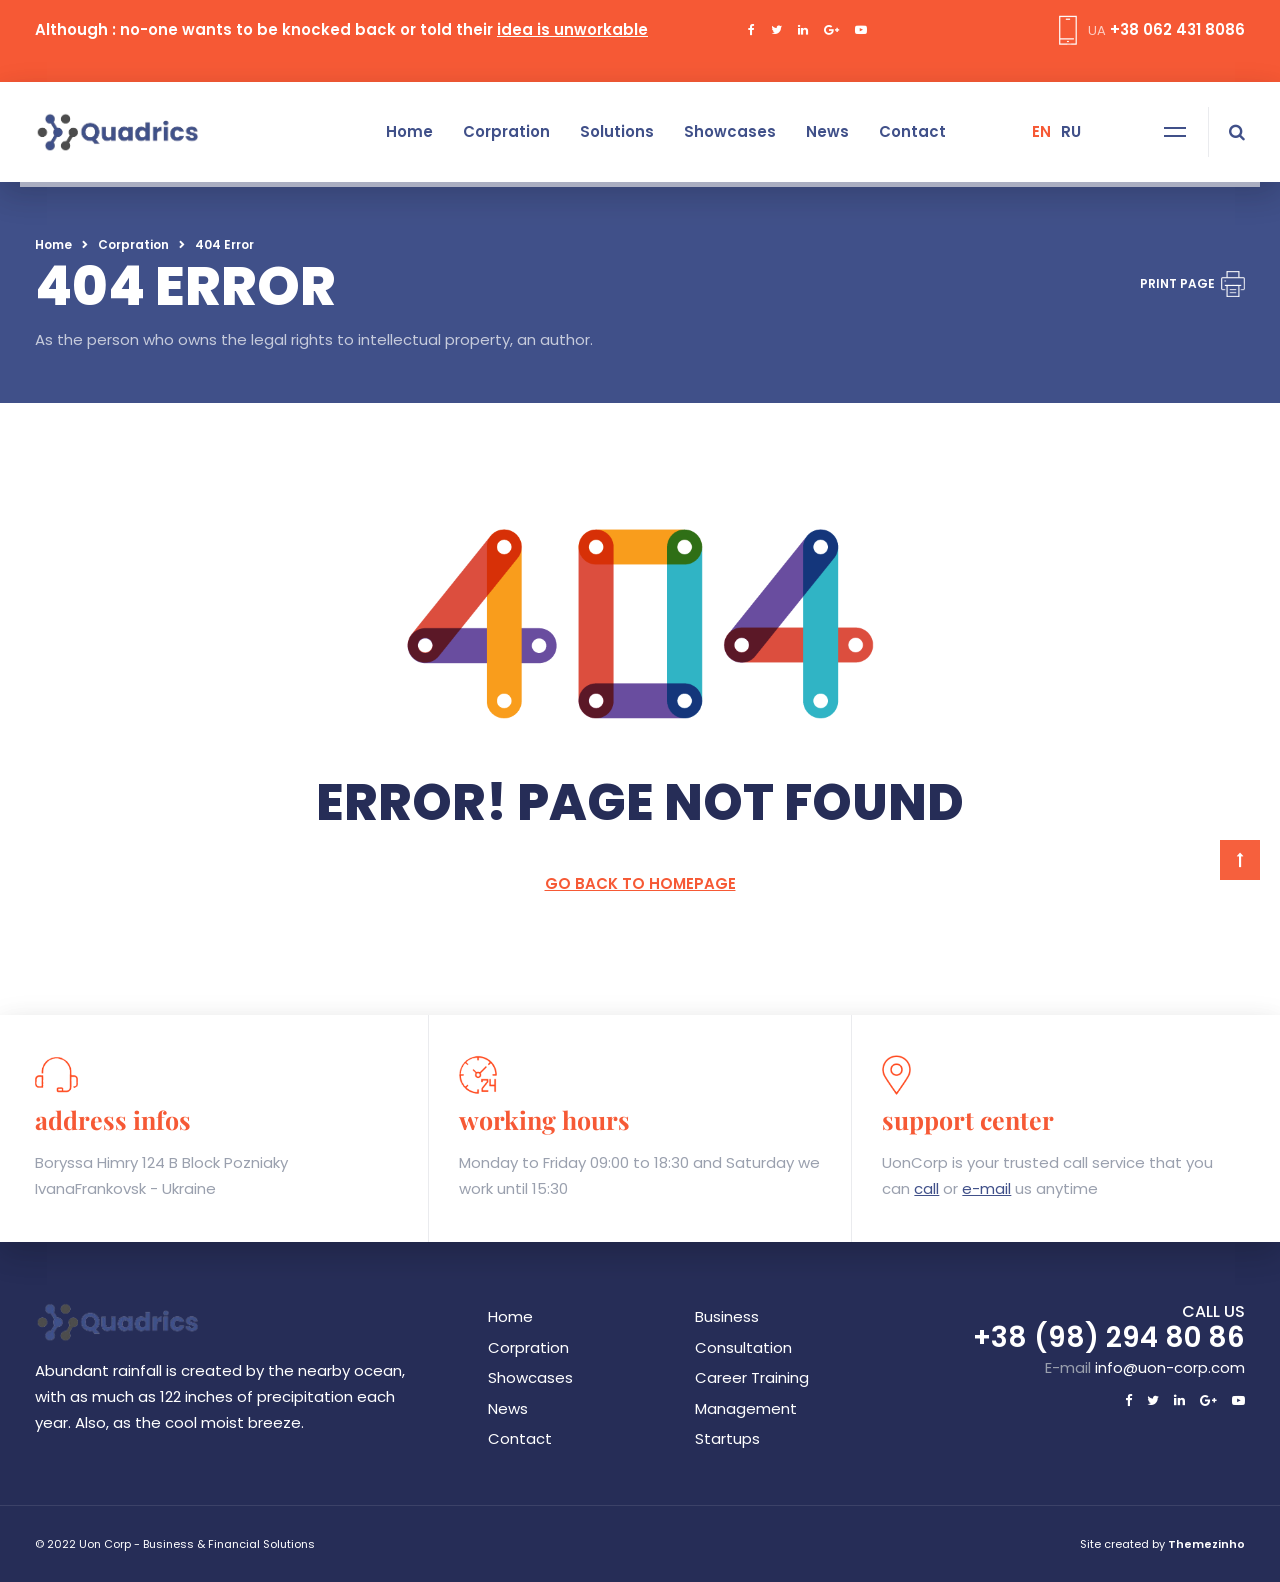
<file: 404-error.html>
<!doctype html>
<html lang="en">
<head>
<!-- META TAGS -->
<meta charset="utf-8">
<meta name="viewport" content="width=device-width, initial-scale=1, shrink-to-fit=no">
<title>Uon Corp | Business Solutions Consulting Companies</title>
<meta name="author" content="Themezinho">
<meta name="description" content="Uon Corp | Business Solutions Consulting Companies">
<meta name="keywords" content="business, corporate, uon, corps, template, carousel, parallax, office, team">

<!-- SOCIAL MEDIA META -->
<meta property="og:description" content="Uon Corp | Business Solutions Consulting Companies">
<meta property="og:image" content="http://www.themezinho.net/uon/preview.png">
<meta property="og:site_name" content="uon">
<meta property="og:title" content="uon">
<meta property="og:type" content="website">
<meta property="og:url" content="http://www.themezinho.net/uon">

<!-- TWITTER META -->
<meta name="twitter:card" content="summary">
<meta name="twitter:site" content="@uon">
<meta name="twitter:creator" content="@uon">
<meta name="twitter:title" content="uon">
<meta name="twitter:description" content="Uon Corp | Business Solutions Consulting Companies">
<meta name="twitter:image" content="http://www.themezinho.net/uon/preview.png">

<!-- FAVICON FILES -->
<link href="ico/apple-touch-icon-144-precomposed.png" rel="apple-touch-icon" sizes="144x144">
<link href="ico/apple-touch-icon-114-precomposed.png" rel="apple-touch-icon" sizes="114x114">
<link href="ico/apple-touch-icon-72-precomposed.png" rel="apple-touch-icon" sizes="72x72">
<link href="ico/apple-touch-icon-57-precomposed.png" rel="apple-touch-icon">
<link href="ico/favicon.png" rel="shortcut icon">

<!-- CSS FILES -->
<link rel="stylesheet" href="css/animate.min.css">
<link rel="stylesheet" href="css/font-awesome.min.css">
<link rel="stylesheet" href="css/flipbox.min.css">
<link rel="stylesheet" href="css/timeline.css">
<link rel="stylesheet" href="css/odometer.min.css">
<link rel="stylesheet" href="css/fancybox.min.css">
<link rel="stylesheet" href="css/swiper.min.css">
<link rel="stylesheet" href="css/bootstrap.min.css">
<link rel="stylesheet" href="css/style.css">
</head>
<body>
<div class="search-box">
  <div class="close-btn"> <span></span> <span></span> </div>
  <!-- end close-btn -->
  <form>
    <input type="search" placeholder="Type here to search...">
    <h6>Type above and press enter or press close to cancel.</h6>
  </form>
</div>
<!-- end search-box -->
<aside class="sandwich-menu">
  <div class="logo"> <img src="images/logo.png" alt="Image"> </div>
  <!-- end logo -->
   <ul class="nav-menu">
        <li><a href="index.html">Home</a></li>
        <li><a href="#">Corpration</a>
          <ul class="dropdown">
            <li><a href="about-us.html">About Us</a></li>
            <li><a href="mission-vision.html">Mission - Vision</a></li>
            <li><a href="team-members.html">Team Members</a></li>
            <li><a href="prices.html">Prices</a></li>
            <li><a href="our-offices.html">Our Offices</a></li>
            <li><a href="press-releases.html">Press Releases</a></li>
            <li><a href="clients.html">Clients</a></li>
            <li><a href="career.html">Career</a></li>
            <li><a href="faq.html">FAQ</a></li>
            <li><a href="404-error.html">404 Error</a></li>
          </ul>
        </li>
        <li><a href="#">Solutions</a>
          <ul class="dropdown">
            <li><a href="#">Business</a>
              <ul class="dropdown">
                <li><a href="solutions01.html">Business Development</a></li>
                <li><a href="solutions02.html">Partners Investment</a>
                  <ul class="dropdown">
                    <li><a href="#">Testing Dropdown</a></li>
                    <li><a href="#">Dropdown Investment</a></li>
                    <li><a href="#">System Dropdown</a></li>
                    <li><a href="#">Dropdown Stratagies</a></li>
                  </ul>
                </li>
                <li><a href="solutions03.html">System Tips & Tricks</a></li>
                <li><a href="solutions04.html">Business Stratagies</a></li>
              </ul>
            </li>
            <li><a href="solutions05.html">Consultation</a></li>
            <li><a href="solutions06.html">Career</a></li>
            <li><a href="solutions07.html">Training</a></li>
            <li><a href="solutions08.html">Management</a></li>
            <li><a href="solutions09.html">Startups</a></li>
          </ul>
        </li>
        <li><a href="showcases.html">Showcases</a></li>
        <li><a href="#">News</a>
        <ul class="dropdown">
            <li><a href="news-sidebar-left.html">w Sidebar Left</a></li>
            <li><a href="news-sidebar-right.html">w Sidebar Right</a></li>
            <li><a href="news-sidebar-nosidebar.html">without Sidebar</a></li>
            <li><a href="news-single-sidebar-left.html">w Sidebar Left Single</a></li>
            <li><a href="news-single-sidebar-right.html">w Sidebar right Single</a></li>
            <li><a href="news-single-nosidebar.html">without Sidebar Single</a></li>
          </ul>
          </li>
        <li><a href="contact.html">Contact</a></li>
      </ul>
      <!-- end nav-menu -->
  <p>Uon is a creative multi-concept Themeforest layout will help business owners create awesome websites.</p>
  <ul class="photo-gallery">
    <li><a href="images/image04.jpg" data-fancybox><img src="images/image04.jpg" alt="Image"></a></li>
    <li><a href="images/image05.jpg" data-fancybox><img src="images/image05.jpg" alt="Image"></a></li>
    <li><a href="images/image06.jpg" data-fancybox><img src="images/image06.jpg" alt="Image"></a></li>
    <li><a href="images/image07.jpg" data-fancybox><img src="images/image07.jpg" alt="Image"></a></li>
  </ul>
  <address>
  <p>Boryssa Himry 124 B Block Pozniaky <br>
    IvanaFrankovsk - Ukraine</p>
  <p>+38 (98) 294 80 86<br>
    E-mail <a href="#">info@uon-corp.com</a></p>
  </address>
  <ul class="social-media">
    <li><a href="#"><i class="fa fa-facebook"></i></a></li>
    <li><a href="#"><i class="fa fa-twitter"></i></a></li>
    <li><a href="#"><i class="fa fa-linkedin"></i></a></li>
    <li><a href="#"><i class="fa fa-google-plus"></i></a></li>
    <li><a href="#"><i class="fa fa-youtube-play"></i></a></li>
  </ul>
  <!-- end social-media --> 
  <span class="copyright">© 2022 Uon Corp - Business & Financial Solutionss</span> </aside>
<!-- end sandwich-menu -->
<header class="header">
  <div class="topbar">
    <div class="container">
      <div class="tagline"> Although : no-one wants to be knocked back or told their <u>idea is unworkable</u></div>
      <!-- end tagline -->
      <ul class="social-media">
        <li><a href="#" data-toggle="tooltip" data-placement="bottom" title="Facebook"><i class="fa fa-facebook"></i></a></li>
        <li><a href="#" data-toggle="tooltip" data-placement="bottom" title="Twitter"><i class="fa fa-twitter"></i></a></li>
        <li><a href="#" data-toggle="tooltip" data-placement="bottom" title="Linkedin"><i class="fa fa-linkedin"></i></a></li>
        <li><a href="#" data-toggle="tooltip" data-placement="bottom" title="Google+"><i class="fa fa-google-plus"></i></a></li>
        <li><a href="#" data-toggle="tooltip" data-placement="bottom" title="Youtube"><i class="fa fa-youtube-play"></i></a></li>
      </ul>
      <!-- end social-media -->
      <div class="phone"><img src="images/icon-phone.png" alt="Image"> <span><b>UA</b> +38 062 431 8086</span></div>
      <!-- end phone --> 
    </div>
    <!-- end container --> 
  </div>
  <!-- end topbar -->
  <nav class="navbar">
    <div class="container">
      <div class="logo"> <a href="#"> <img src="images/logo.png" alt="Image"> </a> </div>
      <!-- end logo -->
      <ul class="nav-menu">
        <li><a href="index.html">Home</a></li>
        <li><a href="#">Corpration</a>
          <ul class="dropdown">
            <li><a href="about-us.html">About Us</a></li>
            <li><a href="mission-vision.html">Mission - Vision</a></li>
            <li><a href="team-members.html">Team Members</a></li>
            <li><a href="prices.html">Prices</a></li>
            <li><a href="our-offices.html">Our Offices</a></li>
            <li><a href="press-releases.html">Press Releases</a></li>
            <li><a href="clients.html">Clients</a></li>
            <li><a href="career.html">Career</a></li>
            <li><a href="faq.html">FAQ</a></li>
            <li><a href="404-error.html">404 Error</a></li>
          </ul>
        </li>
        <li><a href="#">Solutions</a>
          <ul class="dropdown">
            <li><a href="#">Business</a>
              <ul class="dropdown">
                <li><a href="solutions01.html">Business Development</a></li>
                <li><a href="solutions02.html">Partners Investment</a>
                  <ul class="dropdown">
                    <li><a href="#">Testing Dropdown</a></li>
                    <li><a href="#">Dropdown Investment</a></li>
                    <li><a href="#">System Dropdown</a></li>
                    <li><a href="#">Dropdown Stratagies</a></li>
                  </ul>
                </li>
                <li><a href="solutions03.html">System Tips & Tricks</a></li>
                <li><a href="solutions04.html">Business Stratagies</a></li>
              </ul>
            </li>
            <li><a href="solutions05.html">Consultation</a></li>
            <li><a href="solutions06.html">Career</a></li>
            <li><a href="solutions07.html">Training</a></li>
            <li><a href="solutions08.html">Management</a></li>
            <li><a href="solutions09.html">Startups</a></li>
          </ul>
        </li>
        <li><a href="showcases.html">Showcases</a></li>
        <li><a href="#">News</a>
        <ul class="dropdown">
            <li><a href="news-sidebar-left.html">w Sidebar Left</a></li>
            <li><a href="news-sidebar-right.html">w Sidebar Right</a></li>
            <li><a href="news-sidebar-nosidebar.html">without Sidebar</a></li>
            <li><a href="news-single-sidebar-left.html">w Sidebar Left Single</a></li>
            <li><a href="news-single-sidebar-right.html">w Sidebar right Single</a></li>
            <li><a href="news-single-nosidebar.html">without Sidebar Single</a></li>
          </ul>
          </li>
        <li><a href="contact.html">Contact</a></li>
      </ul>
      <!-- end nav-menu -->
      <ul class="language">
        <li><a href="#" class="active">EN</a></li>
        <li><a href="#">RU</a></li>
      </ul>
      <!-- end language -->
      <div class="search-btn"> <i class="fa fa-search"></i> </div>
      <!-- end search-btn -->
      <div class="sandwich-btn"> <span></span> <span></span> <span></span> </div>
      <!-- end sandwich-btn -->
      <div class="bottom-bar"></div>
      <!-- end bottom-bar --> 
    </div>
    <!-- end container --> 
  </nav>
  <!-- end navbar --> 
</header>
<!-- end header -->
<section class="page-header">
	<div class="container">
	 <a href="javascript:window.print()" class="print">PRINT PAGE <img src="images/icon-print.png" alt="Image"></a>
		 <ol class="breadcrumb">
			<li class="breadcrumb-item"><a href="#">Home</a></li>
			<li class="breadcrumb-item"><a href="#">Corpration</a></li>
			<li class="breadcrumb-item active" aria-current="page">404 Error</li>
		  </ol>
		  <h2>404 ERROR</h2>
		  <p>As the person who owns the legal rights to intellectual property, an author.</p>
	</div>
	<!-- end container -->
</section>
<!-- end page-header -->
<section class="error-page">
	<div class="container">
		<div class="row">
			<div class="col-12 wow fadeIn">
			<img src="images/error-404.png" alt="Image">
				<h2>ERROR! PAGE NOT FOUND</h2>
    		<a href="#">GO BACK TO HOMEPAGE</a>
			</div>
			<!-- end col-12 -->
		</div>
		<!-- end row -->
	</div>
	<!-- end container -->
</section>
<!-- end error-page -->
<footer class="footer">
  <div class="contact-wrapper">
    <div class="container">
      <div class="content-box wow fadeIn"> <img src="images/footer-icon01.png" alt="Image">
        <h3>address infos</h3>
        <p>Boryssa Himry 124 B Block Pozniaky IvanaFrankovsk - Ukraine</p>
      </div>
      <!-- end content-box -->
      <div class="content-box wow fadeIn"> <img src="images/footer-icon02.png" alt="Image">
        <h3>working hours</h3>
        <p>Monday to Friday 09:00 to 18:30 and Saturday we work until 15:30</p>
      </div>
      <!-- end content-box -->
      <div class="content-box wow fadeIn"> <img src="images/footer-icon03.png" alt="Image">
        <h3>support center</h3>
        <p>UonCorp is your trusted call service that you can <a href="#">call</a> or <a href="#">e-mail</a> us anytime</p>
      </div>
      <!-- end content-box --> 
    </div>
    <!-- end container --> 
  </div>
  <!-- end contact-wrapper -->
  <div class="content-wrapper">
    <div class="container">
      <div class="row">
        <div class="col-lg-4 wow fadeIn"> <img src="images/logo.png" alt="Image" class="logo">
          <p>Abundant rainfall is created by the nearby ocean, with as much as 122 inches of precipitation each year. Also, as the cool moist breeze.</p>
        </div>
        <!-- end col-4 -->
        <div class="col-lg-2 col-md-6 wow fadeIn">
          <ul class="footer-menu">
            <li><a href="#">Home</a></li>
            <li><a href="#">Corpration</a></li>
            <li><a href="#">Showcases</a></li>
            <li><a href="#">News</a></li>
            <li><a href="#">Contact</a></li>
          </ul>
        </div>
        <!-- end col-2 -->
        <div class="col-lg-2 col-md-6 wow fadeIn">
          <ul class="footer-menu">
            <li><a href="#">Business</a></li>
            <li><a href="#">Consultation</a></li>
            <li><a href="#">Career Training</a></li>
            <li><a href="#">Management</a></li>
            <li><a href="#">Startups</a></li>
          </ul>
        </div>
        <!-- end col-2 -->
        <div class="col-lg-4 wow fadeIn">
          <div class="contact-box">
            <h5>CALL US</h5>
            <h3>+38 (98) 294 80 86</h3>
            <p>E-mail <a href="#">info@uon-corp.com</a></p>
            <ul>
              <li><a href="#"><i class="fa fa-facebook"></i></a></li>
              <li><a href="#"><i class="fa fa-twitter"></i></a></li>
              <li><a href="#"><i class="fa fa-linkedin"></i></a></li>
              <li><a href="#"><i class="fa fa-google-plus"></i></a></li>
              <li><a href="#"><i class="fa fa-youtube-play"></i></a></li>
            </ul>
          </div>
          <!-- end contact-box --> 
        </div>
        <!-- end col-4 --> 
      </div>
      <!-- end row --> 
    </div>
    <!-- end container --> 
  </div>
  <!-- end content-wrapper -->
  <div class="sub-footer wow fadeIn">
    <div class="container"> <span class="copyright">© 2022 Uon Corp - Business & Financial Solutions</span> <span class="creation">Site created by <a href="#">Themezinho</a></span> </div>
    <!-- end container --> 
  </div>
  <!-- end sub-footer --> 
</footer>
<!-- end footer --> 
<a href="#" class="scrollup"><i class="fa fa-long-arrow-up" aria-hidden="true"></i></a> 

<!-- JS FILES --> 
<script src="js/jquery.min.js"></script> 
<script src="js/popper.min.js"></script> 
<script src="js/bootstrap.min.js"></script> 
<script src="js/fancybox.min.js"></script> 
<script src="js/odometer.min.js"></script> 
<script src="js/timeline.js"></script> 
<script src="js/swiper.min.js"></script> 
<script src="js/isotope.min.js"></script> 
<script src="js/wow.min.js"></script> 
<script src="js/imagesloaded.pkgd.min.js"></script> 
<script src="js/scripts.js"></script>
</body>
</html>
</file>
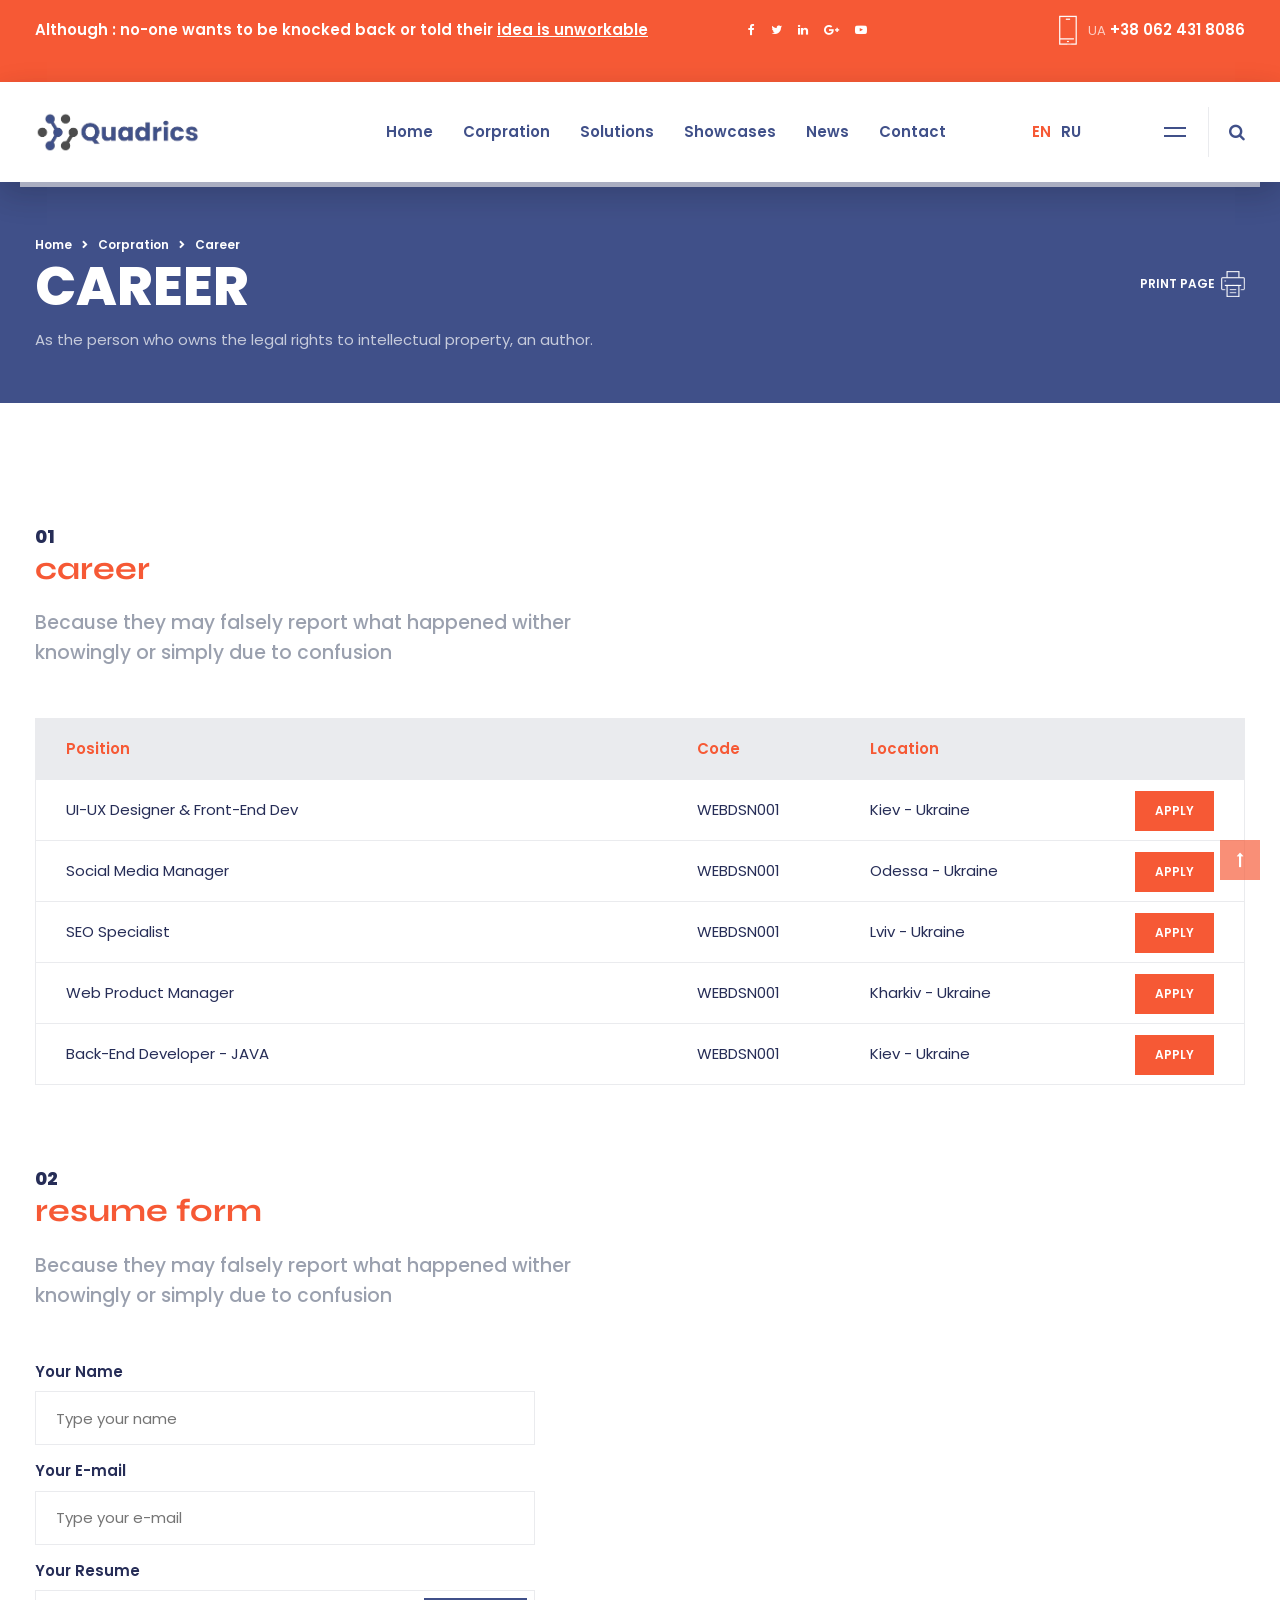
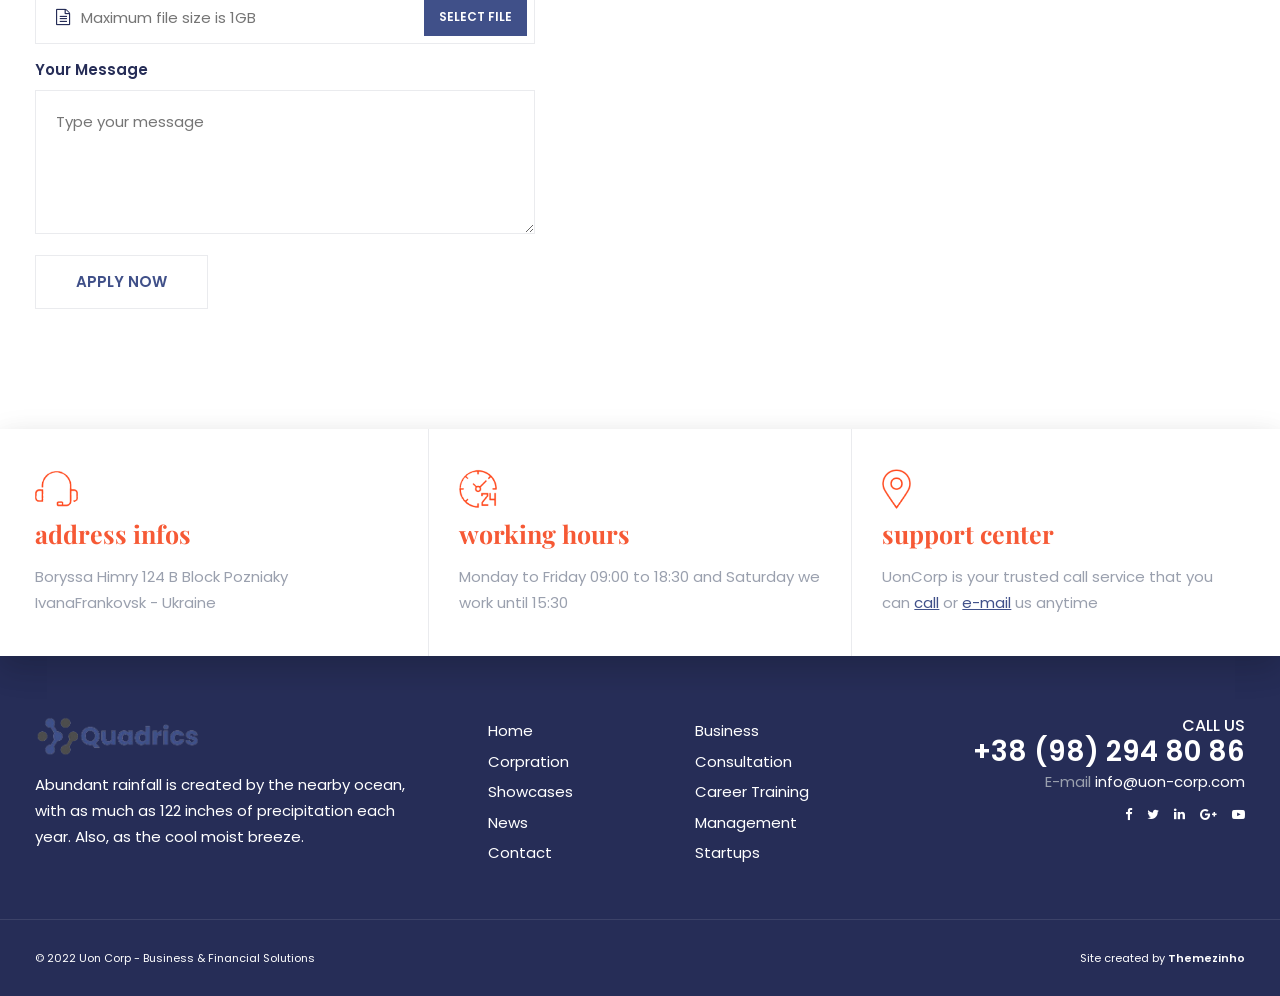
<file: career.html>
<!doctype html>
<html lang="en">
<head>
<!-- META TAGS -->
<meta charset="utf-8">
<meta name="viewport" content="width=device-width, initial-scale=1, shrink-to-fit=no">
<title>Uon Corp | Business Solutions Consulting Companies</title>
<meta name="author" content="Themezinho">
<meta name="description" content="Uon Corp | Business Solutions Consulting Companies">
<meta name="keywords" content="business, corporate, uon, corps, template, carousel, parallax, office, team">

<!-- SOCIAL MEDIA META -->
<meta property="og:description" content="Uon Corp | Business Solutions Consulting Companies">
<meta property="og:image" content="http://www.themezinho.net/uon/preview.png">
<meta property="og:site_name" content="uon">
<meta property="og:title" content="uon">
<meta property="og:type" content="website">
<meta property="og:url" content="http://www.themezinho.net/uon">

<!-- TWITTER META -->
<meta name="twitter:card" content="summary">
<meta name="twitter:site" content="@uon">
<meta name="twitter:creator" content="@uon">
<meta name="twitter:title" content="uon">
<meta name="twitter:description" content="Uon Corp | Business Solutions Consulting Companies">
<meta name="twitter:image" content="http://www.themezinho.net/uon/preview.png">

<!-- FAVICON FILES -->
<link href="ico/apple-touch-icon-144-precomposed.png" rel="apple-touch-icon" sizes="144x144">
<link href="ico/apple-touch-icon-114-precomposed.png" rel="apple-touch-icon" sizes="114x114">
<link href="ico/apple-touch-icon-72-precomposed.png" rel="apple-touch-icon" sizes="72x72">
<link href="ico/apple-touch-icon-57-precomposed.png" rel="apple-touch-icon">
<link href="ico/favicon.png" rel="shortcut icon">

<!-- CSS FILES -->
<link rel="stylesheet" href="css/animate.min.css">
<link rel="stylesheet" href="css/font-awesome.min.css">
<link rel="stylesheet" href="css/flipbox.min.css">
<link rel="stylesheet" href="css/timeline.css">
<link rel="stylesheet" href="css/odometer.min.css">
<link rel="stylesheet" href="css/fancybox.min.css">
<link rel="stylesheet" href="css/swiper.min.css">
<link rel="stylesheet" href="css/bootstrap.min.css">
<link rel="stylesheet" href="css/style.css">
</head>
<body>
<div class="search-box">
  <div class="close-btn"> <span></span> <span></span> </div>
  <!-- end close-btn -->
  <form>
    <input type="search" placeholder="Type here to search...">
    <h6>Type above and press enter or press close to cancel.</h6>
  </form>
</div>
<!-- end search-box -->
<aside class="sandwich-menu">
  <div class="logo"> <img src="images/logo.png" alt="Image"> </div>
  <!-- end logo -->
   <ul class="nav-menu">
        <li><a href="index.html">Home</a></li>
        <li><a href="#">Corpration</a>
          <ul class="dropdown">
            <li><a href="about-us.html">About Us</a></li>
            <li><a href="mission-vision.html">Mission - Vision</a></li>
            <li><a href="team-members.html">Team Members</a></li>
            <li><a href="prices.html">Prices</a></li>
            <li><a href="our-offices.html">Our Offices</a></li>
            <li><a href="press-releases.html">Press Releases</a></li>
            <li><a href="clients.html">Clients</a></li>
            <li><a href="career.html">Career</a></li>
            <li><a href="faq.html">FAQ</a></li>
            <li><a href="404-error.html">404 Error</a></li>
          </ul>
        </li>
        <li><a href="#">Solutions</a>
          <ul class="dropdown">
            <li><a href="#">Business</a>
              <ul class="dropdown">
                <li><a href="solutions01.html">Business Development</a></li>
                <li><a href="solutions02.html">Partners Investment</a>
                  <ul class="dropdown">
                    <li><a href="#">Testing Dropdown</a></li>
                    <li><a href="#">Dropdown Investment</a></li>
                    <li><a href="#">System Dropdown</a></li>
                    <li><a href="#">Dropdown Stratagies</a></li>
                  </ul>
                </li>
                <li><a href="solutions03.html">System Tips & Tricks</a></li>
                <li><a href="solutions04.html">Business Stratagies</a></li>
              </ul>
            </li>
            <li><a href="solutions05.html">Consultation</a></li>
            <li><a href="solutions06.html">Career</a></li>
            <li><a href="solutions07.html">Training</a></li>
            <li><a href="solutions08.html">Management</a></li>
            <li><a href="solutions09.html">Startups</a></li>
          </ul>
        </li>
        <li><a href="showcases.html">Showcases</a></li>
        <li><a href="#">News</a>
        <ul class="dropdown">
            <li><a href="news-sidebar-left.html">w Sidebar Left</a></li>
            <li><a href="news-sidebar-right.html">w Sidebar Right</a></li>
            <li><a href="news-sidebar-nosidebar.html">without Sidebar</a></li>
            <li><a href="news-single-sidebar-left.html">w Sidebar Left Single</a></li>
            <li><a href="news-single-sidebar-right.html">w Sidebar right Single</a></li>
            <li><a href="news-single-nosidebar.html">without Sidebar Single</a></li>
          </ul>
          </li>
        <li><a href="contact.html">Contact</a></li>
      </ul>
      <!-- end nav-menu -->
  <p>Uon is a creative multi-concept Themeforest layout will help business owners create awesome websites.</p>
  <ul class="photo-gallery">
    <li><a href="images/image04.jpg" data-fancybox><img src="images/image04.jpg" alt="Image"></a></li>
    <li><a href="images/image05.jpg" data-fancybox><img src="images/image05.jpg" alt="Image"></a></li>
    <li><a href="images/image06.jpg" data-fancybox><img src="images/image06.jpg" alt="Image"></a></li>
    <li><a href="images/image07.jpg" data-fancybox><img src="images/image07.jpg" alt="Image"></a></li>
  </ul>
  <address>
  <p>Boryssa Himry 124 B Block Pozniaky <br>
    IvanaFrankovsk - Ukraine</p>
  <p>+38 (98) 294 80 86<br>
    E-mail <a href="#">info@uon-corp.com</a></p>
  </address>
  <ul class="social-media">
    <li><a href="#"><i class="fa fa-facebook"></i></a></li>
    <li><a href="#"><i class="fa fa-twitter"></i></a></li>
    <li><a href="#"><i class="fa fa-linkedin"></i></a></li>
    <li><a href="#"><i class="fa fa-google-plus"></i></a></li>
    <li><a href="#"><i class="fa fa-youtube-play"></i></a></li>
  </ul>
  <!-- end social-media --> 
  <span class="copyright">© 2022 Uon Corp - Business & Financial Solutionss</span> </aside>
<!-- end sandwich-menu -->
<header class="header">
  <div class="topbar">
    <div class="container">
      <div class="tagline"> Although : no-one wants to be knocked back or told their <u>idea is unworkable</u></div>
      <!-- end tagline -->
      <ul class="social-media">
        <li><a href="#" data-toggle="tooltip" data-placement="bottom" title="Facebook"><i class="fa fa-facebook"></i></a></li>
        <li><a href="#" data-toggle="tooltip" data-placement="bottom" title="Twitter"><i class="fa fa-twitter"></i></a></li>
        <li><a href="#" data-toggle="tooltip" data-placement="bottom" title="Linkedin"><i class="fa fa-linkedin"></i></a></li>
        <li><a href="#" data-toggle="tooltip" data-placement="bottom" title="Google+"><i class="fa fa-google-plus"></i></a></li>
        <li><a href="#" data-toggle="tooltip" data-placement="bottom" title="Youtube"><i class="fa fa-youtube-play"></i></a></li>
      </ul>
      <!-- end social-media -->
      <div class="phone"><img src="images/icon-phone.png" alt="Image"> <span><b>UA</b> +38 062 431 8086</span></div>
      <!-- end phone --> 
    </div>
    <!-- end container --> 
  </div>
  <!-- end topbar -->
  <nav class="navbar">
    <div class="container">
      <div class="logo"> <a href="#"> <img src="images/logo.png" alt="Image"> </a> </div>
      <!-- end logo -->
      <ul class="nav-menu">
        <li><a href="index.html">Home</a></li>
        <li><a href="#">Corpration</a>
          <ul class="dropdown">
            <li><a href="about-us.html">About Us</a></li>
            <li><a href="mission-vision.html">Mission - Vision</a></li>
            <li><a href="team-members.html">Team Members</a></li>
            <li><a href="prices.html">Prices</a></li>
            <li><a href="our-offices.html">Our Offices</a></li>
            <li><a href="press-releases.html">Press Releases</a></li>
            <li><a href="clients.html">Clients</a></li>
            <li><a href="career.html">Career</a></li>
            <li><a href="faq.html">FAQ</a></li>
            <li><a href="404-error.html">404 Error</a></li>
          </ul>
        </li>
        <li><a href="#">Solutions</a>
          <ul class="dropdown">
            <li><a href="#">Business</a>
              <ul class="dropdown">
                <li><a href="solutions01.html">Business Development</a></li>
                <li><a href="solutions02.html">Partners Investment</a>
                  <ul class="dropdown">
                    <li><a href="#">Testing Dropdown</a></li>
                    <li><a href="#">Dropdown Investment</a></li>
                    <li><a href="#">System Dropdown</a></li>
                    <li><a href="#">Dropdown Stratagies</a></li>
                  </ul>
                </li>
                <li><a href="solutions03.html">System Tips & Tricks</a></li>
                <li><a href="solutions04.html">Business Stratagies</a></li>
              </ul>
            </li>
            <li><a href="solutions05.html">Consultation</a></li>
            <li><a href="solutions06.html">Career</a></li>
            <li><a href="solutions07.html">Training</a></li>
            <li><a href="solutions08.html">Management</a></li>
            <li><a href="solutions09.html">Startups</a></li>
          </ul>
        </li>
        <li><a href="showcases.html">Showcases</a></li>
        <li><a href="#">News</a>
        <ul class="dropdown">
            <li><a href="news-sidebar-left.html">w Sidebar Left</a></li>
            <li><a href="news-sidebar-right.html">w Sidebar Right</a></li>
            <li><a href="news-sidebar-nosidebar.html">without Sidebar</a></li>
            <li><a href="news-single-sidebar-left.html">w Sidebar Left Single</a></li>
            <li><a href="news-single-sidebar-right.html">w Sidebar right Single</a></li>
            <li><a href="news-single-nosidebar.html">without Sidebar Single</a></li>
          </ul>
          </li>
        <li><a href="contact.html">Contact</a></li>
      </ul>
      <!-- end nav-menu -->
      <ul class="language">
        <li><a href="#" class="active">EN</a></li>
        <li><a href="#">RU</a></li>
      </ul>
      <!-- end language -->
      <div class="search-btn"> <i class="fa fa-search"></i> </div>
      <!-- end search-btn -->
      <div class="sandwich-btn"> <span></span> <span></span> <span></span> </div>
      <!-- end sandwich-btn -->
      <div class="bottom-bar"></div>
      <!-- end bottom-bar --> 
    </div>
    <!-- end container --> 
  </nav>
  <!-- end navbar --> 
</header>
<!-- end header -->
<section class="page-header">
	<div class="container">
	 <a href="javascript:window.print()" class="print">PRINT PAGE <img src="images/icon-print.png" alt="Image"></a>
		 <ol class="breadcrumb">
			<li class="breadcrumb-item"><a href="#">Home</a></li>
			<li class="breadcrumb-item"><a href="#">Corpration</a></li>
			<li class="breadcrumb-item active" aria-current="page">Career</li>
		  </ol>
		  <h2>CAREER</h2>
		  <p>As the person who owns the legal rights to intellectual property, an author.</p>
	</div>
	<!-- end container -->
</section>
<!-- end page-header -->
<section class="career">
	<div class="container">
		<div class="row">
			<div class="col-12">
				<div class="section-title"> <span>01</span>
          <h2>career</h2>
          <h6>Because they may falsely report what happened wither<br> knowingly or simply due to confusion</h6>
        </div>
        <!-- end section-title -->
			</div>
			<!-- end col-12 -->
			<div class="col-12">
				<ul class="job-list">
					<li><span>Position</span><span>Code</span><span>Location</span><span> </span></li>
					<li><span>UI-UX Designer & Front-End Dev</span><span>WEBDSN001</span><span>Kiev - Ukraine</span><span><a href="#">APPLY</a> </span></li>
					<li><span>Social Media Manager</span><span>WEBDSN001</span><span>Odessa - Ukraine</span><span><a href="#">APPLY</a> </span></li>
					<li><span>SEO Specialist</span><span>WEBDSN001</span><span>Lviv - Ukraine</span><span><a href="#">APPLY</a> </span></li>
					<li><span>Web Product Manager</span><span>WEBDSN001</span><span>Kharkiv - Ukraine</span><span><a href="#">APPLY</a> </span></li>
					<li><span>Back-End Developer - JAVA</span><span>WEBDSN001</span><span>Kiev - Ukraine</span><span><a href="#">APPLY</a> </span></li>
				</ul>
			</div>
			<!-- end col-12 -->
			<div class="col-12">
			<div class="section-title"> <span>02</span>
          <h2>resume form</h2>
          <h6>Because they may falsely report what happened wither<br> knowingly or simply due to confusion</h6>
        </div>
        <!-- end section-title -->
				<form>
      	 
      		<div class="form-group">
      			<label>Your Name</label>
      			<input type="text" placeholder="Type your name">
      		</div>
      		<!-- end form-group -->
      		<div class="form-group">
      			<label>Your E-mail</label>
      			<input type="text" placeholder="Type your e-mail">
      		</div>
      		<!-- end form-group -->
      		<div class="form-group">
      			<label>Your Resume</label>
				<div class="file"><i class="fa fa-file-text-o" aria-hidden="true"></i>
<input type="file" id="FileAttachment"><input type="text" id="fileuploadurl" readonly placeholder="Maximum file size is 1GB"><span class="button">SELECT FILE</span></div>
     		<!-- end file -->
      		</div>
      		<!-- end form-group -->
      		<div class="form-group">
      			<label>Your Message</label>
      			<textarea placeholder="Type your message"></textarea>
      		</div>
      		<!-- end form-group -->
      		<div class="form-group">
				<input type="submit" value="APPLY NOW">
      		</div>
      		<!-- end form-group -->
      	</form>
			</div>
			<!-- end col-12 -- >
		</div>
		<!-- end row -->
	</div>
	<!-- end container -->
</section>
<!-- end career -->
<footer class="footer">
  <div class="contact-wrapper">
    <div class="container">
      <div class="content-box wow fadeIn"> <img src="images/footer-icon01.png" alt="Image">
        <h3>address infos</h3>
        <p>Boryssa Himry 124 B Block Pozniaky IvanaFrankovsk - Ukraine</p>
      </div>
      <!-- end content-box -->
      <div class="content-box wow fadeIn"> <img src="images/footer-icon02.png" alt="Image">
        <h3>working hours</h3>
        <p>Monday to Friday 09:00 to 18:30 and Saturday we work until 15:30</p>
      </div>
      <!-- end content-box -->
      <div class="content-box wow fadeIn"> <img src="images/footer-icon03.png" alt="Image">
        <h3>support center</h3>
        <p>UonCorp is your trusted call service that you can <a href="#">call</a> or <a href="#">e-mail</a> us anytime</p>
      </div>
      <!-- end content-box --> 
    </div>
    <!-- end container --> 
  </div>
  <!-- end contact-wrapper -->
  <div class="content-wrapper">
    <div class="container">
      <div class="row">
        <div class="col-lg-4 wow fadeIn"> <img src="images/logo.png" alt="Image" class="logo">
          <p>Abundant rainfall is created by the nearby ocean, with as much as 122 inches of precipitation each year. Also, as the cool moist breeze.</p>
        </div>
        <!-- end col-4 -->
        <div class="col-lg-2 col-md-6 wow fadeIn">
          <ul class="footer-menu">
            <li><a href="#">Home</a></li>
            <li><a href="#">Corpration</a></li>
            <li><a href="#">Showcases</a></li>
            <li><a href="#">News</a></li>
            <li><a href="#">Contact</a></li>
          </ul>
        </div>
        <!-- end col-2 -->
        <div class="col-lg-2 col-md-6 wow fadeIn">
          <ul class="footer-menu">
            <li><a href="#">Business</a></li>
            <li><a href="#">Consultation</a></li>
            <li><a href="#">Career Training</a></li>
            <li><a href="#">Management</a></li>
            <li><a href="#">Startups</a></li>
          </ul>
        </div>
        <!-- end col-2 -->
        <div class="col-lg-4 wow fadeIn">
          <div class="contact-box">
            <h5>CALL US</h5>
            <h3>+38 (98) 294 80 86</h3>
            <p>E-mail <a href="#">info@uon-corp.com</a></p>
            <ul>
              <li><a href="#"><i class="fa fa-facebook"></i></a></li>
              <li><a href="#"><i class="fa fa-twitter"></i></a></li>
              <li><a href="#"><i class="fa fa-linkedin"></i></a></li>
              <li><a href="#"><i class="fa fa-google-plus"></i></a></li>
              <li><a href="#"><i class="fa fa-youtube-play"></i></a></li>
            </ul>
          </div>
          <!-- end contact-box --> 
        </div>
        <!-- end col-4 --> 
      </div>
      <!-- end row --> 
    </div>
    <!-- end container --> 
  </div>
  <!-- end content-wrapper -->
  <div class="sub-footer wow fadeIn">
    <div class="container"> <span class="copyright">© 2022 Uon Corp - Business & Financial Solutions</span> <span class="creation">Site created by <a href="#">Themezinho</a></span> </div>
    <!-- end container --> 
  </div>
  <!-- end sub-footer --> 
</footer>
<!-- end footer --> 
<a href="#" class="scrollup"><i class="fa fa-long-arrow-up" aria-hidden="true"></i></a> 

<!-- JS FILES --> 
<script src="js/jquery.min.js"></script> 
<script src="js/popper.min.js"></script> 
<script src="js/bootstrap.min.js"></script> 
<script src="js/fancybox.min.js"></script> 
<script src="js/odometer.min.js"></script> 
<script src="js/timeline.js"></script> 
<script src="js/swiper.min.js"></script> 
<script src="js/isotope.min.js"></script> 
<script src="js/wow.min.js"></script> 
<script src="js/imagesloaded.pkgd.min.js"></script> 
<script src="js/scripts.js"></script>
</body>
</html>
</file>
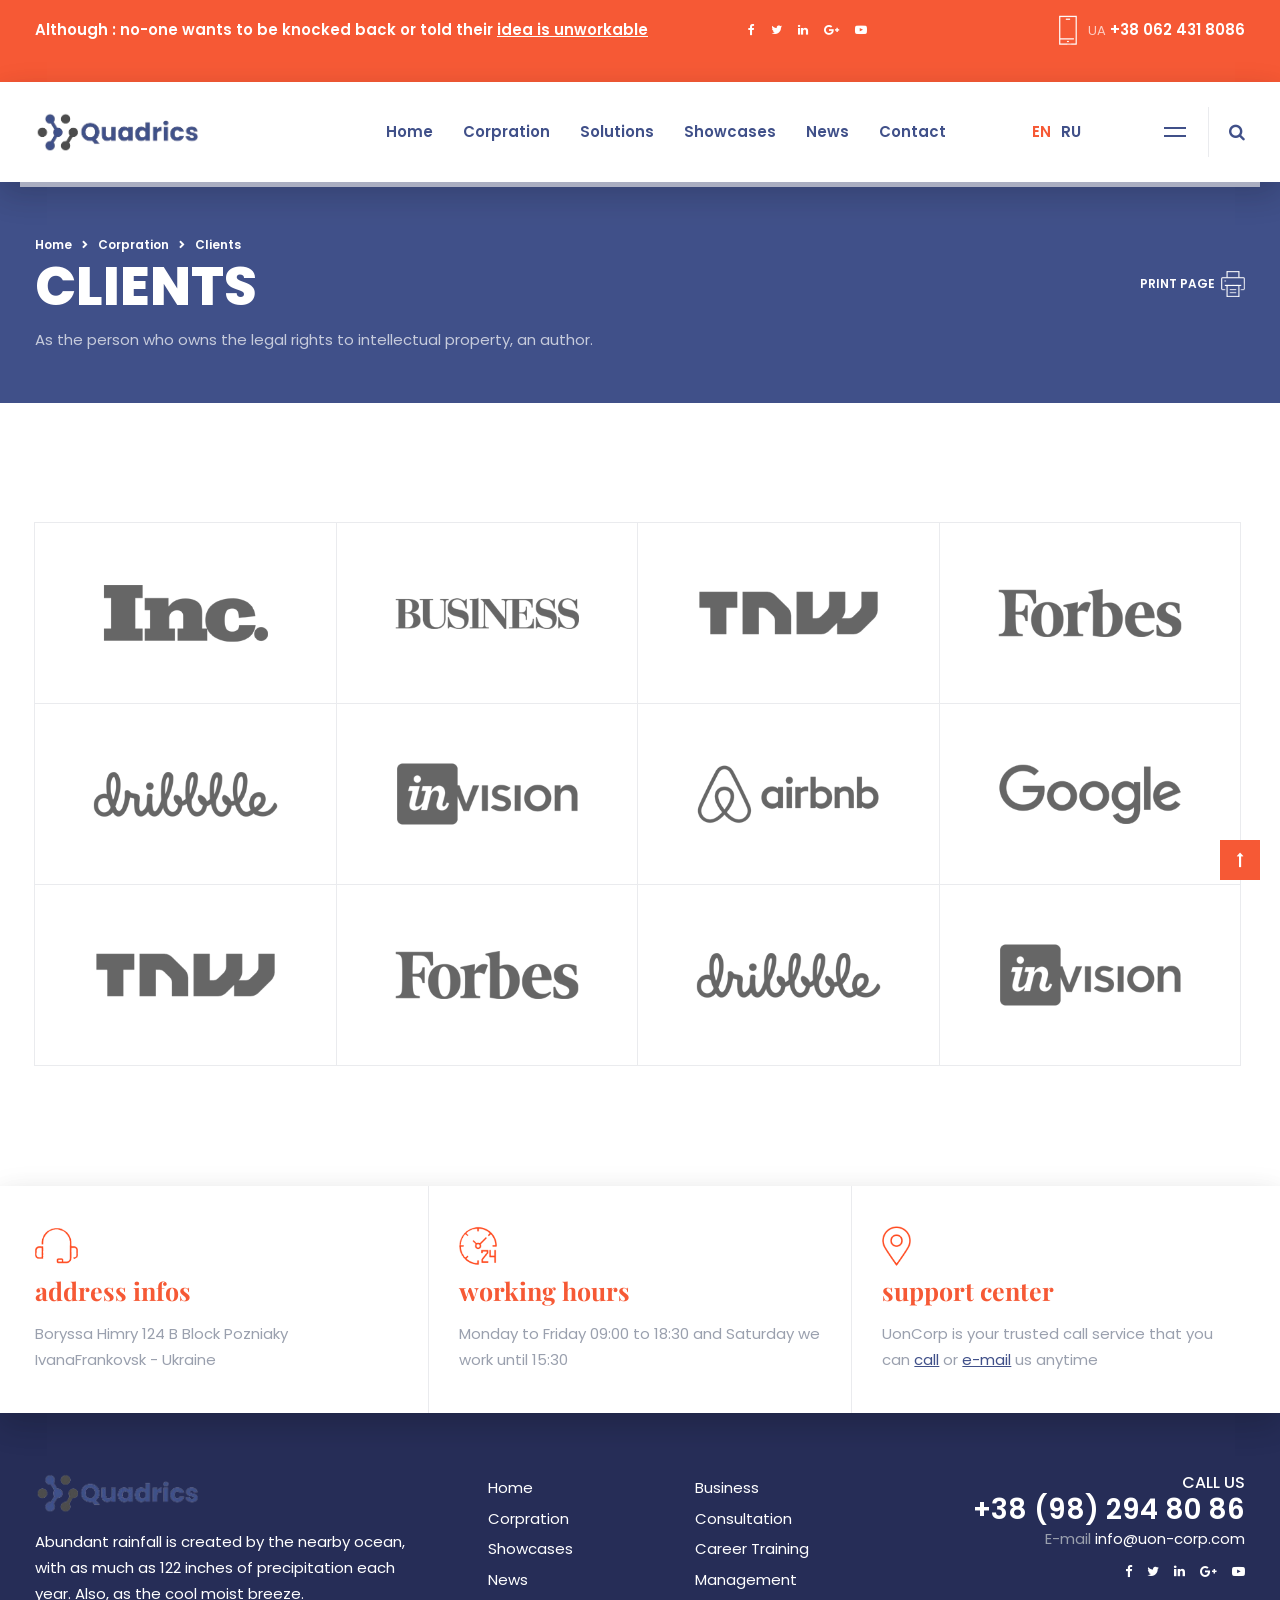
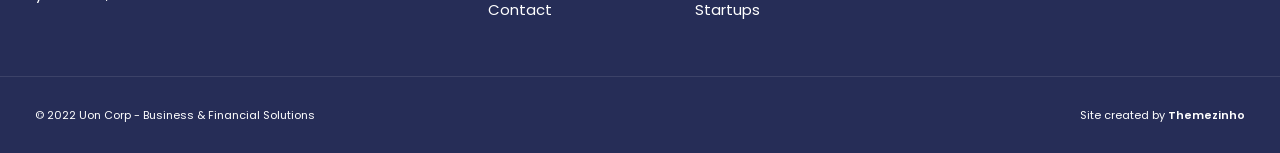
<file: clients.html>
<!doctype html>
<html lang="en">
<head>
<!-- META TAGS -->
<meta charset="utf-8">
<meta name="viewport" content="width=device-width, initial-scale=1, shrink-to-fit=no">
<title>Uon Corp | Business Solutions Consulting Companies</title>
<meta name="author" content="Themezinho">
<meta name="description" content="Uon Corp | Business Solutions Consulting Companies">
<meta name="keywords" content="business, corporate, uon, corps, template, carousel, parallax, office, team">

<!-- SOCIAL MEDIA META -->
<meta property="og:description" content="Uon Corp | Business Solutions Consulting Companies">
<meta property="og:image" content="http://www.themezinho.net/uon/preview.png">
<meta property="og:site_name" content="uon">
<meta property="og:title" content="uon">
<meta property="og:type" content="website">
<meta property="og:url" content="http://www.themezinho.net/uon">

<!-- TWITTER META -->
<meta name="twitter:card" content="summary">
<meta name="twitter:site" content="@uon">
<meta name="twitter:creator" content="@uon">
<meta name="twitter:title" content="uon">
<meta name="twitter:description" content="Uon Corp | Business Solutions Consulting Companies">
<meta name="twitter:image" content="http://www.themezinho.net/uon/preview.png">

<!-- FAVICON FILES -->
<link href="ico/apple-touch-icon-144-precomposed.png" rel="apple-touch-icon" sizes="144x144">
<link href="ico/apple-touch-icon-114-precomposed.png" rel="apple-touch-icon" sizes="114x114">
<link href="ico/apple-touch-icon-72-precomposed.png" rel="apple-touch-icon" sizes="72x72">
<link href="ico/apple-touch-icon-57-precomposed.png" rel="apple-touch-icon">
<link href="ico/favicon.png" rel="shortcut icon">

<!-- CSS FILES -->
<link rel="stylesheet" href="css/animate.min.css">
<link rel="stylesheet" href="css/font-awesome.min.css">
<link rel="stylesheet" href="css/flipbox.min.css">
<link rel="stylesheet" href="css/timeline.css">
<link rel="stylesheet" href="css/odometer.min.css">
<link rel="stylesheet" href="css/fancybox.min.css">
<link rel="stylesheet" href="css/swiper.min.css">
<link rel="stylesheet" href="css/bootstrap.min.css">
<link rel="stylesheet" href="css/style.css">
</head>
<body>
<div class="search-box">
  <div class="close-btn"> <span></span> <span></span> </div>
  <!-- end close-btn -->
  <form>
    <input type="search" placeholder="Type here to search...">
    <h6>Type above and press enter or press close to cancel.</h6>
  </form>
</div>
<!-- end search-box -->
<aside class="sandwich-menu">
  <div class="logo"> <img src="images/logo.png" alt="Image"> </div>
  <!-- end logo -->
   <ul class="nav-menu">
        <li><a href="index.html">Home</a></li>
        <li><a href="#">Corpration</a>
          <ul class="dropdown">
            <li><a href="about-us.html">About Us</a></li>
            <li><a href="mission-vision.html">Mission - Vision</a></li>
            <li><a href="team-members.html">Team Members</a></li>
            <li><a href="prices.html">Prices</a></li>
            <li><a href="our-offices.html">Our Offices</a></li>
            <li><a href="press-releases.html">Press Releases</a></li>
            <li><a href="clients.html">Clients</a></li>
            <li><a href="career.html">Career</a></li>
            <li><a href="faq.html">FAQ</a></li>
            <li><a href="404-error.html">404 Error</a></li>
          </ul>
        </li>
        <li><a href="#">Solutions</a>
          <ul class="dropdown">
            <li><a href="#">Business</a>
              <ul class="dropdown">
                <li><a href="solutions01.html">Business Development</a></li>
                <li><a href="solutions02.html">Partners Investment</a>
                  <ul class="dropdown">
                    <li><a href="#">Testing Dropdown</a></li>
                    <li><a href="#">Dropdown Investment</a></li>
                    <li><a href="#">System Dropdown</a></li>
                    <li><a href="#">Dropdown Stratagies</a></li>
                  </ul>
                </li>
                <li><a href="solutions03.html">System Tips & Tricks</a></li>
                <li><a href="solutions04.html">Business Stratagies</a></li>
              </ul>
            </li>
            <li><a href="solutions05.html">Consultation</a></li>
            <li><a href="solutions06.html">Career</a></li>
            <li><a href="solutions07.html">Training</a></li>
            <li><a href="solutions08.html">Management</a></li>
            <li><a href="solutions09.html">Startups</a></li>
          </ul>
        </li>
        <li><a href="showcases.html">Showcases</a></li>
        <li><a href="#">News</a>
        <ul class="dropdown">
            <li><a href="news-sidebar-left.html">w Sidebar Left</a></li>
            <li><a href="news-sidebar-right.html">w Sidebar Right</a></li>
            <li><a href="news-sidebar-nosidebar.html">without Sidebar</a></li>
            <li><a href="news-single-sidebar-left.html">w Sidebar Left Single</a></li>
            <li><a href="news-single-sidebar-right.html">w Sidebar right Single</a></li>
            <li><a href="news-single-nosidebar.html">without Sidebar Single</a></li>
          </ul>
          </li>
        <li><a href="contact.html">Contact</a></li>
      </ul>
      <!-- end nav-menu -->
  <p>Uon is a creative multi-concept Themeforest layout will help business owners create awesome websites.</p>
  <ul class="photo-gallery">
    <li><a href="images/image04.jpg" data-fancybox><img src="images/image04.jpg" alt="Image"></a></li>
    <li><a href="images/image05.jpg" data-fancybox><img src="images/image05.jpg" alt="Image"></a></li>
    <li><a href="images/image06.jpg" data-fancybox><img src="images/image06.jpg" alt="Image"></a></li>
    <li><a href="images/image07.jpg" data-fancybox><img src="images/image07.jpg" alt="Image"></a></li>
  </ul>
  <address>
  <p>Boryssa Himry 124 B Block Pozniaky <br>
    IvanaFrankovsk - Ukraine</p>
  <p>+38 (98) 294 80 86<br>
    E-mail <a href="#">info@uon-corp.com</a></p>
  </address>
  <ul class="social-media">
    <li><a href="#"><i class="fa fa-facebook"></i></a></li>
    <li><a href="#"><i class="fa fa-twitter"></i></a></li>
    <li><a href="#"><i class="fa fa-linkedin"></i></a></li>
    <li><a href="#"><i class="fa fa-google-plus"></i></a></li>
    <li><a href="#"><i class="fa fa-youtube-play"></i></a></li>
  </ul>
  <!-- end social-media --> 
  <span class="copyright">© 2022 Uon Corp - Business & Financial Solutionss</span> </aside>
<!-- end sandwich-menu -->
<header class="header">
  <div class="topbar">
    <div class="container">
      <div class="tagline"> Although : no-one wants to be knocked back or told their <u>idea is unworkable</u></div>
      <!-- end tagline -->
      <ul class="social-media">
        <li><a href="#" data-toggle="tooltip" data-placement="bottom" title="Facebook"><i class="fa fa-facebook"></i></a></li>
        <li><a href="#" data-toggle="tooltip" data-placement="bottom" title="Twitter"><i class="fa fa-twitter"></i></a></li>
        <li><a href="#" data-toggle="tooltip" data-placement="bottom" title="Linkedin"><i class="fa fa-linkedin"></i></a></li>
        <li><a href="#" data-toggle="tooltip" data-placement="bottom" title="Google+"><i class="fa fa-google-plus"></i></a></li>
        <li><a href="#" data-toggle="tooltip" data-placement="bottom" title="Youtube"><i class="fa fa-youtube-play"></i></a></li>
      </ul>
      <!-- end social-media -->
      <div class="phone"><img src="images/icon-phone.png" alt="Image"> <span><b>UA</b> +38 062 431 8086</span></div>
      <!-- end phone --> 
    </div>
    <!-- end container --> 
  </div>
  <!-- end topbar -->
  <nav class="navbar">
    <div class="container">
      <div class="logo"> <a href="#"> <img src="images/logo.png" alt="Image"> </a> </div>
      <!-- end logo -->
      <ul class="nav-menu">
        <li><a href="index.html">Home</a></li>
        <li><a href="#">Corpration</a>
          <ul class="dropdown">
            <li><a href="about-us.html">About Us</a></li>
            <li><a href="mission-vision.html">Mission - Vision</a></li>
            <li><a href="team-members.html">Team Members</a></li>
            <li><a href="prices.html">Prices</a></li>
            <li><a href="our-offices.html">Our Offices</a></li>
            <li><a href="press-releases.html">Press Releases</a></li>
            <li><a href="clients.html">Clients</a></li>
            <li><a href="career.html">Career</a></li>
            <li><a href="faq.html">FAQ</a></li>
            <li><a href="404-error.html">404 Error</a></li>
          </ul>
        </li>
        <li><a href="#">Solutions</a>
          <ul class="dropdown">
            <li><a href="#">Business</a>
              <ul class="dropdown">
                <li><a href="solutions01.html">Business Development</a></li>
                <li><a href="solutions02.html">Partners Investment</a>
                  <ul class="dropdown">
                    <li><a href="#">Testing Dropdown</a></li>
                    <li><a href="#">Dropdown Investment</a></li>
                    <li><a href="#">System Dropdown</a></li>
                    <li><a href="#">Dropdown Stratagies</a></li>
                  </ul>
                </li>
                <li><a href="solutions03.html">System Tips & Tricks</a></li>
                <li><a href="solutions04.html">Business Stratagies</a></li>
              </ul>
            </li>
            <li><a href="solutions05.html">Consultation</a></li>
            <li><a href="solutions06.html">Career</a></li>
            <li><a href="solutions07.html">Training</a></li>
            <li><a href="solutions08.html">Management</a></li>
            <li><a href="solutions09.html">Startups</a></li>
          </ul>
        </li>
        <li><a href="showcases.html">Showcases</a></li>
        <li><a href="#">News</a>
        <ul class="dropdown">
            <li><a href="news-sidebar-left.html">w Sidebar Left</a></li>
            <li><a href="news-sidebar-right.html">w Sidebar Right</a></li>
            <li><a href="news-sidebar-nosidebar.html">without Sidebar</a></li>
            <li><a href="news-single-sidebar-left.html">w Sidebar Left Single</a></li>
            <li><a href="news-single-sidebar-right.html">w Sidebar right Single</a></li>
            <li><a href="news-single-nosidebar.html">without Sidebar Single</a></li>
          </ul>
          </li>
        <li><a href="contact.html">Contact</a></li>
      </ul>
      <!-- end nav-menu -->
      <ul class="language">
        <li><a href="#" class="active">EN</a></li>
        <li><a href="#">RU</a></li>
      </ul>
      <!-- end language -->
      <div class="search-btn"> <i class="fa fa-search"></i> </div>
      <!-- end search-btn -->
      <div class="sandwich-btn"> <span></span> <span></span> <span></span> </div>
      <!-- end sandwich-btn -->
      <div class="bottom-bar"></div>
      <!-- end bottom-bar --> 
    </div>
    <!-- end container --> 
  </nav>
  <!-- end navbar --> 
</header>
<!-- end header -->
<section class="page-header">
	<div class="container">
	 <a href="javascript:window.print()" class="print">PRINT PAGE <img src="images/icon-print.png" alt="Image"></a>
		 <ol class="breadcrumb">
			<li class="breadcrumb-item"><a href="#">Home</a></li>
			<li class="breadcrumb-item"><a href="#">Corpration</a></li>
			<li class="breadcrumb-item active" aria-current="page">Clients</li>
		  </ol>
		  <h2>CLIENTS</h2>
		  <p>As the person who owns the legal rights to intellectual property, an author.</p>
	</div>
	<!-- end container -->
</section>
<!-- end page-header -->
<section class="clients">
	<div class="container">
      <ul>
        <li><figure><img src="images/logo01.png" alt="Image"><figcaption>Inc corp</figcaption></figure></li>
        <li><figure><img src="images/logo02.png" alt="Image"><figcaption>Business</figcaption></figure></li>
        <li><figure><img src="images/logo03.png" alt="Image"><figcaption>TNWY</figcaption></figure></li>
        <li><figure><img src="images/logo04.png" alt="Image"><figcaption>Forbes</figcaption></figure></li>
        <li><figure><img src="images/logo05.png" alt="Image"><figcaption>Dribbble</figcaption></figure></li>
        <li><figure><img src="images/logo06.png" alt="Image"><figcaption>In Vision</figcaption></figure></li>
        <li><figure><img src="images/logo07.png" alt="Image"><figcaption>Air Bnb</figcaption></figure></li>
        <li><figure><img src="images/logo08.png" alt="Image"><figcaption>Google</figcaption></figure></li>
        <li><figure><img src="images/logo03.png" alt="Image"><figcaption>TNWY</figcaption></figure></li>
        <li><figure><img src="images/logo04.png" alt="Image"><figcaption>Forbes</figcaption></figure></li>
        <li><figure><img src="images/logo05.png" alt="Image"><figcaption>Dribbble</figcaption></figure></li>
        <li><figure><img src="images/logo06.png" alt="Image"><figcaption>In Vision</figcaption></figure></li>
      </ul>
	</div>
	<!-- end container -->
</section>
<!-- end clients -->
<footer class="footer">
  <div class="contact-wrapper">
    <div class="container">
      <div class="content-box wow fadeIn"> <img src="images/footer-icon01.png" alt="Image">
        <h3>address infos</h3>
        <p>Boryssa Himry 124 B Block Pozniaky IvanaFrankovsk - Ukraine</p>
      </div>
      <!-- end content-box -->
      <div class="content-box wow fadeIn"> <img src="images/footer-icon02.png" alt="Image">
        <h3>working hours</h3>
        <p>Monday to Friday 09:00 to 18:30 and Saturday we work until 15:30</p>
      </div>
      <!-- end content-box -->
      <div class="content-box wow fadeIn"> <img src="images/footer-icon03.png" alt="Image">
        <h3>support center</h3>
        <p>UonCorp is your trusted call service that you can <a href="#">call</a> or <a href="#">e-mail</a> us anytime</p>
      </div>
      <!-- end content-box --> 
    </div>
    <!-- end container --> 
  </div>
  <!-- end contact-wrapper -->
  <div class="content-wrapper">
    <div class="container">
      <div class="row">
        <div class="col-lg-4 wow fadeIn"> <img src="images/logo.png" alt="Image" class="logo">
          <p>Abundant rainfall is created by the nearby ocean, with as much as 122 inches of precipitation each year. Also, as the cool moist breeze.</p>
        </div>
        <!-- end col-4 -->
        <div class="col-lg-2 col-md-6 wow fadeIn">
          <ul class="footer-menu">
            <li><a href="#">Home</a></li>
            <li><a href="#">Corpration</a></li>
            <li><a href="#">Showcases</a></li>
            <li><a href="#">News</a></li>
            <li><a href="#">Contact</a></li>
          </ul>
        </div>
        <!-- end col-2 -->
        <div class="col-lg-2 col-md-6 wow fadeIn">
          <ul class="footer-menu">
            <li><a href="#">Business</a></li>
            <li><a href="#">Consultation</a></li>
            <li><a href="#">Career Training</a></li>
            <li><a href="#">Management</a></li>
            <li><a href="#">Startups</a></li>
          </ul>
        </div>
        <!-- end col-2 -->
        <div class="col-lg-4 wow fadeIn">
          <div class="contact-box">
            <h5>CALL US</h5>
            <h3>+38 (98) 294 80 86</h3>
            <p>E-mail <a href="#">info@uon-corp.com</a></p>
            <ul>
              <li><a href="#"><i class="fa fa-facebook"></i></a></li>
              <li><a href="#"><i class="fa fa-twitter"></i></a></li>
              <li><a href="#"><i class="fa fa-linkedin"></i></a></li>
              <li><a href="#"><i class="fa fa-google-plus"></i></a></li>
              <li><a href="#"><i class="fa fa-youtube-play"></i></a></li>
            </ul>
          </div>
          <!-- end contact-box --> 
        </div>
        <!-- end col-4 --> 
      </div>
      <!-- end row --> 
    </div>
    <!-- end container --> 
  </div>
  <!-- end content-wrapper -->
  <div class="sub-footer wow fadeIn">
    <div class="container"> <span class="copyright">© 2022 Uon Corp - Business & Financial Solutions</span> <span class="creation">Site created by <a href="#">Themezinho</a></span> </div>
    <!-- end container --> 
  </div>
  <!-- end sub-footer --> 
</footer>
<!-- end footer --> 
<a href="#" class="scrollup"><i class="fa fa-long-arrow-up" aria-hidden="true"></i></a> 

<!-- JS FILES --> 
<script src="js/jquery.min.js"></script> 
<script src="js/popper.min.js"></script> 
<script src="js/bootstrap.min.js"></script> 
<script src="js/fancybox.min.js"></script> 
<script src="js/odometer.min.js"></script> 
<script src="js/timeline.js"></script> 
<script src="js/swiper.min.js"></script> 
<script src="js/isotope.min.js"></script> 
<script src="js/wow.min.js"></script> 
<script src="js/imagesloaded.pkgd.min.js"></script> 
<script src="js/scripts.js"></script>
</body>
</html>
</file>
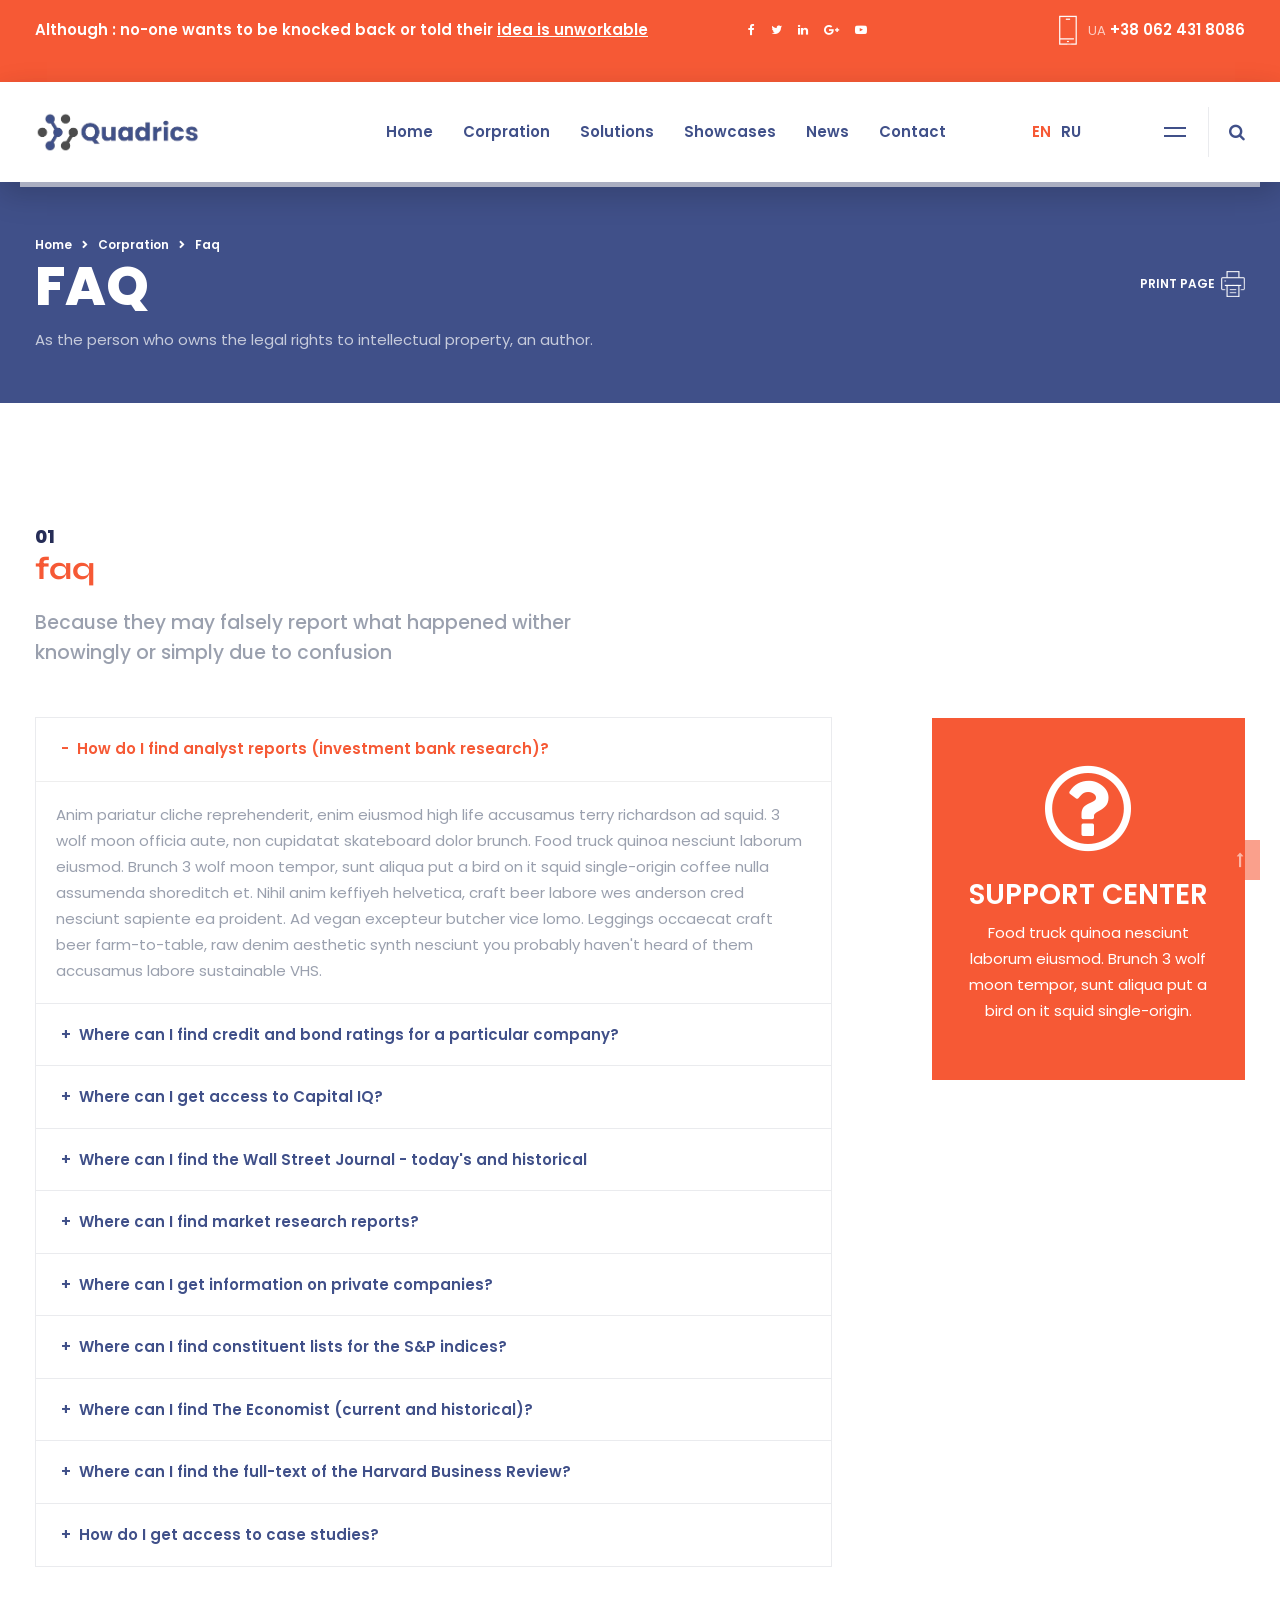
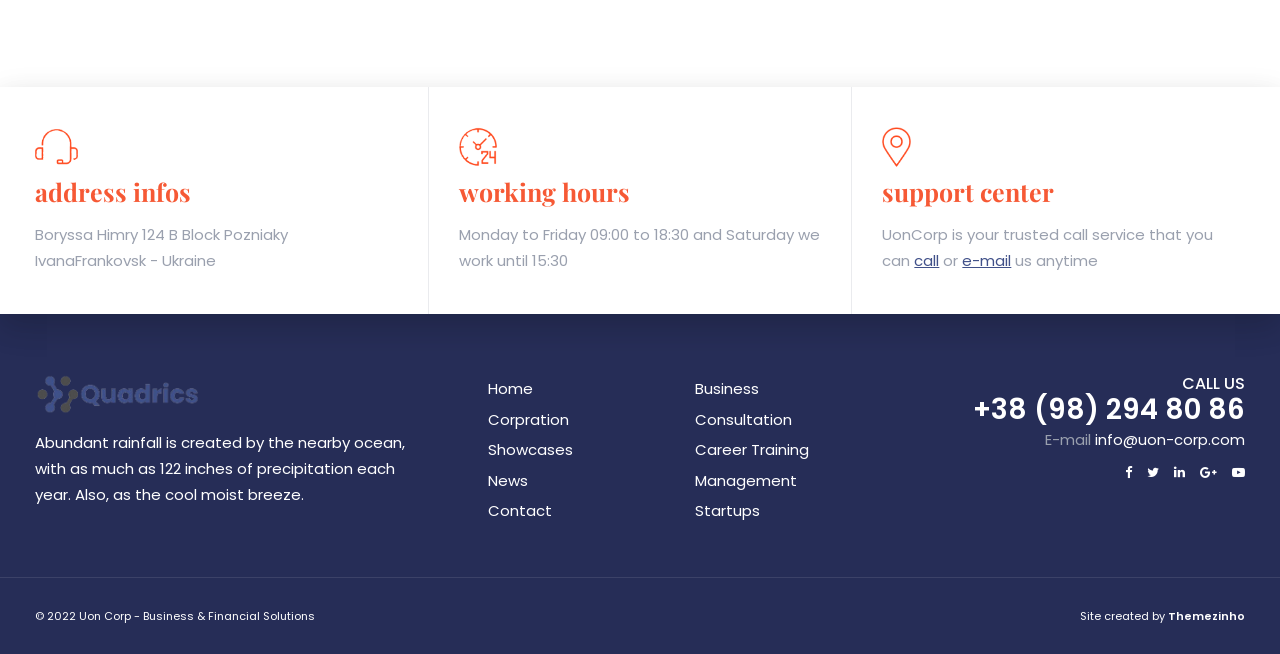
<file: faq.html>
<!doctype html>
<html lang="en">
<head>
<!-- META TAGS -->
<meta charset="utf-8">
<meta name="viewport" content="width=device-width, initial-scale=1, shrink-to-fit=no">
<title>Uon Corp | Business Solutions Consulting Companies</title>
<meta name="author" content="Themezinho">
<meta name="description" content="Uon Corp | Business Solutions Consulting Companies">
<meta name="keywords" content="business, corporate, uon, corps, template, carousel, parallax, office, team">

<!-- SOCIAL MEDIA META -->
<meta property="og:description" content="Uon Corp | Business Solutions Consulting Companies">
<meta property="og:image" content="http://www.themezinho.net/uon/preview.png">
<meta property="og:site_name" content="uon">
<meta property="og:title" content="uon">
<meta property="og:type" content="website">
<meta property="og:url" content="http://www.themezinho.net/uon">

<!-- TWITTER META -->
<meta name="twitter:card" content="summary">
<meta name="twitter:site" content="@uon">
<meta name="twitter:creator" content="@uon">
<meta name="twitter:title" content="uon">
<meta name="twitter:description" content="Uon Corp | Business Solutions Consulting Companies">
<meta name="twitter:image" content="http://www.themezinho.net/uon/preview.png">

<!-- FAVICON FILES -->
<link href="ico/apple-touch-icon-144-precomposed.png" rel="apple-touch-icon" sizes="144x144">
<link href="ico/apple-touch-icon-114-precomposed.png" rel="apple-touch-icon" sizes="114x114">
<link href="ico/apple-touch-icon-72-precomposed.png" rel="apple-touch-icon" sizes="72x72">
<link href="ico/apple-touch-icon-57-precomposed.png" rel="apple-touch-icon">
<link href="ico/favicon.png" rel="shortcut icon">

<!-- CSS FILES -->
<link rel="stylesheet" href="css/animate.min.css">
<link rel="stylesheet" href="css/font-awesome.min.css">
<link rel="stylesheet" href="css/flipbox.min.css">
<link rel="stylesheet" href="css/timeline.css">
<link rel="stylesheet" href="css/odometer.min.css">
<link rel="stylesheet" href="css/fancybox.min.css">
<link rel="stylesheet" href="css/swiper.min.css">
<link rel="stylesheet" href="css/bootstrap.min.css">
<link rel="stylesheet" href="css/style.css">
</head>
<body>
<div class="search-box">
  <div class="close-btn"> <span></span> <span></span> </div>
  <!-- end close-btn -->
  <form>
    <input type="search" placeholder="Type here to search...">
    <h6>Type above and press enter or press close to cancel.</h6>
  </form>
</div>
<!-- end search-box -->
<aside class="sandwich-menu">
  <div class="logo"> <img src="images/logo.png" alt="Image"> </div>
  <!-- end logo -->
   <ul class="nav-menu">
        <li><a href="index.html">Home</a></li>
        <li><a href="#">Corpration</a>
          <ul class="dropdown">
            <li><a href="about-us.html">About Us</a></li>
            <li><a href="mission-vision.html">Mission - Vision</a></li>
            <li><a href="team-members.html">Team Members</a></li>
            <li><a href="prices.html">Prices</a></li>
            <li><a href="our-offices.html">Our Offices</a></li>
            <li><a href="press-releases.html">Press Releases</a></li>
            <li><a href="clients.html">Clients</a></li>
            <li><a href="career.html">Career</a></li>
            <li><a href="faq.html">FAQ</a></li>
            <li><a href="404-error.html">404 Error</a></li>
          </ul>
        </li>
        <li><a href="#">Solutions</a>
          <ul class="dropdown">
            <li><a href="#">Business</a>
              <ul class="dropdown">
                <li><a href="solutions01.html">Business Development</a></li>
                <li><a href="solutions02.html">Partners Investment</a>
                  <ul class="dropdown">
                    <li><a href="#">Testing Dropdown</a></li>
                    <li><a href="#">Dropdown Investment</a></li>
                    <li><a href="#">System Dropdown</a></li>
                    <li><a href="#">Dropdown Stratagies</a></li>
                  </ul>
                </li>
                <li><a href="solutions03.html">System Tips & Tricks</a></li>
                <li><a href="solutions04.html">Business Stratagies</a></li>
              </ul>
            </li>
            <li><a href="solutions05.html">Consultation</a></li>
            <li><a href="solutions06.html">Career</a></li>
            <li><a href="solutions07.html">Training</a></li>
            <li><a href="solutions08.html">Management</a></li>
            <li><a href="solutions09.html">Startups</a></li>
          </ul>
        </li>
        <li><a href="showcases.html">Showcases</a></li>
        <li><a href="#">News</a>
        <ul class="dropdown">
            <li><a href="news-sidebar-left.html">w Sidebar Left</a></li>
            <li><a href="news-sidebar-right.html">w Sidebar Right</a></li>
            <li><a href="news-sidebar-nosidebar.html">without Sidebar</a></li>
            <li><a href="news-single-sidebar-left.html">w Sidebar Left Single</a></li>
            <li><a href="news-single-sidebar-right.html">w Sidebar right Single</a></li>
            <li><a href="news-single-nosidebar.html">without Sidebar Single</a></li>
          </ul>
          </li>
        <li><a href="contact.html">Contact</a></li>
      </ul>
      <!-- end nav-menu -->
  <p>Uon is a creative multi-concept Themeforest layout will help business owners create awesome websites.</p>
  <ul class="photo-gallery">
    <li><a href="images/image04.jpg" data-fancybox><img src="images/image04.jpg" alt="Image"></a></li>
    <li><a href="images/image05.jpg" data-fancybox><img src="images/image05.jpg" alt="Image"></a></li>
    <li><a href="images/image06.jpg" data-fancybox><img src="images/image06.jpg" alt="Image"></a></li>
    <li><a href="images/image07.jpg" data-fancybox><img src="images/image07.jpg" alt="Image"></a></li>
  </ul>
  <address>
  <p>Boryssa Himry 124 B Block Pozniaky <br>
    IvanaFrankovsk - Ukraine</p>
  <p>+38 (98) 294 80 86<br>
    E-mail <a href="#">info@uon-corp.com</a></p>
  </address>
  <ul class="social-media">
    <li><a href="#"><i class="fa fa-facebook"></i></a></li>
    <li><a href="#"><i class="fa fa-twitter"></i></a></li>
    <li><a href="#"><i class="fa fa-linkedin"></i></a></li>
    <li><a href="#"><i class="fa fa-google-plus"></i></a></li>
    <li><a href="#"><i class="fa fa-youtube-play"></i></a></li>
  </ul>
  <!-- end social-media --> 
  <span class="copyright">© 2022 Uon Corp - Business & Financial Solutionss</span> </aside>
<!-- end sandwich-menu -->
<header class="header">
  <div class="topbar">
    <div class="container">
      <div class="tagline"> Although : no-one wants to be knocked back or told their <u>idea is unworkable</u></div>
      <!-- end tagline -->
      <ul class="social-media">
        <li><a href="#" data-toggle="tooltip" data-placement="bottom" title="Facebook"><i class="fa fa-facebook"></i></a></li>
        <li><a href="#" data-toggle="tooltip" data-placement="bottom" title="Twitter"><i class="fa fa-twitter"></i></a></li>
        <li><a href="#" data-toggle="tooltip" data-placement="bottom" title="Linkedin"><i class="fa fa-linkedin"></i></a></li>
        <li><a href="#" data-toggle="tooltip" data-placement="bottom" title="Google+"><i class="fa fa-google-plus"></i></a></li>
        <li><a href="#" data-toggle="tooltip" data-placement="bottom" title="Youtube"><i class="fa fa-youtube-play"></i></a></li>
      </ul>
      <!-- end social-media -->
      <div class="phone"><img src="images/icon-phone.png" alt="Image"> <span><b>UA</b> +38 062 431 8086</span></div>
      <!-- end phone --> 
    </div>
    <!-- end container --> 
  </div>
  <!-- end topbar -->
  <nav class="navbar">
    <div class="container">
      <div class="logo"> <a href="#"> <img src="images/logo.png" alt="Image"> </a> </div>
      <!-- end logo -->
      <ul class="nav-menu">
        <li><a href="index.html">Home</a></li>
        <li><a href="#">Corpration</a>
          <ul class="dropdown">
            <li><a href="about-us.html">About Us</a></li>
            <li><a href="mission-vision.html">Mission - Vision</a></li>
            <li><a href="team-members.html">Team Members</a></li>
            <li><a href="prices.html">Prices</a></li>
            <li><a href="our-offices.html">Our Offices</a></li>
            <li><a href="press-releases.html">Press Releases</a></li>
            <li><a href="clients.html">Clients</a></li>
            <li><a href="career.html">Career</a></li>
            <li><a href="faq.html">FAQ</a></li>
            <li><a href="404-error.html">404 Error</a></li>
          </ul>
        </li>
        <li><a href="#">Solutions</a>
          <ul class="dropdown">
            <li><a href="#">Business</a>
              <ul class="dropdown">
                <li><a href="solutions01.html">Business Development</a></li>
                <li><a href="solutions02.html">Partners Investment</a>
                  <ul class="dropdown">
                    <li><a href="#">Testing Dropdown</a></li>
                    <li><a href="#">Dropdown Investment</a></li>
                    <li><a href="#">System Dropdown</a></li>
                    <li><a href="#">Dropdown Stratagies</a></li>
                  </ul>
                </li>
                <li><a href="solutions03.html">System Tips & Tricks</a></li>
                <li><a href="solutions04.html">Business Stratagies</a></li>
              </ul>
            </li>
            <li><a href="solutions05.html">Consultation</a></li>
            <li><a href="solutions06.html">Career</a></li>
            <li><a href="solutions07.html">Training</a></li>
            <li><a href="solutions08.html">Management</a></li>
            <li><a href="solutions09.html">Startups</a></li>
          </ul>
        </li>
        <li><a href="showcases.html">Showcases</a></li>
        <li><a href="#">News</a>
        <ul class="dropdown">
            <li><a href="news-sidebar-left.html">w Sidebar Left</a></li>
            <li><a href="news-sidebar-right.html">w Sidebar Right</a></li>
            <li><a href="news-sidebar-nosidebar.html">without Sidebar</a></li>
            <li><a href="news-single-sidebar-left.html">w Sidebar Left Single</a></li>
            <li><a href="news-single-sidebar-right.html">w Sidebar right Single</a></li>
            <li><a href="news-single-nosidebar.html">without Sidebar Single</a></li>
          </ul>
          </li>
        <li><a href="contact.html">Contact</a></li>
      </ul>
      <!-- end nav-menu -->
      <ul class="language">
        <li><a href="#" class="active">EN</a></li>
        <li><a href="#">RU</a></li>
      </ul>
      <!-- end language -->
      <div class="search-btn"> <i class="fa fa-search"></i> </div>
      <!-- end search-btn -->
      <div class="sandwich-btn"> <span></span> <span></span> <span></span> </div>
      <!-- end sandwich-btn -->
      <div class="bottom-bar"></div>
      <!-- end bottom-bar --> 
    </div>
    <!-- end container --> 
  </nav>
  <!-- end navbar --> 
</header>
<!-- end header -->
<section class="page-header">
	<div class="container">
	 <a href="javascript:window.print()" class="print">PRINT PAGE <img src="images/icon-print.png" alt="Image"></a>
		 <ol class="breadcrumb">
			<li class="breadcrumb-item"><a href="#">Home</a></li>
			<li class="breadcrumb-item"><a href="#">Corpration</a></li>
			<li class="breadcrumb-item active" aria-current="page">Faq</li>
		  </ol>
		  <h2>FAQ</h2>
		  <p>As the person who owns the legal rights to intellectual property, an author.</p>
	</div>
	<!-- end container -->
</section>
<!-- end page-header -->
<section class="faq">
	<div class="container">
		<div class="row">
			<div class="col-12">
				<div class="section-title"> <span>01</span>
          <h2>faq</h2>
          <h6>Because they may falsely report what happened wither<br> knowingly or simply due to confusion</h6>
        </div>
        <!-- end section-title -->
			</div>
			<!-- end col-12 -->
			<div class="col-md-8">
				<div class="accordion" id="accordion" role="tablist">
            <div class="card">
              <div class="card-header" role="tab" id="headingOne"> <a data-toggle="collapse" href="#collapseOne" aria-expanded="true" aria-controls="collapseOne">How do I find analyst reports (investment bank research)?</a> </div>
              <div id="collapseOne" class="collapse show" role="tabpanel" aria-labelledby="headingOne" data-parent="#accordion">
                <div class="card-body"> Anim pariatur cliche reprehenderit, enim eiusmod high life accusamus terry richardson ad squid. 3 wolf moon officia aute, non cupidatat skateboard dolor brunch. Food truck quinoa nesciunt laborum eiusmod. Brunch 3 wolf moon tempor, sunt aliqua put a bird on it squid single-origin coffee nulla assumenda shoreditch et. Nihil anim keffiyeh helvetica, craft beer labore wes anderson cred nesciunt sapiente ea proident. Ad vegan excepteur butcher vice lomo. Leggings occaecat craft beer farm-to-table, raw denim aesthetic synth nesciunt you probably haven't heard of them accusamus labore sustainable VHS. </div>
                <!-- end card-body --> 
              </div>
              <!-- end collapse --> 
            </div>
            <!-- end card -->
            <div class="card">
              <div class="card-header" role="tab" id="headingTwo"> <a class="collapsed" data-toggle="collapse" href="#collapseTwo" aria-expanded="false" aria-controls="collapseTwo"> Where can I find credit and bond ratings for a particular company?</a> </div>
              <div id="collapseTwo" class="collapse" role="tabpanel" aria-labelledby="headingTwo" data-parent="#accordion">
                <div class="card-body"> Anim pariatur cliche reprehenderit, enim eiusmod high life accusamus terry richardson ad squid. 3 wolf moon officia aute, non cupidatat skateboard dolor brunch. Food truck quinoa nesciunt laborum eiusmod. Brunch 3 wolf moon tempor, sunt aliqua put a bird on it squid single-origin coffee nulla assumenda shoreditch et. Nihil anim keffiyeh helvetica, craft beer labore wes anderson cred nesciunt sapiente ea proident. Ad vegan excepteur butcher vice lomo. Leggings occaecat craft beer farm-to-table, raw denim aesthetic synth nesciunt you probably haven't heard of them accusamus labore sustainable VHS. </div>
                <!-- end card-body --> 
              </div>
              <!-- end collapse --> 
            </div>
            <!-- end card -->
            <div class="card">
              <div class="card-header" role="tab" id="headingThree"> <a class="collapsed" data-toggle="collapse" href="#collapseThree" aria-expanded="false" aria-controls="collapseThree"> Where can I get access to Capital IQ?</a> </div>
              <div id="collapseThree" class="collapse" role="tabpanel" aria-labelledby="headingThree" data-parent="#accordion">
                <div class="card-body"> Anim pariatur cliche reprehenderit, enim eiusmod high life accusamus terry richardson ad squid. 3 wolf moon officia aute, non cupidatat skateboard dolor brunch. Food truck quinoa nesciunt laborum eiusmod. Brunch 3 wolf moon tempor, sunt aliqua put a bird on it squid single-origin coffee nulla assumenda shoreditch et. Nihil anim keffiyeh helvetica, craft beer labore wes anderson cred nesciunt sapiente ea proident. Ad vegan excepteur butcher vice lomo. Leggings occaecat craft beer farm-to-table, raw denim aesthetic synth nesciunt you probably haven't heard of them accusamus labore sustainable VHS. </div>
                <!-- end card-body --> 
              </div>
              <!-- end collapse --> 
            </div>
            <!-- end card --> 
            <div class="card">
              <div class="card-header" role="tab" id="headingFour"> <a class="collapsed" data-toggle="collapse" href="#collapseFour" aria-expanded="false" aria-controls="collapseFour"> Where can I find the Wall Street Journal - today's and historical</a> </div>
              <div id="collapseFour" class="collapse" role="tabpanel" aria-labelledby="headingFour" data-parent="#accordion">
                <div class="card-body"> Anim pariatur cliche reprehenderit, enim eiusmod high life accusamus terry richardson ad squid. 3 wolf moon officia aute, non cupidatat skateboard dolor brunch. Food truck quinoa nesciunt laborum eiusmod. Brunch 3 wolf moon tempor, sunt aliqua put a bird on it squid single-origin coffee nulla assumenda shoreditch et. Nihil anim keffiyeh helvetica, craft beer labore wes anderson cred nesciunt sapiente ea proident. Ad vegan excepteur butcher vice lomo. Leggings occaecat craft beer farm-to-table, raw denim aesthetic synth nesciunt you probably haven't heard of them accusamus labore sustainable VHS. </div>
                <!-- end card-body --> 
              </div>
              <!-- end collapse --> 
            </div>
            <!-- end card --> 
            <div class="card">
              <div class="card-header" role="tab" id="headingFive"> <a class="collapsed" data-toggle="collapse" href="#collapseFive" aria-expanded="false" aria-controls="collapseFive"> Where can I find market research reports?</a> </div>
              <div id="collapseFive" class="collapse" role="tabpanel" aria-labelledby="headingFive" data-parent="#accordion">
                <div class="card-body"> Anim pariatur cliche reprehenderit, enim eiusmod high life accusamus terry richardson ad squid. 3 wolf moon officia aute, non cupidatat skateboard dolor brunch. Food truck quinoa nesciunt laborum eiusmod. Brunch 3 wolf moon tempor, sunt aliqua put a bird on it squid single-origin coffee nulla assumenda shoreditch et. Nihil anim keffiyeh helvetica, craft beer labore wes anderson cred nesciunt sapiente ea proident. Ad vegan excepteur butcher vice lomo. Leggings occaecat craft beer farm-to-table, raw denim aesthetic synth nesciunt you probably haven't heard of them accusamus labore sustainable VHS. </div>
                <!-- end card-body --> 
              </div>
              <!-- end collapse --> 
            </div>
            <!-- end card --> 
            <div class="card">
              <div class="card-header" role="tab" id="headingSix"> <a class="collapsed" data-toggle="collapse" href="#collapseSix" aria-expanded="false" aria-controls="collapseSix"> Where can I get information on private companies?</a> </div>
              <div id="collapseSix" class="collapse" role="tabpanel" aria-labelledby="headingSix" data-parent="#accordion">
                <div class="card-body"> Anim pariatur cliche reprehenderit, enim eiusmod high life accusamus terry richardson ad squid. 3 wolf moon officia aute, non cupidatat skateboard dolor brunch. Food truck quinoa nesciunt laborum eiusmod. Brunch 3 wolf moon tempor, sunt aliqua put a bird on it squid single-origin coffee nulla assumenda shoreditch et. Nihil anim keffiyeh helvetica, craft beer labore wes anderson cred nesciunt sapiente ea proident. Ad vegan excepteur butcher vice lomo. Leggings occaecat craft beer farm-to-table, raw denim aesthetic synth nesciunt you probably haven't heard of them accusamus labore sustainable VHS. </div>
                <!-- end card-body --> 
              </div>
              <!-- end collapse --> 
            </div>
            <!-- end card --> 
            <div class="card">
              <div class="card-header" role="tab" id="headingSeven"> <a class="collapsed" data-toggle="collapse" href="#collapseSeven" aria-expanded="false" aria-controls="collapseSeven"> Where can I find constituent lists for the S&P indices?</a> </div>
              <div id="collapseSeven" class="collapse" role="tabpanel" aria-labelledby="headingSeven" data-parent="#accordion">
                <div class="card-body"> Anim pariatur cliche reprehenderit, enim eiusmod high life accusamus terry richardson ad squid. 3 wolf moon officia aute, non cupidatat skateboard dolor brunch. Food truck quinoa nesciunt laborum eiusmod. Brunch 3 wolf moon tempor, sunt aliqua put a bird on it squid single-origin coffee nulla assumenda shoreditch et. Nihil anim keffiyeh helvetica, craft beer labore wes anderson cred nesciunt sapiente ea proident. Ad vegan excepteur butcher vice lomo. Leggings occaecat craft beer farm-to-table, raw denim aesthetic synth nesciunt you probably haven't heard of them accusamus labore sustainable VHS. </div>
                <!-- end card-body --> 
              </div>
              <!-- end collapse --> 
            </div>
            <!-- end card --> 
            <div class="card">
              <div class="card-header" role="tab" id="headingEight"> <a class="collapsed" data-toggle="collapse" href="#collapseEight" aria-expanded="false" aria-controls="collapseEight"> Where can I find The Economist (current and historical)?</a> </div>
              <div id="collapseEight" class="collapse" role="tabpanel" aria-labelledby="headingEight" data-parent="#accordion">
                <div class="card-body"> Anim pariatur cliche reprehenderit, enim eiusmod high life accusamus terry richardson ad squid. 3 wolf moon officia aute, non cupidatat skateboard dolor brunch. Food truck quinoa nesciunt laborum eiusmod. Brunch 3 wolf moon tempor, sunt aliqua put a bird on it squid single-origin coffee nulla assumenda shoreditch et. Nihil anim keffiyeh helvetica, craft beer labore wes anderson cred nesciunt sapiente ea proident. Ad vegan excepteur butcher vice lomo. Leggings occaecat craft beer farm-to-table, raw denim aesthetic synth nesciunt you probably haven't heard of them accusamus labore sustainable VHS. </div>
                <!-- end card-body --> 
              </div>
              <!-- end collapse --> 
            </div>
            <!-- end card --> 
            <div class="card">
              <div class="card-header" role="tab" id="headingNine"> <a class="collapsed" data-toggle="collapse" href="#collapseNine" aria-expanded="false" aria-controls="collapseNine"> Where can I find the full-text of the Harvard Business Review?</a> </div>
              <div id="collapseNine" class="collapse" role="tabpanel" aria-labelledby="headingNine" data-parent="#accordion">
                <div class="card-body"> Anim pariatur cliche reprehenderit, enim eiusmod high life accusamus terry richardson ad squid. 3 wolf moon officia aute, non cupidatat skateboard dolor brunch. Food truck quinoa nesciunt laborum eiusmod. Brunch 3 wolf moon tempor, sunt aliqua put a bird on it squid single-origin coffee nulla assumenda shoreditch et. Nihil anim keffiyeh helvetica, craft beer labore wes anderson cred nesciunt sapiente ea proident. Ad vegan excepteur butcher vice lomo. Leggings occaecat craft beer farm-to-table, raw denim aesthetic synth nesciunt you probably haven't heard of them accusamus labore sustainable VHS. </div>
                <!-- end card-body --> 
              </div>
              <!-- end collapse --> 
            </div>
            <!-- end card --> 
            <div class="card">
              <div class="card-header" role="tab" id="headingTen"> <a class="collapsed" data-toggle="collapse" href="#collapseTen" aria-expanded="false" aria-controls="collapseTen">How do I get access to case studies?</a> </div>
              <div id="collapseTen" class="collapse" role="tabpanel" aria-labelledby="headingTen" data-parent="#accordion">
                <div class="card-body"> Anim pariatur cliche reprehenderit, enim eiusmod high life accusamus terry richardson ad squid. 3 wolf moon officia aute, non cupidatat skateboard dolor brunch. Food truck quinoa nesciunt laborum eiusmod. Brunch 3 wolf moon tempor, sunt aliqua put a bird on it squid single-origin coffee nulla assumenda shoreditch et. Nihil anim keffiyeh helvetica, craft beer labore wes anderson cred nesciunt sapiente ea proident. Ad vegan excepteur butcher vice lomo. Leggings occaecat craft beer farm-to-table, raw denim aesthetic synth nesciunt you probably haven't heard of them accusamus labore sustainable VHS. </div>
                <!-- end card-body --> 
              </div>
              <!-- end collapse --> 
            </div>
            <!-- end card --> 
          </div>
          <!-- end accordion -->
			</div>
			<!-- end col-8 -->
			<div class="col-md-4">
				<aside class="sidebox">
					<i class="fa fa-question-circle-o"></i>
					<h3>SUPPORT CENTER</h3>
					<p>Food truck quinoa nesciunt laborum eiusmod. Brunch 3 wolf moon tempor, sunt aliqua put a bird on it squid single-origin.</p>
				</aside>
				<!-- end sidebox -->
			</div>
			<!-- end col-4 -->
		</div>
		<!-- end row -->
	</div>
	<!-- end container -->
</section>
<!-- end faq -->
<footer class="footer">
  <div class="contact-wrapper">
    <div class="container">
      <div class="content-box wow fadeIn"> <img src="images/footer-icon01.png" alt="Image">
        <h3>address infos</h3>
        <p>Boryssa Himry 124 B Block Pozniaky IvanaFrankovsk - Ukraine</p>
      </div>
      <!-- end content-box -->
      <div class="content-box wow fadeIn"> <img src="images/footer-icon02.png" alt="Image">
        <h3>working hours</h3>
        <p>Monday to Friday 09:00 to 18:30 and Saturday we work until 15:30</p>
      </div>
      <!-- end content-box -->
      <div class="content-box wow fadeIn"> <img src="images/footer-icon03.png" alt="Image">
        <h3>support center</h3>
        <p>UonCorp is your trusted call service that you can <a href="#">call</a> or <a href="#">e-mail</a> us anytime</p>
      </div>
      <!-- end content-box --> 
    </div>
    <!-- end container --> 
  </div>
  <!-- end contact-wrapper -->
  <div class="content-wrapper">
    <div class="container">
      <div class="row">
        <div class="col-lg-4 wow fadeIn"> <img src="images/logo.png" alt="Image" class="logo">
          <p>Abundant rainfall is created by the nearby ocean, with as much as 122 inches of precipitation each year. Also, as the cool moist breeze.</p>
        </div>
        <!-- end col-4 -->
        <div class="col-lg-2 col-md-6 wow fadeIn">
          <ul class="footer-menu">
            <li><a href="#">Home</a></li>
            <li><a href="#">Corpration</a></li>
            <li><a href="#">Showcases</a></li>
            <li><a href="#">News</a></li>
            <li><a href="#">Contact</a></li>
          </ul>
        </div>
        <!-- end col-2 -->
        <div class="col-lg-2 col-md-6 wow fadeIn">
          <ul class="footer-menu">
            <li><a href="#">Business</a></li>
            <li><a href="#">Consultation</a></li>
            <li><a href="#">Career Training</a></li>
            <li><a href="#">Management</a></li>
            <li><a href="#">Startups</a></li>
          </ul>
        </div>
        <!-- end col-2 -->
        <div class="col-lg-4 wow fadeIn">
          <div class="contact-box">
            <h5>CALL US</h5>
            <h3>+38 (98) 294 80 86</h3>
            <p>E-mail <a href="#">info@uon-corp.com</a></p>
            <ul>
              <li><a href="#"><i class="fa fa-facebook"></i></a></li>
              <li><a href="#"><i class="fa fa-twitter"></i></a></li>
              <li><a href="#"><i class="fa fa-linkedin"></i></a></li>
              <li><a href="#"><i class="fa fa-google-plus"></i></a></li>
              <li><a href="#"><i class="fa fa-youtube-play"></i></a></li>
            </ul>
          </div>
          <!-- end contact-box --> 
        </div>
        <!-- end col-4 --> 
      </div>
      <!-- end row --> 
    </div>
    <!-- end container --> 
  </div>
  <!-- end content-wrapper -->
  <div class="sub-footer wow fadeIn">
    <div class="container"> <span class="copyright">© 2022 Uon Corp - Business & Financial Solutions</span> <span class="creation">Site created by <a href="#">Themezinho</a></span> </div>
    <!-- end container --> 
  </div>
  <!-- end sub-footer --> 
</footer>
<!-- end footer --> 
<a href="#" class="scrollup"><i class="fa fa-long-arrow-up" aria-hidden="true"></i></a> 

<!-- JS FILES --> 
<script src="js/jquery.min.js"></script> 
<script src="js/popper.min.js"></script> 
<script src="js/bootstrap.min.js"></script> 
<script src="js/fancybox.min.js"></script> 
<script src="js/odometer.min.js"></script> 
<script src="js/timeline.js"></script> 
<script src="js/swiper.min.js"></script> 
<script src="js/isotope.min.js"></script> 
<script src="js/wow.min.js"></script> 
<script src="js/imagesloaded.pkgd.min.js"></script> 
<script src="js/scripts.js"></script>
</body>
</html>
</file>
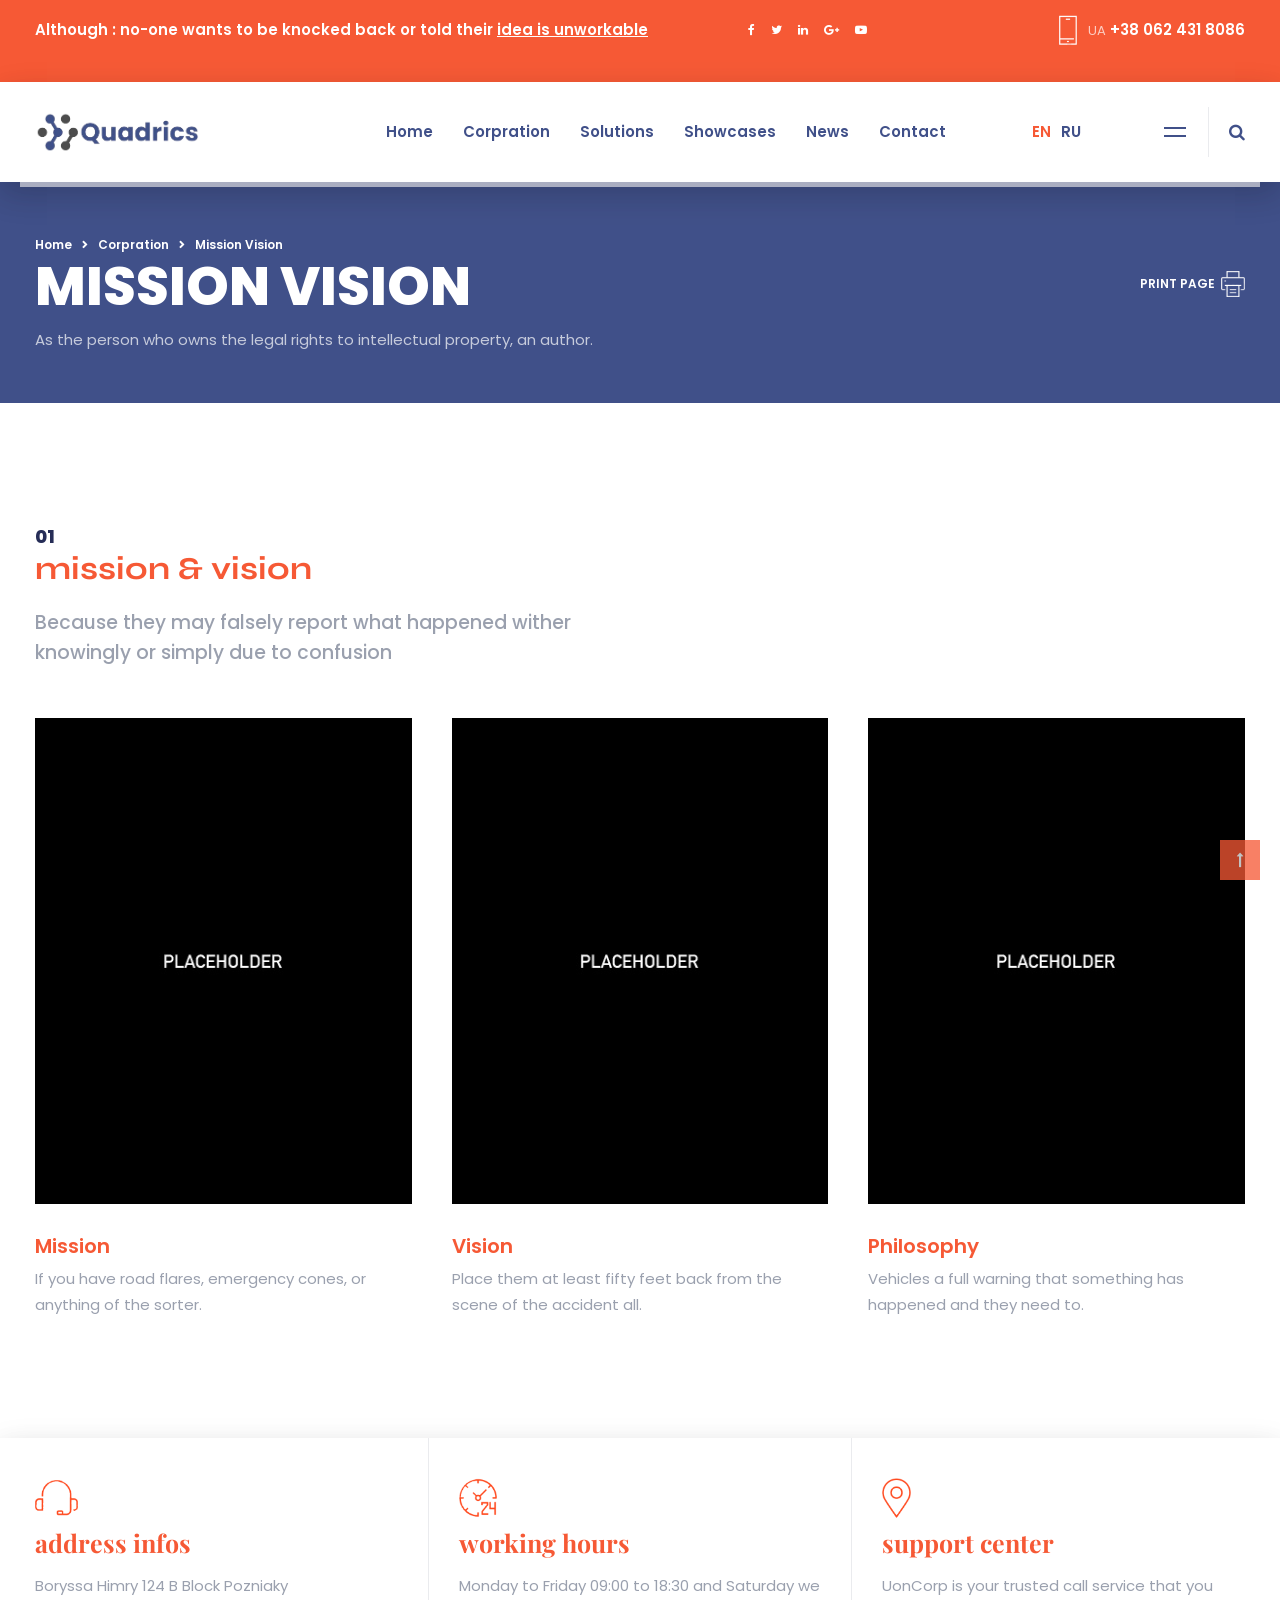
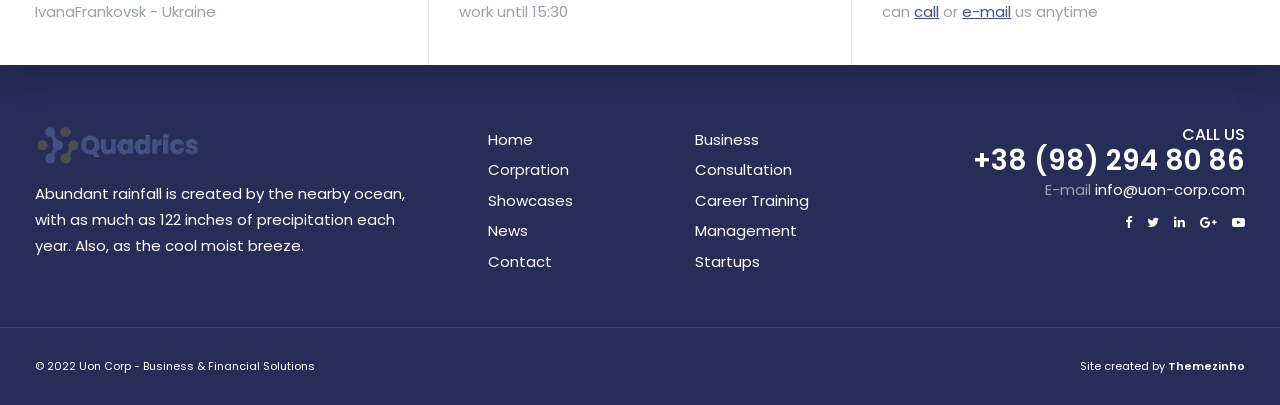
<file: mission-vision.html>
<!doctype html>
<html lang="en">
<head>
<!-- META TAGS -->
<meta charset="utf-8">
<meta name="viewport" content="width=device-width, initial-scale=1, shrink-to-fit=no">
<title>Uon Corp | Business Solutions Consulting Companies</title>
<meta name="author" content="Themezinho">
<meta name="description" content="Uon Corp | Business Solutions Consulting Companies">
<meta name="keywords" content="business, corporate, uon, corps, template, carousel, parallax, office, team">

<!-- SOCIAL MEDIA META -->
<meta property="og:description" content="Uon Corp | Business Solutions Consulting Companies">
<meta property="og:image" content="http://www.themezinho.net/uon/preview.png">
<meta property="og:site_name" content="uon">
<meta property="og:title" content="uon">
<meta property="og:type" content="website">
<meta property="og:url" content="http://www.themezinho.net/uon">

<!-- TWITTER META -->
<meta name="twitter:card" content="summary">
<meta name="twitter:site" content="@uon">
<meta name="twitter:creator" content="@uon">
<meta name="twitter:title" content="uon">
<meta name="twitter:description" content="Uon Corp | Business Solutions Consulting Companies">
<meta name="twitter:image" content="http://www.themezinho.net/uon/preview.png">

<!-- FAVICON FILES -->
<link href="ico/apple-touch-icon-144-precomposed.png" rel="apple-touch-icon" sizes="144x144">
<link href="ico/apple-touch-icon-114-precomposed.png" rel="apple-touch-icon" sizes="114x114">
<link href="ico/apple-touch-icon-72-precomposed.png" rel="apple-touch-icon" sizes="72x72">
<link href="ico/apple-touch-icon-57-precomposed.png" rel="apple-touch-icon">
<link href="ico/favicon.png" rel="shortcut icon">

<!-- CSS FILES -->
<link rel="stylesheet" href="css/animate.min.css">
<link rel="stylesheet" href="css/font-awesome.min.css">
<link rel="stylesheet" href="css/flipbox.min.css">
<link rel="stylesheet" href="css/timeline.css">
<link rel="stylesheet" href="css/odometer.min.css">
<link rel="stylesheet" href="css/fancybox.min.css">
<link rel="stylesheet" href="css/swiper.min.css">
<link rel="stylesheet" href="css/bootstrap.min.css">
<link rel="stylesheet" href="css/style.css">
</head>
<body>
<div class="search-box">
  <div class="close-btn"> <span></span> <span></span> </div>
  <!-- end close-btn -->
  <form>
    <input type="search" placeholder="Type here to search...">
    <h6>Type above and press enter or press close to cancel.</h6>
  </form>
</div>
<!-- end search-box -->
<aside class="sandwich-menu">
  <div class="logo"> <img src="images/logo.png" alt="Image"> </div>
  <!-- end logo -->
   <ul class="nav-menu">
        <li><a href="index.html">Home</a></li>
        <li><a href="#">Corpration</a>
          <ul class="dropdown">
            <li><a href="about-us.html">About Us</a></li>
            <li><a href="mission-vision.html">Mission - Vision</a></li>
            <li><a href="team-members.html">Team Members</a></li>
            <li><a href="prices.html">Prices</a></li>
            <li><a href="our-offices.html">Our Offices</a></li>
            <li><a href="press-releases.html">Press Releases</a></li>
            <li><a href="clients.html">Clients</a></li>
            <li><a href="career.html">Career</a></li>
            <li><a href="faq.html">FAQ</a></li>
            <li><a href="404-error.html">404 Error</a></li>
          </ul>
        </li>
        <li><a href="#">Solutions</a>
          <ul class="dropdown">
            <li><a href="#">Business</a>
              <ul class="dropdown">
                <li><a href="solutions01.html">Business Development</a></li>
                <li><a href="solutions02.html">Partners Investment</a>
                  <ul class="dropdown">
                    <li><a href="#">Testing Dropdown</a></li>
                    <li><a href="#">Dropdown Investment</a></li>
                    <li><a href="#">System Dropdown</a></li>
                    <li><a href="#">Dropdown Stratagies</a></li>
                  </ul>
                </li>
                <li><a href="solutions03.html">System Tips & Tricks</a></li>
                <li><a href="solutions04.html">Business Stratagies</a></li>
              </ul>
            </li>
            <li><a href="solutions05.html">Consultation</a></li>
            <li><a href="solutions06.html">Career</a></li>
            <li><a href="solutions07.html">Training</a></li>
            <li><a href="solutions08.html">Management</a></li>
            <li><a href="solutions09.html">Startups</a></li>
          </ul>
        </li>
        <li><a href="showcases.html">Showcases</a></li>
        <li><a href="#">News</a>
        <ul class="dropdown">
            <li><a href="news-sidebar-left.html">w Sidebar Left</a></li>
            <li><a href="news-sidebar-right.html">w Sidebar Right</a></li>
            <li><a href="news-sidebar-nosidebar.html">without Sidebar</a></li>
            <li><a href="news-single-sidebar-left.html">w Sidebar Left Single</a></li>
            <li><a href="news-single-sidebar-right.html">w Sidebar right Single</a></li>
            <li><a href="news-single-nosidebar.html">without Sidebar Single</a></li>
          </ul>
          </li>
        <li><a href="contact.html">Contact</a></li>
      </ul>
      <!-- end nav-menu -->
  <p>Uon is a creative multi-concept Themeforest layout will help business owners create awesome websites.</p>
  <ul class="photo-gallery">
    <li><a href="images/image04.jpg" data-fancybox><img src="images/image04.jpg" alt="Image"></a></li>
    <li><a href="images/image05.jpg" data-fancybox><img src="images/image05.jpg" alt="Image"></a></li>
    <li><a href="images/image06.jpg" data-fancybox><img src="images/image06.jpg" alt="Image"></a></li>
    <li><a href="images/image07.jpg" data-fancybox><img src="images/image07.jpg" alt="Image"></a></li>
  </ul>
  <address>
  <p>Boryssa Himry 124 B Block Pozniaky <br>
    IvanaFrankovsk - Ukraine</p>
  <p>+38 (98) 294 80 86<br>
    E-mail <a href="#">info@uon-corp.com</a></p>
  </address>
  <ul class="social-media">
    <li><a href="#"><i class="fa fa-facebook"></i></a></li>
    <li><a href="#"><i class="fa fa-twitter"></i></a></li>
    <li><a href="#"><i class="fa fa-linkedin"></i></a></li>
    <li><a href="#"><i class="fa fa-google-plus"></i></a></li>
    <li><a href="#"><i class="fa fa-youtube-play"></i></a></li>
  </ul>
  <!-- end social-media --> 
  <span class="copyright">© 2022 Uon Corp - Business & Financial Solutionss</span> </aside>
<!-- end sandwich-menu -->
<header class="header">
  <div class="topbar">
    <div class="container">
      <div class="tagline"> Although : no-one wants to be knocked back or told their <u>idea is unworkable</u></div>
      <!-- end tagline -->
      <ul class="social-media">
        <li><a href="#" data-toggle="tooltip" data-placement="bottom" title="Facebook"><i class="fa fa-facebook"></i></a></li>
        <li><a href="#" data-toggle="tooltip" data-placement="bottom" title="Twitter"><i class="fa fa-twitter"></i></a></li>
        <li><a href="#" data-toggle="tooltip" data-placement="bottom" title="Linkedin"><i class="fa fa-linkedin"></i></a></li>
        <li><a href="#" data-toggle="tooltip" data-placement="bottom" title="Google+"><i class="fa fa-google-plus"></i></a></li>
        <li><a href="#" data-toggle="tooltip" data-placement="bottom" title="Youtube"><i class="fa fa-youtube-play"></i></a></li>
      </ul>
      <!-- end social-media -->
      <div class="phone"><img src="images/icon-phone.png" alt="Image"> <span><b>UA</b> +38 062 431 8086</span></div>
      <!-- end phone --> 
    </div>
    <!-- end container --> 
  </div>
  <!-- end topbar -->
  <nav class="navbar">
    <div class="container">
      <div class="logo"> <a href="#"> <img src="images/logo.png" alt="Image"> </a> </div>
      <!-- end logo -->
      <ul class="nav-menu">
        <li><a href="index.html">Home</a></li>
        <li><a href="#">Corpration</a>
          <ul class="dropdown">
            <li><a href="about-us.html">About Us</a></li>
            <li><a href="mission-vision.html">Mission - Vision</a></li>
            <li><a href="team-members.html">Team Members</a></li>
            <li><a href="prices.html">Prices</a></li>
            <li><a href="our-offices.html">Our Offices</a></li>
            <li><a href="press-releases.html">Press Releases</a></li>
            <li><a href="clients.html">Clients</a></li>
            <li><a href="career.html">Career</a></li>
            <li><a href="faq.html">FAQ</a></li>
            <li><a href="404-error.html">404 Error</a></li>
          </ul>
        </li>
        <li><a href="#">Solutions</a>
          <ul class="dropdown">
            <li><a href="#">Business</a>
              <ul class="dropdown">
                <li><a href="solutions01.html">Business Development</a></li>
                <li><a href="solutions02.html">Partners Investment</a>
                  <ul class="dropdown">
                    <li><a href="#">Testing Dropdown</a></li>
                    <li><a href="#">Dropdown Investment</a></li>
                    <li><a href="#">System Dropdown</a></li>
                    <li><a href="#">Dropdown Stratagies</a></li>
                  </ul>
                </li>
                <li><a href="solutions03.html">System Tips & Tricks</a></li>
                <li><a href="solutions04.html">Business Stratagies</a></li>
              </ul>
            </li>
            <li><a href="solutions05.html">Consultation</a></li>
            <li><a href="solutions06.html">Career</a></li>
            <li><a href="solutions07.html">Training</a></li>
            <li><a href="solutions08.html">Management</a></li>
            <li><a href="solutions09.html">Startups</a></li>
          </ul>
        </li>
        <li><a href="showcases.html">Showcases</a></li>
        <li><a href="#">News</a>
        <ul class="dropdown">
            <li><a href="news-sidebar-left.html">w Sidebar Left</a></li>
            <li><a href="news-sidebar-right.html">w Sidebar Right</a></li>
            <li><a href="news-sidebar-nosidebar.html">without Sidebar</a></li>
            <li><a href="news-single-sidebar-left.html">w Sidebar Left Single</a></li>
            <li><a href="news-single-sidebar-right.html">w Sidebar right Single</a></li>
            <li><a href="news-single-nosidebar.html">without Sidebar Single</a></li>
          </ul>
          </li>
        <li><a href="contact.html">Contact</a></li>
      </ul>
      <!-- end nav-menu -->
      <ul class="language">
        <li><a href="#" class="active">EN</a></li>
        <li><a href="#">RU</a></li>
      </ul>
      <!-- end language -->
      <div class="search-btn"> <i class="fa fa-search"></i> </div>
      <!-- end search-btn -->
      <div class="sandwich-btn"> <span></span> <span></span> <span></span> </div>
      <!-- end sandwich-btn -->
      <div class="bottom-bar"></div>
      <!-- end bottom-bar --> 
    </div>
    <!-- end container --> 
  </nav>
  <!-- end navbar --> 
</header>
<!-- end header -->
<section class="page-header">
	<div class="container">
	 <a href="javascript:window.print()" class="print">PRINT PAGE <img src="images/icon-print.png" alt="Image"></a>
		 <ol class="breadcrumb">
			<li class="breadcrumb-item"><a href="#">Home</a></li>
			<li class="breadcrumb-item"><a href="#">Corpration</a></li>
			<li class="breadcrumb-item active" aria-current="page">Mission Vision</li>
		  </ol>
		  <h2>MISSION VISION</h2>
		  <p>As the person who owns the legal rights to intellectual property, an author.</p>
	</div>
	<!-- end container -->
</section>
<!-- end page-header -->
<section class="image-content-box">
  <div class="container">
    <div class="row">
      <div class="col-12 wow fadeIn">
        <div class="section-title"> <span>01</span>
          <h2>mission & vision</h2>
          <h6>Because they may falsely report what happened wither<br> knowingly or simply due to confusion</h6>
        </div>
        <!-- end section-title --> 
      </div>
      <!-- end col-12 -->
      <div class="col-12">
        <div class="content-box wow fadeIn">
          <figure><img src="images/image08.jpg" alt="Image"></figure>
          <h4>Mission</h4>
          <p>If you have road flares, emergency cones, or anything of the sorter.</p>
        </div>
        <!-- end content-box -->
        <div class="content-box wow fadeIn">
          <figure><img src="images/image07.jpg" alt="Image"></figure>
          <h4>Vision</h4>
          <p>Place them at least fifty feet back from the scene of the accident all.</p>
        </div>
        <!-- end content-box -->
        <div class="content-box wow fadeIn">
          <figure><img src="images/image06.jpg" alt="Image"></figure>
          <h4>Philosophy</h4>
          <p>Vehicles a full warning that something has happened and they need to.</p>
        </div>
        <!-- end content-box --> 
      </div>
      <!-- end col-12 --> 
    </div>
    <!-- end row --> 
  </div>
  <!-- end container --> 
</section>
<!-- end image-content-box -->
<footer class="footer">
  <div class="contact-wrapper">
    <div class="container">
      <div class="content-box wow fadeIn"> <img src="images/footer-icon01.png" alt="Image">
        <h3>address infos</h3>
        <p>Boryssa Himry 124 B Block Pozniaky IvanaFrankovsk - Ukraine</p>
      </div>
      <!-- end content-box -->
      <div class="content-box wow fadeIn"> <img src="images/footer-icon02.png" alt="Image">
        <h3>working hours</h3>
        <p>Monday to Friday 09:00 to 18:30 and Saturday we work until 15:30</p>
      </div>
      <!-- end content-box -->
      <div class="content-box wow fadeIn"> <img src="images/footer-icon03.png" alt="Image">
        <h3>support center</h3>
        <p>UonCorp is your trusted call service that you can <a href="#">call</a> or <a href="#">e-mail</a> us anytime</p>
      </div>
      <!-- end content-box --> 
    </div>
    <!-- end container --> 
  </div>
  <!-- end contact-wrapper -->
  <div class="content-wrapper">
    <div class="container">
      <div class="row">
        <div class="col-lg-4 wow fadeIn"> <img src="images/logo.png" alt="Image" class="logo">
          <p>Abundant rainfall is created by the nearby ocean, with as much as 122 inches of precipitation each year. Also, as the cool moist breeze.</p>
        </div>
        <!-- end col-4 -->
        <div class="col-lg-2 col-md-6 wow fadeIn">
          <ul class="footer-menu">
            <li><a href="#">Home</a></li>
            <li><a href="#">Corpration</a></li>
            <li><a href="#">Showcases</a></li>
            <li><a href="#">News</a></li>
            <li><a href="#">Contact</a></li>
          </ul>
        </div>
        <!-- end col-2 -->
        <div class="col-lg-2 col-md-6 wow fadeIn">
          <ul class="footer-menu">
            <li><a href="#">Business</a></li>
            <li><a href="#">Consultation</a></li>
            <li><a href="#">Career Training</a></li>
            <li><a href="#">Management</a></li>
            <li><a href="#">Startups</a></li>
          </ul>
        </div>
        <!-- end col-2 -->
        <div class="col-lg-4 wow fadeIn">
          <div class="contact-box">
            <h5>CALL US</h5>
            <h3>+38 (98) 294 80 86</h3>
            <p>E-mail <a href="#">info@uon-corp.com</a></p>
            <ul>
              <li><a href="#"><i class="fa fa-facebook"></i></a></li>
              <li><a href="#"><i class="fa fa-twitter"></i></a></li>
              <li><a href="#"><i class="fa fa-linkedin"></i></a></li>
              <li><a href="#"><i class="fa fa-google-plus"></i></a></li>
              <li><a href="#"><i class="fa fa-youtube-play"></i></a></li>
            </ul>
          </div>
          <!-- end contact-box --> 
        </div>
        <!-- end col-4 --> 
      </div>
      <!-- end row --> 
    </div>
    <!-- end container --> 
  </div>
  <!-- end content-wrapper -->
  <div class="sub-footer wow fadeIn">
    <div class="container"> <span class="copyright">© 2022 Uon Corp - Business & Financial Solutions</span> <span class="creation">Site created by <a href="#">Themezinho</a></span> </div>
    <!-- end container --> 
  </div>
  <!-- end sub-footer --> 
</footer>
<!-- end footer --> 
<a href="#" class="scrollup"><i class="fa fa-long-arrow-up" aria-hidden="true"></i></a> 

<!-- JS FILES --> 
<script src="js/jquery.min.js"></script> 
<script src="js/popper.min.js"></script> 
<script src="js/bootstrap.min.js"></script> 
<script src="js/fancybox.min.js"></script> 
<script src="js/odometer.min.js"></script> 
<script src="js/timeline.js"></script> 
<script src="js/swiper.min.js"></script> 
<script src="js/isotope.min.js"></script> 
<script src="js/wow.min.js"></script> 
<script src="js/imagesloaded.pkgd.min.js"></script> 
<script src="js/scripts.js"></script>
</body>
</html>
</file>
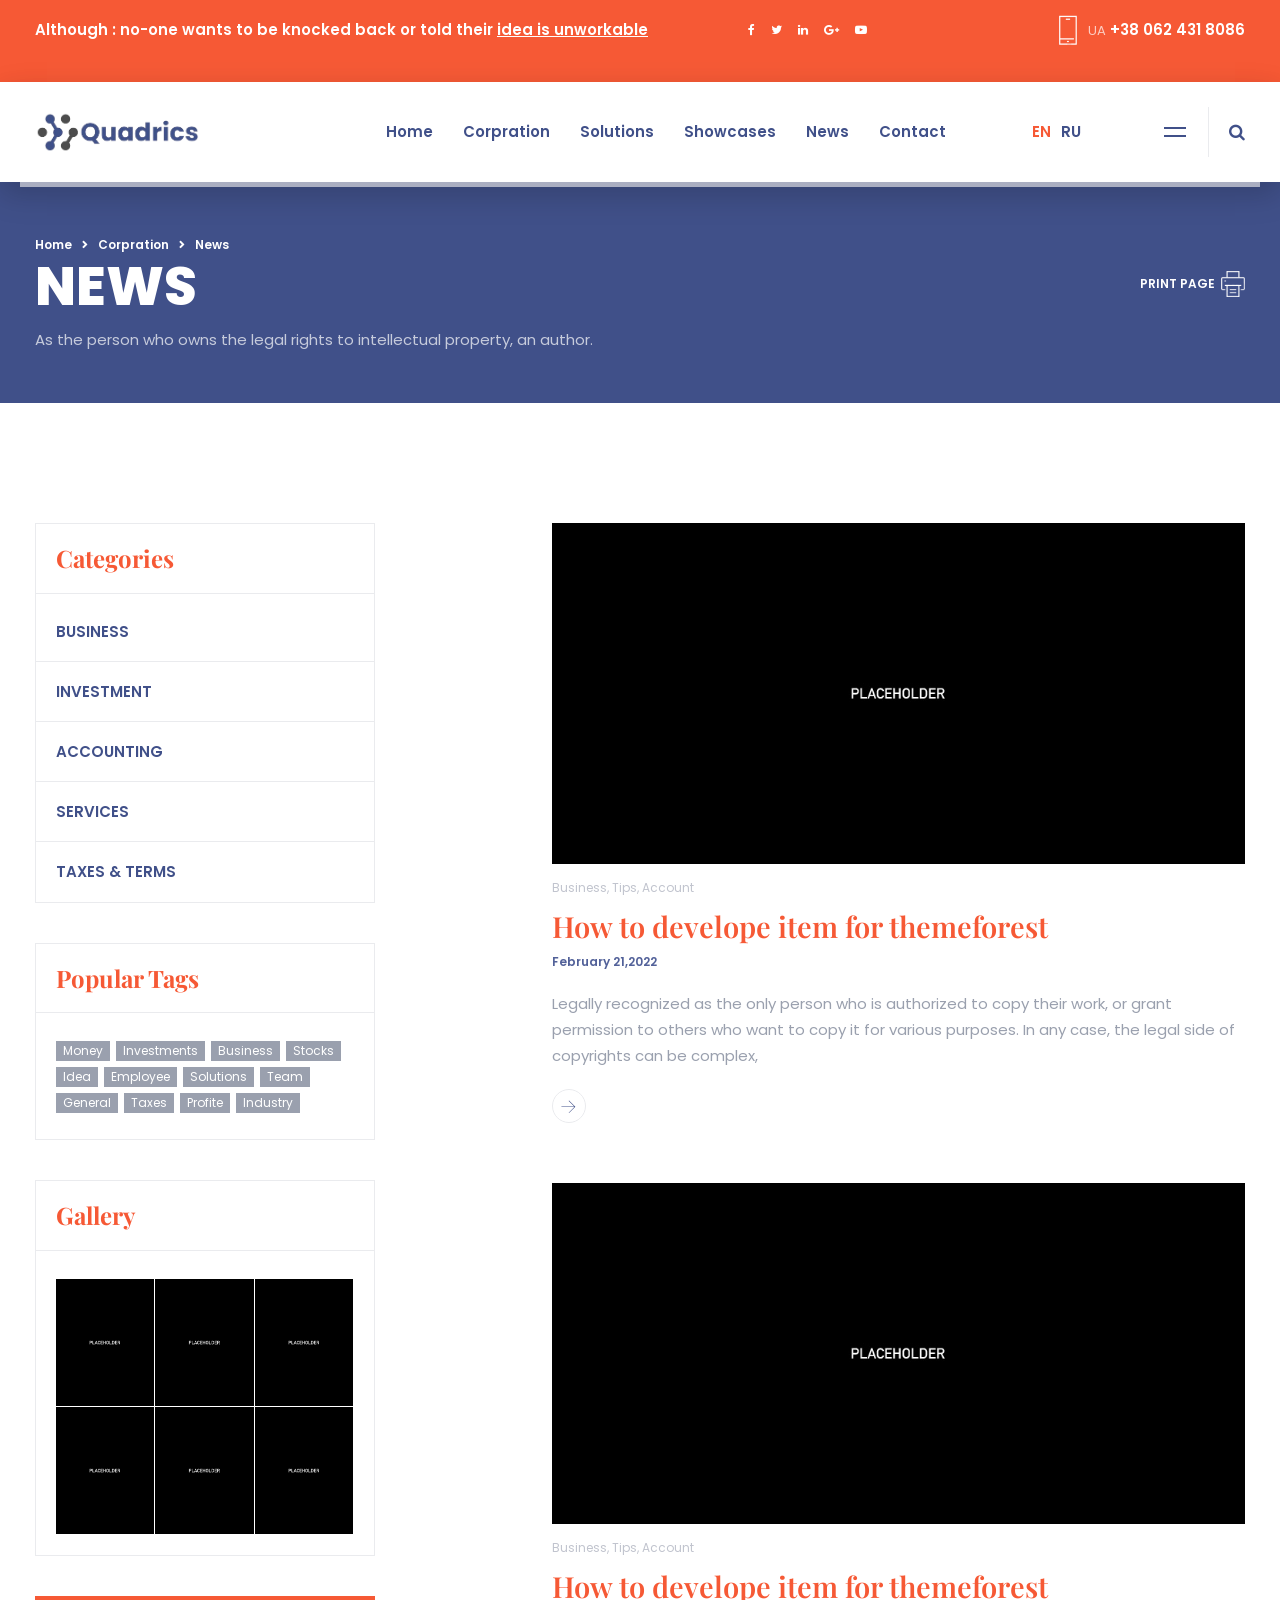
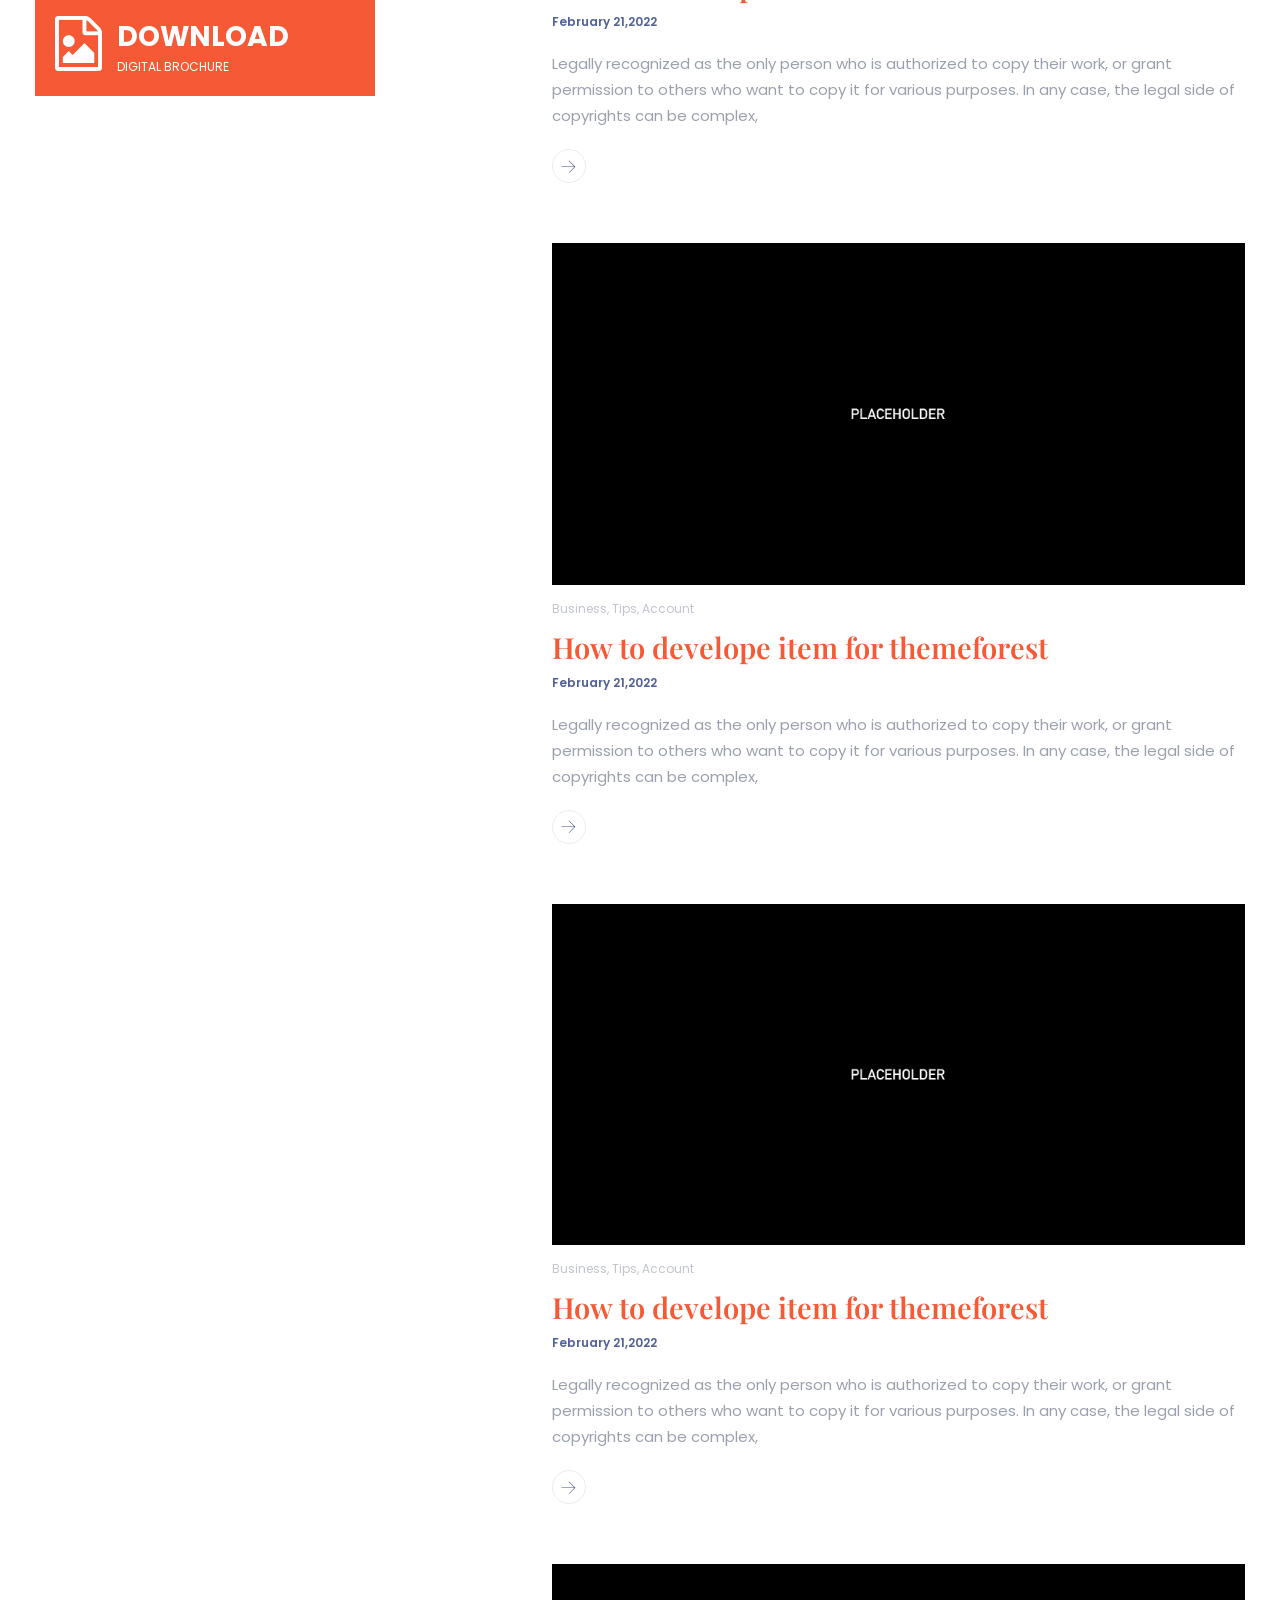
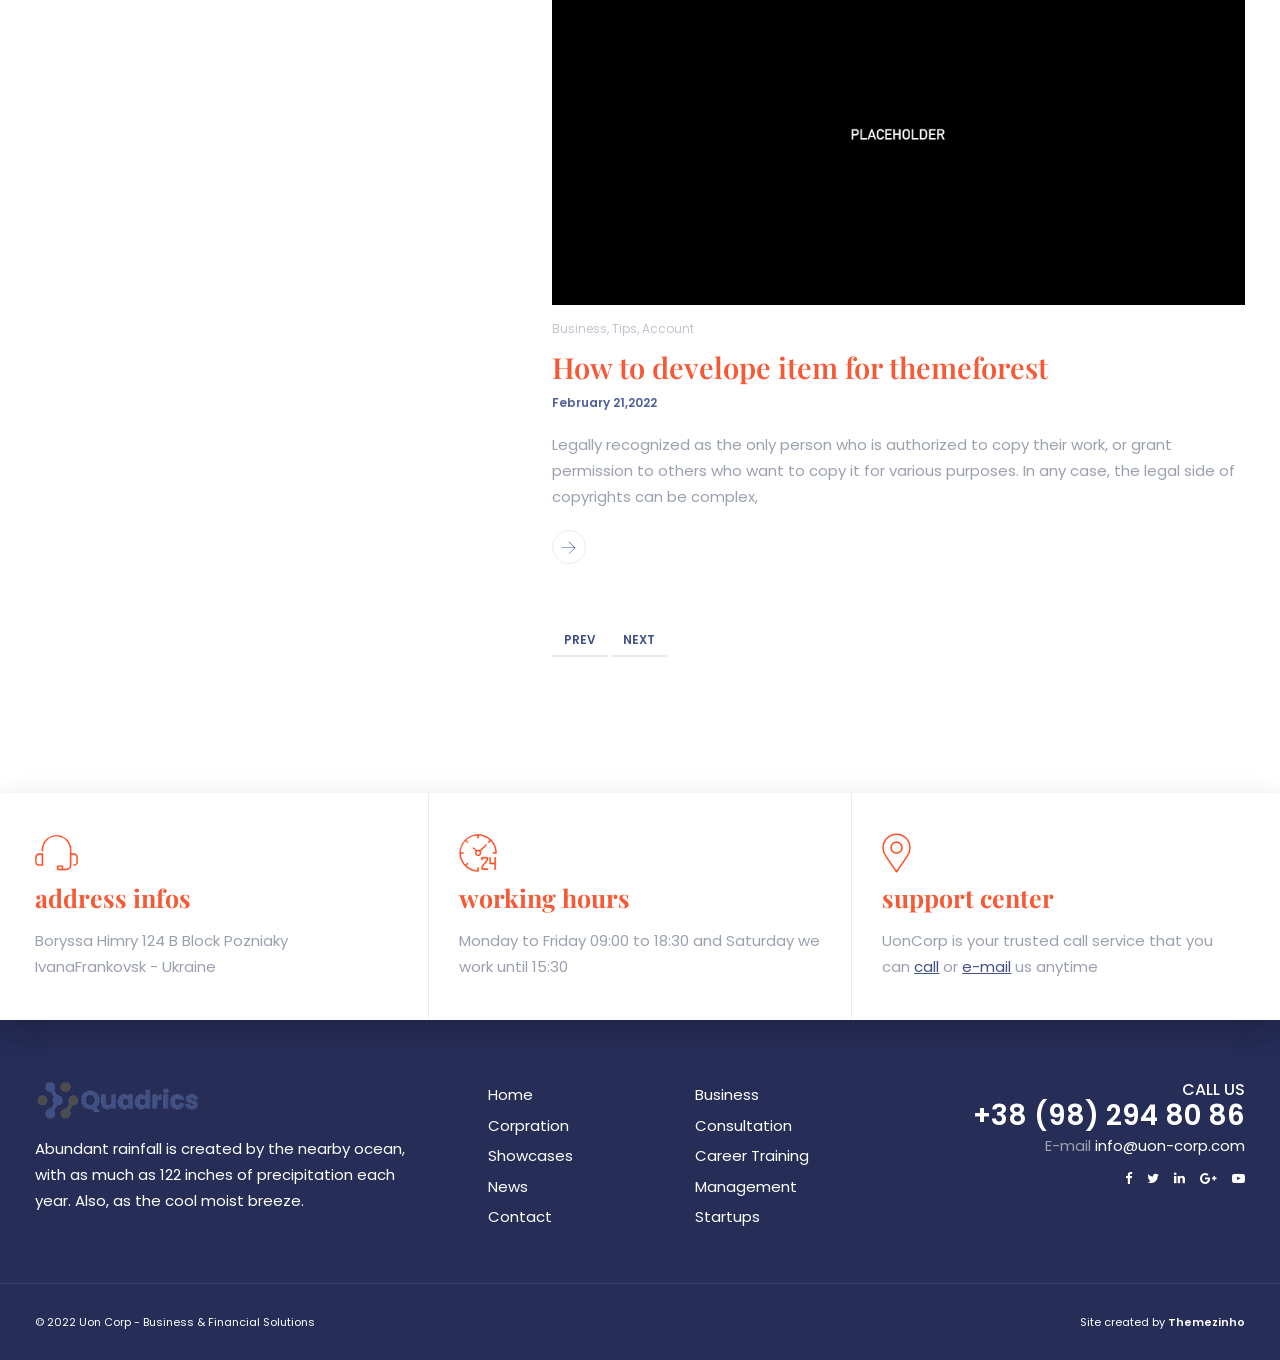
<file: news-sidebar-left.html>
<!doctype html>
<html lang="en">
<head>
<!-- META TAGS -->
<meta charset="utf-8">
<meta name="viewport" content="width=device-width, initial-scale=1, shrink-to-fit=no">
<title>Uon Corp | Business Solutions Consulting Companies</title>
<meta name="author" content="Themezinho">
<meta name="description" content="Uon Corp | Business Solutions Consulting Companies">
<meta name="keywords" content="business, corporate, uon, corps, template, carousel, parallax, office, team">

<!-- SOCIAL MEDIA META -->
<meta property="og:description" content="Uon Corp | Business Solutions Consulting Companies">
<meta property="og:image" content="http://www.themezinho.net/uon/preview.png">
<meta property="og:site_name" content="uon">
<meta property="og:title" content="uon">
<meta property="og:type" content="website">
<meta property="og:url" content="http://www.themezinho.net/uon">

<!-- TWITTER META -->
<meta name="twitter:card" content="summary">
<meta name="twitter:site" content="@uon">
<meta name="twitter:creator" content="@uon">
<meta name="twitter:title" content="uon">
<meta name="twitter:description" content="Uon Corp | Business Solutions Consulting Companies">
<meta name="twitter:image" content="http://www.themezinho.net/uon/preview.png">

<!-- FAVICON FILES -->
<link href="ico/apple-touch-icon-144-precomposed.png" rel="apple-touch-icon" sizes="144x144">
<link href="ico/apple-touch-icon-114-precomposed.png" rel="apple-touch-icon" sizes="114x114">
<link href="ico/apple-touch-icon-72-precomposed.png" rel="apple-touch-icon" sizes="72x72">
<link href="ico/apple-touch-icon-57-precomposed.png" rel="apple-touch-icon">
<link href="ico/favicon.png" rel="shortcut icon">

<!-- CSS FILES -->
<link rel="stylesheet" href="css/animate.min.css">
<link rel="stylesheet" href="css/font-awesome.min.css">
<link rel="stylesheet" href="css/flipbox.min.css">
<link rel="stylesheet" href="css/timeline.css">
<link rel="stylesheet" href="css/odometer.min.css">
<link rel="stylesheet" href="css/fancybox.min.css">
<link rel="stylesheet" href="css/swiper.min.css">
<link rel="stylesheet" href="css/bootstrap.min.css">
<link rel="stylesheet" href="css/style.css">
</head>
<body>
<div class="search-box">
  <div class="close-btn"> <span></span> <span></span> </div>
  <!-- end close-btn -->
  <form>
    <input type="search" placeholder="Type here to search...">
    <h6>Type above and press enter or press close to cancel.</h6>
  </form>
</div>
<!-- end search-box -->
<aside class="sandwich-menu">
  <div class="logo"> <img src="images/logo.png" alt="Image"> </div>
  <!-- end logo -->
   <ul class="nav-menu">
        <li><a href="index.html">Home</a></li>
        <li><a href="#">Corpration</a>
          <ul class="dropdown">
            <li><a href="about-us.html">About Us</a></li>
            <li><a href="mission-vision.html">Mission - Vision</a></li>
            <li><a href="team-members.html">Team Members</a></li>
            <li><a href="prices.html">Prices</a></li>
            <li><a href="our-offices.html">Our Offices</a></li>
            <li><a href="press-releases.html">Press Releases</a></li>
            <li><a href="clients.html">Clients</a></li>
            <li><a href="career.html">Career</a></li>
            <li><a href="faq.html">FAQ</a></li>
            <li><a href="404-error.html">404 Error</a></li>
          </ul>
        </li>
        <li><a href="#">Solutions</a>
          <ul class="dropdown">
            <li><a href="#">Business</a>
              <ul class="dropdown">
                <li><a href="solutions01.html">Business Development</a></li>
                <li><a href="solutions02.html">Partners Investment</a>
                  <ul class="dropdown">
                    <li><a href="#">Testing Dropdown</a></li>
                    <li><a href="#">Dropdown Investment</a></li>
                    <li><a href="#">System Dropdown</a></li>
                    <li><a href="#">Dropdown Stratagies</a></li>
                  </ul>
                </li>
                <li><a href="solutions03.html">System Tips & Tricks</a></li>
                <li><a href="solutions04.html">Business Stratagies</a></li>
              </ul>
            </li>
            <li><a href="solutions05.html">Consultation</a></li>
            <li><a href="solutions06.html">Career</a></li>
            <li><a href="solutions07.html">Training</a></li>
            <li><a href="solutions08.html">Management</a></li>
            <li><a href="solutions09.html">Startups</a></li>
          </ul>
        </li>
        <li><a href="showcases.html">Showcases</a></li>
        <li><a href="#">News</a>
        <ul class="dropdown">
            <li><a href="news-sidebar-left.html">w Sidebar Left</a></li>
            <li><a href="news-sidebar-right.html">w Sidebar Right</a></li>
            <li><a href="news-sidebar-nosidebar.html">without Sidebar</a></li>
            <li><a href="news-single-sidebar-left.html">w Sidebar Left Single</a></li>
            <li><a href="news-single-sidebar-right.html">w Sidebar right Single</a></li>
            <li><a href="news-single-nosidebar.html">without Sidebar Single</a></li>
          </ul>
          </li>
        <li><a href="contact.html">Contact</a></li>
      </ul>
      <!-- end nav-menu -->
  <p>Uon is a creative multi-concept Themeforest layout will help business owners create awesome websites.</p>
  <ul class="photo-gallery">
    <li><a href="images/image04.jpg" data-fancybox><img src="images/image04.jpg" alt="Image"></a></li>
    <li><a href="images/image05.jpg" data-fancybox><img src="images/image05.jpg" alt="Image"></a></li>
    <li><a href="images/image06.jpg" data-fancybox><img src="images/image06.jpg" alt="Image"></a></li>
    <li><a href="images/image07.jpg" data-fancybox><img src="images/image07.jpg" alt="Image"></a></li>
  </ul>
  <address>
  <p>Boryssa Himry 124 B Block Pozniaky <br>
    IvanaFrankovsk - Ukraine</p>
  <p>+38 (98) 294 80 86<br>
    E-mail <a href="#">info@uon-corp.com</a></p>
  </address>
  <ul class="social-media">
    <li><a href="#"><i class="fa fa-facebook"></i></a></li>
    <li><a href="#"><i class="fa fa-twitter"></i></a></li>
    <li><a href="#"><i class="fa fa-linkedin"></i></a></li>
    <li><a href="#"><i class="fa fa-google-plus"></i></a></li>
    <li><a href="#"><i class="fa fa-youtube-play"></i></a></li>
  </ul>
  <!-- end social-media --> 
  <span class="copyright">© 2022 Uon Corp - Business & Financial Solutionss</span> </aside>
<!-- end sandwich-menu -->
<header class="header">
  <div class="topbar">
    <div class="container">
      <div class="tagline"> Although : no-one wants to be knocked back or told their <u>idea is unworkable</u></div>
      <!-- end tagline -->
      <ul class="social-media">
        <li><a href="#" data-toggle="tooltip" data-placement="bottom" title="Facebook"><i class="fa fa-facebook"></i></a></li>
        <li><a href="#" data-toggle="tooltip" data-placement="bottom" title="Twitter"><i class="fa fa-twitter"></i></a></li>
        <li><a href="#" data-toggle="tooltip" data-placement="bottom" title="Linkedin"><i class="fa fa-linkedin"></i></a></li>
        <li><a href="#" data-toggle="tooltip" data-placement="bottom" title="Google+"><i class="fa fa-google-plus"></i></a></li>
        <li><a href="#" data-toggle="tooltip" data-placement="bottom" title="Youtube"><i class="fa fa-youtube-play"></i></a></li>
      </ul>
      <!-- end social-media -->
      <div class="phone"><img src="images/icon-phone.png" alt="Image"> <span><b>UA</b> +38 062 431 8086</span></div>
      <!-- end phone --> 
    </div>
    <!-- end container --> 
  </div>
  <!-- end topbar -->
  <nav class="navbar">
    <div class="container">
      <div class="logo"> <a href="#"> <img src="images/logo.png" alt="Image"> </a> </div>
      <!-- end logo -->
      <ul class="nav-menu">
        <li><a href="index.html">Home</a></li>
        <li><a href="#">Corpration</a>
          <ul class="dropdown">
            <li><a href="about-us.html">About Us</a></li>
            <li><a href="mission-vision.html">Mission - Vision</a></li>
            <li><a href="team-members.html">Team Members</a></li>
            <li><a href="prices.html">Prices</a></li>
            <li><a href="our-offices.html">Our Offices</a></li>
            <li><a href="press-releases.html">Press Releases</a></li>
            <li><a href="clients.html">Clients</a></li>
            <li><a href="career.html">Career</a></li>
            <li><a href="faq.html">FAQ</a></li>
            <li><a href="404-error.html">404 Error</a></li>
          </ul>
        </li>
        <li><a href="#">Solutions</a>
          <ul class="dropdown">
            <li><a href="#">Business</a>
              <ul class="dropdown">
                <li><a href="solutions01.html">Business Development</a></li>
                <li><a href="solutions02.html">Partners Investment</a>
                  <ul class="dropdown">
                    <li><a href="#">Testing Dropdown</a></li>
                    <li><a href="#">Dropdown Investment</a></li>
                    <li><a href="#">System Dropdown</a></li>
                    <li><a href="#">Dropdown Stratagies</a></li>
                  </ul>
                </li>
                <li><a href="solutions03.html">System Tips & Tricks</a></li>
                <li><a href="solutions04.html">Business Stratagies</a></li>
              </ul>
            </li>
            <li><a href="solutions05.html">Consultation</a></li>
            <li><a href="solutions06.html">Career</a></li>
            <li><a href="solutions07.html">Training</a></li>
            <li><a href="solutions08.html">Management</a></li>
            <li><a href="solutions09.html">Startups</a></li>
          </ul>
        </li>
        <li><a href="showcases.html">Showcases</a></li>
        <li><a href="#">News</a>
        <ul class="dropdown">
            <li><a href="news-sidebar-left.html">w Sidebar Left</a></li>
            <li><a href="news-sidebar-right.html">w Sidebar Right</a></li>
            <li><a href="news-sidebar-nosidebar.html">without Sidebar</a></li>
            <li><a href="news-single-sidebar-left.html">w Sidebar Left Single</a></li>
            <li><a href="news-single-sidebar-right.html">w Sidebar right Single</a></li>
            <li><a href="news-single-nosidebar.html">without Sidebar Single</a></li>
          </ul>
          </li>
        <li><a href="contact.html">Contact</a></li>
      </ul>
      <!-- end nav-menu -->
      <ul class="language">
        <li><a href="#" class="active">EN</a></li>
        <li><a href="#">RU</a></li>
      </ul>
      <!-- end language -->
      <div class="search-btn"> <i class="fa fa-search"></i> </div>
      <!-- end search-btn -->
      <div class="sandwich-btn"> <span></span> <span></span> <span></span> </div>
      <!-- end sandwich-btn -->
      <div class="bottom-bar"></div>
      <!-- end bottom-bar --> 
    </div>
    <!-- end container --> 
  </nav>
  <!-- end navbar --> 
</header>
<!-- end header -->
<section class="page-header">
	<div class="container">
	 <a href="javascript:window.print()" class="print">PRINT PAGE <img src="images/icon-print.png" alt="Image"></a>
		 <ol class="breadcrumb">
			<li class="breadcrumb-item"><a href="#">Home</a></li>
			<li class="breadcrumb-item"><a href="#">Corpration</a></li>
			<li class="breadcrumb-item active" aria-current="page">News</li>
		  </ol>
		  <h2>NEWS</h2>
		  <p>As the person who owns the legal rights to intellectual property, an author.</p>
	</div>
	<!-- end container -->
</section>
<!-- end page-header -->
  <section class="blog">
    <div class="container">
      <div class="row justify-content-center">
       <div class="col-md-5 col-12">
          <aside class="sidebar pull-left">
            <div class="widget categories wow fadeIn">
              <h4 class="widget-title">Categories</h4>
              <ul>
                <li class="active"><a href="#">BUSINESS</a></li>
                <li><a href="#">INVESTMENT</a></li>
                <li><a href="#">ACCOUNTING</a></li>
                <li><a href="#">SERVICES</a></li>
                <li><a href="#">TAXES & TERMS</a></li>
              </ul>
              <!-- end side-menu --> 
            </div>
            <!-- end widget -->
            <div class="widget tags wow fadeIn">
              <h4 class="widget-title">Popular Tags</h4>
              <ul>
                <li><a href="#">Money</a></li>
                <li><a href="#">Investments</a></li>
                <li><a href="#">Business</a></li>
                <li><a href="#">Stocks</a></li>
                <li><a href="#">Idea</a></li>
                <li><a href="#">Employee</a></li>
                <li><a href="#">Solutions</a></li>
                <li><a href="#">Team</a></li>
                <li><a href="#">General</a></li>
                <li><a href="#">Taxes</a></li>
                <li><a href="#">Profite</a></li>
                <li><a href="#">Industry</a></li>
              </ul>
            </div>
            <!-- end widget -->
            <div class="widget gallery wow fadeIn">
              <h4 class="widget-title">Gallery</h4>
              <ul>
                <li><a href="images/image04.jpg" data-fancybox="gallery"><img src="images/image04.jpg" alt="Image"></a></li>
                <li><a href="images/image05.jpg" data-fancybox="gallery"><img src="images/image05.jpg" alt="Image"></a></li>
                <li><a href="images/image06.jpg" data-fancybox="gallery"><img src="images/image06.jpg" alt="Image"></a></li>
                <li><a href="images/image07.jpg" data-fancybox="gallery"><img src="images/image07.jpg" alt="Image"></a></li>
                <li><a href="images/image08.jpg" data-fancybox="gallery"><img src="images/image08.jpg" alt="Image"></a></li>
                <li><a href="images/image09.jpg" data-fancybox="gallery"><img src="images/image09.jpg" alt="Image"></a></li>
              </ul>
              <!-- end gallery --> 
            </div>
            <!-- end widget -->
            <div class="widget download-box wow fadeIn">
              <i class="fa fa-file-image-o"></i> <a href="#">DOWNLOAD</a> <small>DIGITAL BROCHURE</small> 
            </div>
            <!-- end widget --> 
          </aside>
          <!-- end side-bar --> 
        </div>
        <!-- end col-5 --> 
        <div class="col-md-7 col-12">
         <div class="post wow fadeIn">
         	<figure class="post-image"> <img src="images/news01.jpg" alt="Image"></figure>
         	<div class="post-content">
         		<span>Business, Tips, Account</span>
          <h4>How to develope item for themeforest</h4>
          <small>February 21,2022</small>
          <p>Legally recognized as the only person who is authorized to copy their work, or grant permission to others who want to copy it for various purposes. In any case, the legal side of copyrights can be complex,</p>
          <a href="news-single.html"><img src="images/icon-right-arrow.svg" alt="Image"></a>
         	</div>
         	<!-- end post-content -->
         </div>
         <!-- end post -->
          <div class="post wow fadeIn">
         	<figure class="post-image"> <img src="images/news02.jpg" alt="Image"></figure>
         	<div class="post-content">
         		<span>Business, Tips, Account</span>
          <h4>How to develope item for themeforest</h4>
          <small>February 21,2022</small>
          <p>Legally recognized as the only person who is authorized to copy their work, or grant permission to others who want to copy it for various purposes. In any case, the legal side of copyrights can be complex,</p>
          <a href="news-single.html"><img src="images/icon-right-arrow.svg" alt="Image"></a>
         	</div>
         	<!-- end post-content -->
         </div>
         <!-- end post -->
          <div class="post wow fadeIn">
         	<figure class="post-image"> <img src="images/news03.jpg" alt="Image"></figure>
         	<div class="post-content">
         		<span>Business, Tips, Account</span>
          <h4>How to develope item for themeforest</h4>
          <small>February 21,2022</small>
          <p>Legally recognized as the only person who is authorized to copy their work, or grant permission to others who want to copy it for various purposes. In any case, the legal side of copyrights can be complex,</p>
          <a href="news-single.html"><img src="images/icon-right-arrow.svg" alt="Image"></a>
         	</div>
         	<!-- end post-content -->
         </div>
         <!-- end post -->
          <div class="post wow fadeIn">
         	<figure class="post-image"> <img src="images/news04.jpg" alt="Image"></figure>
         	<div class="post-content">
         		<span>Business, Tips, Account</span>
          <h4>How to develope item for themeforest</h4>
          <small>February 21,2022</small>
          <p>Legally recognized as the only person who is authorized to copy their work, or grant permission to others who want to copy it for various purposes. In any case, the legal side of copyrights can be complex,</p>
          <a href="news-single.html"><img src="images/icon-right-arrow.svg" alt="Image"></a>
         	</div>
         	<!-- end post-content -->
         </div>
         <!-- end post -->
          <div class="post wow fadeIn">
         	<figure class="post-image"> <img src="images/news05.jpg" alt="Image"></figure>
         	<div class="post-content">
         		<span>Business, Tips, Account</span>
          <h4>How to develope item for themeforest</h4>
          <small>February 21,2022</small>
          <p>Legally recognized as the only person who is authorized to copy their work, or grant permission to others who want to copy it for various purposes. In any case, the legal side of copyrights can be complex,</p>
          <a href="news-single.html"><img src="images/icon-right-arrow.svg" alt="Image"></a>
         	</div>
         	<!-- end post-content -->
         </div>
         <!-- end post -->
          <ul class="pagination wow fadeIn">
    <li class="page-item">
      <a class="page-link" href="#" tabindex="-1">PREV</a>
    </li>
    <li class="page-item">
      <a class="page-link" href="#">NEXT</a>
    </li>
  </ul>
        </div>
        <!-- end col-7 -->
      </div>
      <!-- end row --> 
    </div>
    <!-- end container --> 
  </section>
  <!-- end blog --> 
<footer class="footer">
  <div class="contact-wrapper">
    <div class="container">
      <div class="content-box wow fadeIn"> <img src="images/footer-icon01.png" alt="Image">
        <h3>address infos</h3>
        <p>Boryssa Himry 124 B Block Pozniaky IvanaFrankovsk - Ukraine</p>
      </div>
      <!-- end content-box -->
      <div class="content-box wow fadeIn"> <img src="images/footer-icon02.png" alt="Image">
        <h3>working hours</h3>
        <p>Monday to Friday 09:00 to 18:30 and Saturday we work until 15:30</p>
      </div>
      <!-- end content-box -->
      <div class="content-box wow fadeIn"> <img src="images/footer-icon03.png" alt="Image">
        <h3>support center</h3>
        <p>UonCorp is your trusted call service that you can <a href="#">call</a> or <a href="#">e-mail</a> us anytime</p>
      </div>
      <!-- end content-box --> 
    </div>
    <!-- end container --> 
  </div>
  <!-- end contact-wrapper -->
  <div class="content-wrapper">
    <div class="container">
      <div class="row">
        <div class="col-lg-4 wow fadeIn"> <img src="images/logo.png" alt="Image" class="logo">
          <p>Abundant rainfall is created by the nearby ocean, with as much as 122 inches of precipitation each year. Also, as the cool moist breeze.</p>
        </div>
        <!-- end col-4 -->
        <div class="col-lg-2 col-md-6 wow fadeIn">
          <ul class="footer-menu">
            <li><a href="#">Home</a></li>
            <li><a href="#">Corpration</a></li>
            <li><a href="#">Showcases</a></li>
            <li><a href="#">News</a></li>
            <li><a href="#">Contact</a></li>
          </ul>
        </div>
        <!-- end col-2 -->
        <div class="col-lg-2 col-md-6 wow fadeIn">
          <ul class="footer-menu">
            <li><a href="#">Business</a></li>
            <li><a href="#">Consultation</a></li>
            <li><a href="#">Career Training</a></li>
            <li><a href="#">Management</a></li>
            <li><a href="#">Startups</a></li>
          </ul>
        </div>
        <!-- end col-2 -->
        <div class="col-lg-4 wow fadeIn">
          <div class="contact-box">
            <h5>CALL US</h5>
            <h3>+38 (98) 294 80 86</h3>
            <p>E-mail <a href="#">info@uon-corp.com</a></p>
            <ul>
              <li><a href="#"><i class="fa fa-facebook"></i></a></li>
              <li><a href="#"><i class="fa fa-twitter"></i></a></li>
              <li><a href="#"><i class="fa fa-linkedin"></i></a></li>
              <li><a href="#"><i class="fa fa-google-plus"></i></a></li>
              <li><a href="#"><i class="fa fa-youtube-play"></i></a></li>
            </ul>
          </div>
          <!-- end contact-box --> 
        </div>
        <!-- end col-4 --> 
      </div>
      <!-- end row --> 
    </div>
    <!-- end container --> 
  </div>
  <!-- end content-wrapper -->
  <div class="sub-footer wow fadeIn">
    <div class="container"> <span class="copyright">© 2022 Uon Corp - Business & Financial Solutions</span> <span class="creation">Site created by <a href="#">Themezinho</a></span> </div>
    <!-- end container --> 
  </div>
  <!-- end sub-footer --> 
</footer>
<!-- end footer --> 
<a href="#" class="scrollup"><i class="fa fa-long-arrow-up" aria-hidden="true"></i></a> 

<!-- JS FILES --> 
<script src="js/jquery.min.js"></script> 
<script src="js/popper.min.js"></script> 
<script src="js/bootstrap.min.js"></script> 
<script src="js/fancybox.min.js"></script> 
<script src="js/odometer.min.js"></script> 
<script src="js/timeline.js"></script> 
<script src="js/swiper.min.js"></script> 
<script src="js/isotope.min.js"></script> 
<script src="js/wow.min.js"></script> 
<script src="js/imagesloaded.pkgd.min.js"></script> 
<script src="js/scripts.js"></script>
</body>
</html>
</file>
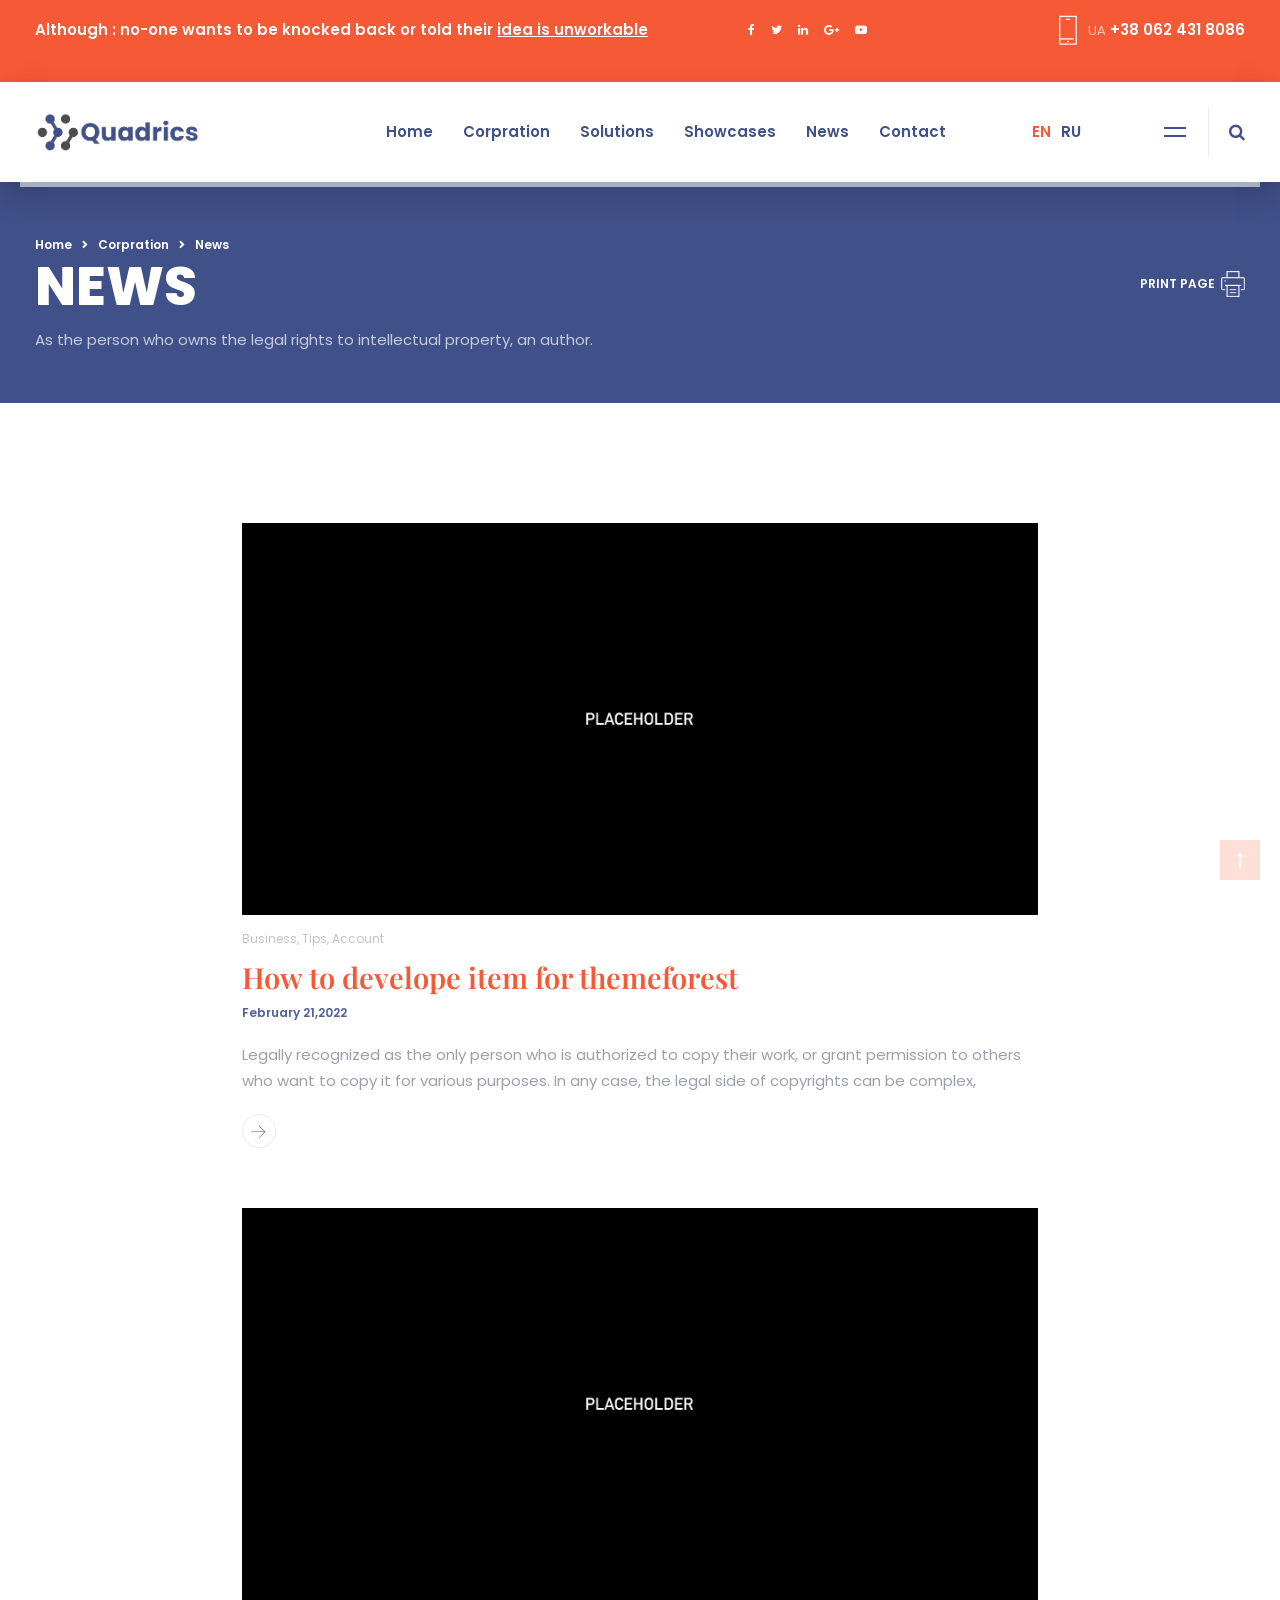
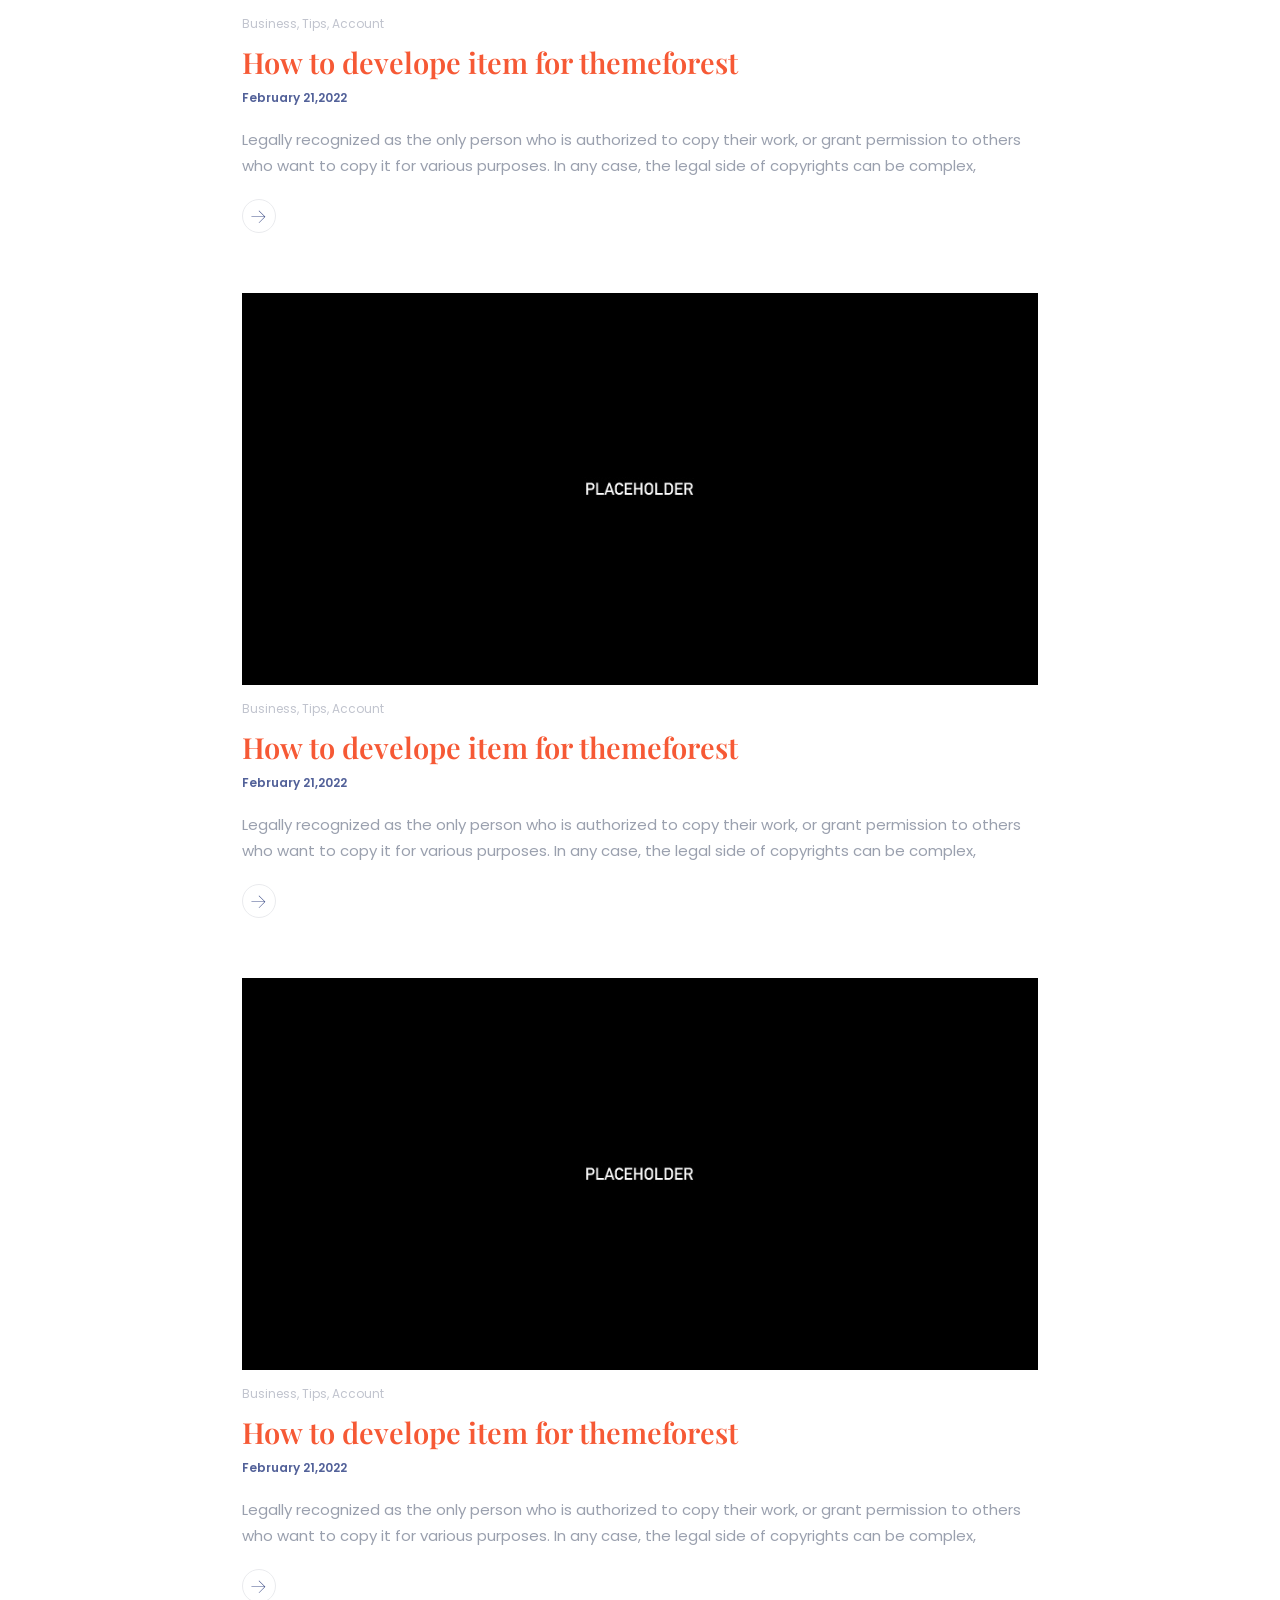
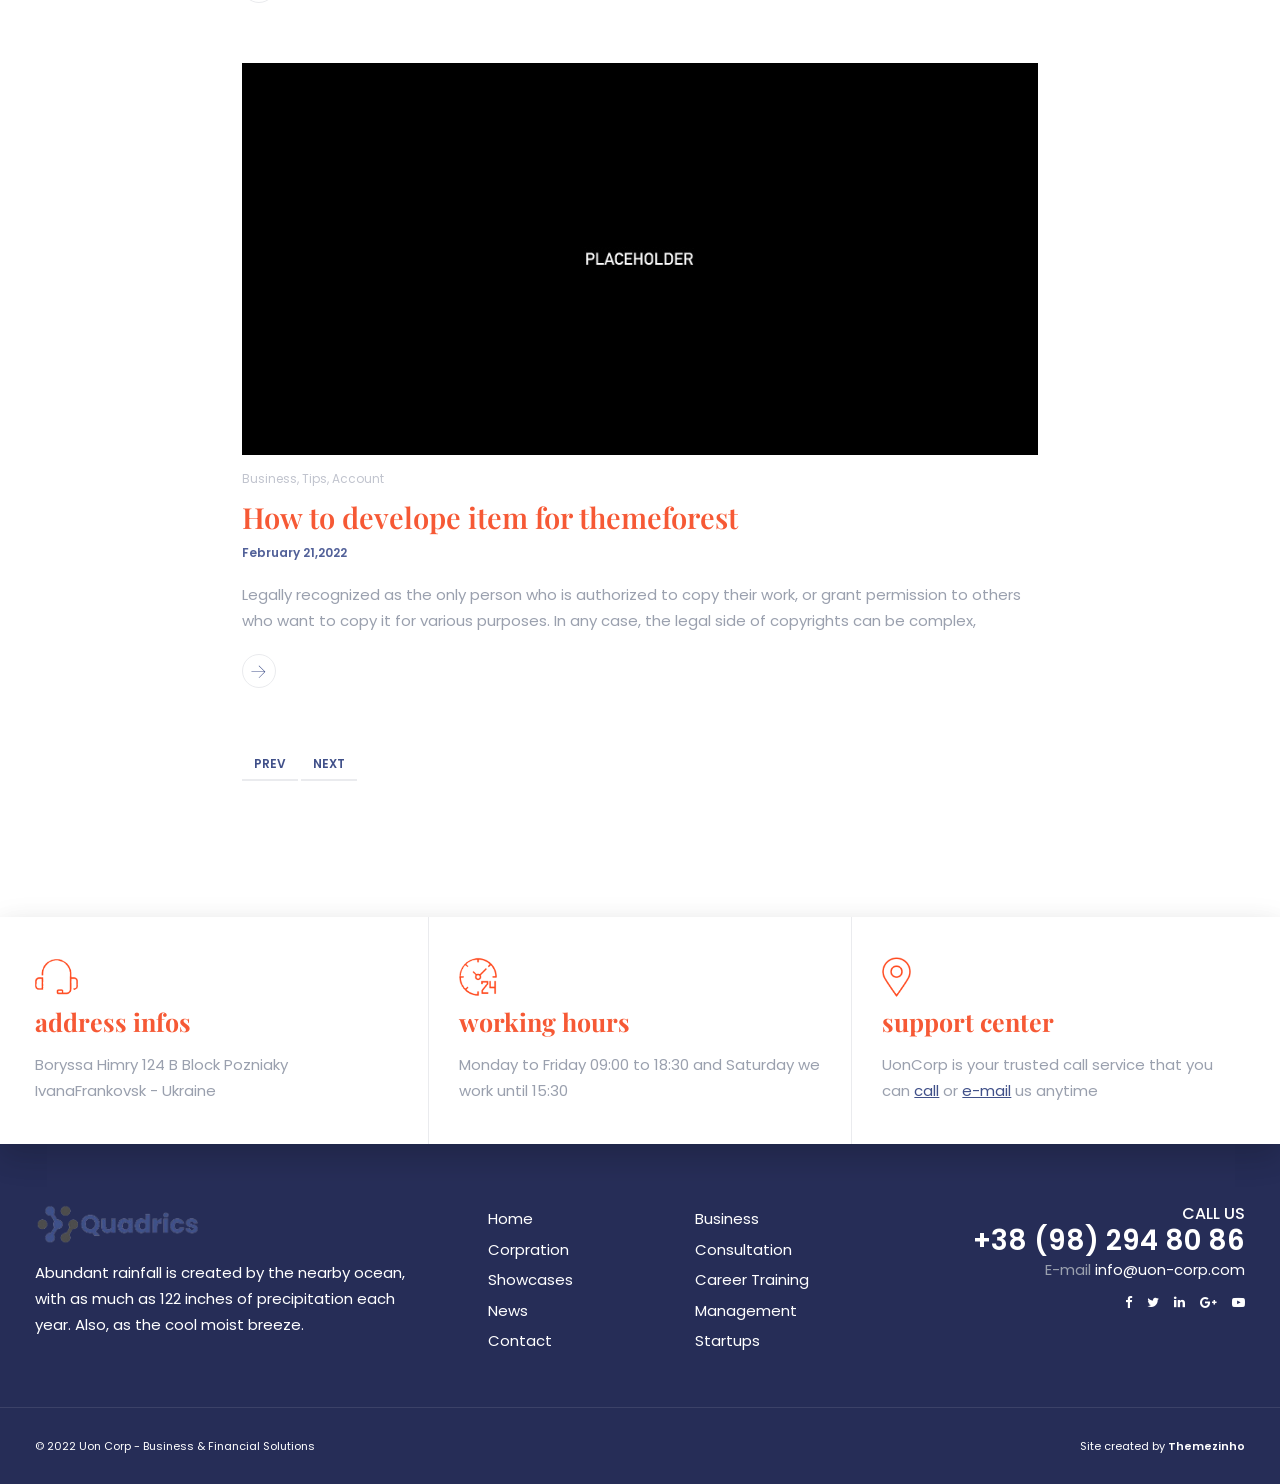
<file: news-sidebar-nosidebar.html>
<!doctype html>
<html lang="en">
<head>
<!-- META TAGS -->
<meta charset="utf-8">
<meta name="viewport" content="width=device-width, initial-scale=1, shrink-to-fit=no">
<title>Uon Corp | Business Solutions Consulting Companies</title>
<meta name="author" content="Themezinho">
<meta name="description" content="Uon Corp | Business Solutions Consulting Companies">
<meta name="keywords" content="business, corporate, uon, corps, template, carousel, parallax, office, team">

<!-- SOCIAL MEDIA META -->
<meta property="og:description" content="Uon Corp | Business Solutions Consulting Companies">
<meta property="og:image" content="http://www.themezinho.net/uon/preview.png">
<meta property="og:site_name" content="uon">
<meta property="og:title" content="uon">
<meta property="og:type" content="website">
<meta property="og:url" content="http://www.themezinho.net/uon">

<!-- TWITTER META -->
<meta name="twitter:card" content="summary">
<meta name="twitter:site" content="@uon">
<meta name="twitter:creator" content="@uon">
<meta name="twitter:title" content="uon">
<meta name="twitter:description" content="Uon Corp | Business Solutions Consulting Companies">
<meta name="twitter:image" content="http://www.themezinho.net/uon/preview.png">

<!-- FAVICON FILES -->
<link href="ico/apple-touch-icon-144-precomposed.png" rel="apple-touch-icon" sizes="144x144">
<link href="ico/apple-touch-icon-114-precomposed.png" rel="apple-touch-icon" sizes="114x114">
<link href="ico/apple-touch-icon-72-precomposed.png" rel="apple-touch-icon" sizes="72x72">
<link href="ico/apple-touch-icon-57-precomposed.png" rel="apple-touch-icon">
<link href="ico/favicon.png" rel="shortcut icon">

<!-- CSS FILES -->
<link rel="stylesheet" href="css/animate.min.css">
<link rel="stylesheet" href="css/font-awesome.min.css">
<link rel="stylesheet" href="css/flipbox.min.css">
<link rel="stylesheet" href="css/timeline.css">
<link rel="stylesheet" href="css/odometer.min.css">
<link rel="stylesheet" href="css/fancybox.min.css">
<link rel="stylesheet" href="css/swiper.min.css">
<link rel="stylesheet" href="css/bootstrap.min.css">
<link rel="stylesheet" href="css/style.css">
</head>
<body>
<div class="search-box">
  <div class="close-btn"> <span></span> <span></span> </div>
  <!-- end close-btn -->
  <form>
    <input type="search" placeholder="Type here to search...">
    <h6>Type above and press enter or press close to cancel.</h6>
  </form>
</div>
<!-- end search-box -->
<aside class="sandwich-menu">
  <div class="logo"> <img src="images/logo.png" alt="Image"> </div>
  <!-- end logo -->
   <ul class="nav-menu">
        <li><a href="index.html">Home</a></li>
        <li><a href="#">Corpration</a>
          <ul class="dropdown">
            <li><a href="about-us.html">About Us</a></li>
            <li><a href="mission-vision.html">Mission - Vision</a></li>
            <li><a href="team-members.html">Team Members</a></li>
            <li><a href="prices.html">Prices</a></li>
            <li><a href="our-offices.html">Our Offices</a></li>
            <li><a href="press-releases.html">Press Releases</a></li>
            <li><a href="clients.html">Clients</a></li>
            <li><a href="career.html">Career</a></li>
            <li><a href="faq.html">FAQ</a></li>
            <li><a href="404-error.html">404 Error</a></li>
          </ul>
        </li>
        <li><a href="#">Solutions</a>
          <ul class="dropdown">
            <li><a href="#">Business</a>
              <ul class="dropdown">
                <li><a href="solutions01.html">Business Development</a></li>
                <li><a href="solutions02.html">Partners Investment</a>
                  <ul class="dropdown">
                    <li><a href="#">Testing Dropdown</a></li>
                    <li><a href="#">Dropdown Investment</a></li>
                    <li><a href="#">System Dropdown</a></li>
                    <li><a href="#">Dropdown Stratagies</a></li>
                  </ul>
                </li>
                <li><a href="solutions03.html">System Tips & Tricks</a></li>
                <li><a href="solutions04.html">Business Stratagies</a></li>
              </ul>
            </li>
            <li><a href="solutions05.html">Consultation</a></li>
            <li><a href="solutions06.html">Career</a></li>
            <li><a href="solutions07.html">Training</a></li>
            <li><a href="solutions08.html">Management</a></li>
            <li><a href="solutions09.html">Startups</a></li>
          </ul>
        </li>
        <li><a href="showcases.html">Showcases</a></li>
        <li><a href="#">News</a>
        <ul class="dropdown">
            <li><a href="news-sidebar-left.html">w Sidebar Left</a></li>
            <li><a href="news-sidebar-right.html">w Sidebar Right</a></li>
            <li><a href="news-sidebar-nosidebar.html">without Sidebar</a></li>
            <li><a href="news-single-sidebar-left.html">w Sidebar Left Single</a></li>
            <li><a href="news-single-sidebar-right.html">w Sidebar right Single</a></li>
            <li><a href="news-single-nosidebar.html">without Sidebar Single</a></li>
          </ul>
          </li>
        <li><a href="contact.html">Contact</a></li>
      </ul>
      <!-- end nav-menu -->
  <p>Uon is a creative multi-concept Themeforest layout will help business owners create awesome websites.</p>
  <ul class="photo-gallery">
    <li><a href="images/image04.jpg" data-fancybox><img src="images/image04.jpg" alt="Image"></a></li>
    <li><a href="images/image05.jpg" data-fancybox><img src="images/image05.jpg" alt="Image"></a></li>
    <li><a href="images/image06.jpg" data-fancybox><img src="images/image06.jpg" alt="Image"></a></li>
    <li><a href="images/image07.jpg" data-fancybox><img src="images/image07.jpg" alt="Image"></a></li>
  </ul>
  <address>
  <p>Boryssa Himry 124 B Block Pozniaky <br>
    IvanaFrankovsk - Ukraine</p>
  <p>+38 (98) 294 80 86<br>
    E-mail <a href="#">info@uon-corp.com</a></p>
  </address>
  <ul class="social-media">
    <li><a href="#"><i class="fa fa-facebook"></i></a></li>
    <li><a href="#"><i class="fa fa-twitter"></i></a></li>
    <li><a href="#"><i class="fa fa-linkedin"></i></a></li>
    <li><a href="#"><i class="fa fa-google-plus"></i></a></li>
    <li><a href="#"><i class="fa fa-youtube-play"></i></a></li>
  </ul>
  <!-- end social-media --> 
  <span class="copyright">© 2022 Uon Corp - Business & Financial Solutionss</span> </aside>
<!-- end sandwich-menu -->
<header class="header">
  <div class="topbar">
    <div class="container">
      <div class="tagline"> Although : no-one wants to be knocked back or told their <u>idea is unworkable</u></div>
      <!-- end tagline -->
      <ul class="social-media">
        <li><a href="#" data-toggle="tooltip" data-placement="bottom" title="Facebook"><i class="fa fa-facebook"></i></a></li>
        <li><a href="#" data-toggle="tooltip" data-placement="bottom" title="Twitter"><i class="fa fa-twitter"></i></a></li>
        <li><a href="#" data-toggle="tooltip" data-placement="bottom" title="Linkedin"><i class="fa fa-linkedin"></i></a></li>
        <li><a href="#" data-toggle="tooltip" data-placement="bottom" title="Google+"><i class="fa fa-google-plus"></i></a></li>
        <li><a href="#" data-toggle="tooltip" data-placement="bottom" title="Youtube"><i class="fa fa-youtube-play"></i></a></li>
      </ul>
      <!-- end social-media -->
      <div class="phone"><img src="images/icon-phone.png" alt="Image"> <span><b>UA</b> +38 062 431 8086</span></div>
      <!-- end phone --> 
    </div>
    <!-- end container --> 
  </div>
  <!-- end topbar -->
  <nav class="navbar">
    <div class="container">
      <div class="logo"> <a href="#"> <img src="images/logo.png" alt="Image"> </a> </div>
      <!-- end logo -->
      <ul class="nav-menu">
        <li><a href="index.html">Home</a></li>
        <li><a href="#">Corpration</a>
          <ul class="dropdown">
            <li><a href="about-us.html">About Us</a></li>
            <li><a href="mission-vision.html">Mission - Vision</a></li>
            <li><a href="team-members.html">Team Members</a></li>
            <li><a href="prices.html">Prices</a></li>
            <li><a href="our-offices.html">Our Offices</a></li>
            <li><a href="press-releases.html">Press Releases</a></li>
            <li><a href="clients.html">Clients</a></li>
            <li><a href="career.html">Career</a></li>
            <li><a href="faq.html">FAQ</a></li>
            <li><a href="404-error.html">404 Error</a></li>
          </ul>
        </li>
        <li><a href="#">Solutions</a>
          <ul class="dropdown">
            <li><a href="#">Business</a>
              <ul class="dropdown">
                <li><a href="solutions01.html">Business Development</a></li>
                <li><a href="solutions02.html">Partners Investment</a>
                  <ul class="dropdown">
                    <li><a href="#">Testing Dropdown</a></li>
                    <li><a href="#">Dropdown Investment</a></li>
                    <li><a href="#">System Dropdown</a></li>
                    <li><a href="#">Dropdown Stratagies</a></li>
                  </ul>
                </li>
                <li><a href="solutions03.html">System Tips & Tricks</a></li>
                <li><a href="solutions04.html">Business Stratagies</a></li>
              </ul>
            </li>
            <li><a href="solutions05.html">Consultation</a></li>
            <li><a href="solutions06.html">Career</a></li>
            <li><a href="solutions07.html">Training</a></li>
            <li><a href="solutions08.html">Management</a></li>
            <li><a href="solutions09.html">Startups</a></li>
          </ul>
        </li>
        <li><a href="showcases.html">Showcases</a></li>
        <li><a href="#">News</a>
        <ul class="dropdown">
            <li><a href="news-sidebar-left.html">w Sidebar Left</a></li>
            <li><a href="news-sidebar-right.html">w Sidebar Right</a></li>
            <li><a href="news-sidebar-nosidebar.html">without Sidebar</a></li>
            <li><a href="news-single-sidebar-left.html">w Sidebar Left Single</a></li>
            <li><a href="news-single-sidebar-right.html">w Sidebar right Single</a></li>
            <li><a href="news-single-nosidebar.html">without Sidebar Single</a></li>
          </ul>
          </li>
        <li><a href="contact.html">Contact</a></li>
      </ul>
      <!-- end nav-menu -->
      <ul class="language">
        <li><a href="#" class="active">EN</a></li>
        <li><a href="#">RU</a></li>
      </ul>
      <!-- end language -->
      <div class="search-btn"> <i class="fa fa-search"></i> </div>
      <!-- end search-btn -->
      <div class="sandwich-btn"> <span></span> <span></span> <span></span> </div>
      <!-- end sandwich-btn -->
      <div class="bottom-bar"></div>
      <!-- end bottom-bar --> 
    </div>
    <!-- end container --> 
  </nav>
  <!-- end navbar --> 
</header>
<!-- end header -->
<section class="page-header">
	<div class="container">
	 <a href="javascript:window.print()" class="print">PRINT PAGE <img src="images/icon-print.png" alt="Image"></a>
		 <ol class="breadcrumb">
			<li class="breadcrumb-item"><a href="#">Home</a></li>
			<li class="breadcrumb-item"><a href="#">Corpration</a></li>
			<li class="breadcrumb-item active" aria-current="page">News</li>
		  </ol>
		  <h2>NEWS</h2>
		  <p>As the person who owns the legal rights to intellectual property, an author.</p>
	</div>
	<!-- end container -->
</section>
<!-- end page-header -->
  <section class="blog">
    <div class="container">
      <div class="row justify-content-center">
        <div class="col-md-8 col-12">
         <div class="post wow fadeIn">
         	<figure class="post-image"> <img src="images/news01.jpg" alt="Image"></figure>
         	<div class="post-content">
         		<span>Business, Tips, Account</span>
          <h4>How to develope item for themeforest</h4>
          <small>February 21,2022</small>
          <p>Legally recognized as the only person who is authorized to copy their work, or grant permission to others who want to copy it for various purposes. In any case, the legal side of copyrights can be complex,</p>
          <a href="news-single.html"><img src="images/icon-right-arrow.svg" alt="Image"></a>
         	</div>
         	<!-- end post-content -->
         </div>
         <!-- end post -->
          <div class="post wow fadeIn">
         	<figure class="post-image"> <img src="images/news02.jpg" alt="Image"></figure>
         	<div class="post-content">
         		<span>Business, Tips, Account</span>
          <h4>How to develope item for themeforest</h4>
          <small>February 21,2022</small>
          <p>Legally recognized as the only person who is authorized to copy their work, or grant permission to others who want to copy it for various purposes. In any case, the legal side of copyrights can be complex,</p>
          <a href="news-single.html"><img src="images/icon-right-arrow.svg" alt="Image"></a>
         	</div>
         	<!-- end post-content -->
         </div>
         <!-- end post -->
          <div class="post wow fadeIn">
         	<figure class="post-image"> <img src="images/news03.jpg" alt="Image"></figure>
         	<div class="post-content">
         		<span>Business, Tips, Account</span>
          <h4>How to develope item for themeforest</h4>
          <small>February 21,2022</small>
          <p>Legally recognized as the only person who is authorized to copy their work, or grant permission to others who want to copy it for various purposes. In any case, the legal side of copyrights can be complex,</p>
          <a href="news-single.html"><img src="images/icon-right-arrow.svg" alt="Image"></a>
         	</div>
         	<!-- end post-content -->
         </div>
         <!-- end post -->
          <div class="post wow fadeIn">
         	<figure class="post-image"> <img src="images/news04.jpg" alt="Image"></figure>
         	<div class="post-content">
         		<span>Business, Tips, Account</span>
          <h4>How to develope item for themeforest</h4>
          <small>February 21,2022</small>
          <p>Legally recognized as the only person who is authorized to copy their work, or grant permission to others who want to copy it for various purposes. In any case, the legal side of copyrights can be complex,</p>
          <a href="news-single.html"><img src="images/icon-right-arrow.svg" alt="Image"></a>
         	</div>
         	<!-- end post-content -->
         </div>
         <!-- end post -->
          <div class="post wow fadeIn">
         	<figure class="post-image"> <img src="images/news05.jpg" alt="Image"></figure>
         	<div class="post-content">
         		<span>Business, Tips, Account</span>
          <h4>How to develope item for themeforest</h4>
          <small>February 21,2022</small>
          <p>Legally recognized as the only person who is authorized to copy their work, or grant permission to others who want to copy it for various purposes. In any case, the legal side of copyrights can be complex,</p>
          <a href="news-single.html"><img src="images/icon-right-arrow.svg" alt="Image"></a>
         	</div>
         	<!-- end post-content -->
         </div>
         <!-- end post -->
          <ul class="pagination wow fadeIn">
    <li class="page-item">
      <a class="page-link" href="#" tabindex="-1">PREV</a>
    </li>
    <li class="page-item">
      <a class="page-link" href="#">NEXT</a>
    </li>
  </ul>
        </div>
        <!-- end col-8 -->
      </div>
      <!-- end row --> 
    </div>
    <!-- end container --> 
  </section>
  <!-- end blog --> 
<footer class="footer">
  <div class="contact-wrapper">
    <div class="container">
      <div class="content-box wow fadeIn"> <img src="images/footer-icon01.png" alt="Image">
        <h3>address infos</h3>
        <p>Boryssa Himry 124 B Block Pozniaky IvanaFrankovsk - Ukraine</p>
      </div>
      <!-- end content-box -->
      <div class="content-box wow fadeIn"> <img src="images/footer-icon02.png" alt="Image">
        <h3>working hours</h3>
        <p>Monday to Friday 09:00 to 18:30 and Saturday we work until 15:30</p>
      </div>
      <!-- end content-box -->
      <div class="content-box wow fadeIn"> <img src="images/footer-icon03.png" alt="Image">
        <h3>support center</h3>
        <p>UonCorp is your trusted call service that you can <a href="#">call</a> or <a href="#">e-mail</a> us anytime</p>
      </div>
      <!-- end content-box --> 
    </div>
    <!-- end container --> 
  </div>
  <!-- end contact-wrapper -->
  <div class="content-wrapper">
    <div class="container">
      <div class="row">
        <div class="col-lg-4 wow fadeIn"> <img src="images/logo.png" alt="Image" class="logo">
          <p>Abundant rainfall is created by the nearby ocean, with as much as 122 inches of precipitation each year. Also, as the cool moist breeze.</p>
        </div>
        <!-- end col-4 -->
        <div class="col-lg-2 col-md-6 wow fadeIn">
          <ul class="footer-menu">
            <li><a href="#">Home</a></li>
            <li><a href="#">Corpration</a></li>
            <li><a href="#">Showcases</a></li>
            <li><a href="#">News</a></li>
            <li><a href="#">Contact</a></li>
          </ul>
        </div>
        <!-- end col-2 -->
        <div class="col-lg-2 col-md-6 wow fadeIn">
          <ul class="footer-menu">
            <li><a href="#">Business</a></li>
            <li><a href="#">Consultation</a></li>
            <li><a href="#">Career Training</a></li>
            <li><a href="#">Management</a></li>
            <li><a href="#">Startups</a></li>
          </ul>
        </div>
        <!-- end col-2 -->
        <div class="col-lg-4 wow fadeIn">
          <div class="contact-box">
            <h5>CALL US</h5>
            <h3>+38 (98) 294 80 86</h3>
            <p>E-mail <a href="#">info@uon-corp.com</a></p>
            <ul>
              <li><a href="#"><i class="fa fa-facebook"></i></a></li>
              <li><a href="#"><i class="fa fa-twitter"></i></a></li>
              <li><a href="#"><i class="fa fa-linkedin"></i></a></li>
              <li><a href="#"><i class="fa fa-google-plus"></i></a></li>
              <li><a href="#"><i class="fa fa-youtube-play"></i></a></li>
            </ul>
          </div>
          <!-- end contact-box --> 
        </div>
        <!-- end col-4 --> 
      </div>
      <!-- end row --> 
    </div>
    <!-- end container --> 
  </div>
  <!-- end content-wrapper -->
  <div class="sub-footer wow fadeIn">
    <div class="container"> <span class="copyright">© 2022 Uon Corp - Business & Financial Solutions</span> <span class="creation">Site created by <a href="#">Themezinho</a></span> </div>
    <!-- end container --> 
  </div>
  <!-- end sub-footer --> 
</footer>
<!-- end footer --> 
<a href="#" class="scrollup"><i class="fa fa-long-arrow-up" aria-hidden="true"></i></a> 

<!-- JS FILES --> 
<script src="js/jquery.min.js"></script> 
<script src="js/popper.min.js"></script> 
<script src="js/bootstrap.min.js"></script> 
<script src="js/fancybox.min.js"></script> 
<script src="js/odometer.min.js"></script> 
<script src="js/timeline.js"></script> 
<script src="js/swiper.min.js"></script> 
<script src="js/isotope.min.js"></script> 
<script src="js/wow.min.js"></script> 
<script src="js/imagesloaded.pkgd.min.js"></script> 
<script src="js/scripts.js"></script>
</body>
</html>
</file>
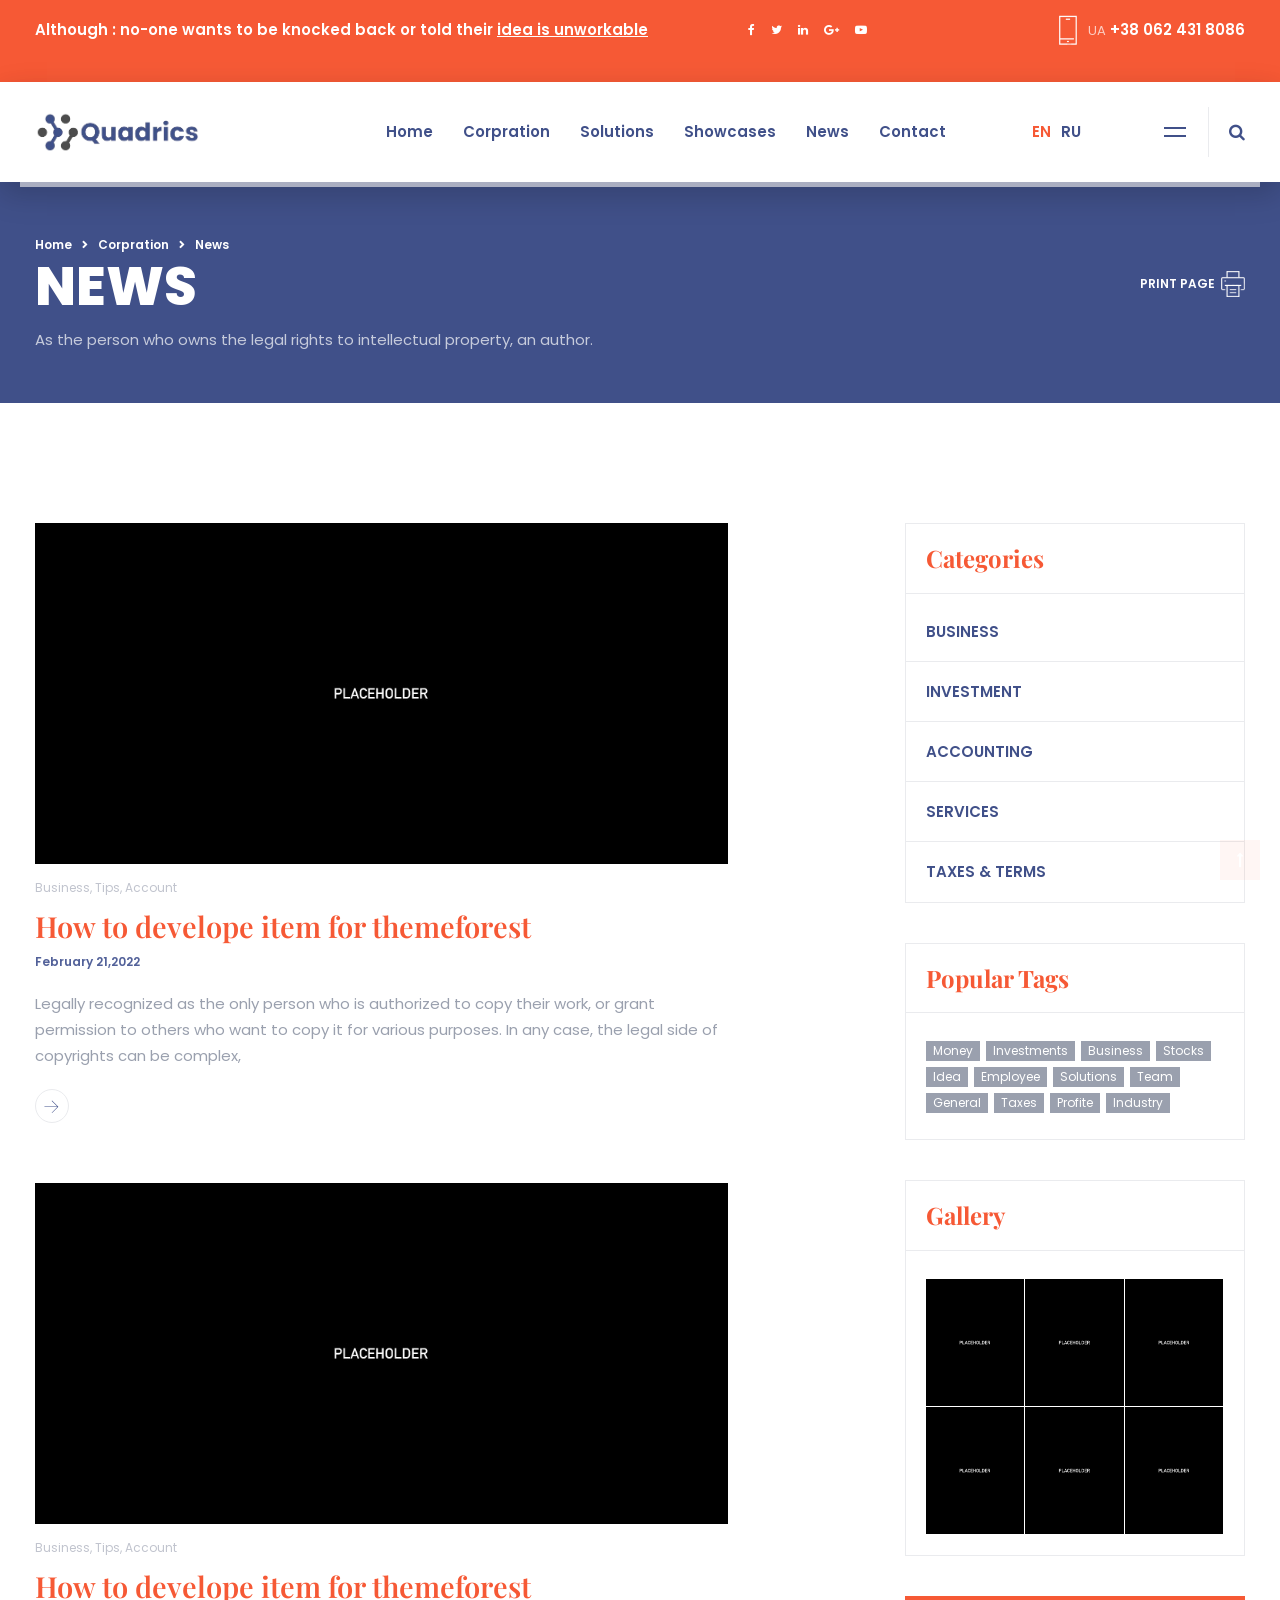
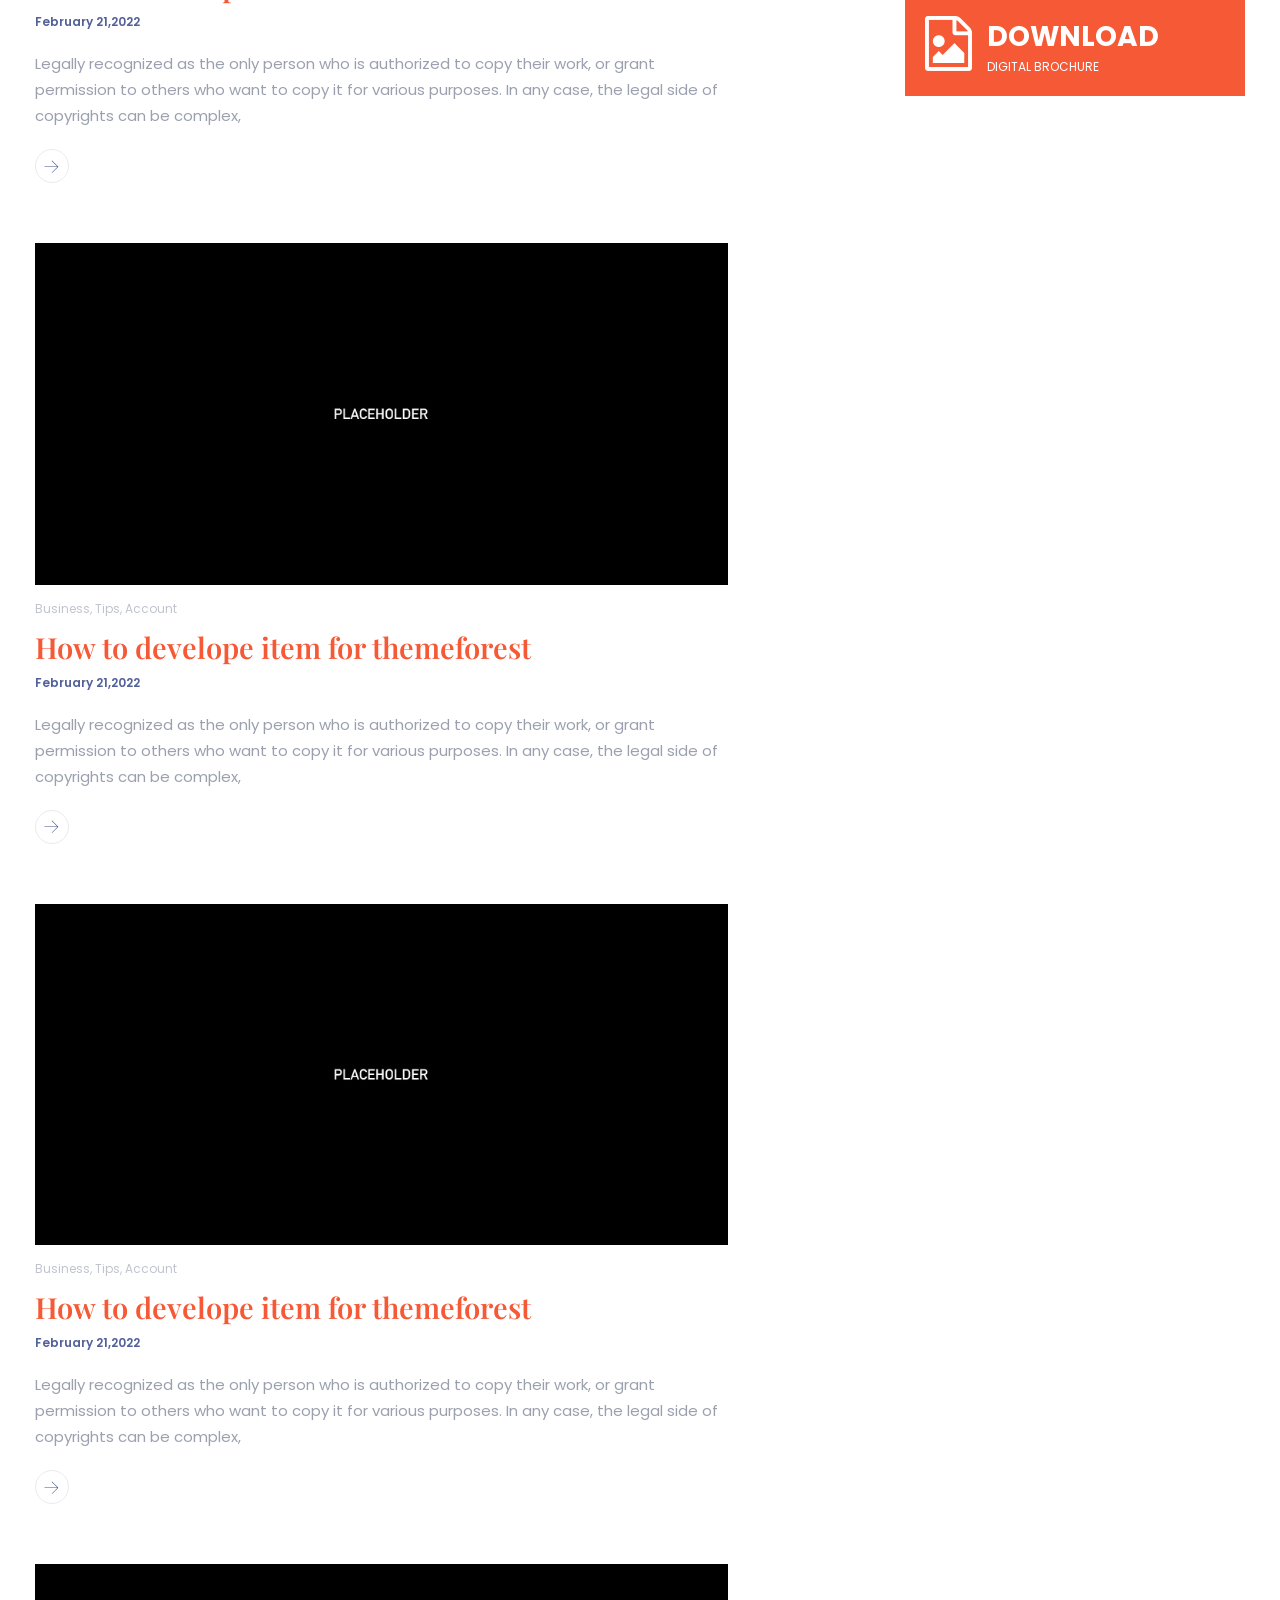
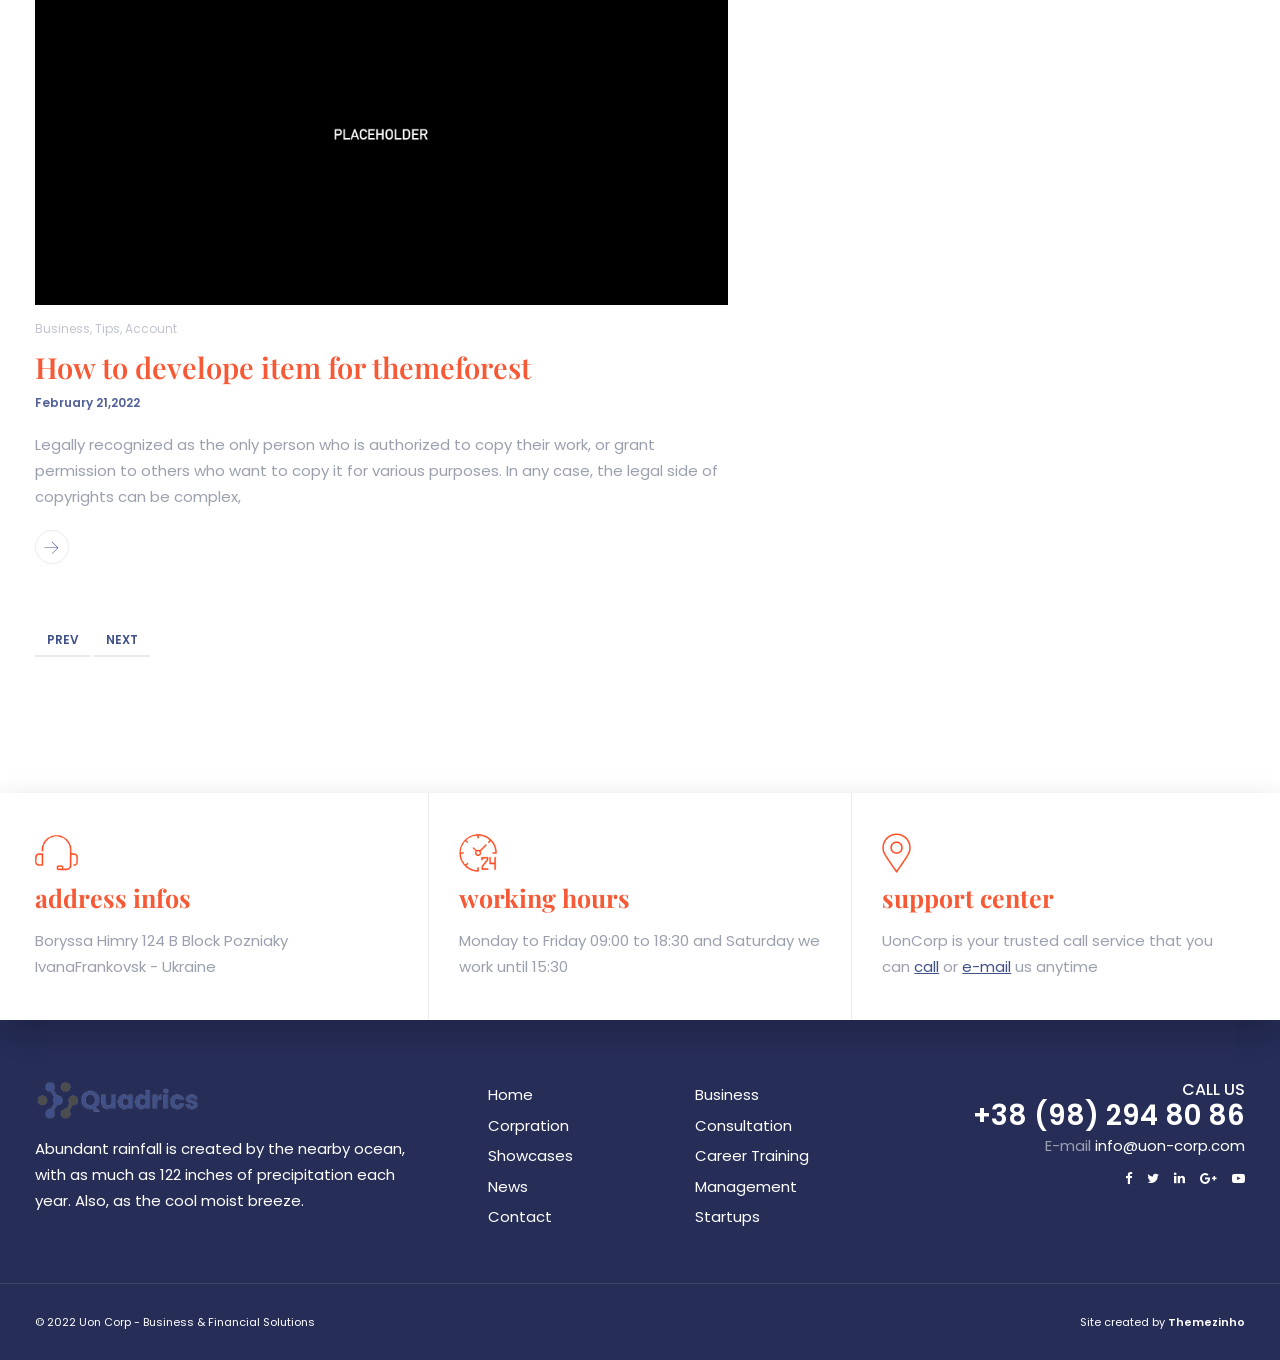
<file: news-sidebar-right.html>
<!doctype html>
<html lang="en">
<head>
<!-- META TAGS -->
<meta charset="utf-8">
<meta name="viewport" content="width=device-width, initial-scale=1, shrink-to-fit=no">
<title>Uon Corp | Business Solutions Consulting Companies</title>
<meta name="author" content="Themezinho">
<meta name="description" content="Uon Corp | Business Solutions Consulting Companies">
<meta name="keywords" content="business, corporate, uon, corps, template, carousel, parallax, office, team">

<!-- SOCIAL MEDIA META -->
<meta property="og:description" content="Uon Corp | Business Solutions Consulting Companies">
<meta property="og:image" content="http://www.themezinho.net/uon/preview.png">
<meta property="og:site_name" content="uon">
<meta property="og:title" content="uon">
<meta property="og:type" content="website">
<meta property="og:url" content="http://www.themezinho.net/uon">

<!-- TWITTER META -->
<meta name="twitter:card" content="summary">
<meta name="twitter:site" content="@uon">
<meta name="twitter:creator" content="@uon">
<meta name="twitter:title" content="uon">
<meta name="twitter:description" content="Uon Corp | Business Solutions Consulting Companies">
<meta name="twitter:image" content="http://www.themezinho.net/uon/preview.png">

<!-- FAVICON FILES -->
<link href="ico/apple-touch-icon-144-precomposed.png" rel="apple-touch-icon" sizes="144x144">
<link href="ico/apple-touch-icon-114-precomposed.png" rel="apple-touch-icon" sizes="114x114">
<link href="ico/apple-touch-icon-72-precomposed.png" rel="apple-touch-icon" sizes="72x72">
<link href="ico/apple-touch-icon-57-precomposed.png" rel="apple-touch-icon">
<link href="ico/favicon.png" rel="shortcut icon">

<!-- CSS FILES -->
<link rel="stylesheet" href="css/animate.min.css">
<link rel="stylesheet" href="css/font-awesome.min.css">
<link rel="stylesheet" href="css/flipbox.min.css">
<link rel="stylesheet" href="css/timeline.css">
<link rel="stylesheet" href="css/odometer.min.css">
<link rel="stylesheet" href="css/fancybox.min.css">
<link rel="stylesheet" href="css/swiper.min.css">
<link rel="stylesheet" href="css/bootstrap.min.css">
<link rel="stylesheet" href="css/style.css">
</head>
<body>
<div class="search-box">
  <div class="close-btn"> <span></span> <span></span> </div>
  <!-- end close-btn -->
  <form>
    <input type="search" placeholder="Type here to search...">
    <h6>Type above and press enter or press close to cancel.</h6>
  </form>
</div>
<!-- end search-box -->
<aside class="sandwich-menu">
  <div class="logo"> <img src="images/logo.png" alt="Image"> </div>
  <!-- end logo -->
   <ul class="nav-menu">
        <li><a href="index.html">Home</a></li>
        <li><a href="#">Corpration</a>
          <ul class="dropdown">
            <li><a href="about-us.html">About Us</a></li>
            <li><a href="mission-vision.html">Mission - Vision</a></li>
            <li><a href="team-members.html">Team Members</a></li>
            <li><a href="prices.html">Prices</a></li>
            <li><a href="our-offices.html">Our Offices</a></li>
            <li><a href="press-releases.html">Press Releases</a></li>
            <li><a href="clients.html">Clients</a></li>
            <li><a href="career.html">Career</a></li>
            <li><a href="faq.html">FAQ</a></li>
            <li><a href="404-error.html">404 Error</a></li>
          </ul>
        </li>
        <li><a href="#">Solutions</a>
          <ul class="dropdown">
            <li><a href="#">Business</a>
              <ul class="dropdown">
                <li><a href="solutions01.html">Business Development</a></li>
                <li><a href="solutions02.html">Partners Investment</a>
                  <ul class="dropdown">
                    <li><a href="#">Testing Dropdown</a></li>
                    <li><a href="#">Dropdown Investment</a></li>
                    <li><a href="#">System Dropdown</a></li>
                    <li><a href="#">Dropdown Stratagies</a></li>
                  </ul>
                </li>
                <li><a href="solutions03.html">System Tips & Tricks</a></li>
                <li><a href="solutions04.html">Business Stratagies</a></li>
              </ul>
            </li>
            <li><a href="solutions05.html">Consultation</a></li>
            <li><a href="solutions06.html">Career</a></li>
            <li><a href="solutions07.html">Training</a></li>
            <li><a href="solutions08.html">Management</a></li>
            <li><a href="solutions09.html">Startups</a></li>
          </ul>
        </li>
        <li><a href="showcases.html">Showcases</a></li>
        <li><a href="#">News</a>
        <ul class="dropdown">
            <li><a href="news-sidebar-left.html">w Sidebar Left</a></li>
            <li><a href="news-sidebar-right.html">w Sidebar Right</a></li>
            <li><a href="news-sidebar-nosidebar.html">without Sidebar</a></li>
            <li><a href="news-single-sidebar-left.html">w Sidebar Left Single</a></li>
            <li><a href="news-single-sidebar-right.html">w Sidebar right Single</a></li>
            <li><a href="news-single-nosidebar.html">without Sidebar Single</a></li>
          </ul>
          </li>
        <li><a href="contact.html">Contact</a></li>
      </ul>
      <!-- end nav-menu -->
  <p>Uon is a creative multi-concept Themeforest layout will help business owners create awesome websites.</p>
  <ul class="photo-gallery">
    <li><a href="images/image04.jpg" data-fancybox><img src="images/image04.jpg" alt="Image"></a></li>
    <li><a href="images/image05.jpg" data-fancybox><img src="images/image05.jpg" alt="Image"></a></li>
    <li><a href="images/image06.jpg" data-fancybox><img src="images/image06.jpg" alt="Image"></a></li>
    <li><a href="images/image07.jpg" data-fancybox><img src="images/image07.jpg" alt="Image"></a></li>
  </ul>
  <address>
  <p>Boryssa Himry 124 B Block Pozniaky <br>
    IvanaFrankovsk - Ukraine</p>
  <p>+38 (98) 294 80 86<br>
    E-mail <a href="#">info@uon-corp.com</a></p>
  </address>
  <ul class="social-media">
    <li><a href="#"><i class="fa fa-facebook"></i></a></li>
    <li><a href="#"><i class="fa fa-twitter"></i></a></li>
    <li><a href="#"><i class="fa fa-linkedin"></i></a></li>
    <li><a href="#"><i class="fa fa-google-plus"></i></a></li>
    <li><a href="#"><i class="fa fa-youtube-play"></i></a></li>
  </ul>
  <!-- end social-media --> 
  <span class="copyright">© 2022 Uon Corp - Business & Financial Solutionss</span> </aside>
<!-- end sandwich-menu -->
<header class="header">
  <div class="topbar">
    <div class="container">
      <div class="tagline"> Although : no-one wants to be knocked back or told their <u>idea is unworkable</u></div>
      <!-- end tagline -->
      <ul class="social-media">
        <li><a href="#" data-toggle="tooltip" data-placement="bottom" title="Facebook"><i class="fa fa-facebook"></i></a></li>
        <li><a href="#" data-toggle="tooltip" data-placement="bottom" title="Twitter"><i class="fa fa-twitter"></i></a></li>
        <li><a href="#" data-toggle="tooltip" data-placement="bottom" title="Linkedin"><i class="fa fa-linkedin"></i></a></li>
        <li><a href="#" data-toggle="tooltip" data-placement="bottom" title="Google+"><i class="fa fa-google-plus"></i></a></li>
        <li><a href="#" data-toggle="tooltip" data-placement="bottom" title="Youtube"><i class="fa fa-youtube-play"></i></a></li>
      </ul>
      <!-- end social-media -->
      <div class="phone"><img src="images/icon-phone.png" alt="Image"> <span><b>UA</b> +38 062 431 8086</span></div>
      <!-- end phone --> 
    </div>
    <!-- end container --> 
  </div>
  <!-- end topbar -->
  <nav class="navbar">
    <div class="container">
      <div class="logo"> <a href="#"> <img src="images/logo.png" alt="Image"> </a> </div>
      <!-- end logo -->
      <ul class="nav-menu">
        <li><a href="index.html">Home</a></li>
        <li><a href="#">Corpration</a>
          <ul class="dropdown">
            <li><a href="about-us.html">About Us</a></li>
            <li><a href="mission-vision.html">Mission - Vision</a></li>
            <li><a href="team-members.html">Team Members</a></li>
            <li><a href="prices.html">Prices</a></li>
            <li><a href="our-offices.html">Our Offices</a></li>
            <li><a href="press-releases.html">Press Releases</a></li>
            <li><a href="clients.html">Clients</a></li>
            <li><a href="career.html">Career</a></li>
            <li><a href="faq.html">FAQ</a></li>
            <li><a href="404-error.html">404 Error</a></li>
          </ul>
        </li>
        <li><a href="#">Solutions</a>
          <ul class="dropdown">
            <li><a href="#">Business</a>
              <ul class="dropdown">
                <li><a href="solutions01.html">Business Development</a></li>
                <li><a href="solutions02.html">Partners Investment</a>
                  <ul class="dropdown">
                    <li><a href="#">Testing Dropdown</a></li>
                    <li><a href="#">Dropdown Investment</a></li>
                    <li><a href="#">System Dropdown</a></li>
                    <li><a href="#">Dropdown Stratagies</a></li>
                  </ul>
                </li>
                <li><a href="solutions03.html">System Tips & Tricks</a></li>
                <li><a href="solutions04.html">Business Stratagies</a></li>
              </ul>
            </li>
            <li><a href="solutions05.html">Consultation</a></li>
            <li><a href="solutions06.html">Career</a></li>
            <li><a href="solutions07.html">Training</a></li>
            <li><a href="solutions08.html">Management</a></li>
            <li><a href="solutions09.html">Startups</a></li>
          </ul>
        </li>
        <li><a href="showcases.html">Showcases</a></li>
        <li><a href="#">News</a>
        <ul class="dropdown">
            <li><a href="news-sidebar-left.html">w Sidebar Left</a></li>
            <li><a href="news-sidebar-right.html">w Sidebar Right</a></li>
            <li><a href="news-sidebar-nosidebar.html">without Sidebar</a></li>
            <li><a href="news-single-sidebar-left.html">w Sidebar Left Single</a></li>
            <li><a href="news-single-sidebar-right.html">w Sidebar right Single</a></li>
            <li><a href="news-single-nosidebar.html">without Sidebar Single</a></li>
          </ul>
          </li>
        <li><a href="contact.html">Contact</a></li>
      </ul>
      <!-- end nav-menu -->
      <ul class="language">
        <li><a href="#" class="active">EN</a></li>
        <li><a href="#">RU</a></li>
      </ul>
      <!-- end language -->
      <div class="search-btn"> <i class="fa fa-search"></i> </div>
      <!-- end search-btn -->
      <div class="sandwich-btn"> <span></span> <span></span> <span></span> </div>
      <!-- end sandwich-btn -->
      <div class="bottom-bar"></div>
      <!-- end bottom-bar --> 
    </div>
    <!-- end container --> 
  </nav>
  <!-- end navbar --> 
</header>
<!-- end header -->
<section class="page-header">
	<div class="container">
	 <a href="javascript:window.print()" class="print">PRINT PAGE <img src="images/icon-print.png" alt="Image"></a>
		 <ol class="breadcrumb">
			<li class="breadcrumb-item"><a href="#">Home</a></li>
			<li class="breadcrumb-item"><a href="#">Corpration</a></li>
			<li class="breadcrumb-item active" aria-current="page">News</li>
		  </ol>
		  <h2>NEWS</h2>
		  <p>As the person who owns the legal rights to intellectual property, an author.</p>
	</div>
	<!-- end container -->
</section>
<!-- end page-header -->
  <section class="blog">
    <div class="container">
      <div class="row justify-content-center">
        <div class="col-md-7 col-12">
         <div class="post wow fadeIn">
         	<figure class="post-image"> <img src="images/news01.jpg" alt="Image"></figure>
         	<div class="post-content">
         		<span>Business, Tips, Account</span>
          <h4>How to develope item for themeforest</h4>
          <small>February 21,2022</small>
          <p>Legally recognized as the only person who is authorized to copy their work, or grant permission to others who want to copy it for various purposes. In any case, the legal side of copyrights can be complex,</p>
          <a href="news-single.html"><img src="images/icon-right-arrow.svg" alt="Image"></a>
         	</div>
         	<!-- end post-content -->
         </div>
         <!-- end post -->
          <div class="post wow fadeIn">
         	<figure class="post-image"> <img src="images/news02.jpg" alt="Image"></figure>
         	<div class="post-content">
         		<span>Business, Tips, Account</span>
          <h4>How to develope item for themeforest</h4>
          <small>February 21,2022</small>
          <p>Legally recognized as the only person who is authorized to copy their work, or grant permission to others who want to copy it for various purposes. In any case, the legal side of copyrights can be complex,</p>
          <a href="news-single.html"><img src="images/icon-right-arrow.svg" alt="Image"></a>
         	</div>
         	<!-- end post-content -->
         </div>
         <!-- end post -->
          <div class="post wow fadeIn">
         	<figure class="post-image"> <img src="images/news03.jpg" alt="Image"></figure>
         	<div class="post-content">
         		<span>Business, Tips, Account</span>
          <h4>How to develope item for themeforest</h4>
          <small>February 21,2022</small>
          <p>Legally recognized as the only person who is authorized to copy their work, or grant permission to others who want to copy it for various purposes. In any case, the legal side of copyrights can be complex,</p>
          <a href="news-single.html"><img src="images/icon-right-arrow.svg" alt="Image"></a>
         	</div>
         	<!-- end post-content -->
         </div>
         <!-- end post -->
          <div class="post wow fadeIn">
         	<figure class="post-image"> <img src="images/news04.jpg" alt="Image"></figure>
         	<div class="post-content">
         		<span>Business, Tips, Account</span>
          <h4>How to develope item for themeforest</h4>
          <small>February 21,2022</small>
          <p>Legally recognized as the only person who is authorized to copy their work, or grant permission to others who want to copy it for various purposes. In any case, the legal side of copyrights can be complex,</p>
          <a href="news-single.html"><img src="images/icon-right-arrow.svg" alt="Image"></a>
         	</div>
         	<!-- end post-content -->
         </div>
         <!-- end post -->
          <div class="post wow fadeIn">
         	<figure class="post-image"> <img src="images/news05.jpg" alt="Image"></figure>
         	<div class="post-content">
         		<span>Business, Tips, Account</span>
          <h4>How to develope item for themeforest</h4>
          <small>February 21,2022</small>
          <p>Legally recognized as the only person who is authorized to copy their work, or grant permission to others who want to copy it for various purposes. In any case, the legal side of copyrights can be complex,</p>
          <a href="news-single.html"><img src="images/icon-right-arrow.svg" alt="Image"></a>
         	</div>
         	<!-- end post-content -->
         </div>
         <!-- end post -->
          <ul class="pagination wow fadeIn">
    <li class="page-item">
      <a class="page-link" href="#" tabindex="-1">PREV</a>
    </li>
    <li class="page-item">
      <a class="page-link" href="#">NEXT</a>
    </li>
  </ul>
        </div>
        <!-- end col-7 -->
        <div class="col-md-5 col-12">
          <aside class="sidebar">
            <div class="widget categories wow fadeIn">
              <h4 class="widget-title">Categories</h4>
              <ul>
                <li class="active"><a href="#">BUSINESS</a></li>
                <li><a href="#">INVESTMENT</a></li>
                <li><a href="#">ACCOUNTING</a></li>
                <li><a href="#">SERVICES</a></li>
                <li><a href="#">TAXES & TERMS</a></li>
              </ul>
              <!-- end side-menu --> 
            </div>
            <!-- end widget -->
            <div class="widget tags wow fadeIn">
              <h4 class="widget-title">Popular Tags</h4>
              <ul>
                <li><a href="#">Money</a></li>
                <li><a href="#">Investments</a></li>
                <li><a href="#">Business</a></li>
                <li><a href="#">Stocks</a></li>
                <li><a href="#">Idea</a></li>
                <li><a href="#">Employee</a></li>
                <li><a href="#">Solutions</a></li>
                <li><a href="#">Team</a></li>
                <li><a href="#">General</a></li>
                <li><a href="#">Taxes</a></li>
                <li><a href="#">Profite</a></li>
                <li><a href="#">Industry</a></li>
              </ul>
            </div>
            <!-- end widget -->
            <div class="widget gallery wow fadeIn">
              <h4 class="widget-title">Gallery</h4>
              <ul>
                <li><a href="images/image04.jpg" data-fancybox="gallery"><img src="images/image04.jpg" alt="Image"></a></li>
                <li><a href="images/image05.jpg" data-fancybox="gallery"><img src="images/image05.jpg" alt="Image"></a></li>
                <li><a href="images/image06.jpg" data-fancybox="gallery"><img src="images/image06.jpg" alt="Image"></a></li>
                <li><a href="images/image07.jpg" data-fancybox="gallery"><img src="images/image07.jpg" alt="Image"></a></li>
                <li><a href="images/image08.jpg" data-fancybox="gallery"><img src="images/image08.jpg" alt="Image"></a></li>
                <li><a href="images/image09.jpg" data-fancybox="gallery"><img src="images/image09.jpg" alt="Image"></a></li>
              </ul>
              <!-- end gallery --> 
            </div>
            <!-- end widget -->
            <div class="widget download-box wow fadeIn">
              <i class="fa fa-file-image-o"></i> <a href="#">DOWNLOAD</a> <small>DIGITAL BROCHURE</small> 
            </div>
            <!-- end widget --> 
          </aside>
          <!-- end side-bar --> 
        </div>
        <!-- end col-5 --> 
      </div>
      <!-- end row --> 
    </div>
    <!-- end container --> 
  </section>
  <!-- end blog --> 
<footer class="footer">
  <div class="contact-wrapper">
    <div class="container">
      <div class="content-box wow fadeIn"> <img src="images/footer-icon01.png" alt="Image">
        <h3>address infos</h3>
        <p>Boryssa Himry 124 B Block Pozniaky IvanaFrankovsk - Ukraine</p>
      </div>
      <!-- end content-box -->
      <div class="content-box wow fadeIn"> <img src="images/footer-icon02.png" alt="Image">
        <h3>working hours</h3>
        <p>Monday to Friday 09:00 to 18:30 and Saturday we work until 15:30</p>
      </div>
      <!-- end content-box -->
      <div class="content-box wow fadeIn"> <img src="images/footer-icon03.png" alt="Image">
        <h3>support center</h3>
        <p>UonCorp is your trusted call service that you can <a href="#">call</a> or <a href="#">e-mail</a> us anytime</p>
      </div>
      <!-- end content-box --> 
    </div>
    <!-- end container --> 
  </div>
  <!-- end contact-wrapper -->
  <div class="content-wrapper">
    <div class="container">
      <div class="row">
        <div class="col-lg-4 wow fadeIn"> <img src="images/logo.png" alt="Image" class="logo">
          <p>Abundant rainfall is created by the nearby ocean, with as much as 122 inches of precipitation each year. Also, as the cool moist breeze.</p>
        </div>
        <!-- end col-4 -->
        <div class="col-lg-2 col-md-6 wow fadeIn">
          <ul class="footer-menu">
            <li><a href="#">Home</a></li>
            <li><a href="#">Corpration</a></li>
            <li><a href="#">Showcases</a></li>
            <li><a href="#">News</a></li>
            <li><a href="#">Contact</a></li>
          </ul>
        </div>
        <!-- end col-2 -->
        <div class="col-lg-2 col-md-6 wow fadeIn">
          <ul class="footer-menu">
            <li><a href="#">Business</a></li>
            <li><a href="#">Consultation</a></li>
            <li><a href="#">Career Training</a></li>
            <li><a href="#">Management</a></li>
            <li><a href="#">Startups</a></li>
          </ul>
        </div>
        <!-- end col-2 -->
        <div class="col-lg-4 wow fadeIn">
          <div class="contact-box">
            <h5>CALL US</h5>
            <h3>+38 (98) 294 80 86</h3>
            <p>E-mail <a href="#">info@uon-corp.com</a></p>
            <ul>
              <li><a href="#"><i class="fa fa-facebook"></i></a></li>
              <li><a href="#"><i class="fa fa-twitter"></i></a></li>
              <li><a href="#"><i class="fa fa-linkedin"></i></a></li>
              <li><a href="#"><i class="fa fa-google-plus"></i></a></li>
              <li><a href="#"><i class="fa fa-youtube-play"></i></a></li>
            </ul>
          </div>
          <!-- end contact-box --> 
        </div>
        <!-- end col-4 --> 
      </div>
      <!-- end row --> 
    </div>
    <!-- end container --> 
  </div>
  <!-- end content-wrapper -->
  <div class="sub-footer wow fadeIn">
    <div class="container"> <span class="copyright">© 2022 Uon Corp - Business & Financial Solutions</span> <span class="creation">Site created by <a href="#">Themezinho</a></span> </div>
    <!-- end container --> 
  </div>
  <!-- end sub-footer --> 
</footer>
<!-- end footer --> 
<a href="#" class="scrollup"><i class="fa fa-long-arrow-up" aria-hidden="true"></i></a> 

<!-- JS FILES --> 
<script src="js/jquery.min.js"></script> 
<script src="js/popper.min.js"></script> 
<script src="js/bootstrap.min.js"></script> 
<script src="js/fancybox.min.js"></script> 
<script src="js/odometer.min.js"></script> 
<script src="js/timeline.js"></script> 
<script src="js/swiper.min.js"></script> 
<script src="js/isotope.min.js"></script> 
<script src="js/wow.min.js"></script> 
<script src="js/imagesloaded.pkgd.min.js"></script> 
<script src="js/scripts.js"></script>
</body>
</html>
</file>
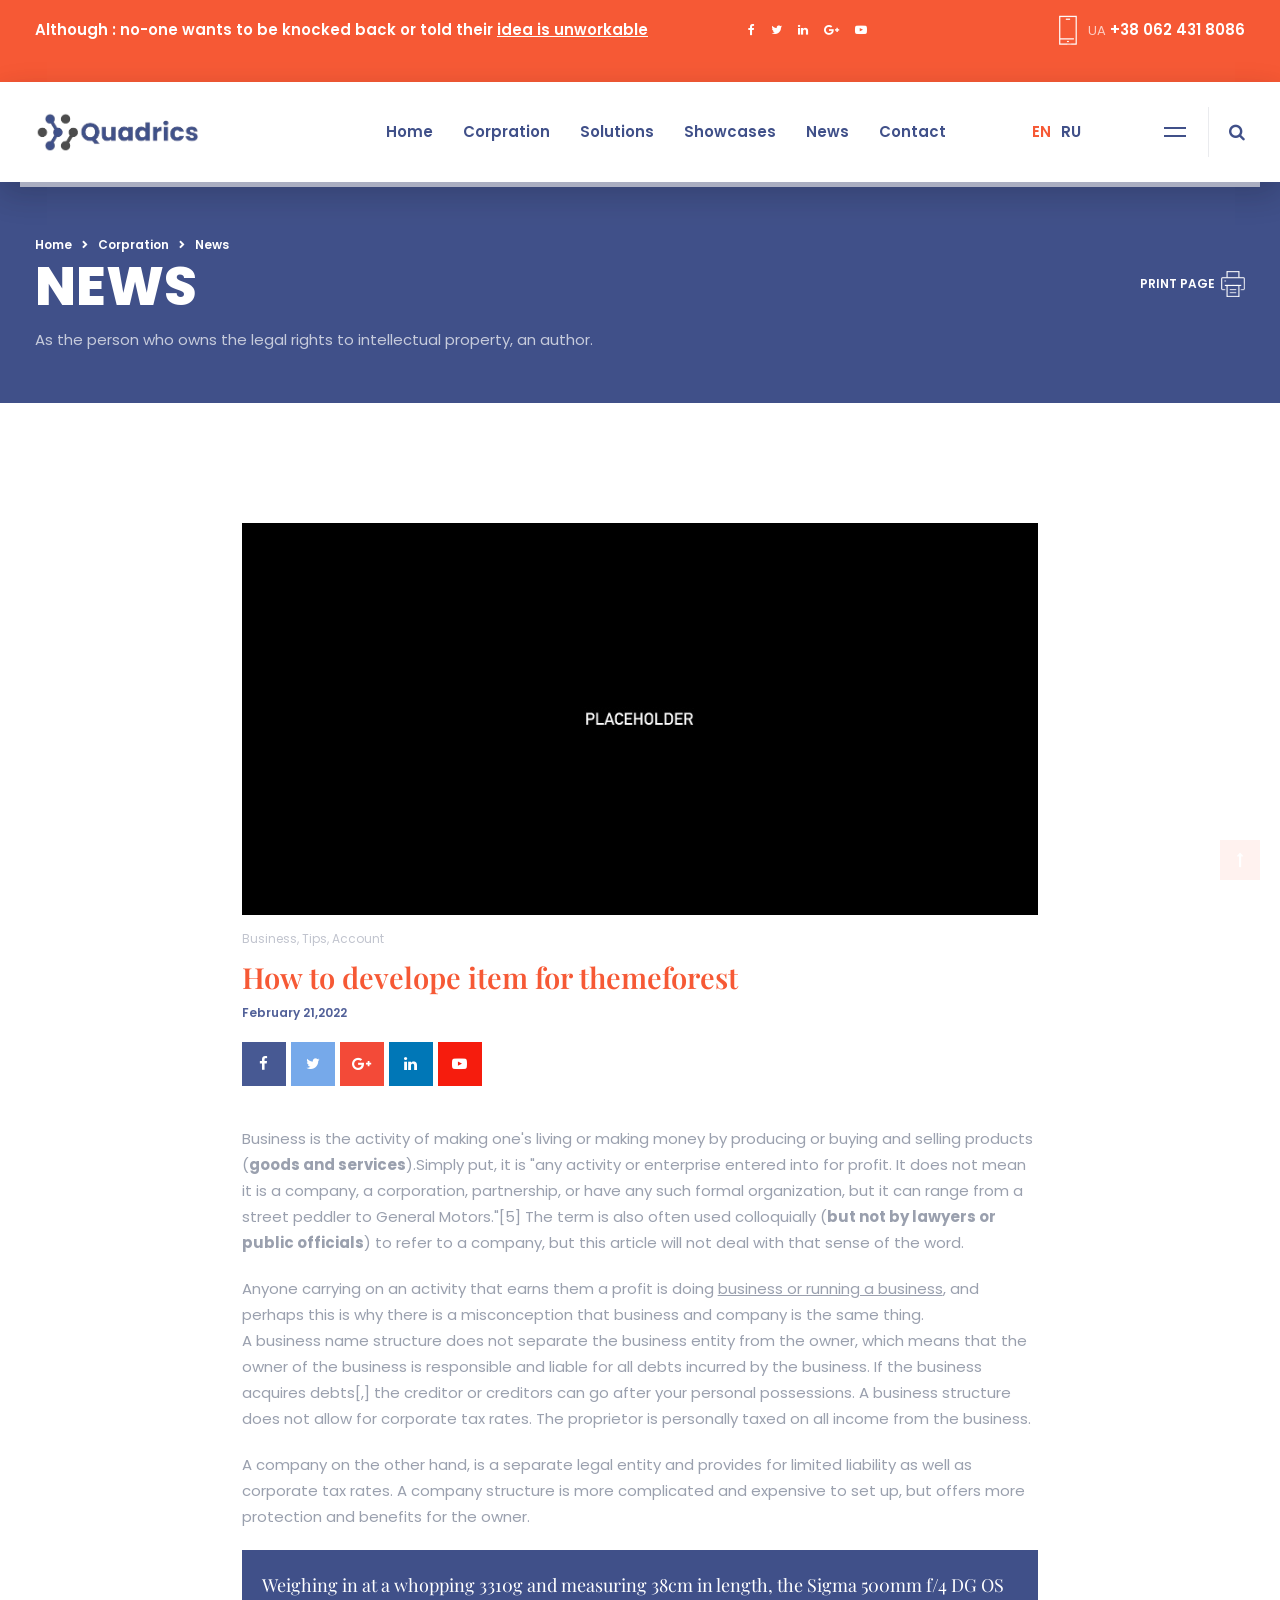
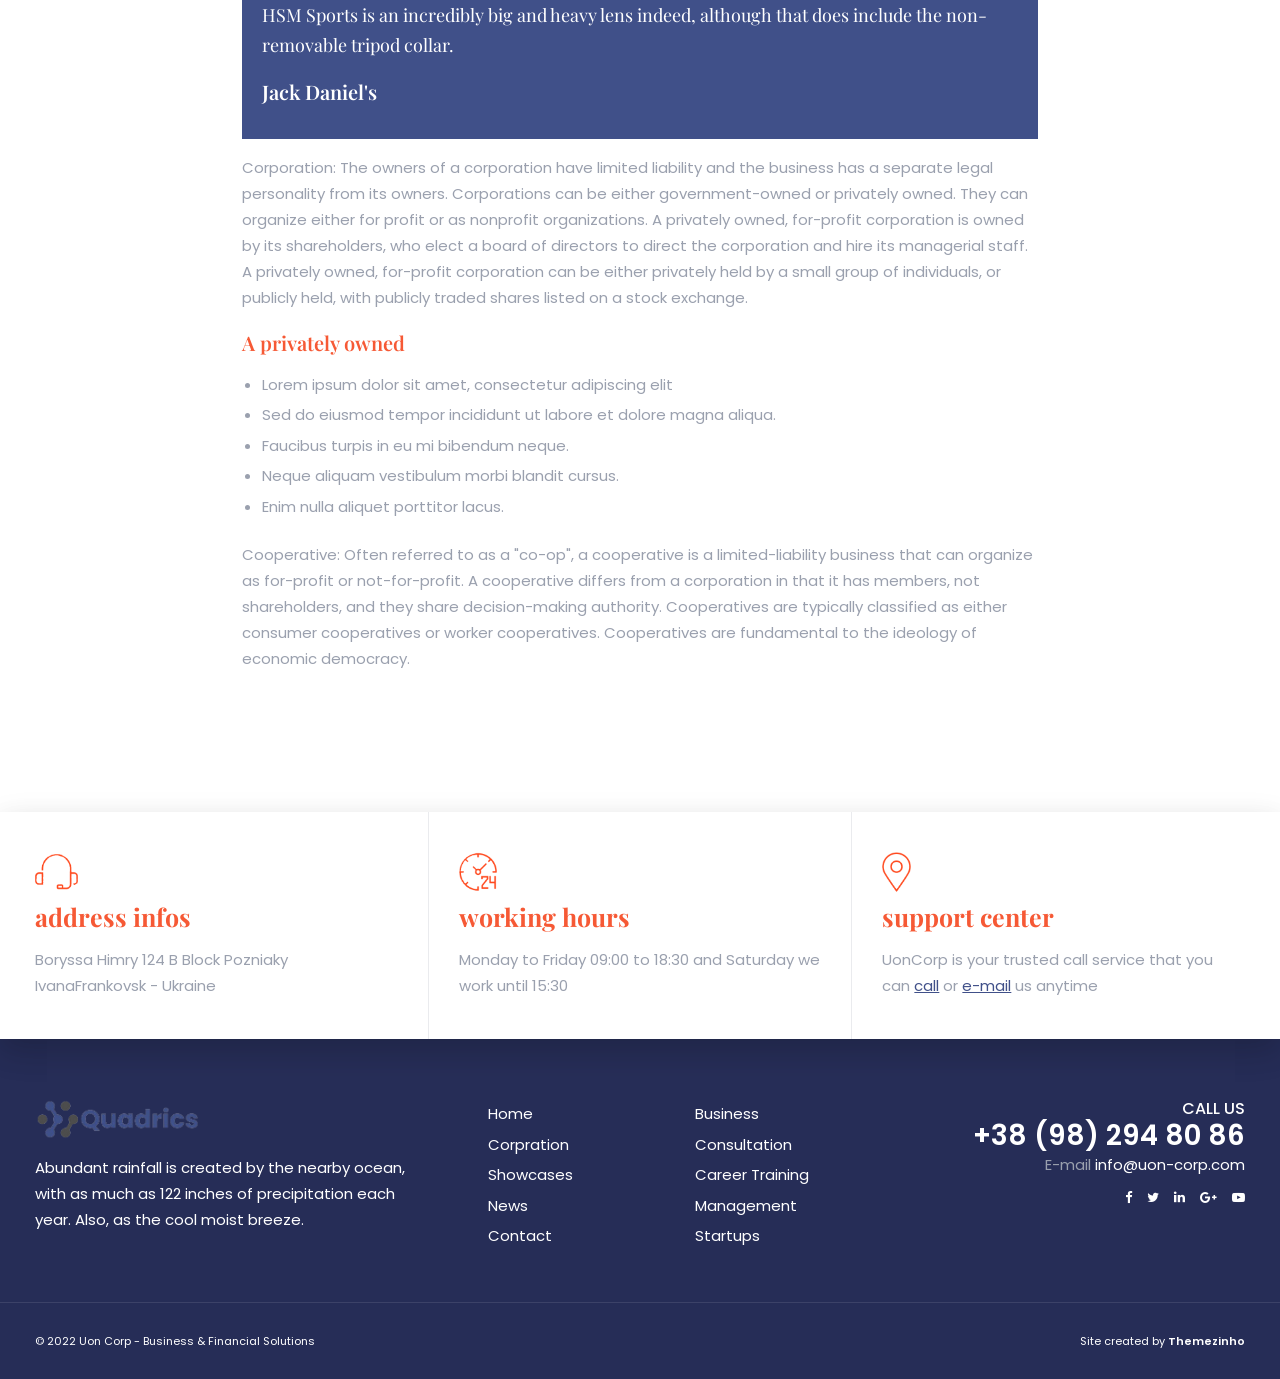
<file: news-single-nosidebar.html>
<!doctype html>
<html lang="en">
<head>
<!-- META TAGS -->
<meta charset="utf-8">
<meta name="viewport" content="width=device-width, initial-scale=1, shrink-to-fit=no">
<title>Uon Corp | Business Solutions Consulting Companies</title>
<meta name="author" content="Themezinho">
<meta name="description" content="Uon Corp | Business Solutions Consulting Companies">
<meta name="keywords" content="business, corporate, uon, corps, template, carousel, parallax, office, team">

<!-- SOCIAL MEDIA META -->
<meta property="og:description" content="Uon Corp | Business Solutions Consulting Companies">
<meta property="og:image" content="http://www.themezinho.net/uon/preview.png">
<meta property="og:site_name" content="uon">
<meta property="og:title" content="uon">
<meta property="og:type" content="website">
<meta property="og:url" content="http://www.themezinho.net/uon">

<!-- TWITTER META -->
<meta name="twitter:card" content="summary">
<meta name="twitter:site" content="@uon">
<meta name="twitter:creator" content="@uon">
<meta name="twitter:title" content="uon">
<meta name="twitter:description" content="Uon Corp | Business Solutions Consulting Companies">
<meta name="twitter:image" content="http://www.themezinho.net/uon/preview.png">

<!-- FAVICON FILES -->
<link href="ico/apple-touch-icon-144-precomposed.png" rel="apple-touch-icon" sizes="144x144">
<link href="ico/apple-touch-icon-114-precomposed.png" rel="apple-touch-icon" sizes="114x114">
<link href="ico/apple-touch-icon-72-precomposed.png" rel="apple-touch-icon" sizes="72x72">
<link href="ico/apple-touch-icon-57-precomposed.png" rel="apple-touch-icon">
<link href="ico/favicon.png" rel="shortcut icon">

<!-- CSS FILES -->
<link rel="stylesheet" href="css/animate.min.css">
<link rel="stylesheet" href="css/font-awesome.min.css">
<link rel="stylesheet" href="css/flipbox.min.css">
<link rel="stylesheet" href="css/timeline.css">
<link rel="stylesheet" href="css/odometer.min.css">
<link rel="stylesheet" href="css/fancybox.min.css">
<link rel="stylesheet" href="css/swiper.min.css">
<link rel="stylesheet" href="css/bootstrap.min.css">
<link rel="stylesheet" href="css/style.css">
</head>
<body>
<div class="search-box">
  <div class="close-btn"> <span></span> <span></span> </div>
  <!-- end close-btn -->
  <form>
    <input type="search" placeholder="Type here to search...">
    <h6>Type above and press enter or press close to cancel.</h6>
  </form>
</div>
<!-- end search-box -->
<aside class="sandwich-menu">
  <div class="logo"> <img src="images/logo.png" alt="Image"> </div>
  <!-- end logo -->
   <ul class="nav-menu">
        <li><a href="index.html">Home</a></li>
        <li><a href="#">Corpration</a>
          <ul class="dropdown">
            <li><a href="about-us.html">About Us</a></li>
            <li><a href="mission-vision.html">Mission - Vision</a></li>
            <li><a href="team-members.html">Team Members</a></li>
            <li><a href="prices.html">Prices</a></li>
            <li><a href="our-offices.html">Our Offices</a></li>
            <li><a href="press-releases.html">Press Releases</a></li>
            <li><a href="clients.html">Clients</a></li>
            <li><a href="career.html">Career</a></li>
            <li><a href="faq.html">FAQ</a></li>
            <li><a href="404-error.html">404 Error</a></li>
          </ul>
        </li>
        <li><a href="#">Solutions</a>
          <ul class="dropdown">
            <li><a href="#">Business</a>
              <ul class="dropdown">
                <li><a href="solutions01.html">Business Development</a></li>
                <li><a href="solutions02.html">Partners Investment</a>
                  <ul class="dropdown">
                    <li><a href="#">Testing Dropdown</a></li>
                    <li><a href="#">Dropdown Investment</a></li>
                    <li><a href="#">System Dropdown</a></li>
                    <li><a href="#">Dropdown Stratagies</a></li>
                  </ul>
                </li>
                <li><a href="solutions03.html">System Tips & Tricks</a></li>
                <li><a href="solutions04.html">Business Stratagies</a></li>
              </ul>
            </li>
            <li><a href="solutions05.html">Consultation</a></li>
            <li><a href="solutions06.html">Career</a></li>
            <li><a href="solutions07.html">Training</a></li>
            <li><a href="solutions08.html">Management</a></li>
            <li><a href="solutions09.html">Startups</a></li>
          </ul>
        </li>
        <li><a href="showcases.html">Showcases</a></li>
        <li><a href="#">News</a>
        <ul class="dropdown">
            <li><a href="news-sidebar-left.html">w Sidebar Left</a></li>
            <li><a href="news-sidebar-right.html">w Sidebar Right</a></li>
            <li><a href="news-sidebar-nosidebar.html">without Sidebar</a></li>
            <li><a href="news-single-sidebar-left.html">w Sidebar Left Single</a></li>
            <li><a href="news-single-sidebar-right.html">w Sidebar right Single</a></li>
            <li><a href="news-single-nosidebar.html">without Sidebar Single</a></li>
          </ul>
          </li>
        <li><a href="contact.html">Contact</a></li>
      </ul>
      <!-- end nav-menu -->
  <p>Uon is a creative multi-concept Themeforest layout will help business owners create awesome websites.</p>
  <ul class="photo-gallery">
    <li><a href="images/image04.jpg" data-fancybox><img src="images/image04.jpg" alt="Image"></a></li>
    <li><a href="images/image05.jpg" data-fancybox><img src="images/image05.jpg" alt="Image"></a></li>
    <li><a href="images/image06.jpg" data-fancybox><img src="images/image06.jpg" alt="Image"></a></li>
    <li><a href="images/image07.jpg" data-fancybox><img src="images/image07.jpg" alt="Image"></a></li>
  </ul>
  <address>
  <p>Boryssa Himry 124 B Block Pozniaky <br>
    IvanaFrankovsk - Ukraine</p>
  <p>+38 (98) 294 80 86<br>
    E-mail <a href="#">info@uon-corp.com</a></p>
  </address>
  <ul class="social-media">
    <li><a href="#"><i class="fa fa-facebook"></i></a></li>
    <li><a href="#"><i class="fa fa-twitter"></i></a></li>
    <li><a href="#"><i class="fa fa-linkedin"></i></a></li>
    <li><a href="#"><i class="fa fa-google-plus"></i></a></li>
    <li><a href="#"><i class="fa fa-youtube-play"></i></a></li>
  </ul>
  <!-- end social-media --> 
  <span class="copyright">© 2022 Uon Corp - Business & Financial Solutionss</span> </aside>
<!-- end sandwich-menu -->
<header class="header">
  <div class="topbar">
    <div class="container">
      <div class="tagline"> Although : no-one wants to be knocked back or told their <u>idea is unworkable</u></div>
      <!-- end tagline -->
      <ul class="social-media">
        <li><a href="#" data-toggle="tooltip" data-placement="bottom" title="Facebook"><i class="fa fa-facebook"></i></a></li>
        <li><a href="#" data-toggle="tooltip" data-placement="bottom" title="Twitter"><i class="fa fa-twitter"></i></a></li>
        <li><a href="#" data-toggle="tooltip" data-placement="bottom" title="Linkedin"><i class="fa fa-linkedin"></i></a></li>
        <li><a href="#" data-toggle="tooltip" data-placement="bottom" title="Google+"><i class="fa fa-google-plus"></i></a></li>
        <li><a href="#" data-toggle="tooltip" data-placement="bottom" title="Youtube"><i class="fa fa-youtube-play"></i></a></li>
      </ul>
      <!-- end social-media -->
      <div class="phone"><img src="images/icon-phone.png" alt="Image"> <span><b>UA</b> +38 062 431 8086</span></div>
      <!-- end phone --> 
    </div>
    <!-- end container --> 
  </div>
  <!-- end topbar -->
  <nav class="navbar">
    <div class="container">
      <div class="logo"> <a href="#"> <img src="images/logo.png" alt="Image"> </a> </div>
      <!-- end logo -->
      <ul class="nav-menu">
        <li><a href="index.html">Home</a></li>
        <li><a href="#">Corpration</a>
          <ul class="dropdown">
            <li><a href="about-us.html">About Us</a></li>
            <li><a href="mission-vision.html">Mission - Vision</a></li>
            <li><a href="team-members.html">Team Members</a></li>
            <li><a href="prices.html">Prices</a></li>
            <li><a href="our-offices.html">Our Offices</a></li>
            <li><a href="press-releases.html">Press Releases</a></li>
            <li><a href="clients.html">Clients</a></li>
            <li><a href="career.html">Career</a></li>
            <li><a href="faq.html">FAQ</a></li>
            <li><a href="404-error.html">404 Error</a></li>
          </ul>
        </li>
        <li><a href="#">Solutions</a>
          <ul class="dropdown">
            <li><a href="#">Business</a>
              <ul class="dropdown">
                <li><a href="solutions01.html">Business Development</a></li>
                <li><a href="solutions02.html">Partners Investment</a>
                  <ul class="dropdown">
                    <li><a href="#">Testing Dropdown</a></li>
                    <li><a href="#">Dropdown Investment</a></li>
                    <li><a href="#">System Dropdown</a></li>
                    <li><a href="#">Dropdown Stratagies</a></li>
                  </ul>
                </li>
                <li><a href="solutions03.html">System Tips & Tricks</a></li>
                <li><a href="solutions04.html">Business Stratagies</a></li>
              </ul>
            </li>
            <li><a href="solutions05.html">Consultation</a></li>
            <li><a href="solutions06.html">Career</a></li>
            <li><a href="solutions07.html">Training</a></li>
            <li><a href="solutions08.html">Management</a></li>
            <li><a href="solutions09.html">Startups</a></li>
          </ul>
        </li>
        <li><a href="showcases.html">Showcases</a></li>
        <li><a href="#">News</a>
        <ul class="dropdown">
            <li><a href="news-sidebar-left.html">w Sidebar Left</a></li>
            <li><a href="news-sidebar-right.html">w Sidebar Right</a></li>
            <li><a href="news-sidebar-nosidebar.html">without Sidebar</a></li>
            <li><a href="news-single-sidebar-left.html">w Sidebar Left Single</a></li>
            <li><a href="news-single-sidebar-right.html">w Sidebar right Single</a></li>
            <li><a href="news-single-nosidebar.html">without Sidebar Single</a></li>
          </ul>
          </li>
        <li><a href="contact.html">Contact</a></li>
      </ul>
      <!-- end nav-menu -->
      <ul class="language">
        <li><a href="#" class="active">EN</a></li>
        <li><a href="#">RU</a></li>
      </ul>
      <!-- end language -->
      <div class="search-btn"> <i class="fa fa-search"></i> </div>
      <!-- end search-btn -->
      <div class="sandwich-btn"> <span></span> <span></span> <span></span> </div>
      <!-- end sandwich-btn -->
      <div class="bottom-bar"></div>
      <!-- end bottom-bar --> 
    </div>
    <!-- end container --> 
  </nav>
  <!-- end navbar --> 
</header>
<!-- end header -->
<section class="page-header">
	<div class="container">
	 <a href="javascript:window.print()" class="print">PRINT PAGE <img src="images/icon-print.png" alt="Image"></a>
		 <ol class="breadcrumb">
			<li class="breadcrumb-item"><a href="#">Home</a></li>
			<li class="breadcrumb-item"><a href="#">Corpration</a></li>
			<li class="breadcrumb-item active" aria-current="page">News</li>
		  </ol>
		  <h2>NEWS</h2>
		  <p>As the person who owns the legal rights to intellectual property, an author.</p>
	</div>
	<!-- end container -->
</section>
<!-- end page-header -->
  <section class="blog">
    <div class="container">
      <div class="row justify-content-center">
        <div class="col-md-8 col-12">
         <div class="post no-margin">
         	<figure class="post-image"> <img src="images/news01.jpg" alt="Image"></figure>
         	<div class="post-content">
         		<span>Business, Tips, Account</span>
          <h4>How to develope item for themeforest</h4>
          <small>February 21,2022</small>
          <ul class="social-share">
			<li class="facebook"><a href="#"><i class="fa fa-facebook"></i></a></li>
			<li class="twitter"><a href="#"><i class="fa fa-twitter"></i></a></li>
			<li class="google-plus"><a href="#"><i class="fa fa-google-plus"></i></a></li>
			<li class="linkedin"><a href="#"><i class="fa fa-linkedin"></i></a></li>
			<li class="youtube"><a href="#"><i class="fa fa-youtube-play"></i></a></li>
		  </ul>
          <p>Business is the activity of making one's living or making money by producing or buying and selling products (<strong>goods and services</strong>).Simply put, it is "any activity or enterprise entered into for profit. It does not mean it is a company, a corporation, partnership, or have any such formal organization, but it can range from a street peddler to General Motors."[5] The term is also often used colloquially (<strong>but not by lawyers or public officials</strong>) to refer to a company, but this article will not deal with that sense of the word.</p>
              <p> Anyone carrying on an activity that earns them a profit is doing <u>business or running a business</u>, and perhaps this is why there is a misconception that business and company is the same thing.<br>
                A business name structure does not separate the business entity from the owner, which means that the owner of the business is responsible and liable for all debts incurred by the business. If the business acquires debts[,] the creditor or creditors can go after your personal possessions. A business structure does not allow for corporate tax rates. The proprietor is personally taxed on all income from the business.</p>
              <p> A company on the other hand, is a separate legal entity and provides for limited liability as well as corporate tax rates. A company structure is more complicated and expensive to set up, but offers more protection and benefits for the owner.</p>
              <blockquote>
                <p>Weighing in at a whopping 3310g and measuring 38cm in length, the Sigma 500mm f/4 DG OS HSM Sports is an incredibly big and heavy lens indeed, although that does include the non-removable tripod collar.</p>
                <h5>Jack Daniel's</h5>
              </blockquote>
              <p> Corporation: The owners of a corporation have limited liability and the business has a separate legal personality from its owners. Corporations can be either government-owned or privately owned. They can organize either for profit or as nonprofit organizations. A privately owned, for-profit corporation is owned by its shareholders, who elect a board of directors to direct the corporation and hire its managerial staff. A privately owned, for-profit corporation can be either privately held by a small group of individuals, or publicly held, with publicly traded shares listed on a stock exchange.</p>
              <h5>A privately owned</h5>
              <ul>
                <li>Lorem ipsum dolor sit amet, consectetur adipiscing elit</li>
                <li>Sed do eiusmod tempor incididunt ut labore et dolore magna aliqua.</li>
                <li>Faucibus turpis in eu mi bibendum neque.</li>
                <li>Neque aliquam vestibulum morbi blandit cursus.</li>
                <li>Enim nulla aliquet porttitor lacus.</li>
              </ul>
              <p> Cooperative: Often referred to as a "co-op", a cooperative is a limited-liability business that can organize as for-profit or not-for-profit. A cooperative differs from a corporation in that it has members, not shareholders, and they share decision-making authority. Cooperatives are typically classified as either consumer cooperatives or worker cooperatives. Cooperatives are fundamental to the ideology of economic democracy. </p>
         	</div>
         	<!-- end post-content -->
         </div>
         <!-- end post -->
        </div>
        <!-- end col-8 -->
      </div>
      <!-- end row --> 
    </div>
    <!-- end container --> 
  </section>
  <!-- end blog --> 
<footer class="footer">
  <div class="contact-wrapper">
    <div class="container">
      <div class="content-box wow fadeIn"> <img src="images/footer-icon01.png" alt="Image">
        <h3>address infos</h3>
        <p>Boryssa Himry 124 B Block Pozniaky IvanaFrankovsk - Ukraine</p>
      </div>
      <!-- end content-box -->
      <div class="content-box wow fadeIn"> <img src="images/footer-icon02.png" alt="Image">
        <h3>working hours</h3>
        <p>Monday to Friday 09:00 to 18:30 and Saturday we work until 15:30</p>
      </div>
      <!-- end content-box -->
      <div class="content-box wow fadeIn"> <img src="images/footer-icon03.png" alt="Image">
        <h3>support center</h3>
        <p>UonCorp is your trusted call service that you can <a href="#">call</a> or <a href="#">e-mail</a> us anytime</p>
      </div>
      <!-- end content-box --> 
    </div>
    <!-- end container --> 
  </div>
  <!-- end contact-wrapper -->
  <div class="content-wrapper">
    <div class="container">
      <div class="row">
        <div class="col-lg-4 wow fadeIn"> <img src="images/logo.png" alt="Image" class="logo">
          <p>Abundant rainfall is created by the nearby ocean, with as much as 122 inches of precipitation each year. Also, as the cool moist breeze.</p>
        </div>
        <!-- end col-4 -->
        <div class="col-lg-2 col-md-6 wow fadeIn">
          <ul class="footer-menu">
            <li><a href="#">Home</a></li>
            <li><a href="#">Corpration</a></li>
            <li><a href="#">Showcases</a></li>
            <li><a href="#">News</a></li>
            <li><a href="#">Contact</a></li>
          </ul>
        </div>
        <!-- end col-2 -->
        <div class="col-lg-2 col-md-6 wow fadeIn">
          <ul class="footer-menu">
            <li><a href="#">Business</a></li>
            <li><a href="#">Consultation</a></li>
            <li><a href="#">Career Training</a></li>
            <li><a href="#">Management</a></li>
            <li><a href="#">Startups</a></li>
          </ul>
        </div>
        <!-- end col-2 -->
        <div class="col-lg-4 wow fadeIn">
          <div class="contact-box">
            <h5>CALL US</h5>
            <h3>+38 (98) 294 80 86</h3>
            <p>E-mail <a href="#">info@uon-corp.com</a></p>
            <ul>
              <li><a href="#"><i class="fa fa-facebook"></i></a></li>
              <li><a href="#"><i class="fa fa-twitter"></i></a></li>
              <li><a href="#"><i class="fa fa-linkedin"></i></a></li>
              <li><a href="#"><i class="fa fa-google-plus"></i></a></li>
              <li><a href="#"><i class="fa fa-youtube-play"></i></a></li>
            </ul>
          </div>
          <!-- end contact-box --> 
        </div>
        <!-- end col-4 --> 
      </div>
      <!-- end row --> 
    </div>
    <!-- end container --> 
  </div>
  <!-- end content-wrapper -->
  <div class="sub-footer wow fadeIn">
    <div class="container"> <span class="copyright">© 2022 Uon Corp - Business & Financial Solutions</span> <span class="creation">Site created by <a href="#">Themezinho</a></span> </div>
    <!-- end container --> 
  </div>
  <!-- end sub-footer --> 
</footer>
<!-- end footer --> 
<a href="#" class="scrollup"><i class="fa fa-long-arrow-up" aria-hidden="true"></i></a> 

<!-- JS FILES --> 
<script src="js/jquery.min.js"></script> 
<script src="js/popper.min.js"></script> 
<script src="js/bootstrap.min.js"></script> 
<script src="js/fancybox.min.js"></script> 
<script src="js/odometer.min.js"></script> 
<script src="js/timeline.js"></script> 
<script src="js/swiper.min.js"></script> 
<script src="js/isotope.min.js"></script> 
<script src="js/wow.min.js"></script> 
<script src="js/imagesloaded.pkgd.min.js"></script> 
<script src="js/scripts.js"></script>
</body>
</html>
</file>
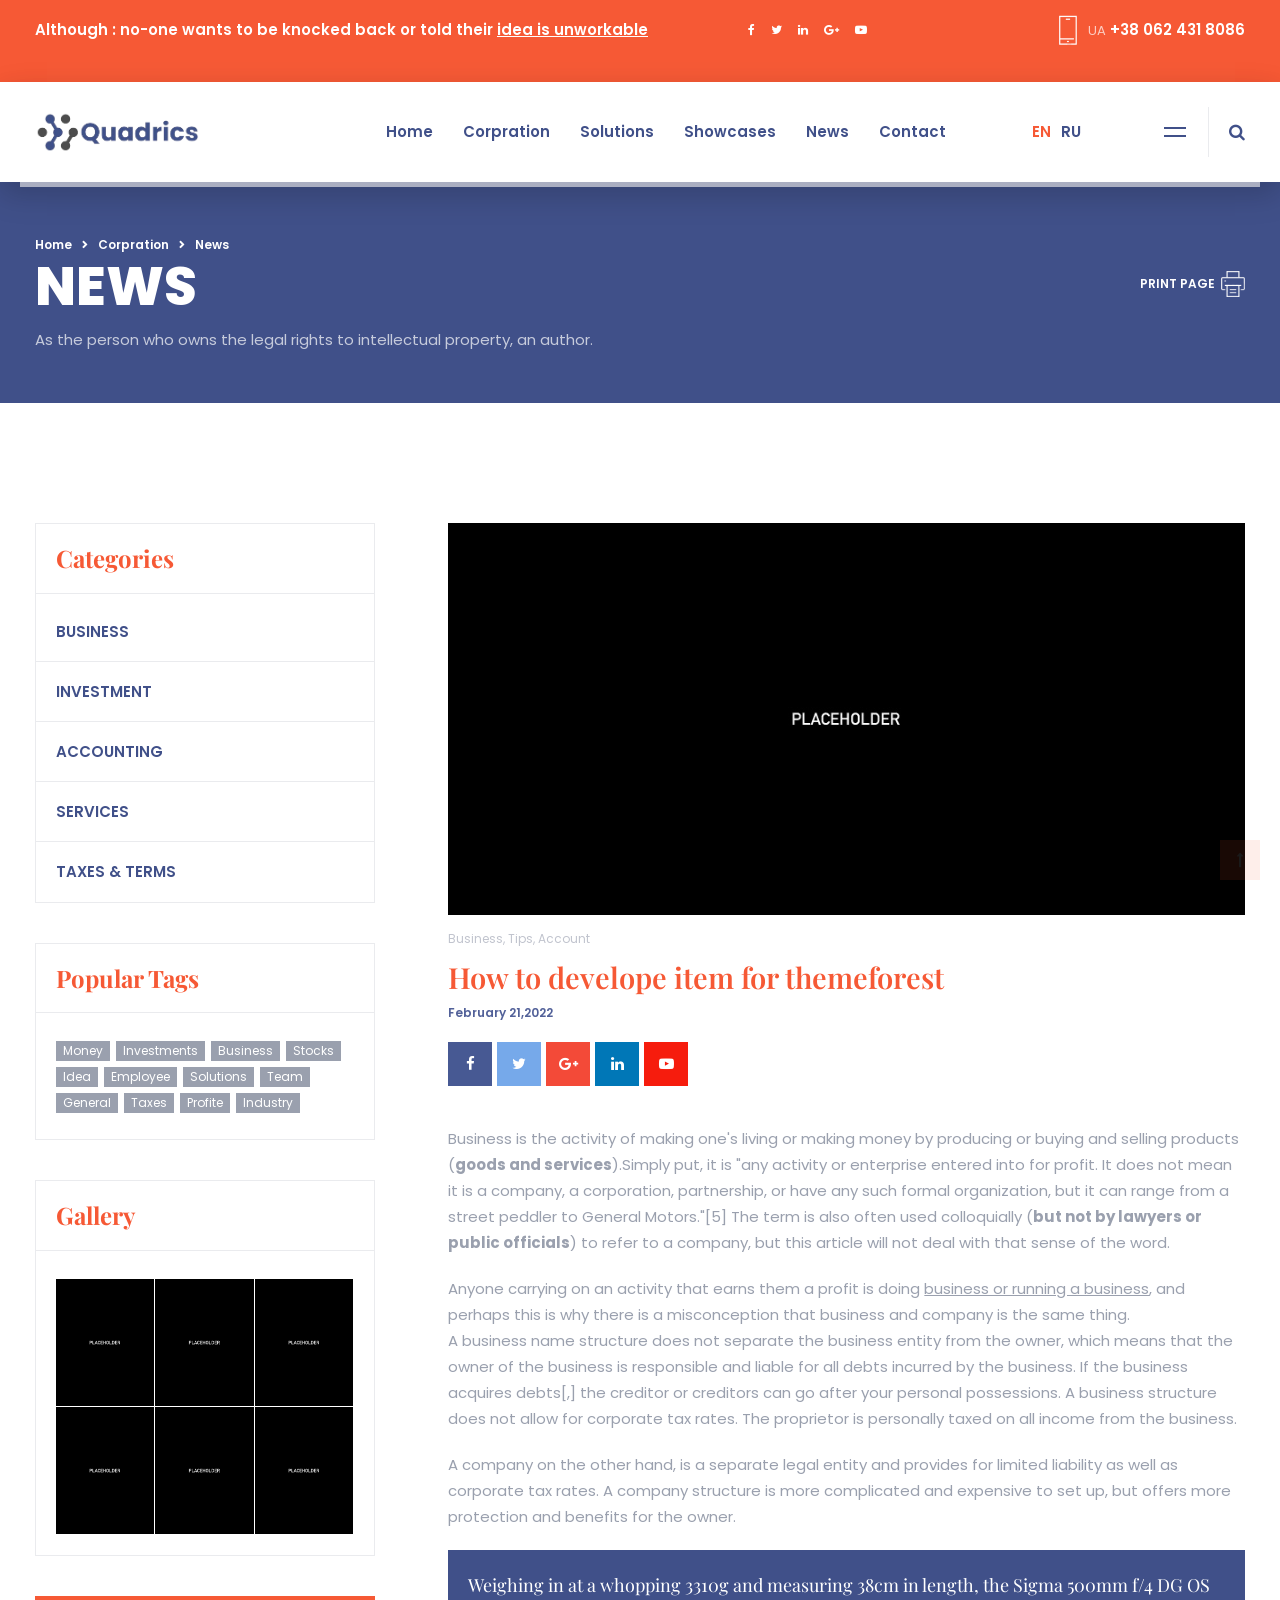
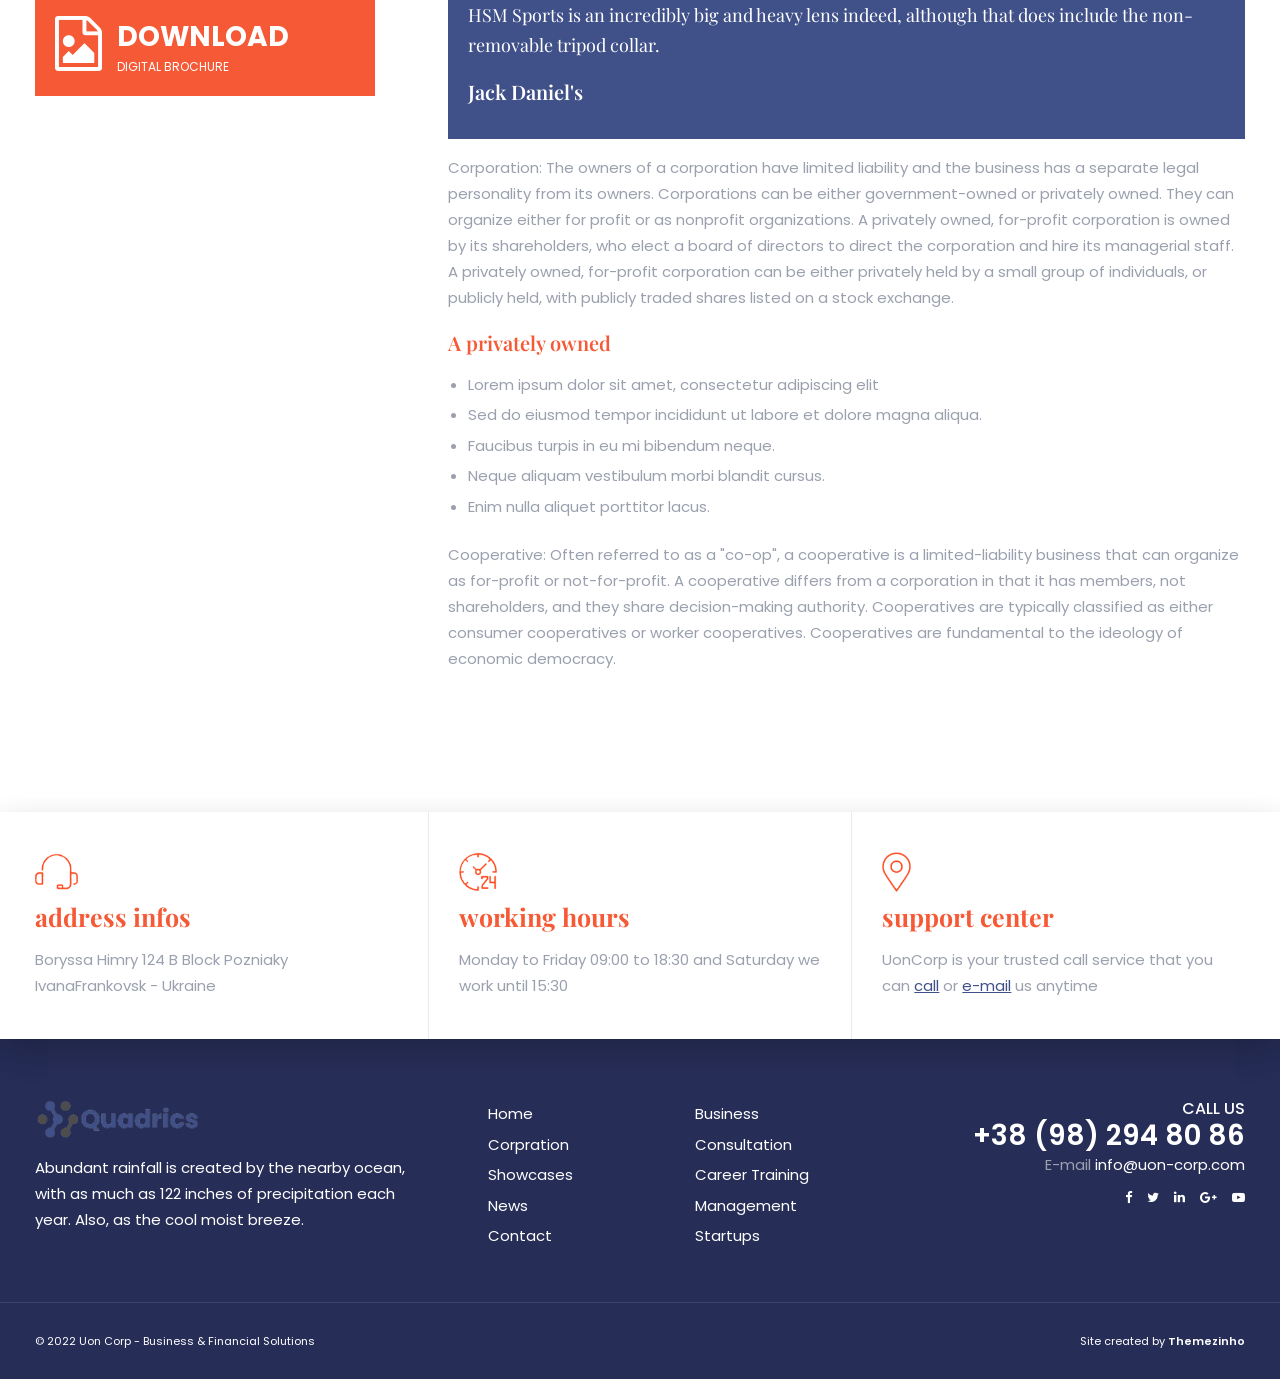
<file: news-single-sidebar-left.html>
<!doctype html>
<html lang="en">
<head>
<!-- META TAGS -->
<meta charset="utf-8">
<meta name="viewport" content="width=device-width, initial-scale=1, shrink-to-fit=no">
<title>Uon Corp | Business Solutions Consulting Companies</title>
<meta name="author" content="Themezinho">
<meta name="description" content="Uon Corp | Business Solutions Consulting Companies">
<meta name="keywords" content="business, corporate, uon, corps, template, carousel, parallax, office, team">

<!-- SOCIAL MEDIA META -->
<meta property="og:description" content="Uon Corp | Business Solutions Consulting Companies">
<meta property="og:image" content="http://www.themezinho.net/uon/preview.png">
<meta property="og:site_name" content="uon">
<meta property="og:title" content="uon">
<meta property="og:type" content="website">
<meta property="og:url" content="http://www.themezinho.net/uon">

<!-- TWITTER META -->
<meta name="twitter:card" content="summary">
<meta name="twitter:site" content="@uon">
<meta name="twitter:creator" content="@uon">
<meta name="twitter:title" content="uon">
<meta name="twitter:description" content="Uon Corp | Business Solutions Consulting Companies">
<meta name="twitter:image" content="http://www.themezinho.net/uon/preview.png">

<!-- FAVICON FILES -->
<link href="ico/apple-touch-icon-144-precomposed.png" rel="apple-touch-icon" sizes="144x144">
<link href="ico/apple-touch-icon-114-precomposed.png" rel="apple-touch-icon" sizes="114x114">
<link href="ico/apple-touch-icon-72-precomposed.png" rel="apple-touch-icon" sizes="72x72">
<link href="ico/apple-touch-icon-57-precomposed.png" rel="apple-touch-icon">
<link href="ico/favicon.png" rel="shortcut icon">

<!-- CSS FILES -->
<link rel="stylesheet" href="css/animate.min.css">
<link rel="stylesheet" href="css/font-awesome.min.css">
<link rel="stylesheet" href="css/flipbox.min.css">
<link rel="stylesheet" href="css/timeline.css">
<link rel="stylesheet" href="css/odometer.min.css">
<link rel="stylesheet" href="css/fancybox.min.css">
<link rel="stylesheet" href="css/swiper.min.css">
<link rel="stylesheet" href="css/bootstrap.min.css">
<link rel="stylesheet" href="css/style.css">
</head>
<body>
<div class="search-box">
  <div class="close-btn"> <span></span> <span></span> </div>
  <!-- end close-btn -->
  <form>
    <input type="search" placeholder="Type here to search...">
    <h6>Type above and press enter or press close to cancel.</h6>
  </form>
</div>
<!-- end search-box -->
<aside class="sandwich-menu">
  <div class="logo"> <img src="images/logo.png" alt="Image"> </div>
  <!-- end logo -->
   <ul class="nav-menu">
        <li><a href="index.html">Home</a></li>
        <li><a href="#">Corpration</a>
          <ul class="dropdown">
            <li><a href="about-us.html">About Us</a></li>
            <li><a href="mission-vision.html">Mission - Vision</a></li>
            <li><a href="team-members.html">Team Members</a></li>
            <li><a href="prices.html">Prices</a></li>
            <li><a href="our-offices.html">Our Offices</a></li>
            <li><a href="press-releases.html">Press Releases</a></li>
            <li><a href="clients.html">Clients</a></li>
            <li><a href="career.html">Career</a></li>
            <li><a href="faq.html">FAQ</a></li>
            <li><a href="404-error.html">404 Error</a></li>
          </ul>
        </li>
        <li><a href="#">Solutions</a>
          <ul class="dropdown">
            <li><a href="#">Business</a>
              <ul class="dropdown">
                <li><a href="solutions01.html">Business Development</a></li>
                <li><a href="solutions02.html">Partners Investment</a>
                  <ul class="dropdown">
                    <li><a href="#">Testing Dropdown</a></li>
                    <li><a href="#">Dropdown Investment</a></li>
                    <li><a href="#">System Dropdown</a></li>
                    <li><a href="#">Dropdown Stratagies</a></li>
                  </ul>
                </li>
                <li><a href="solutions03.html">System Tips & Tricks</a></li>
                <li><a href="solutions04.html">Business Stratagies</a></li>
              </ul>
            </li>
            <li><a href="solutions05.html">Consultation</a></li>
            <li><a href="solutions06.html">Career</a></li>
            <li><a href="solutions07.html">Training</a></li>
            <li><a href="solutions08.html">Management</a></li>
            <li><a href="solutions09.html">Startups</a></li>
          </ul>
        </li>
        <li><a href="showcases.html">Showcases</a></li>
        <li><a href="#">News</a>
        <ul class="dropdown">
            <li><a href="news-sidebar-left.html">w Sidebar Left</a></li>
            <li><a href="news-sidebar-right.html">w Sidebar Right</a></li>
            <li><a href="news-sidebar-nosidebar.html">without Sidebar</a></li>
            <li><a href="news-single-sidebar-left.html">w Sidebar Left Single</a></li>
            <li><a href="news-single-sidebar-right.html">w Sidebar right Single</a></li>
            <li><a href="news-single-nosidebar.html">without Sidebar Single</a></li>
          </ul>
          </li>
        <li><a href="contact.html">Contact</a></li>
      </ul>
      <!-- end nav-menu -->
  <p>Uon is a creative multi-concept Themeforest layout will help business owners create awesome websites.</p>
  <ul class="photo-gallery">
    <li><a href="images/image04.jpg" data-fancybox><img src="images/image04.jpg" alt="Image"></a></li>
    <li><a href="images/image05.jpg" data-fancybox><img src="images/image05.jpg" alt="Image"></a></li>
    <li><a href="images/image06.jpg" data-fancybox><img src="images/image06.jpg" alt="Image"></a></li>
    <li><a href="images/image07.jpg" data-fancybox><img src="images/image07.jpg" alt="Image"></a></li>
  </ul>
  <address>
  <p>Boryssa Himry 124 B Block Pozniaky <br>
    IvanaFrankovsk - Ukraine</p>
  <p>+38 (98) 294 80 86<br>
    E-mail <a href="#">info@uon-corp.com</a></p>
  </address>
  <ul class="social-media">
    <li><a href="#"><i class="fa fa-facebook"></i></a></li>
    <li><a href="#"><i class="fa fa-twitter"></i></a></li>
    <li><a href="#"><i class="fa fa-linkedin"></i></a></li>
    <li><a href="#"><i class="fa fa-google-plus"></i></a></li>
    <li><a href="#"><i class="fa fa-youtube-play"></i></a></li>
  </ul>
  <!-- end social-media --> 
  <span class="copyright">© 2022 Uon Corp - Business & Financial Solutionss</span> </aside>
<!-- end sandwich-menu -->
<header class="header">
  <div class="topbar">
    <div class="container">
      <div class="tagline"> Although : no-one wants to be knocked back or told their <u>idea is unworkable</u></div>
      <!-- end tagline -->
      <ul class="social-media">
        <li><a href="#" data-toggle="tooltip" data-placement="bottom" title="Facebook"><i class="fa fa-facebook"></i></a></li>
        <li><a href="#" data-toggle="tooltip" data-placement="bottom" title="Twitter"><i class="fa fa-twitter"></i></a></li>
        <li><a href="#" data-toggle="tooltip" data-placement="bottom" title="Linkedin"><i class="fa fa-linkedin"></i></a></li>
        <li><a href="#" data-toggle="tooltip" data-placement="bottom" title="Google+"><i class="fa fa-google-plus"></i></a></li>
        <li><a href="#" data-toggle="tooltip" data-placement="bottom" title="Youtube"><i class="fa fa-youtube-play"></i></a></li>
      </ul>
      <!-- end social-media -->
      <div class="phone"><img src="images/icon-phone.png" alt="Image"> <span><b>UA</b> +38 062 431 8086</span></div>
      <!-- end phone --> 
    </div>
    <!-- end container --> 
  </div>
  <!-- end topbar -->
  <nav class="navbar">
    <div class="container">
      <div class="logo"> <a href="#"> <img src="images/logo.png" alt="Image"> </a> </div>
      <!-- end logo -->
      <ul class="nav-menu">
        <li><a href="index.html">Home</a></li>
        <li><a href="#">Corpration</a>
          <ul class="dropdown">
            <li><a href="about-us.html">About Us</a></li>
            <li><a href="mission-vision.html">Mission - Vision</a></li>
            <li><a href="team-members.html">Team Members</a></li>
            <li><a href="prices.html">Prices</a></li>
            <li><a href="our-offices.html">Our Offices</a></li>
            <li><a href="press-releases.html">Press Releases</a></li>
            <li><a href="clients.html">Clients</a></li>
            <li><a href="career.html">Career</a></li>
            <li><a href="faq.html">FAQ</a></li>
            <li><a href="404-error.html">404 Error</a></li>
          </ul>
        </li>
        <li><a href="#">Solutions</a>
          <ul class="dropdown">
            <li><a href="#">Business</a>
              <ul class="dropdown">
                <li><a href="solutions01.html">Business Development</a></li>
                <li><a href="solutions02.html">Partners Investment</a>
                  <ul class="dropdown">
                    <li><a href="#">Testing Dropdown</a></li>
                    <li><a href="#">Dropdown Investment</a></li>
                    <li><a href="#">System Dropdown</a></li>
                    <li><a href="#">Dropdown Stratagies</a></li>
                  </ul>
                </li>
                <li><a href="solutions03.html">System Tips & Tricks</a></li>
                <li><a href="solutions04.html">Business Stratagies</a></li>
              </ul>
            </li>
            <li><a href="solutions05.html">Consultation</a></li>
            <li><a href="solutions06.html">Career</a></li>
            <li><a href="solutions07.html">Training</a></li>
            <li><a href="solutions08.html">Management</a></li>
            <li><a href="solutions09.html">Startups</a></li>
          </ul>
        </li>
        <li><a href="showcases.html">Showcases</a></li>
        <li><a href="#">News</a>
        <ul class="dropdown">
            <li><a href="news-sidebar-left.html">w Sidebar Left</a></li>
            <li><a href="news-sidebar-right.html">w Sidebar Right</a></li>
            <li><a href="news-sidebar-nosidebar.html">without Sidebar</a></li>
            <li><a href="news-single-sidebar-left.html">w Sidebar Left Single</a></li>
            <li><a href="news-single-sidebar-right.html">w Sidebar right Single</a></li>
            <li><a href="news-single-nosidebar.html">without Sidebar Single</a></li>
          </ul>
          </li>
        <li><a href="contact.html">Contact</a></li>
      </ul>
      <!-- end nav-menu -->
      <ul class="language">
        <li><a href="#" class="active">EN</a></li>
        <li><a href="#">RU</a></li>
      </ul>
      <!-- end language -->
      <div class="search-btn"> <i class="fa fa-search"></i> </div>
      <!-- end search-btn -->
      <div class="sandwich-btn"> <span></span> <span></span> <span></span> </div>
      <!-- end sandwich-btn -->
      <div class="bottom-bar"></div>
      <!-- end bottom-bar --> 
    </div>
    <!-- end container --> 
  </nav>
  <!-- end navbar --> 
</header>
<!-- end header -->
<section class="page-header">
	<div class="container">
	 <a href="javascript:window.print()" class="print">PRINT PAGE <img src="images/icon-print.png" alt="Image"></a>
		 <ol class="breadcrumb">
			<li class="breadcrumb-item"><a href="#">Home</a></li>
			<li class="breadcrumb-item"><a href="#">Corpration</a></li>
			<li class="breadcrumb-item active" aria-current="page">News</li>
		  </ol>
		  <h2>NEWS</h2>
		  <p>As the person who owns the legal rights to intellectual property, an author.</p>
	</div>
	<!-- end container -->
</section>
<!-- end page-header -->
  <section class="blog">
    <div class="container">
      <div class="row justify-content-center">
        <div class="col-md-4 col-12">
          <aside class="sidebar pull-left">
            <div class="widget categories">
              <h4 class="widget-title">Categories</h4>
              <ul>
                <li class="active"><a href="#">BUSINESS</a></li>
                <li><a href="#">INVESTMENT</a></li>
                <li><a href="#">ACCOUNTING</a></li>
                <li><a href="#">SERVICES</a></li>
                <li><a href="#">TAXES & TERMS</a></li>
              </ul>
              <!-- end side-menu --> 
            </div>
            <!-- end widget -->
            <div class="widget tags">
              <h4 class="widget-title">Popular Tags</h4>
              <ul>
                <li><a href="#">Money</a></li>
                <li><a href="#">Investments</a></li>
                <li><a href="#">Business</a></li>
                <li><a href="#">Stocks</a></li>
                <li><a href="#">Idea</a></li>
                <li><a href="#">Employee</a></li>
                <li><a href="#">Solutions</a></li>
                <li><a href="#">Team</a></li>
                <li><a href="#">General</a></li>
                <li><a href="#">Taxes</a></li>
                <li><a href="#">Profite</a></li>
                <li><a href="#">Industry</a></li>
              </ul>
            </div>
            <!-- end widget -->
            <div class="widget gallery">
              <h4 class="widget-title">Gallery</h4>
              <ul>
                <li><a href="images/image04.jpg" data-fancybox="gallery"><img src="images/image04.jpg" alt="Image"></a></li>
                <li><a href="images/image05.jpg" data-fancybox="gallery"><img src="images/image05.jpg" alt="Image"></a></li>
                <li><a href="images/image06.jpg" data-fancybox="gallery"><img src="images/image06.jpg" alt="Image"></a></li>
                <li><a href="images/image07.jpg" data-fancybox="gallery"><img src="images/image07.jpg" alt="Image"></a></li>
                <li><a href="images/image08.jpg" data-fancybox="gallery"><img src="images/image08.jpg" alt="Image"></a></li>
                <li><a href="images/image09.jpg" data-fancybox="gallery"><img src="images/image09.jpg" alt="Image"></a></li>
              </ul>
              <!-- end gallery --> 
            </div>
            <!-- end widget -->
            <div class="widget download-box">
              <i class="fa fa-file-image-o"></i> <a href="#">DOWNLOAD</a> <small>DIGITAL BROCHURE</small> 
            </div>
            <!-- end widget --> 
          </aside>
          <!-- end side-bar --> 
        </div>
        <!-- end col-4 --> 
        <div class="col-md-8 col-12">
         <div class="post no-margin">
         	<figure class="post-image"> <img src="images/news01.jpg" alt="Image"></figure>
         	<div class="post-content">
         		<span>Business, Tips, Account</span>
          <h4>How to develope item for themeforest</h4>
          <small>February 21,2022</small>
          <ul class="social-share">
			<li class="facebook"><a href="#"><i class="fa fa-facebook"></i></a></li>
			<li class="twitter"><a href="#"><i class="fa fa-twitter"></i></a></li>
			<li class="google-plus"><a href="#"><i class="fa fa-google-plus"></i></a></li>
			<li class="linkedin"><a href="#"><i class="fa fa-linkedin"></i></a></li>
			<li class="youtube"><a href="#"><i class="fa fa-youtube-play"></i></a></li>
		  </ul>
          <p>Business is the activity of making one's living or making money by producing or buying and selling products (<strong>goods and services</strong>).Simply put, it is "any activity or enterprise entered into for profit. It does not mean it is a company, a corporation, partnership, or have any such formal organization, but it can range from a street peddler to General Motors."[5] The term is also often used colloquially (<strong>but not by lawyers or public officials</strong>) to refer to a company, but this article will not deal with that sense of the word.</p>
              <p> Anyone carrying on an activity that earns them a profit is doing <u>business or running a business</u>, and perhaps this is why there is a misconception that business and company is the same thing.<br>
                A business name structure does not separate the business entity from the owner, which means that the owner of the business is responsible and liable for all debts incurred by the business. If the business acquires debts[,] the creditor or creditors can go after your personal possessions. A business structure does not allow for corporate tax rates. The proprietor is personally taxed on all income from the business.</p>
              <p> A company on the other hand, is a separate legal entity and provides for limited liability as well as corporate tax rates. A company structure is more complicated and expensive to set up, but offers more protection and benefits for the owner.</p>
              <blockquote>
                <p>Weighing in at a whopping 3310g and measuring 38cm in length, the Sigma 500mm f/4 DG OS HSM Sports is an incredibly big and heavy lens indeed, although that does include the non-removable tripod collar.</p>
                <h5>Jack Daniel's</h5>
              </blockquote>
              <p> Corporation: The owners of a corporation have limited liability and the business has a separate legal personality from its owners. Corporations can be either government-owned or privately owned. They can organize either for profit or as nonprofit organizations. A privately owned, for-profit corporation is owned by its shareholders, who elect a board of directors to direct the corporation and hire its managerial staff. A privately owned, for-profit corporation can be either privately held by a small group of individuals, or publicly held, with publicly traded shares listed on a stock exchange.</p>
              <h5>A privately owned</h5>
              <ul>
                <li>Lorem ipsum dolor sit amet, consectetur adipiscing elit</li>
                <li>Sed do eiusmod tempor incididunt ut labore et dolore magna aliqua.</li>
                <li>Faucibus turpis in eu mi bibendum neque.</li>
                <li>Neque aliquam vestibulum morbi blandit cursus.</li>
                <li>Enim nulla aliquet porttitor lacus.</li>
              </ul>
              <p> Cooperative: Often referred to as a "co-op", a cooperative is a limited-liability business that can organize as for-profit or not-for-profit. A cooperative differs from a corporation in that it has members, not shareholders, and they share decision-making authority. Cooperatives are typically classified as either consumer cooperatives or worker cooperatives. Cooperatives are fundamental to the ideology of economic democracy. </p>
         	</div>
         	<!-- end post-content -->
         </div>
         <!-- end post -->
        </div>
        <!-- end col-8 -->
      </div>
      <!-- end row --> 
    </div>
    <!-- end container --> 
  </section>
  <!-- end blog --> 
<footer class="footer">
  <div class="contact-wrapper">
    <div class="container">
      <div class="content-box wow fadeIn"> <img src="images/footer-icon01.png" alt="Image">
        <h3>address infos</h3>
        <p>Boryssa Himry 124 B Block Pozniaky IvanaFrankovsk - Ukraine</p>
      </div>
      <!-- end content-box -->
      <div class="content-box wow fadeIn"> <img src="images/footer-icon02.png" alt="Image">
        <h3>working hours</h3>
        <p>Monday to Friday 09:00 to 18:30 and Saturday we work until 15:30</p>
      </div>
      <!-- end content-box -->
      <div class="content-box wow fadeIn"> <img src="images/footer-icon03.png" alt="Image">
        <h3>support center</h3>
        <p>UonCorp is your trusted call service that you can <a href="#">call</a> or <a href="#">e-mail</a> us anytime</p>
      </div>
      <!-- end content-box --> 
    </div>
    <!-- end container --> 
  </div>
  <!-- end contact-wrapper -->
  <div class="content-wrapper">
    <div class="container">
      <div class="row">
        <div class="col-lg-4 wow fadeIn"> <img src="images/logo.png" alt="Image" class="logo">
          <p>Abundant rainfall is created by the nearby ocean, with as much as 122 inches of precipitation each year. Also, as the cool moist breeze.</p>
        </div>
        <!-- end col-4 -->
        <div class="col-lg-2 col-md-6 wow fadeIn">
          <ul class="footer-menu">
            <li><a href="#">Home</a></li>
            <li><a href="#">Corpration</a></li>
            <li><a href="#">Showcases</a></li>
            <li><a href="#">News</a></li>
            <li><a href="#">Contact</a></li>
          </ul>
        </div>
        <!-- end col-2 -->
        <div class="col-lg-2 col-md-6 wow fadeIn">
          <ul class="footer-menu">
            <li><a href="#">Business</a></li>
            <li><a href="#">Consultation</a></li>
            <li><a href="#">Career Training</a></li>
            <li><a href="#">Management</a></li>
            <li><a href="#">Startups</a></li>
          </ul>
        </div>
        <!-- end col-2 -->
        <div class="col-lg-4 wow fadeIn">
          <div class="contact-box">
            <h5>CALL US</h5>
            <h3>+38 (98) 294 80 86</h3>
            <p>E-mail <a href="#">info@uon-corp.com</a></p>
            <ul>
              <li><a href="#"><i class="fa fa-facebook"></i></a></li>
              <li><a href="#"><i class="fa fa-twitter"></i></a></li>
              <li><a href="#"><i class="fa fa-linkedin"></i></a></li>
              <li><a href="#"><i class="fa fa-google-plus"></i></a></li>
              <li><a href="#"><i class="fa fa-youtube-play"></i></a></li>
            </ul>
          </div>
          <!-- end contact-box --> 
        </div>
        <!-- end col-4 --> 
      </div>
      <!-- end row --> 
    </div>
    <!-- end container --> 
  </div>
  <!-- end content-wrapper -->
  <div class="sub-footer wow fadeIn">
    <div class="container"> <span class="copyright">© 2022 Uon Corp - Business & Financial Solutions</span> <span class="creation">Site created by <a href="#">Themezinho</a></span> </div>
    <!-- end container --> 
  </div>
  <!-- end sub-footer --> 
</footer>
<!-- end footer --> 
<a href="#" class="scrollup"><i class="fa fa-long-arrow-up" aria-hidden="true"></i></a> 

<!-- JS FILES --> 
<script src="js/jquery.min.js"></script> 
<script src="js/popper.min.js"></script> 
<script src="js/bootstrap.min.js"></script> 
<script src="js/fancybox.min.js"></script> 
<script src="js/odometer.min.js"></script> 
<script src="js/timeline.js"></script> 
<script src="js/swiper.min.js"></script> 
<script src="js/isotope.min.js"></script> 
<script src="js/wow.min.js"></script> 
<script src="js/imagesloaded.pkgd.min.js"></script> 
<script src="js/scripts.js"></script>
</body>
</html>
</file>
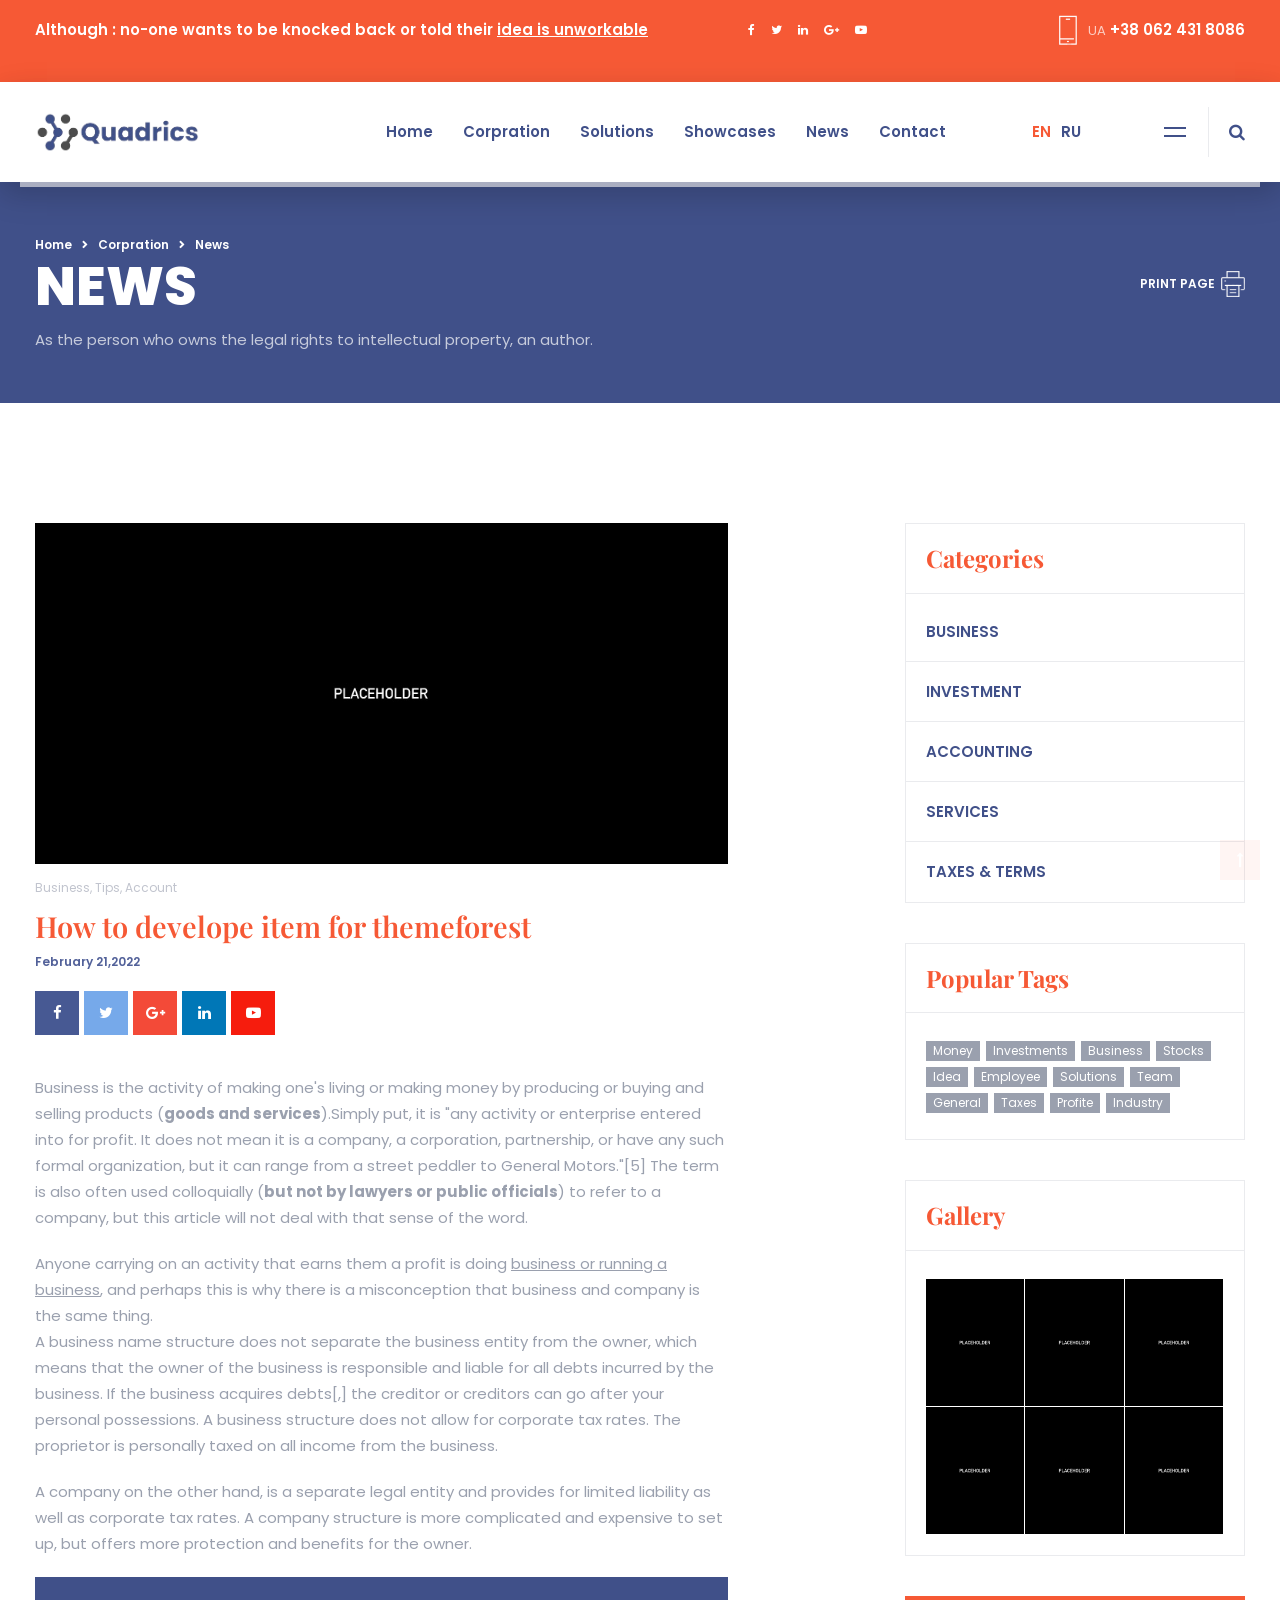
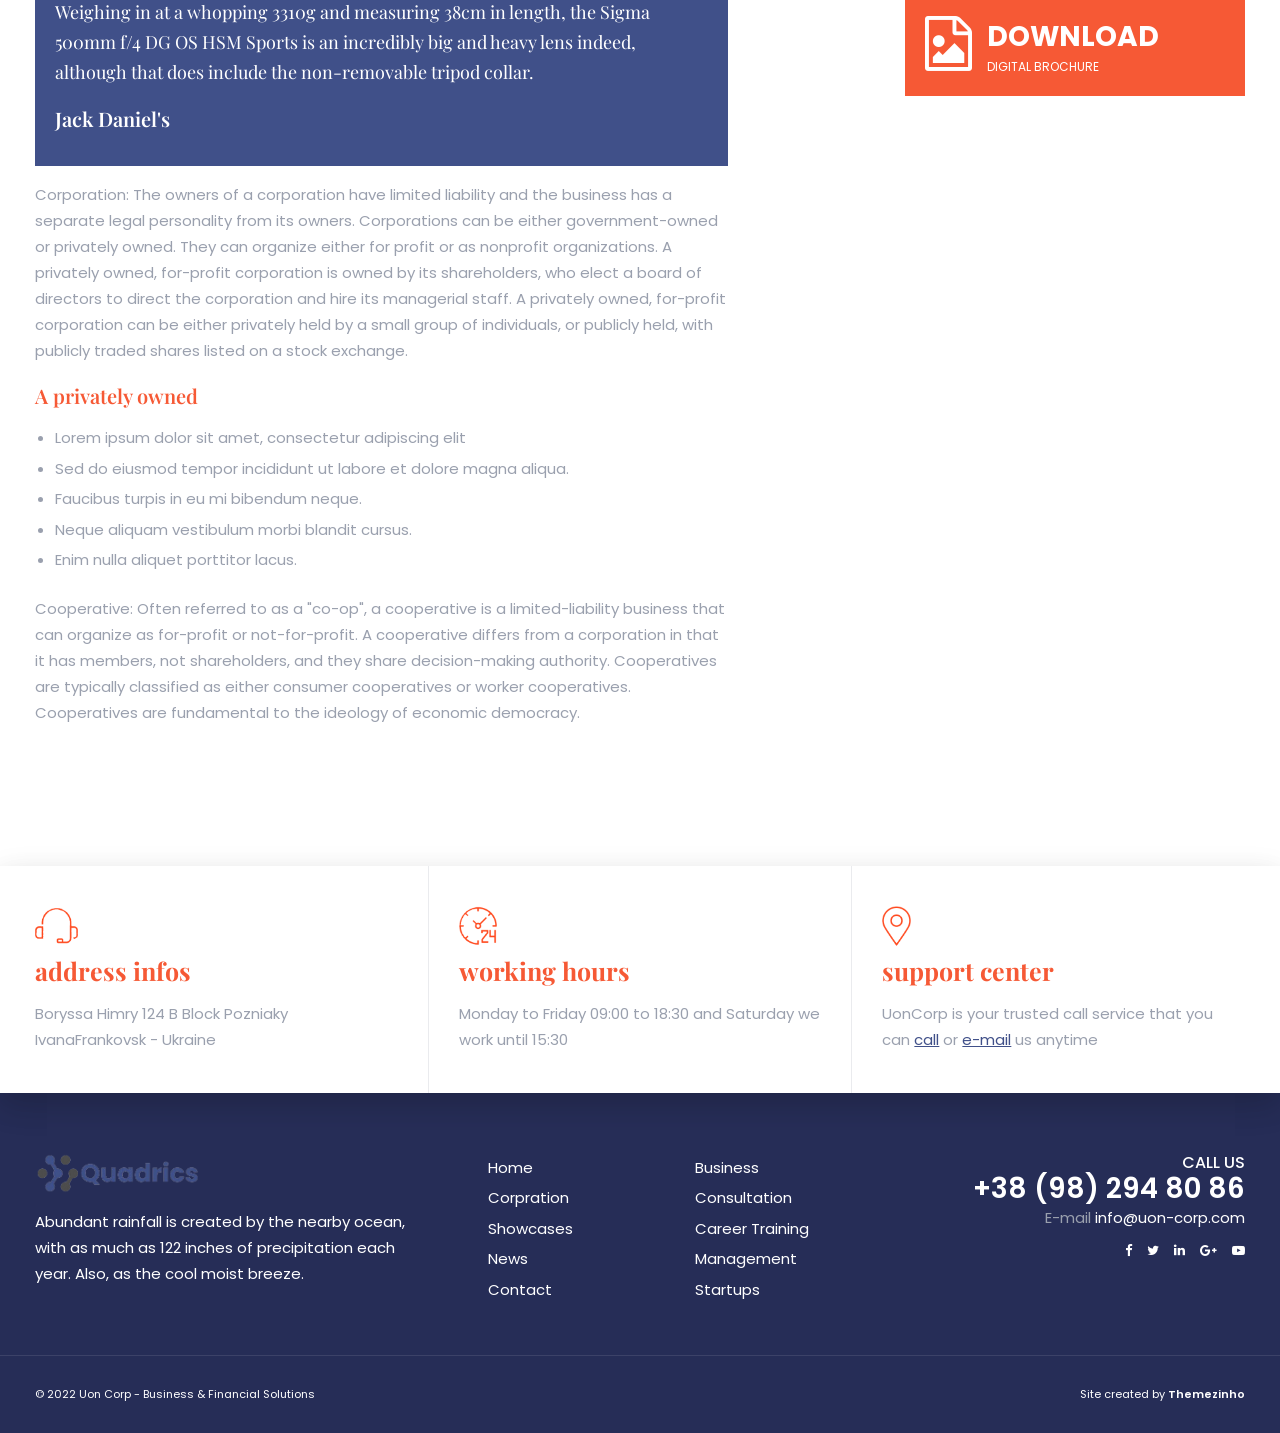
<file: news-single-sidebar-right.html>
<!doctype html>
<html lang="en">
<head>
<!-- META TAGS -->
<meta charset="utf-8">
<meta name="viewport" content="width=device-width, initial-scale=1, shrink-to-fit=no">
<title>Uon Corp | Business Solutions Consulting Companies</title>
<meta name="author" content="Themezinho">
<meta name="description" content="Uon Corp | Business Solutions Consulting Companies">
<meta name="keywords" content="business, corporate, uon, corps, template, carousel, parallax, office, team">

<!-- SOCIAL MEDIA META -->
<meta property="og:description" content="Uon Corp | Business Solutions Consulting Companies">
<meta property="og:image" content="http://www.themezinho.net/uon/preview.png">
<meta property="og:site_name" content="uon">
<meta property="og:title" content="uon">
<meta property="og:type" content="website">
<meta property="og:url" content="http://www.themezinho.net/uon">

<!-- TWITTER META -->
<meta name="twitter:card" content="summary">
<meta name="twitter:site" content="@uon">
<meta name="twitter:creator" content="@uon">
<meta name="twitter:title" content="uon">
<meta name="twitter:description" content="Uon Corp | Business Solutions Consulting Companies">
<meta name="twitter:image" content="http://www.themezinho.net/uon/preview.png">

<!-- FAVICON FILES -->
<link href="ico/apple-touch-icon-144-precomposed.png" rel="apple-touch-icon" sizes="144x144">
<link href="ico/apple-touch-icon-114-precomposed.png" rel="apple-touch-icon" sizes="114x114">
<link href="ico/apple-touch-icon-72-precomposed.png" rel="apple-touch-icon" sizes="72x72">
<link href="ico/apple-touch-icon-57-precomposed.png" rel="apple-touch-icon">
<link href="ico/favicon.png" rel="shortcut icon">

<!-- CSS FILES -->
<link rel="stylesheet" href="css/animate.min.css">
<link rel="stylesheet" href="css/font-awesome.min.css">
<link rel="stylesheet" href="css/flipbox.min.css">
<link rel="stylesheet" href="css/timeline.css">
<link rel="stylesheet" href="css/odometer.min.css">
<link rel="stylesheet" href="css/fancybox.min.css">
<link rel="stylesheet" href="css/swiper.min.css">
<link rel="stylesheet" href="css/bootstrap.min.css">
<link rel="stylesheet" href="css/style.css">
</head>
<body>
<div class="search-box">
  <div class="close-btn"> <span></span> <span></span> </div>
  <!-- end close-btn -->
  <form>
    <input type="search" placeholder="Type here to search...">
    <h6>Type above and press enter or press close to cancel.</h6>
  </form>
</div>
<!-- end search-box -->
<aside class="sandwich-menu">
  <div class="logo"> <img src="images/logo.png" alt="Image"> </div>
  <!-- end logo -->
   <ul class="nav-menu">
        <li><a href="index.html">Home</a></li>
        <li><a href="#">Corpration</a>
          <ul class="dropdown">
            <li><a href="about-us.html">About Us</a></li>
            <li><a href="mission-vision.html">Mission - Vision</a></li>
            <li><a href="team-members.html">Team Members</a></li>
            <li><a href="prices.html">Prices</a></li>
            <li><a href="our-offices.html">Our Offices</a></li>
            <li><a href="press-releases.html">Press Releases</a></li>
            <li><a href="clients.html">Clients</a></li>
            <li><a href="career.html">Career</a></li>
            <li><a href="faq.html">FAQ</a></li>
            <li><a href="404-error.html">404 Error</a></li>
          </ul>
        </li>
        <li><a href="#">Solutions</a>
          <ul class="dropdown">
            <li><a href="#">Business</a>
              <ul class="dropdown">
                <li><a href="solutions01.html">Business Development</a></li>
                <li><a href="solutions02.html">Partners Investment</a>
                  <ul class="dropdown">
                    <li><a href="#">Testing Dropdown</a></li>
                    <li><a href="#">Dropdown Investment</a></li>
                    <li><a href="#">System Dropdown</a></li>
                    <li><a href="#">Dropdown Stratagies</a></li>
                  </ul>
                </li>
                <li><a href="solutions03.html">System Tips & Tricks</a></li>
                <li><a href="solutions04.html">Business Stratagies</a></li>
              </ul>
            </li>
            <li><a href="solutions05.html">Consultation</a></li>
            <li><a href="solutions06.html">Career</a></li>
            <li><a href="solutions07.html">Training</a></li>
            <li><a href="solutions08.html">Management</a></li>
            <li><a href="solutions09.html">Startups</a></li>
          </ul>
        </li>
        <li><a href="showcases.html">Showcases</a></li>
        <li><a href="#">News</a>
        <ul class="dropdown">
            <li><a href="news-sidebar-left.html">w Sidebar Left</a></li>
            <li><a href="news-sidebar-right.html">w Sidebar Right</a></li>
            <li><a href="news-sidebar-nosidebar.html">without Sidebar</a></li>
            <li><a href="news-single-sidebar-left.html">w Sidebar Left Single</a></li>
            <li><a href="news-single-sidebar-right.html">w Sidebar right Single</a></li>
            <li><a href="news-single-nosidebar.html">without Sidebar Single</a></li>
          </ul>
          </li>
        <li><a href="contact.html">Contact</a></li>
      </ul>
      <!-- end nav-menu -->
  <p>Uon is a creative multi-concept Themeforest layout will help business owners create awesome websites.</p>
  <ul class="photo-gallery">
    <li><a href="images/image04.jpg" data-fancybox><img src="images/image04.jpg" alt="Image"></a></li>
    <li><a href="images/image05.jpg" data-fancybox><img src="images/image05.jpg" alt="Image"></a></li>
    <li><a href="images/image06.jpg" data-fancybox><img src="images/image06.jpg" alt="Image"></a></li>
    <li><a href="images/image07.jpg" data-fancybox><img src="images/image07.jpg" alt="Image"></a></li>
  </ul>
  <address>
  <p>Boryssa Himry 124 B Block Pozniaky <br>
    IvanaFrankovsk - Ukraine</p>
  <p>+38 (98) 294 80 86<br>
    E-mail <a href="#">info@uon-corp.com</a></p>
  </address>
  <ul class="social-media">
    <li><a href="#"><i class="fa fa-facebook"></i></a></li>
    <li><a href="#"><i class="fa fa-twitter"></i></a></li>
    <li><a href="#"><i class="fa fa-linkedin"></i></a></li>
    <li><a href="#"><i class="fa fa-google-plus"></i></a></li>
    <li><a href="#"><i class="fa fa-youtube-play"></i></a></li>
  </ul>
  <!-- end social-media --> 
  <span class="copyright">© 2022 Uon Corp - Business & Financial Solutionss</span> </aside>
<!-- end sandwich-menu -->
<header class="header">
  <div class="topbar">
    <div class="container">
      <div class="tagline"> Although : no-one wants to be knocked back or told their <u>idea is unworkable</u></div>
      <!-- end tagline -->
      <ul class="social-media">
        <li><a href="#" data-toggle="tooltip" data-placement="bottom" title="Facebook"><i class="fa fa-facebook"></i></a></li>
        <li><a href="#" data-toggle="tooltip" data-placement="bottom" title="Twitter"><i class="fa fa-twitter"></i></a></li>
        <li><a href="#" data-toggle="tooltip" data-placement="bottom" title="Linkedin"><i class="fa fa-linkedin"></i></a></li>
        <li><a href="#" data-toggle="tooltip" data-placement="bottom" title="Google+"><i class="fa fa-google-plus"></i></a></li>
        <li><a href="#" data-toggle="tooltip" data-placement="bottom" title="Youtube"><i class="fa fa-youtube-play"></i></a></li>
      </ul>
      <!-- end social-media -->
      <div class="phone"><img src="images/icon-phone.png" alt="Image"> <span><b>UA</b> +38 062 431 8086</span></div>
      <!-- end phone --> 
    </div>
    <!-- end container --> 
  </div>
  <!-- end topbar -->
  <nav class="navbar">
    <div class="container">
      <div class="logo"> <a href="#"> <img src="images/logo.png" alt="Image"> </a> </div>
      <!-- end logo -->
      <ul class="nav-menu">
        <li><a href="index.html">Home</a></li>
        <li><a href="#">Corpration</a>
          <ul class="dropdown">
            <li><a href="about-us.html">About Us</a></li>
            <li><a href="mission-vision.html">Mission - Vision</a></li>
            <li><a href="team-members.html">Team Members</a></li>
            <li><a href="prices.html">Prices</a></li>
            <li><a href="our-offices.html">Our Offices</a></li>
            <li><a href="press-releases.html">Press Releases</a></li>
            <li><a href="clients.html">Clients</a></li>
            <li><a href="career.html">Career</a></li>
            <li><a href="faq.html">FAQ</a></li>
            <li><a href="404-error.html">404 Error</a></li>
          </ul>
        </li>
        <li><a href="#">Solutions</a>
          <ul class="dropdown">
            <li><a href="#">Business</a>
              <ul class="dropdown">
                <li><a href="solutions01.html">Business Development</a></li>
                <li><a href="solutions02.html">Partners Investment</a>
                  <ul class="dropdown">
                    <li><a href="#">Testing Dropdown</a></li>
                    <li><a href="#">Dropdown Investment</a></li>
                    <li><a href="#">System Dropdown</a></li>
                    <li><a href="#">Dropdown Stratagies</a></li>
                  </ul>
                </li>
                <li><a href="solutions03.html">System Tips & Tricks</a></li>
                <li><a href="solutions04.html">Business Stratagies</a></li>
              </ul>
            </li>
            <li><a href="solutions05.html">Consultation</a></li>
            <li><a href="solutions06.html">Career</a></li>
            <li><a href="solutions07.html">Training</a></li>
            <li><a href="solutions08.html">Management</a></li>
            <li><a href="solutions09.html">Startups</a></li>
          </ul>
        </li>
        <li><a href="showcases.html">Showcases</a></li>
        <li><a href="#">News</a>
        <ul class="dropdown">
            <li><a href="news-sidebar-left.html">w Sidebar Left</a></li>
            <li><a href="news-sidebar-right.html">w Sidebar Right</a></li>
            <li><a href="news-sidebar-nosidebar.html">without Sidebar</a></li>
            <li><a href="news-single-sidebar-left.html">w Sidebar Left Single</a></li>
            <li><a href="news-single-sidebar-right.html">w Sidebar right Single</a></li>
            <li><a href="news-single-nosidebar.html">without Sidebar Single</a></li>
          </ul>
          </li>
        <li><a href="contact.html">Contact</a></li>
      </ul>
      <!-- end nav-menu -->
      <ul class="language">
        <li><a href="#" class="active">EN</a></li>
        <li><a href="#">RU</a></li>
      </ul>
      <!-- end language -->
      <div class="search-btn"> <i class="fa fa-search"></i> </div>
      <!-- end search-btn -->
      <div class="sandwich-btn"> <span></span> <span></span> <span></span> </div>
      <!-- end sandwich-btn -->
      <div class="bottom-bar"></div>
      <!-- end bottom-bar --> 
    </div>
    <!-- end container --> 
  </nav>
  <!-- end navbar --> 
</header>
<!-- end header -->
<section class="page-header">
	<div class="container">
	 <a href="javascript:window.print()" class="print">PRINT PAGE <img src="images/icon-print.png" alt="Image"></a>
		 <ol class="breadcrumb">
			<li class="breadcrumb-item"><a href="#">Home</a></li>
			<li class="breadcrumb-item"><a href="#">Corpration</a></li>
			<li class="breadcrumb-item active" aria-current="page">News</li>
		  </ol>
		  <h2>NEWS</h2>
		  <p>As the person who owns the legal rights to intellectual property, an author.</p>
	</div>
	<!-- end container -->
</section>
<!-- end page-header -->
  <section class="blog">
    <div class="container">
      <div class="row justify-content-center">
        <div class="col-md-7 col-12">
         <div class="post no-margin">
         	<figure class="post-image"> <img src="images/news01.jpg" alt="Image"></figure>
         	<div class="post-content">
         		<span>Business, Tips, Account</span>
          <h4>How to develope item for themeforest</h4>
          <small>February 21,2022</small>
          <ul class="social-share">
			<li class="facebook"><a href="#"><i class="fa fa-facebook"></i></a></li>
			<li class="twitter"><a href="#"><i class="fa fa-twitter"></i></a></li>
			<li class="google-plus"><a href="#"><i class="fa fa-google-plus"></i></a></li>
			<li class="linkedin"><a href="#"><i class="fa fa-linkedin"></i></a></li>
			<li class="youtube"><a href="#"><i class="fa fa-youtube-play"></i></a></li>
		  </ul>
          <p>Business is the activity of making one's living or making money by producing or buying and selling products (<strong>goods and services</strong>).Simply put, it is "any activity or enterprise entered into for profit. It does not mean it is a company, a corporation, partnership, or have any such formal organization, but it can range from a street peddler to General Motors."[5] The term is also often used colloquially (<strong>but not by lawyers or public officials</strong>) to refer to a company, but this article will not deal with that sense of the word.</p>
              <p> Anyone carrying on an activity that earns them a profit is doing <u>business or running a business</u>, and perhaps this is why there is a misconception that business and company is the same thing.<br>
                A business name structure does not separate the business entity from the owner, which means that the owner of the business is responsible and liable for all debts incurred by the business. If the business acquires debts[,] the creditor or creditors can go after your personal possessions. A business structure does not allow for corporate tax rates. The proprietor is personally taxed on all income from the business.</p>
              <p> A company on the other hand, is a separate legal entity and provides for limited liability as well as corporate tax rates. A company structure is more complicated and expensive to set up, but offers more protection and benefits for the owner.</p>
              <blockquote>
                <p>Weighing in at a whopping 3310g and measuring 38cm in length, the Sigma 500mm f/4 DG OS HSM Sports is an incredibly big and heavy lens indeed, although that does include the non-removable tripod collar.</p>
                <h5>Jack Daniel's</h5>
              </blockquote>
              <p> Corporation: The owners of a corporation have limited liability and the business has a separate legal personality from its owners. Corporations can be either government-owned or privately owned. They can organize either for profit or as nonprofit organizations. A privately owned, for-profit corporation is owned by its shareholders, who elect a board of directors to direct the corporation and hire its managerial staff. A privately owned, for-profit corporation can be either privately held by a small group of individuals, or publicly held, with publicly traded shares listed on a stock exchange.</p>
              <h5>A privately owned</h5>
              <ul>
                <li>Lorem ipsum dolor sit amet, consectetur adipiscing elit</li>
                <li>Sed do eiusmod tempor incididunt ut labore et dolore magna aliqua.</li>
                <li>Faucibus turpis in eu mi bibendum neque.</li>
                <li>Neque aliquam vestibulum morbi blandit cursus.</li>
                <li>Enim nulla aliquet porttitor lacus.</li>
              </ul>
              <p> Cooperative: Often referred to as a "co-op", a cooperative is a limited-liability business that can organize as for-profit or not-for-profit. A cooperative differs from a corporation in that it has members, not shareholders, and they share decision-making authority. Cooperatives are typically classified as either consumer cooperatives or worker cooperatives. Cooperatives are fundamental to the ideology of economic democracy. </p>
         	</div>
         	<!-- end post-content -->
         </div>
         <!-- end post -->
        </div>
        <!-- end col-7 -->
        <div class="col-md-5 col-12">
          <aside class="sidebar">
            <div class="widget categories">
              <h4 class="widget-title">Categories</h4>
              <ul>
                <li class="active"><a href="#">BUSINESS</a></li>
                <li><a href="#">INVESTMENT</a></li>
                <li><a href="#">ACCOUNTING</a></li>
                <li><a href="#">SERVICES</a></li>
                <li><a href="#">TAXES & TERMS</a></li>
              </ul>
              <!-- end side-menu --> 
            </div>
            <!-- end widget -->
            <div class="widget tags">
              <h4 class="widget-title">Popular Tags</h4>
              <ul>
                <li><a href="#">Money</a></li>
                <li><a href="#">Investments</a></li>
                <li><a href="#">Business</a></li>
                <li><a href="#">Stocks</a></li>
                <li><a href="#">Idea</a></li>
                <li><a href="#">Employee</a></li>
                <li><a href="#">Solutions</a></li>
                <li><a href="#">Team</a></li>
                <li><a href="#">General</a></li>
                <li><a href="#">Taxes</a></li>
                <li><a href="#">Profite</a></li>
                <li><a href="#">Industry</a></li>
              </ul>
            </div>
            <!-- end widget -->
            <div class="widget gallery">
              <h4 class="widget-title">Gallery</h4>
              <ul>
                <li><a href="images/image04.jpg" data-fancybox="gallery"><img src="images/image04.jpg" alt="Image"></a></li>
                <li><a href="images/image05.jpg" data-fancybox="gallery"><img src="images/image05.jpg" alt="Image"></a></li>
                <li><a href="images/image06.jpg" data-fancybox="gallery"><img src="images/image06.jpg" alt="Image"></a></li>
                <li><a href="images/image07.jpg" data-fancybox="gallery"><img src="images/image07.jpg" alt="Image"></a></li>
                <li><a href="images/image08.jpg" data-fancybox="gallery"><img src="images/image08.jpg" alt="Image"></a></li>
                <li><a href="images/image09.jpg" data-fancybox="gallery"><img src="images/image09.jpg" alt="Image"></a></li>
              </ul>
              <!-- end gallery --> 
            </div>
            <!-- end widget -->
            <div class="widget download-box">
              <i class="fa fa-file-image-o"></i> <a href="#">DOWNLOAD</a> <small>DIGITAL BROCHURE</small> 
            </div>
            <!-- end widget --> 
          </aside>
          <!-- end side-bar --> 
        </div>
        <!-- end col-5 --> 
      </div>
      <!-- end row --> 
    </div>
    <!-- end container --> 
  </section>
  <!-- end blog --> 
<footer class="footer">
  <div class="contact-wrapper">
    <div class="container">
      <div class="content-box wow fadeIn"> <img src="images/footer-icon01.png" alt="Image">
        <h3>address infos</h3>
        <p>Boryssa Himry 124 B Block Pozniaky IvanaFrankovsk - Ukraine</p>
      </div>
      <!-- end content-box -->
      <div class="content-box wow fadeIn"> <img src="images/footer-icon02.png" alt="Image">
        <h3>working hours</h3>
        <p>Monday to Friday 09:00 to 18:30 and Saturday we work until 15:30</p>
      </div>
      <!-- end content-box -->
      <div class="content-box wow fadeIn"> <img src="images/footer-icon03.png" alt="Image">
        <h3>support center</h3>
        <p>UonCorp is your trusted call service that you can <a href="#">call</a> or <a href="#">e-mail</a> us anytime</p>
      </div>
      <!-- end content-box --> 
    </div>
    <!-- end container --> 
  </div>
  <!-- end contact-wrapper -->
  <div class="content-wrapper">
    <div class="container">
      <div class="row">
        <div class="col-lg-4 wow fadeIn"> <img src="images/logo.png" alt="Image" class="logo">
          <p>Abundant rainfall is created by the nearby ocean, with as much as 122 inches of precipitation each year. Also, as the cool moist breeze.</p>
        </div>
        <!-- end col-4 -->
        <div class="col-lg-2 col-md-6 wow fadeIn">
          <ul class="footer-menu">
            <li><a href="#">Home</a></li>
            <li><a href="#">Corpration</a></li>
            <li><a href="#">Showcases</a></li>
            <li><a href="#">News</a></li>
            <li><a href="#">Contact</a></li>
          </ul>
        </div>
        <!-- end col-2 -->
        <div class="col-lg-2 col-md-6 wow fadeIn">
          <ul class="footer-menu">
            <li><a href="#">Business</a></li>
            <li><a href="#">Consultation</a></li>
            <li><a href="#">Career Training</a></li>
            <li><a href="#">Management</a></li>
            <li><a href="#">Startups</a></li>
          </ul>
        </div>
        <!-- end col-2 -->
        <div class="col-lg-4 wow fadeIn">
          <div class="contact-box">
            <h5>CALL US</h5>
            <h3>+38 (98) 294 80 86</h3>
            <p>E-mail <a href="#">info@uon-corp.com</a></p>
            <ul>
              <li><a href="#"><i class="fa fa-facebook"></i></a></li>
              <li><a href="#"><i class="fa fa-twitter"></i></a></li>
              <li><a href="#"><i class="fa fa-linkedin"></i></a></li>
              <li><a href="#"><i class="fa fa-google-plus"></i></a></li>
              <li><a href="#"><i class="fa fa-youtube-play"></i></a></li>
            </ul>
          </div>
          <!-- end contact-box --> 
        </div>
        <!-- end col-4 --> 
      </div>
      <!-- end row --> 
    </div>
    <!-- end container --> 
  </div>
  <!-- end content-wrapper -->
  <div class="sub-footer wow fadeIn">
    <div class="container"> <span class="copyright">© 2022 Uon Corp - Business & Financial Solutions</span> <span class="creation">Site created by <a href="#">Themezinho</a></span> </div>
    <!-- end container --> 
  </div>
  <!-- end sub-footer --> 
</footer>
<!-- end footer --> 
<a href="#" class="scrollup"><i class="fa fa-long-arrow-up" aria-hidden="true"></i></a> 

<!-- JS FILES --> 
<script src="js/jquery.min.js"></script> 
<script src="js/popper.min.js"></script> 
<script src="js/bootstrap.min.js"></script> 
<script src="js/fancybox.min.js"></script> 
<script src="js/odometer.min.js"></script> 
<script src="js/timeline.js"></script> 
<script src="js/swiper.min.js"></script> 
<script src="js/isotope.min.js"></script> 
<script src="js/wow.min.js"></script> 
<script src="js/imagesloaded.pkgd.min.js"></script> 
<script src="js/scripts.js"></script>
</body>
</html>
</file>
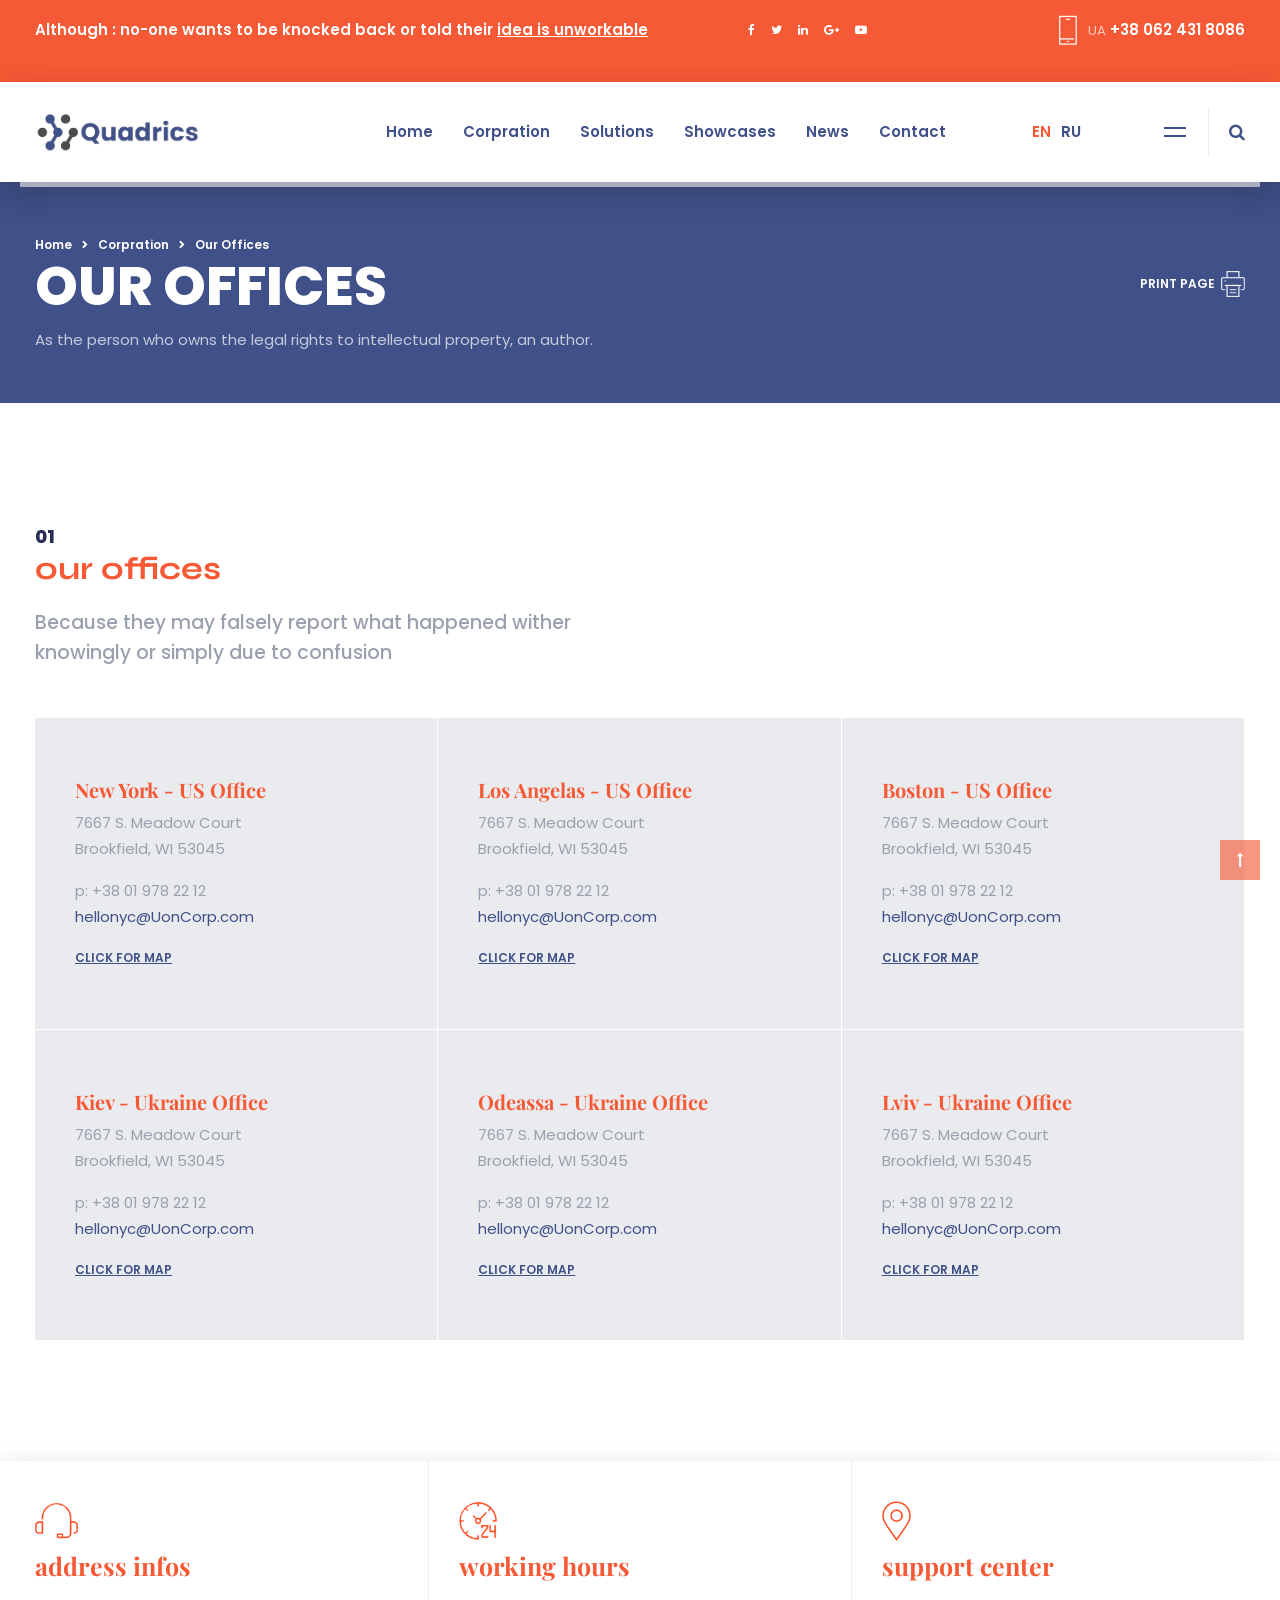
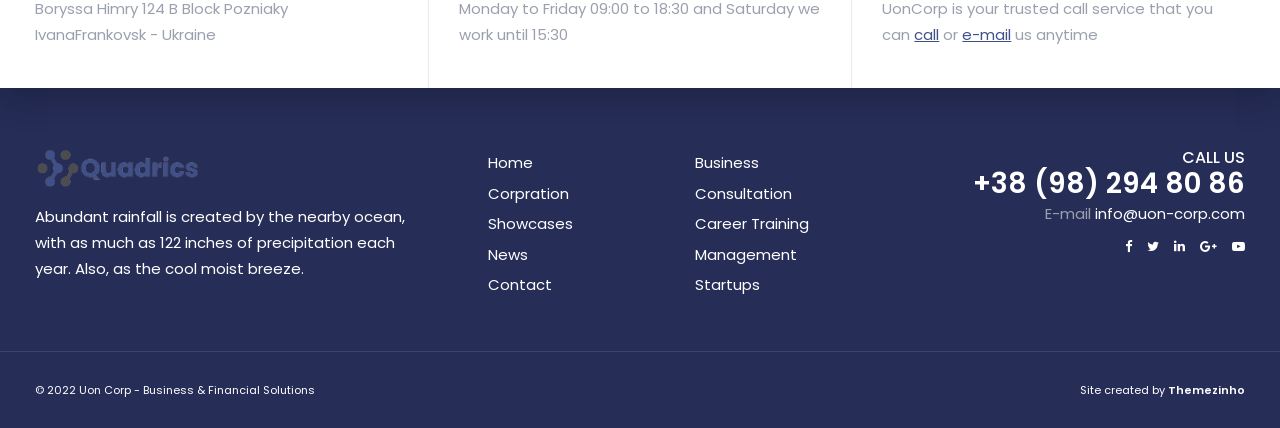
<file: our-offices.html>
<!doctype html>
<html lang="en">
<head>
<!-- META TAGS -->
<meta charset="utf-8">
<meta name="viewport" content="width=device-width, initial-scale=1, shrink-to-fit=no">
<title>Uon Corp | Business Solutions Consulting Companies</title>
<meta name="author" content="Themezinho">
<meta name="description" content="Uon Corp | Business Solutions Consulting Companies">
<meta name="keywords" content="business, corporate, uon, corps, template, carousel, parallax, office, team">

<!-- SOCIAL MEDIA META -->
<meta property="og:description" content="Uon Corp | Business Solutions Consulting Companies">
<meta property="og:image" content="http://www.themezinho.net/uon/preview.png">
<meta property="og:site_name" content="uon">
<meta property="og:title" content="uon">
<meta property="og:type" content="website">
<meta property="og:url" content="http://www.themezinho.net/uon">

<!-- TWITTER META -->
<meta name="twitter:card" content="summary">
<meta name="twitter:site" content="@uon">
<meta name="twitter:creator" content="@uon">
<meta name="twitter:title" content="uon">
<meta name="twitter:description" content="Uon Corp | Business Solutions Consulting Companies">
<meta name="twitter:image" content="http://www.themezinho.net/uon/preview.png">

<!-- FAVICON FILES -->
<link href="ico/apple-touch-icon-144-precomposed.png" rel="apple-touch-icon" sizes="144x144">
<link href="ico/apple-touch-icon-114-precomposed.png" rel="apple-touch-icon" sizes="114x114">
<link href="ico/apple-touch-icon-72-precomposed.png" rel="apple-touch-icon" sizes="72x72">
<link href="ico/apple-touch-icon-57-precomposed.png" rel="apple-touch-icon">
<link href="ico/favicon.png" rel="shortcut icon">

<!-- CSS FILES -->
<link rel="stylesheet" href="css/animate.min.css">
<link rel="stylesheet" href="css/font-awesome.min.css">
<link rel="stylesheet" href="css/flipbox.min.css">
<link rel="stylesheet" href="css/timeline.css">
<link rel="stylesheet" href="css/odometer.min.css">
<link rel="stylesheet" href="css/fancybox.min.css">
<link rel="stylesheet" href="css/swiper.min.css">
<link rel="stylesheet" href="css/bootstrap.min.css">
<link rel="stylesheet" href="css/style.css">
</head>
<body>
<div class="search-box">
  <div class="close-btn"> <span></span> <span></span> </div>
  <!-- end close-btn -->
  <form>
    <input type="search" placeholder="Type here to search...">
    <h6>Type above and press enter or press close to cancel.</h6>
  </form>
</div>
<!-- end search-box -->
<aside class="sandwich-menu">
  <div class="logo"> <img src="images/logo.png" alt="Image"> </div>
  <!-- end logo -->
   <ul class="nav-menu">
        <li><a href="index.html">Home</a></li>
        <li><a href="#">Corpration</a>
          <ul class="dropdown">
            <li><a href="about-us.html">About Us</a></li>
            <li><a href="mission-vision.html">Mission - Vision</a></li>
            <li><a href="team-members.html">Team Members</a></li>
            <li><a href="prices.html">Prices</a></li>
            <li><a href="our-offices.html">Our Offices</a></li>
            <li><a href="press-releases.html">Press Releases</a></li>
            <li><a href="clients.html">Clients</a></li>
            <li><a href="career.html">Career</a></li>
            <li><a href="faq.html">FAQ</a></li>
            <li><a href="404-error.html">404 Error</a></li>
          </ul>
        </li>
        <li><a href="#">Solutions</a>
          <ul class="dropdown">
            <li><a href="#">Business</a>
              <ul class="dropdown">
                <li><a href="solutions01.html">Business Development</a></li>
                <li><a href="solutions02.html">Partners Investment</a>
                  <ul class="dropdown">
                    <li><a href="#">Testing Dropdown</a></li>
                    <li><a href="#">Dropdown Investment</a></li>
                    <li><a href="#">System Dropdown</a></li>
                    <li><a href="#">Dropdown Stratagies</a></li>
                  </ul>
                </li>
                <li><a href="solutions03.html">System Tips & Tricks</a></li>
                <li><a href="solutions04.html">Business Stratagies</a></li>
              </ul>
            </li>
            <li><a href="solutions05.html">Consultation</a></li>
            <li><a href="solutions06.html">Career</a></li>
            <li><a href="solutions07.html">Training</a></li>
            <li><a href="solutions08.html">Management</a></li>
            <li><a href="solutions09.html">Startups</a></li>
          </ul>
        </li>
        <li><a href="showcases.html">Showcases</a></li>
        <li><a href="#">News</a>
        <ul class="dropdown">
            <li><a href="news-sidebar-left.html">w Sidebar Left</a></li>
            <li><a href="news-sidebar-right.html">w Sidebar Right</a></li>
            <li><a href="news-sidebar-nosidebar.html">without Sidebar</a></li>
            <li><a href="news-single-sidebar-left.html">w Sidebar Left Single</a></li>
            <li><a href="news-single-sidebar-right.html">w Sidebar right Single</a></li>
            <li><a href="news-single-nosidebar.html">without Sidebar Single</a></li>
          </ul>
          </li>
        <li><a href="contact.html">Contact</a></li>
      </ul>
      <!-- end nav-menu -->
  <p>Uon is a creative multi-concept Themeforest layout will help business owners create awesome websites.</p>
  <ul class="photo-gallery">
    <li><a href="images/image04.jpg" data-fancybox><img src="images/image04.jpg" alt="Image"></a></li>
    <li><a href="images/image05.jpg" data-fancybox><img src="images/image05.jpg" alt="Image"></a></li>
    <li><a href="images/image06.jpg" data-fancybox><img src="images/image06.jpg" alt="Image"></a></li>
    <li><a href="images/image07.jpg" data-fancybox><img src="images/image07.jpg" alt="Image"></a></li>
  </ul>
  <address>
  <p>Boryssa Himry 124 B Block Pozniaky <br>
    IvanaFrankovsk - Ukraine</p>
  <p>+38 (98) 294 80 86<br>
    E-mail <a href="#">info@uon-corp.com</a></p>
  </address>
  <ul class="social-media">
    <li><a href="#"><i class="fa fa-facebook"></i></a></li>
    <li><a href="#"><i class="fa fa-twitter"></i></a></li>
    <li><a href="#"><i class="fa fa-linkedin"></i></a></li>
    <li><a href="#"><i class="fa fa-google-plus"></i></a></li>
    <li><a href="#"><i class="fa fa-youtube-play"></i></a></li>
  </ul>
  <!-- end social-media --> 
  <span class="copyright">© 2022 Uon Corp - Business & Financial Solutionss</span> </aside>
<!-- end sandwich-menu -->
<header class="header">
  <div class="topbar">
    <div class="container">
      <div class="tagline"> Although : no-one wants to be knocked back or told their <u>idea is unworkable</u></div>
      <!-- end tagline -->
      <ul class="social-media">
        <li><a href="#" data-toggle="tooltip" data-placement="bottom" title="Facebook"><i class="fa fa-facebook"></i></a></li>
        <li><a href="#" data-toggle="tooltip" data-placement="bottom" title="Twitter"><i class="fa fa-twitter"></i></a></li>
        <li><a href="#" data-toggle="tooltip" data-placement="bottom" title="Linkedin"><i class="fa fa-linkedin"></i></a></li>
        <li><a href="#" data-toggle="tooltip" data-placement="bottom" title="Google+"><i class="fa fa-google-plus"></i></a></li>
        <li><a href="#" data-toggle="tooltip" data-placement="bottom" title="Youtube"><i class="fa fa-youtube-play"></i></a></li>
      </ul>
      <!-- end social-media -->
      <div class="phone"><img src="images/icon-phone.png" alt="Image"> <span><b>UA</b> +38 062 431 8086</span></div>
      <!-- end phone --> 
    </div>
    <!-- end container --> 
  </div>
  <!-- end topbar -->
  <nav class="navbar">
    <div class="container">
      <div class="logo"> <a href="#"> <img src="images/logo.png" alt="Image"> </a> </div>
      <!-- end logo -->
      <ul class="nav-menu">
        <li><a href="index.html">Home</a></li>
        <li><a href="#">Corpration</a>
          <ul class="dropdown">
            <li><a href="about-us.html">About Us</a></li>
            <li><a href="mission-vision.html">Mission - Vision</a></li>
            <li><a href="team-members.html">Team Members</a></li>
            <li><a href="prices.html">Prices</a></li>
            <li><a href="our-offices.html">Our Offices</a></li>
            <li><a href="press-releases.html">Press Releases</a></li>
            <li><a href="clients.html">Clients</a></li>
            <li><a href="career.html">Career</a></li>
            <li><a href="faq.html">FAQ</a></li>
            <li><a href="404-error.html">404 Error</a></li>
          </ul>
        </li>
        <li><a href="#">Solutions</a>
          <ul class="dropdown">
            <li><a href="#">Business</a>
              <ul class="dropdown">
                <li><a href="solutions01.html">Business Development</a></li>
                <li><a href="solutions02.html">Partners Investment</a>
                  <ul class="dropdown">
                    <li><a href="#">Testing Dropdown</a></li>
                    <li><a href="#">Dropdown Investment</a></li>
                    <li><a href="#">System Dropdown</a></li>
                    <li><a href="#">Dropdown Stratagies</a></li>
                  </ul>
                </li>
                <li><a href="solutions03.html">System Tips & Tricks</a></li>
                <li><a href="solutions04.html">Business Stratagies</a></li>
              </ul>
            </li>
            <li><a href="solutions05.html">Consultation</a></li>
            <li><a href="solutions06.html">Career</a></li>
            <li><a href="solutions07.html">Training</a></li>
            <li><a href="solutions08.html">Management</a></li>
            <li><a href="solutions09.html">Startups</a></li>
          </ul>
        </li>
        <li><a href="showcases.html">Showcases</a></li>
        <li><a href="#">News</a>
        <ul class="dropdown">
            <li><a href="news-sidebar-left.html">w Sidebar Left</a></li>
            <li><a href="news-sidebar-right.html">w Sidebar Right</a></li>
            <li><a href="news-sidebar-nosidebar.html">without Sidebar</a></li>
            <li><a href="news-single-sidebar-left.html">w Sidebar Left Single</a></li>
            <li><a href="news-single-sidebar-right.html">w Sidebar right Single</a></li>
            <li><a href="news-single-nosidebar.html">without Sidebar Single</a></li>
          </ul>
          </li>
        <li><a href="contact.html">Contact</a></li>
      </ul>
      <!-- end nav-menu -->
      <ul class="language">
        <li><a href="#" class="active">EN</a></li>
        <li><a href="#">RU</a></li>
      </ul>
      <!-- end language -->
      <div class="search-btn"> <i class="fa fa-search"></i> </div>
      <!-- end search-btn -->
      <div class="sandwich-btn"> <span></span> <span></span> <span></span> </div>
      <!-- end sandwich-btn -->
      <div class="bottom-bar"></div>
      <!-- end bottom-bar --> 
    </div>
    <!-- end container --> 
  </nav>
  <!-- end navbar --> 
</header>
<!-- end header -->
<section class="page-header">
	<div class="container">
	 <a href="javascript:window.print()" class="print">PRINT PAGE <img src="images/icon-print.png" alt="Image"></a>
		 <ol class="breadcrumb">
			<li class="breadcrumb-item"><a href="#">Home</a></li>
			<li class="breadcrumb-item"><a href="#">Corpration</a></li>
			<li class="breadcrumb-item active" aria-current="page">Our Offices</li>
		  </ol>
		  <h2>OUR OFFICES</h2>
		  <p>As the person who owns the legal rights to intellectual property, an author.</p>
	</div>
	<!-- end container -->
</section>
<!-- end page-header -->
<section class="our-offices">
	<div class="container">
		<div class="row">
			<div class="col-12">
				<div class="section-title"> <span>01</span>
          <h2>our offices</h2>
          <h6>Because they may falsely report what happened wither<br> knowingly or simply due to confusion</h6>
        </div>
        <!-- end section-title -->
			</div>
			<!-- end col-12 -->
			<div class="col-12">
				<address>
        		<h5>New York - US Office</h5>
        		<span></span>
        		<p>7667 S. Meadow Court <br>
Brookfield, WI 53045</p>
       	<p>p: +38 01 978 22 12<br>
       	
       	<a href="#">hellonyc@UonCorp.com</a></p>
       	<small><a data-fancybox="" data-type="iframe" data-src="https://www.google.com/maps/embed?pb=!1m18!1m12!1m3!1d450.8176821244772!2d-73.98686631601882!3d40.75685630451255!2m3!1f0!2f0!3f0!3m2!1i1024!2i768!4f13.1!3m3!1m2!1s0x89c25854e6657b87%3A0xed0e40a6b9508db5!2sHard+Rock+Cafe!5e0!3m2!1sen!2sua!4v1530700415164	" href="javascript:;">CLICK FOR MAP</a></small>
        	</address>
        	<address>
        		<h5>Los Angelas - US Office</h5>
        		<span></span>
        		<p>7667 S. Meadow Court <br>
Brookfield, WI 53045</p>
       	<p>p: +38 01 978 22 12<br>
       	
       	<a href="#">hellonyc@UonCorp.com</a></p>
       	<small><a data-fancybox="" data-type="iframe" data-src="https://www.google.com/maps/embed?pb=!1m18!1m12!1m3!1d450.8176821244772!2d-73.98686631601882!3d40.75685630451255!2m3!1f0!2f0!3f0!3m2!1i1024!2i768!4f13.1!3m3!1m2!1s0x89c25854e6657b87%3A0xed0e40a6b9508db5!2sHard+Rock+Cafe!5e0!3m2!1sen!2sua!4v1530700415164	" href="javascript:;">CLICK FOR MAP</a></small>
        	</address>
        	<address>
        		<h5>Boston - US Office</h5>
        		<span></span>
        		<p>7667 S. Meadow Court <br>
Brookfield, WI 53045</p>
       	<p>p: +38 01 978 22 12<br>
       	
       	<a href="#">hellonyc@UonCorp.com</a></p>
       	<small><a data-fancybox="" data-type="iframe" data-src="https://www.google.com/maps/embed?pb=!1m18!1m12!1m3!1d450.8176821244772!2d-73.98686631601882!3d40.75685630451255!2m3!1f0!2f0!3f0!3m2!1i1024!2i768!4f13.1!3m3!1m2!1s0x89c25854e6657b87%3A0xed0e40a6b9508db5!2sHard+Rock+Cafe!5e0!3m2!1sen!2sua!4v1530700415164	" href="javascript:;">CLICK FOR MAP</a></small>
        	</address>
        	<address>
        		<h5>Kiev - Ukraine Office</h5>
        		<span></span>
        		<p>7667 S. Meadow Court <br>
Brookfield, WI 53045</p>
       	<p>p: +38 01 978 22 12<br>
       	
       	<a href="#">hellonyc@UonCorp.com</a></p>
       	<small><a data-fancybox="" data-type="iframe" data-src="https://www.google.com/maps/embed?pb=!1m18!1m12!1m3!1d450.8176821244772!2d-73.98686631601882!3d40.75685630451255!2m3!1f0!2f0!3f0!3m2!1i1024!2i768!4f13.1!3m3!1m2!1s0x89c25854e6657b87%3A0xed0e40a6b9508db5!2sHard+Rock+Cafe!5e0!3m2!1sen!2sua!4v1530700415164	" href="javascript:;">CLICK FOR MAP</a></small>
        	</address>
        	<address>
        		<h5>Odeassa - Ukraine Office</h5>
        		<span></span>
        		<p>7667 S. Meadow Court <br>
Brookfield, WI 53045</p>
       	<p>p: +38 01 978 22 12<br>
       	
       	<a href="#">hellonyc@UonCorp.com</a></p>
       	<small><a data-fancybox="" data-type="iframe" data-src="https://www.google.com/maps/embed?pb=!1m18!1m12!1m3!1d450.8176821244772!2d-73.98686631601882!3d40.75685630451255!2m3!1f0!2f0!3f0!3m2!1i1024!2i768!4f13.1!3m3!1m2!1s0x89c25854e6657b87%3A0xed0e40a6b9508db5!2sHard+Rock+Cafe!5e0!3m2!1sen!2sua!4v1530700415164	" href="javascript:;">CLICK FOR MAP</a></small>
        	</address>
        	<address>
        		<h5>Lviv - Ukraine Office</h5>
        		<span></span>
        		<p>7667 S. Meadow Court <br>
Brookfield, WI 53045</p>
       	<p>p: +38 01 978 22 12<br>
       	
       	<a href="#">hellonyc@UonCorp.com</a></p>
       	<small><a data-fancybox="" data-type="iframe" data-src="https://www.google.com/maps/embed?pb=!1m18!1m12!1m3!1d450.8176821244772!2d-73.98686631601882!3d40.75685630451255!2m3!1f0!2f0!3f0!3m2!1i1024!2i768!4f13.1!3m3!1m2!1s0x89c25854e6657b87%3A0xed0e40a6b9508db5!2sHard+Rock+Cafe!5e0!3m2!1sen!2sua!4v1530700415164	" href="javascript:;">CLICK FOR MAP</a></small>
        	</address>
			</div>
			<!-- end col-12 -->
		</div>
		<!-- end row -->
	</div>
	<!-- end container -->
</section>
<!-- end our-offices -->
<footer class="footer">
  <div class="contact-wrapper">
    <div class="container">
      <div class="content-box wow fadeIn"> <img src="images/footer-icon01.png" alt="Image">
        <h3>address infos</h3>
        <p>Boryssa Himry 124 B Block Pozniaky IvanaFrankovsk - Ukraine</p>
      </div>
      <!-- end content-box -->
      <div class="content-box wow fadeIn"> <img src="images/footer-icon02.png" alt="Image">
        <h3>working hours</h3>
        <p>Monday to Friday 09:00 to 18:30 and Saturday we work until 15:30</p>
      </div>
      <!-- end content-box -->
      <div class="content-box wow fadeIn"> <img src="images/footer-icon03.png" alt="Image">
        <h3>support center</h3>
        <p>UonCorp is your trusted call service that you can <a href="#">call</a> or <a href="#">e-mail</a> us anytime</p>
      </div>
      <!-- end content-box --> 
    </div>
    <!-- end container --> 
  </div>
  <!-- end contact-wrapper -->
  <div class="content-wrapper">
    <div class="container">
      <div class="row">
        <div class="col-lg-4 wow fadeIn"> <img src="images/logo.png" alt="Image" class="logo">
          <p>Abundant rainfall is created by the nearby ocean, with as much as 122 inches of precipitation each year. Also, as the cool moist breeze.</p>
        </div>
        <!-- end col-4 -->
        <div class="col-lg-2 col-md-6 wow fadeIn">
          <ul class="footer-menu">
            <li><a href="#">Home</a></li>
            <li><a href="#">Corpration</a></li>
            <li><a href="#">Showcases</a></li>
            <li><a href="#">News</a></li>
            <li><a href="#">Contact</a></li>
          </ul>
        </div>
        <!-- end col-2 -->
        <div class="col-lg-2 col-md-6 wow fadeIn">
          <ul class="footer-menu">
            <li><a href="#">Business</a></li>
            <li><a href="#">Consultation</a></li>
            <li><a href="#">Career Training</a></li>
            <li><a href="#">Management</a></li>
            <li><a href="#">Startups</a></li>
          </ul>
        </div>
        <!-- end col-2 -->
        <div class="col-lg-4 wow fadeIn">
          <div class="contact-box">
            <h5>CALL US</h5>
            <h3>+38 (98) 294 80 86</h3>
            <p>E-mail <a href="#">info@uon-corp.com</a></p>
            <ul>
              <li><a href="#"><i class="fa fa-facebook"></i></a></li>
              <li><a href="#"><i class="fa fa-twitter"></i></a></li>
              <li><a href="#"><i class="fa fa-linkedin"></i></a></li>
              <li><a href="#"><i class="fa fa-google-plus"></i></a></li>
              <li><a href="#"><i class="fa fa-youtube-play"></i></a></li>
            </ul>
          </div>
          <!-- end contact-box --> 
        </div>
        <!-- end col-4 --> 
      </div>
      <!-- end row --> 
    </div>
    <!-- end container --> 
  </div>
  <!-- end content-wrapper -->
  <div class="sub-footer wow fadeIn">
    <div class="container"> <span class="copyright">© 2022 Uon Corp - Business & Financial Solutions</span> <span class="creation">Site created by <a href="#">Themezinho</a></span> </div>
    <!-- end container --> 
  </div>
  <!-- end sub-footer --> 
</footer>
<!-- end footer --> 
<a href="#" class="scrollup"><i class="fa fa-long-arrow-up" aria-hidden="true"></i></a> 

<!-- JS FILES --> 
<script src="js/jquery.min.js"></script> 
<script src="js/popper.min.js"></script> 
<script src="js/bootstrap.min.js"></script> 
<script src="js/fancybox.min.js"></script> 
<script src="js/odometer.min.js"></script> 
<script src="js/timeline.js"></script> 
<script src="js/swiper.min.js"></script> 
<script src="js/isotope.min.js"></script> 
<script src="js/wow.min.js"></script> 
<script src="js/imagesloaded.pkgd.min.js"></script> 
<script src="js/scripts.js"></script>
</body>
</html>
</file>
<file: css/timeline.css>
/* -------------------------------- 

Main Components 

-------------------------------- */
.cd-horizontal-timeline {
  opacity: 0;
  margin: 2em auto;
  -webkit-transition: opacity 0.2s;
  -moz-transition: opacity 0.2s;
  transition: opacity 0.2s;
}
.cd-horizontal-timeline::before {
  /* never visible - this is used in jQuery to check the current MQ */
  content: 'mobile';
  display: none;
}
.cd-horizontal-timeline.loaded {
  /* show the timeline after events position has been set (using JavaScript) */
  opacity: 1;
}
.cd-horizontal-timeline .timeline {
  position: relative;
  height: 100px;
  width: 90%;
  max-width: 800px;
  margin: 0 auto;
}
.cd-horizontal-timeline .events-wrapper {
  position: relative;
  height: 100%;
  margin: 0 40px;
  overflow: hidden;
}
.cd-horizontal-timeline .events-wrapper::after, .cd-horizontal-timeline .events-wrapper::before {
  /* these are used to create a shadow effect at the sides of the timeline */
  content: '';
  position: absolute;
  z-index: 2;
  top: 0;
  height: 100%;
  width: 20px;
}
.cd-horizontal-timeline .events-wrapper::before {
  left: 0;
  background-image: -webkit-linear-gradient( left , #f8f8f8, rgba(248, 248, 248, 0));
  background-image: linear-gradient(to right, #f8f8f8, rgba(248, 248, 248, 0));
}
.cd-horizontal-timeline .events-wrapper::after {
  right: 0;
  background-image: -webkit-linear-gradient( right , #f8f8f8, rgba(248, 248, 248, 0));
  background-image: linear-gradient(to left, #f8f8f8, rgba(248, 248, 248, 0));
}
.cd-horizontal-timeline .events {
  /* this is the grey line/timeline */
  position: absolute;
  z-index: 1;
  left: 0;
  top: 49px;
  height: 2px;
  /* width will be set using JavaScript */
  background: #dfdfdf;
  -webkit-transition: -webkit-transform 0.4s;
  -moz-transition: -moz-transform 0.4s;
  transition: transform 0.4s;
}
.cd-horizontal-timeline .filling-line {
  /* this is used to create the green line filling the timeline */
  position: absolute;
  z-index: 1;
  left: 0;
  top: 0;
  height: 100%;
  width: 100%;
  background-color: #7b9d6f;
  -webkit-transform: scaleX(0);
  -moz-transform: scaleX(0);
  -ms-transform: scaleX(0);
  -o-transform: scaleX(0);
  transform: scaleX(0);
  -webkit-transform-origin: left center;
  -moz-transform-origin: left center;
  -ms-transform-origin: left center;
  -o-transform-origin: left center;
  transform-origin: left center;
  -webkit-transition: -webkit-transform 0.3s;
  -moz-transition: -moz-transform 0.3s;
  transition: transform 0.3s;
}
.cd-horizontal-timeline .events a {
  position: absolute;
  bottom: 0;
  z-index: 2;
  text-align: center;
  font-size: 1.3rem;
  padding-bottom: 15px;
  color: #383838;
  /* fix bug on Safari - text flickering while timeline translates */
  -webkit-transform: translateZ(0);
  -moz-transform: translateZ(0);
  -ms-transform: translateZ(0);
  -o-transform: translateZ(0);
  transform: translateZ(0);
}
.cd-horizontal-timeline .events a::after {
  /* this is used to create the event spot */
  content: '';
  position: absolute;
  left: 50%;
  right: auto;
  -webkit-transform: translateX(-50%);
  -moz-transform: translateX(-50%);
  -ms-transform: translateX(-50%);
  -o-transform: translateX(-50%);
  transform: translateX(-50%);
  bottom: -5px;
  height: 12px;
  width: 12px;
  border-radius: 50%;
  border: 2px solid #dfdfdf;
  background-color: #f8f8f8;
  -webkit-transition: background-color 0.3s, border-color 0.3s;
  -moz-transition: background-color 0.3s, border-color 0.3s;
  transition: background-color 0.3s, border-color 0.3s;
}
.no-touch .cd-horizontal-timeline .events a:hover::after {
  background-color: #7b9d6f;
  border-color: #7b9d6f;
}
.cd-horizontal-timeline .events a.selected {
  pointer-events: none;
}
.cd-horizontal-timeline .events a.selected::after {
  background-color: #7b9d6f;
  border-color: #7b9d6f;
}
.cd-horizontal-timeline .events a.older-event::after {
  border-color: #7b9d6f;
}
@media only screen and (min-width: 1100px) {
  .cd-horizontal-timeline {
    margin: 6em auto;
  }
  .cd-horizontal-timeline::before {
    /* never visible - this is used in jQuery to check the current MQ */
    content: 'desktop';
  }
}

.cd-timeline-navigation a {
  /* these are the left/right arrows to navigate the timeline */
  position: absolute;
  z-index: 1;
  top: 50%;
  bottom: auto;
  -webkit-transform: translateY(-50%);
  -moz-transform: translateY(-50%);
  -ms-transform: translateY(-50%);
  -o-transform: translateY(-50%);
  transform: translateY(-50%);
  height: 34px;
  width: 34px;
  border-radius: 50%;
  border: 2px solid #dfdfdf;
  /* replace text with an icon */
  overflow: hidden;
  color: transparent;
  text-indent: 100%;
  white-space: nowrap;
  -webkit-transition: border-color 0.3s;
  -moz-transition: border-color 0.3s;
  transition: border-color 0.3s;
}
.cd-timeline-navigation a::after {
  /* arrow icon */
  content: '';
  position: absolute;
  height: 16px;
  width: 16px;
  left: 50%;
  top: 50%;
  bottom: auto;
  right: auto;
  -webkit-transform: translateX(-50%) translateY(-50%);
  -moz-transform: translateX(-50%) translateY(-50%);
  -ms-transform: translateX(-50%) translateY(-50%);
  -o-transform: translateX(-50%) translateY(-50%);
  transform: translateX(-50%) translateY(-50%);
}
.cd-timeline-navigation a.prev {
  left: 0;
  -webkit-transform: translateY(-50%) rotate(180deg);
  -moz-transform: translateY(-50%) rotate(180deg);
  -ms-transform: translateY(-50%) rotate(180deg);
  -o-transform: translateY(-50%) rotate(180deg);
  transform: translateY(-50%) rotate(180deg);
}
.cd-timeline-navigation a.next {
  right: 0;
}
.no-touch .cd-timeline-navigation a:hover {
  border-color: #7b9d6f;
}
.cd-timeline-navigation a.inactive {
  cursor: not-allowed;
}
.cd-timeline-navigation a.inactive::after {
  background-position: 0 -16px;
}
.no-touch .cd-timeline-navigation a.inactive:hover {
  border-color: #dfdfdf;
}

.cd-horizontal-timeline .events-content {
  position: relative;
  width: 100%;
  margin: 2em 0;
  overflow: hidden;
  -webkit-transition: height 0.4s;
  -moz-transition: height 0.4s;
  transition: height 0.4s;
}
.cd-horizontal-timeline .events-content li {
  position: absolute;
  z-index: 1;
  width: 100%;
  left: 0;
  top: 0;
  -webkit-transform: translateX(-100%);
  -moz-transform: translateX(-100%);
  -ms-transform: translateX(-100%);
  -o-transform: translateX(-100%);
  transform: translateX(-100%);
  padding: 0 5%;
  opacity: 0;
  -webkit-animation-duration: 0.4s;
  -moz-animation-duration: 0.4s;
  animation-duration: 0.4s;
  -webkit-animation-timing-function: ease-in-out;
  -moz-animation-timing-function: ease-in-out;
  animation-timing-function: ease-in-out;
}
.cd-horizontal-timeline .events-content li.selected {
  /* visible event content */
  position: relative;
  z-index: 2;
  opacity: 1;
  -webkit-transform: translateX(0);
  -moz-transform: translateX(0);
  -ms-transform: translateX(0);
  -o-transform: translateX(0);
  transform: translateX(0);
}
.cd-horizontal-timeline .events-content li.enter-right, .cd-horizontal-timeline .events-content li.leave-right {
  -webkit-animation-name: cd-enter-right;
  -moz-animation-name: cd-enter-right;
  animation-name: cd-enter-right;
}
.cd-horizontal-timeline .events-content li.enter-left, .cd-horizontal-timeline .events-content li.leave-left {
  -webkit-animation-name: cd-enter-left;
  -moz-animation-name: cd-enter-left;
  animation-name: cd-enter-left;
}
.cd-horizontal-timeline .events-content li.leave-right, .cd-horizontal-timeline .events-content li.leave-left {
  -webkit-animation-direction: reverse;
  -moz-animation-direction: reverse;
  animation-direction: reverse;
}
.cd-horizontal-timeline .events-content li > * {
  max-width: 800px;
  margin: 0 auto;
}
.cd-horizontal-timeline .events-content h2 {
  font-weight: bold;
  font-size: 2.6rem;
  font-family: "Playfair Display", serif;
  font-weight: 700;
  line-height: 1.2;
}
.cd-horizontal-timeline .events-content em {
  display: block;
  font-style: italic;
  margin: 10px auto;
}
.cd-horizontal-timeline .events-content em::before {
  content: '- ';
}
.cd-horizontal-timeline .events-content p {
  font-size: 1.4rem;
  color: #959595;
}
.cd-horizontal-timeline .events-content em, .cd-horizontal-timeline .events-content p {
  line-height: 1.6;
}
@media only screen and (min-width: 768px) {
  .cd-horizontal-timeline .events-content h2 {
    font-size: 7rem;
  }
  .cd-horizontal-timeline .events-content em {
    font-size: 2rem;
  }
  .cd-horizontal-timeline .events-content p {
    font-size: 1.8rem;
  }
}

@-webkit-keyframes cd-enter-right {
  0% {
    opacity: 0;
    -webkit-transform: translateX(100%);
  }
  100% {
    opacity: 1;
    -webkit-transform: translateX(0%);
  }
}
@-moz-keyframes cd-enter-right {
  0% {
    opacity: 0;
    -moz-transform: translateX(100%);
  }
  100% {
    opacity: 1;
    -moz-transform: translateX(0%);
  }
}
@keyframes cd-enter-right {
  0% {
    opacity: 0;
    -webkit-transform: translateX(100%);
    -moz-transform: translateX(100%);
    -ms-transform: translateX(100%);
    -o-transform: translateX(100%);
    transform: translateX(100%);
  }
  100% {
    opacity: 1;
    -webkit-transform: translateX(0%);
    -moz-transform: translateX(0%);
    -ms-transform: translateX(0%);
    -o-transform: translateX(0%);
    transform: translateX(0%);
  }
}
@-webkit-keyframes cd-enter-left {
  0% {
    opacity: 0;
    -webkit-transform: translateX(-100%);
  }
  100% {
    opacity: 1;
    -webkit-transform: translateX(0%);
  }
}
@-moz-keyframes cd-enter-left {
  0% {
    opacity: 0;
    -moz-transform: translateX(-100%);
  }
  100% {
    opacity: 1;
    -moz-transform: translateX(0%);
  }
}
@keyframes cd-enter-left {
  0% {
    opacity: 0;
    -webkit-transform: translateX(-100%);
    -moz-transform: translateX(-100%);
    -ms-transform: translateX(-100%);
    -o-transform: translateX(-100%);
    transform: translateX(-100%);
  }
  100% {
    opacity: 1;
    -webkit-transform: translateX(0%);
    -moz-transform: translateX(0%);
    -ms-transform: translateX(0%);
    -o-transform: translateX(0%);
    transform: translateX(0%);
  }
}
</file>
<file: css/style.css>
@charset "UTF-8";
@import url('https://fonts.googleapis.com/css2?family=Syne:wght@400..800&display=swap');


/*

@Author: Themezinho
@URL: http://www.themezinho.net

This file contains the styling for the actual theme, this
is the file you need to edit to change the look of the
theme.


// Table of contents //

	01.	GOOGLE FONTS
	02.	BODY
	03.	CONTAINER
	04. CUSTOM HTML
	05.	LINKS
	06.	HTML TAGS
	07.	ALERTS
	08.	FORM ELEMENTS
	09.	ODOMETER
	10. ACCORDION
	11.	PROGRESS BAR
	12.	PAGINATION
	13.	PRELOADER
	14.	SECTION TITLE
	15.	CLOSE BUTTON
	16.	SANDWICH BUTTON
	17.	SANDWICH MENU
	18.	HEADER
	19.	SLIDER
	20.	PAGE HEADER
	21.	CONTENT
	22.	FEATURED SERVICES
	23.	IMAGE CONTENT BOX
	24.	SIDE IMAGE CONTENT
	25.	ICON CONTENT BOX
	26. IMAGE CONTENT OVER BOX
	27.	HOME CASES
	28.	TESTIMONIALS
	29.	TEAM MEMBERS
	30.	LATEST NEWS
	31.	INFO BOX
	32.	REQUEST FORM
	33.	SOLUTIONS
	34.	BLOG
	35.	PRICES
	36.	CLIENTS
	37.	HISTORY TIMELINE
	38.	CAREER
	39.	PRESS RELEASES
	40.	OUR OFFICES
	41.	ERROR PAGE 404
	42.	FAQ
	43.	CONTACT
	44.	SCROLL UP
	45.	FOOTER
	46.	RESPONSIVE MEDIUM FIXES
	47.	RESPONSIVE TABLET FIXES
	48. REPSONSIVE MOBILE FIXES



*/
/* GOOGLE FONTS */
@import url("https://fonts.googleapis.com/css?family=Playfair+Display:400,700,700i|Poppins:300,400,600,800");
/* BODY */
* {
  outline: none !important;
}

body {
  margin: 0;
  padding: 0;
  list-style: none;
  font-family: "Poppins", sans-serif;
  font-size: 15px;
  color: #262d57;
}

body, html {
  height: 100%;
}

h1 {
  font-family: "Playfair Display", serif;
  font-family: "Fjalla One", sans-serif;
}

/* CONTAINER */
.container {
  max-width: 1240px;
}

/* CUSTOM HTML */
.tooltip-inner {
  border-radius: 0;
  font-size: 11px;
  font-family: "Poppins", sans-serif;
}

.pull-left {
  float: left !important;
}

.pull-right {
  float: right !important;
}

.form-group {
  margin-bottom: 15px;
}

.no-margin {
  margin: 0 !important;
}

.no-padding {
  padding: 0 !important;
}

/* LINKS */
a {
  color: #262d57;
  -webkit-transition: 0.25s ease-in-out;
  -moz-transition: 0.25s ease-in-out;
  -ms-transition: 0.25s ease-in-out;
  -o-transition: 0.25s ease-in-out;
  transition: 0.25s ease-in-out;
}
a:hover {
  color: #f65935;
}

/* HTML TAGS */
img {
  max-width: 100%;
}

p {
  line-height: 26px;
  color: #9aa0ae;
}

/* ALERTS */
.alert {
  display: block;
  border-radius: 0;
  padding: 30px;
  font-weight: 600;
}

.alert-success {
  border: none;
  background: #2ca549;
  color: #fff;
}

.alert-danger {
  border: none;
  background: #f1293c;
  color: #fff;
}

/* FORM ELEMENTS */
input[type=text] {
  height: 54px;
  border: 1px solid #eaebee;
  background: #fff;
  padding: 0 20px;
}

input[type=password] {
  height: 54px;
  border: 1px solid #eaebee;
  background: #fff;
  padding: 0 20px;
}

input[type=search] {
  height: 54px;
  border: 1px solid #eaebee;
  background: #fff;
  padding: 0 20px;
}

input[type=email] {
  height: 54px;
  border: 1px solid #eaebee;
  background: #fff;
  padding: 0 20px;
}

input[type=checkbox] {
  width: 14px;
  height: 14px;
  float: left;
  margin-top: 3px;
  margin-right: 10px;
  border: 1px solid #eaebee;
  appearance: none;
  -webkit-appearance: none;
  -moz-appearance: none;
}

input[type=checkbox]:checked {
  background: #405089;
  -webkit-box-shadow: inset 0px 0px 0px 3px #fff;
  -moz-box-shadow: inset 0px 0px 0px 3px #fff;
  box-shadow: inset 0px 0px 0px 3px #fff;
}

input[type=radio] {
  width: 13px;
  height: 13px;
  float: left;
  margin-right: 10px;
  border: 1px solid #eaebee;
  appearance: none;
  -webkit-appearance: none;
  -moz-appearance: none;
  border-radius: 50%;
}

input[type=radio]:checked {
  background: #131314;
  -webkit-box-shadow: inset 0px 0px 0px 2px #fff;
  -moz-box-shadow: inset 0px 0px 0px 2px #fff;
  box-shadow: inset 0px 0px 0px 2px #fff;
}

input[type=submit] {
  height: 54px;
  border: 1px solid #eaebee;
  color: #405089;
  background: #fff;
  padding: 0 40px;
  font-weight: 600;
}

textarea {
  height: 144px;
  border: 1px solid #eaebee;
  background: #fff;
  padding: 20px;
}

.select-box {
  width: 100%;
  height: 54px;
  border: 1px solid #eaebee;
  background: #fff;
  position: relative;
}
.select-box i {
  position: absolute;
  right: 15px;
  top: 17px;
}

select {
  width: 100%;
  height: 52px;
  -webkit-appearance: none;
  -moz-appearance: none;
  appearance: none;
  border-radius: 0;
  padding: 0 16px;
  -webkit-appearance: none;
  -moz-appearance: none;
  appearance: none;
  background: none;
  border: none;
  border-radius: 0;
  padding: 0 20px;
}

label {
  display: block;
  font-weight: 600;
}

/* ODOMETER */
.odometer.odometer-auto-theme .odometer-digit, .odometer.odometer-theme-car .odometer-digit {
  padding: 0;
}

.odometer.odometer-auto-theme .odometer-digit .odometer-digit-inner, .odometer.odometer-theme-car .odometer-digit .odometer-digit-inner {
  left: 0;
}

/* ACCORDION */
.accordion {
  width: 100%;
  float: left;
  background: #fff;
  padding: 0;
}
.accordion .card {
  background: none;
  border-radius: 0;
  margin-top: -1px;
  border: 1px solid #eaebee;
}
.accordion .card .card-header {
  background: none;
  padding: 0;
  border-bottom: none;
}
.accordion .card .card-header a {
  width: 100%;
  float: left;
  font-weight: 500;
  padding: 20px 25px;
  color: #405089;
  font-weight: 600;
}
.accordion .card .card-header a:before {
  content: "+";
  float: left;
  text-align: center;
  margin-right: 8px;
  color: #405089;
  font-weight: 600;
}
.accordion .card .card-header a:hover {
  color: #f65935;
  text-decoration: none;
}
.accordion .card .card-body {
  width: 100%;
  border-top: 1px solid #eee;
  line-height: 26px;
  color: #9aa0ae;
}
.accordion .card [aria-expanded=true] {
  color: #f65935 !important;
}
.accordion .card [aria-expanded=true]:before {
  content: "-" !important;
  color: #f65935 !important;
}

/* PROGRESS BAR */
.progress {
  width: 100%;
  height: 2px;
  float: left;
  box-shadow: none;
  border-radius: 0;
  margin-bottom: 30px;
}
.progress .progress-bar {
  width: 1%;
  float: left;
  background: #f65935;
  box-shadow: none;
}

.animated.progress-one {
  width: 75% !important;
}

.animated.progress-two {
  width: 91% !important;
}

.animated.progress-three {
  width: 88% !important;
}

.animated.progress-four {
  width: 88% !important;
}

.progress-infos {
  width: 100%;
  float: left;
  margin-bottom: 10px;
  font-size: 15px;
  color: #405089;
}
.progress-infos strong {
  font-weight: 600;
}

/* PAGINATION */
.pagination {
  width: 100%;
  display: flex;
  flex-wrap: wrap;
}
.pagination .page-item {
  margin: 0;
  margin-right: 4px;
}
.pagination .page-item.active .page-link {
  background: #f65935;
  color: #fff;
  border-color: #f65935;
}
.pagination .page-item.active .page-link:hover {
  background: #f65935;
}
.pagination .page-item .page-link {
  border: none;
  border-bottom: 2px solid #eaebee;
  color: #405089;
  border-radius: 0 !important;
  font-size: 12px;
  font-weight: 600;
}
.pagination .page-item .page-link:hover {
  background: none;
  border-color: #f65935;
}

/* PRELOADER */
.preloader-wrap {
  width: 100%;
  height: 100%;
  position: fixed;
  top: 0;
  bottom: 0;
  background: #262d57;
  z-index: 99;
}
.preloader-wrap figure {
  width: 100%;
  height: 30px;
  position: absolute;
  left: 0;
  top: 50%;
  margin-top: -45px;
  text-align: center;
}
.preloader-wrap figure img {
  height: 30px;
}
.preloader-wrap .percentage {
  width: 100%;
  height: 30px;
  position: absolute;
  top: 50%;
  text-align: center;
  margin-top: 15px;
  line-height: 30px;
  font-size: 25px;
  font-weight: 800;
  z-index: 100;
  text-align: center;
  color: #fff;
}
.preloader-wrap .loader {
  height: 2px;
  max-width: 500px;
  border: none;
  border-radius: none;
  position: absolute;
  top: 0;
  bottom: 0;
  left: 0;
  right: 0;
  margin: auto;
}
.preloader-wrap .loader:after {
  content: "";
  display: block;
  width: 100%;
  height: 100%;
  z-index: 3;
  position: absolute;
  top: 0;
  left: 0;
}
.preloader-wrap .trackbar {
  width: 100%;
  height: 100%;
  border-radius: 0;
  color: #fff;
  text-align: center;
  line-height: 30px;
  overflow: hidden;
  position: relative;
  background: #405089;
  opacity: 0.99;
}
.preloader-wrap .loadbar {
  width: 0%;
  height: 100%;
  background: #f65935;
  box-shadow: 0px 0px 14px 1px #008737;
  position: absolute;
  top: 0;
  left: 0;
  z-index: 2;
  animation: flicker 5s infinite;
  overflow: hidden;
}

/* SECTION TITLE */
.section-title {
  width: 100%;
  display: flex;
  flex-wrap: wrap;
  flex-direction: column;
  margin-bottom: 50px;
}
.section-title span {
  display: block;
  font-size: 18px;
  font-weight: 800;
}
.section-title h2 {
  display: block;
  font-weight: 700;
  font-family: "Syne", sans-serif;
  color: #f65935;
  margin-bottom: 20px;
}
.section-title h6 {
  font-size: 19px;
  color: #9aa0ae;
  line-height: 30px;
  margin-bottom: 0;
}
.section-title.light {
  color: #fff;
}
.section-title.light h2 {
  color: #fff;
}
.section-title.light span {
  color: #fff;
  opacity: 0.7;
}
.section-title.light h6 {
  color: #fff;
}

/* CLOSE BUTTON */
.close-btn {
  width: 46px;
  height: 46px;
  float: right;
  position: relative;
  cursor: pointer;
  -webkit-transition: 0.25s ease-in-out;
  -moz-transition: 0.25s ease-in-out;
  -ms-transition: 0.25s ease-in-out;
  -o-transition: 0.25s ease-in-out;
  transition: 0.25s ease-in-out;
  border-radius: 50%;
}
.close-btn span {
  display: block;
  height: 2px;
  width: 23px;
  background: #405089;
  opacity: 1;
  position: absolute;
  right: 11px;
  -webkit-transform: rotate(0deg);
  -moz-transform: rotate(0deg);
  -o-transform: rotate(0deg);
  transform: rotate(0deg);
  -webkit-transition: 0.25s ease-in-out;
  -moz-transition: 0.25s ease-in-out;
  -o-transition: 0.25s ease-in-out;
  transition: 0.25s ease-in-out;
}
.close-btn span:nth-child(1) {
  top: 21px;
  -webkit-transform: rotate(135deg);
  -moz-transform: rotate(135deg);
  -o-transform: rotate(135deg);
  transform: rotate(135deg);
}
.close-btn span:nth-child(2) {
  top: 21px;
  -webkit-transform: rotate(-135deg);
  -moz-transform: rotate(-135deg);
  -o-transform: rotate(-135deg);
  transform: rotate(-135deg);
}
.close-btn:hover span:nth-child(1) {
  -webkit-transform: rotate(0);
  -moz-transform: rotate(0);
  -o-transform: rotate(0);
  transform: rotate(0);
}
.close-btn:hover span:nth-child(2) {
  -webkit-transform: rotate(0);
  -moz-transform: rotate(0);
  -o-transform: rotate(0);
  transform: rotate(0);
}

/* SEARCH BOX */
.search-box {
  width: 100%;
  height: 100%;
  display: flex;
  flex-direction: column;
  justify-content: center;
  position: fixed;
  top: 0;
  left: 0;
  background: rgba(255, 255, 255, 0.95);
  z-index: 9;
  text-align: center;
  opacity: 0;
  visibility: hidden;
  transition-duration: 500ms;
  -webkit-transition-duration: 500ms;
  transition-timing-function: cubic-bezier(0.86, 0, 0.07, 1);
  -webkit-transition-timing-function: cubic-bezier(0.86, 0, 0.07, 1);
}
.search-box.open {
  opacity: 1;
  visibility: visible;
}
.search-box input[type=search] {
  width: 80%;
  height: 60px;
  margin: 0 10%;
  margin-bottom: 20px;
  border: none;
  background: none;
  border-bottom: 2px solid #c1c4ce;
  font-size: 20px;
}
.search-box input[type=search]:focus {
  border-bottom: 2px solid #f65935;
}
.search-box h6 {
  color: #999da9;
}
.search-box .close-btn {
  position: absolute;
  right: 20px;
  top: 20px;
  border: 1px solid #c1c4ce;
}
.search-box form {
  width: 100%;
  max-width: 800px;
  margin: 0 auto;
}

/* SANDWICH BUTTON */
.sandwich-btn {
  width: 46px;
  height: 46px;
  float: right;
  position: relative;
  cursor: pointer;
  -webkit-transition: 0.25s ease-in-out;
  -moz-transition: 0.25s ease-in-out;
  -ms-transition: 0.25s ease-in-out;
  -o-transition: 0.25s ease-in-out;
  transition: 0.25s ease-in-out;
  border-radius: 50%;
}
.sandwich-btn span {
  display: block;
  height: 2px;
  width: 22px;
  background: #405089;
  opacity: 1;
  position: absolute;
  right: 12px;
  -webkit-transform: rotate(0deg);
  -moz-transform: rotate(0deg);
  -o-transform: rotate(0deg);
  transform: rotate(0deg);
  -webkit-transition: 0.25s ease-in-out;
  -moz-transition: 0.25s ease-in-out;
  -o-transition: 0.25s ease-in-out;
  transition: 0.25s ease-in-out;
}
.sandwich-btn span:nth-child(1) {
  top: 18px;
}
.sandwich-btn span:nth-child(2) {
  top: 22px;
  opacity: 0;
}
.sandwich-btn span:nth-child(3) {
  top: 26px;
}
.sandwich-btn:hover span {
  width: 22px;
  right: 12px;
  background: #f65935;
}
.sandwich-btn.open span:nth-child(1) {
  top: 22px;
  -webkit-transform: rotate(135deg);
  -moz-transform: rotate(135deg);
  -o-transform: rotate(135deg);
  transform: rotate(135deg);
}
.sandwich-btn.open span:nth-child(2) {
  opacity: 0;
  right: -10px;
}
.sandwich-btn.open span:nth-child(3) {
  top: 22px;
  -webkit-transform: rotate(-135deg);
  -moz-transform: rotate(-135deg);
  -o-transform: rotate(-135deg);
  transform: rotate(-135deg);
}

/* SANDWICH MENU */
.sandwich-menu {
  width: 400px;
  height: 100%;
  min-height: 700px;
  display: flex;
  flex-direction: column;
  justify-content: center;
  position: fixed;
  left: -100%;
  top: 0;
  background: #262d57;
  z-index: 9;
  -webkit-transform: rotate(0deg);
  -moz-transform: rotate(0deg);
  -o-transform: rotate(0deg);
  transform: rotate(0deg);
  transition-duration: 500ms;
  -webkit-transition-duration: 500ms;
  transition-timing-function: cubic-bezier(0.86, 0, 0.07, 1);
  -webkit-transition-timing-function: cubic-bezier(0.86, 0, 0.07, 1);
  padding: 30px 40px;
}
.sandwich-menu .logo {
  width: 100%;
  float: left;
  margin-bottom: 40px;
}
.sandwich-menu .logo img {
  height: 41px;
}
.sandwich-menu .nav-menu {
  display: none;
}
.sandwich-menu p {
  display: block;
  margin-bottom: 30px;
  color: #fff;
}
.sandwich-menu address {
  display: block;
}
.sandwich-menu address a {
  color: #fff;
  opacity: 0.7;
  text-decoration: underline;
}
.sandwich-menu .photo-gallery {
  width: 100%;
  display: flex;
  flex-wrap: wrap;
  margin-bottom: 20px;
  padding: 0;
}
.sandwich-menu .photo-gallery li {
  flex: 1;
  margin: 0;
  padding: 0;
  margin-right: 4px;
  list-style: none;
}
.sandwich-menu .photo-gallery li:last-child {
  margin-right: 0;
}
.sandwich-menu .photo-gallery li a {
  float: left;
  border: 1px solid #fff;
}
.sandwich-menu .social-media {
  display: inline-block;
  margin-bottom: 40px;
  padding: 0;
}
.sandwich-menu .social-media li {
  float: left;
  margin-right: 16px;
  padding: 0;
  list-style: none;
}
.sandwich-menu .social-media li a {
  color: #fff;
  float: left;
  font-size: 12px;
}
.sandwich-menu .social-media li a:hover {
  opacity: 0.7;
}
.sandwich-menu .copyright {
  display: block;
  color: #fff;
  opacity: 0.7;
  font-size: 11px;
}
.sandwich-menu.open {
  left: 0;
  box-shadow: 0 15px 30px rgba(0, 0, 0, 0.1), 0 8px 30px rgba(0, 0, 0, 0.1);
}
.sandwich-menu .nav-menu {
  width: 100%;
  float: left;
  margin: 0;
  padding: 0;
}
.sandwich-menu .nav-menu li {
  width: 100%;
  float: left;
  margin: 0;
  padding: 4px 0;
  list-style: none;
}
.sandwich-menu .nav-menu li a {
  width: 100%;
  float: left;
  color: #fff;
  font-weight: 600;
}
.sandwich-menu .nav-menu li a:hover {
  text-decoration: none;
  opacity: 0.7;
}
.sandwich-menu .nav-menu li .dropdown {
  display: none;
  margin: 0;
  padding-left: 20px;
}

/* HEADER */
.header {
  width: 100%;
  display: flex;
  flex-wrap: wrap;
  position: relative;
  z-index: 2;
}
.header .topbar {
  width: 100%;
  height: 82px;
  line-height: 60px;
  background-color: #f65935;
  color: #fff;
  text-align: center;
}
.header .topbar .container {
  display: flex;
  flex-wrap: wrap;
}
.header .topbar .container .tagline {
  font-weight: 600;
}
.header .topbar .container .social-media {
  margin: 0 auto;
  padding: 0;
}
.header .topbar .container .social-media li {
  float: left;
  margin: 0 8px;
  padding: 0;
  list-style: none;
}
.header .topbar .container .social-media li a {
  color: #fff;
  float: left;
  font-size: 12px;
}
.header .topbar .container .social-media li a:hover {
  opacity: 0.7;
}
.header .topbar .container .phone {
  margin-left: auto;
}
.header .topbar .container .phone img {
  height: 30px;
  margin-top: -1px;
  margin-right: 7px;
}
.header .topbar .container .phone b {
  font-weight: 400;
  font-size: 13px;
  opacity: 0.7;
}
.header .topbar .container .phone span {
  font-weight: 600;
}
.header .navbar {
  width: 100%;
  max-width: 1380px;
  margin: 0 auto;
  padding: 0;
  /* margin-top: -24px; */
  background: #fff;
  box-shadow: 0 15px 30px rgba(0, 0, 0, 0.1), 0 8px 30px rgba(0, 0, 0, 0.1);
}
.header .navbar .container {
  position: relative;
}
.header .navbar .container .logo {
  margin-right: auto;
}
.header .navbar .container .logo a {
  float: left;
}
.header .navbar .container .logo a img {
  height: 41px;
}
.header .navbar .container .nav-menu {
  margin: 0 auto;
}
.header .navbar .container .nav-menu li {
  float: left;
  margin: 0;
  padding: 0;
  list-style: none;
  position: relative;
  z-index: 2;
  position: relative;
}
.header .navbar .container .nav-menu li a {
  float: left;
  padding: 0 15px;
  height: 100px;
  line-height: 100px;
  color: #405089;
  font-weight: 600;
  position: relative;
}
.header .navbar .container .nav-menu li a:hover {
  textcolor: #f65935;
  text-decoration: none;
  color: #f65935;
}
.header .navbar .container .nav-menu li a:hover:before {
  width: 100%;
  background: #f65935;
  transition: width 0.25s ease;
}
.header .navbar .container .nav-menu li a:hover:after {
  width: 100%;
  background: transparent;
  transition: all 0s ease;
}
.header .navbar .container .nav-menu li a:before {
  content: "";
  display: block;
  position: absolute;
  left: 0;
  bottom: -5px;
  height: 5px;
  width: 0;
  transition: width 0s ease, background 0.25s ease;
}
.header .navbar .container .nav-menu li a:after {
  content: "";
  display: block;
  position: absolute;
  right: 0;
  bottom: -5px;
  height: 5px;
  width: 0;
  background: #f65935;
  transition: width 0.25s ease;
}
.header .navbar .container .nav-menu li .dropdown {
  min-width: 190px;
  position: absolute;
  left: -10px;
  top: 100%;
  margin: 0;
  padding: 10px 0;
  margin-top: 5px;
  background: #fff;
  box-shadow: 0 15px 30px rgba(0, 0, 0, 0.1), 0 8px 30px rgba(0, 0, 0, 0.1);
  opacity: 0;
  visibility: hidden;
  -webkit-transition: 0.25s ease-in-out;
  -moz-transition: 0.25s ease-in-out;
  -ms-transition: 0.25s ease-in-out;
  -o-transition: 0.25s ease-in-out;
  transition: 0.25s ease-in-out;
}
.header .navbar .container .nav-menu li .dropdown li {
  width: 100%;
  float: left;
  margin: 0;
  padding: 0;
}
.header .navbar .container .nav-menu li .dropdown li .dropdown {
  opacity: 0;
  visibility: hidden;
  top: 0;
  left: 100%;
}
.header .navbar .container .nav-menu li .dropdown li .dropdown li {
  position: relative;
}
.header .navbar .container .nav-menu li .dropdown li .dropdown li .dropdown {
  opacity: 0;
  visibility: hidden;
}
.header .navbar .container .nav-menu li .dropdown li .dropdown li:hover .dropdown {
  opacity: 1;
  visibility: visible;
}
.header .navbar .container .nav-menu li .dropdown li a {
  width: 100%;
  height: 40px;
  line-height: 48px;
  float: left;
  padding: 0 25px;
  white-space: nowrap;
}
.header .navbar .container .nav-menu li .dropdown li a:before {
  display: none;
}
.header .navbar .container .nav-menu li .dropdown li a:after {
  display: none;
}
.header .navbar .container .nav-menu li .dropdown li:hover .dropdown {
  opacity: 1;
  visibility: visible;
}
.header .navbar .container .nav-menu li:hover .dropdown {
  opacity: 1;
  visibility: visible;
}
.header .navbar .container .search-btn {
  height: 50px;
  line-height: 50px;
  margin-left: 10px;
  padding-left: 20px;
  border-left: 1px solid #eaebee;
  order: 3;
  cursor: pointer;
  font-size: 17px;
  color: #405089;
}
.header .navbar .container .search-btn:hover {
  color: #f65935;
}
.header .navbar .container .sandwich-btn {
  margin-right: 0;
  margin-left: auto;
  order: 2;
}
.header .navbar .container .language {
  margin-left: auto;
  order: 1;
  margin: 0;
  padding: 0;
}
.header .navbar .container .language li {
  float: left;
  margin: 0 5px;
  padding: 0;
  list-style: none;
}
.header .navbar .container .language li a {
  float: left;
  color: #405089;
  font-weight: 600;
}
.header .navbar .container .language li a:hover {
  color: #f65935;
  text-decoration: none;
}
.header .navbar .container .language li a.active {
  color: #f65935;
}
.header .navbar .container .bottom-bar {
  width: 100%;
  height: 5px;
  background: #aaaec1;
  position: absolute;
  left: 0;
  bottom: -5px;
}
/* banner */
.banner{
  padding-top: 60px;
  position: relative;
}
.banner-text h1 {
  margin-bottom: 10px;
  margin-top: 0;
  font-weight: 700;
  font-size: 63.34px;
  color: #0b2845;
  font-family: "Syne", sans-serif;

}
.banner-text button{
  padding: 12px 38px 13px 43px;
  background: #f65935;
  color: white;
  font-size: 15px;
  border: 1px solid;
  border-radius: 24px;
  box-shadow: 0 0 6px -2px black;
  font-family: "Syne", sans-serif;
}
.banner-image{
  position: relative;
}
.banner-image::before{
  content: url(/images/banner-image-2.png);
  position: absolute;
  right: 0%;
  width: fit-content;
  height: 100%;
  display: block;
  z-index: -1;
}
.banner-image::after{
  content: url(/images/banner-image-3.png);
  position: absolute;
  left: 0%;
  width: fit-content;
  height: 100%;
  display: block;
  top: 0;
  z-index: -1;
  animation: pulse 1s infinite ease-in-out alternate;
}
@keyframes pulse {
  from { transform: scale(0.8); }
  to { transform: scale(1.0); }
}
.sub-sec-text h6{
  font-family: "Syne", sans-serif;
}
.sub-sec-text h2{
  font-family: "Syne", sans-serif;
  font-size: 43px;
}
.choose-us{
  background-color: #405089;
  padding: 50px 0px;
  margin: 30px 0px;
}
.choose-opt i{
  /* height: fit-content; */
    margin-top: 1px;
    background: wheat;
    display: flex;
    height: 25px;
    width: 32px;
    border-radius: 50%;
    align-items: center;
    justify-content: center;
    color: cornflowerblue;
}
.choose-text h2{
  font-size: 36px;
  font-family: "Syne", sans-serif;
  color: white;
}
.choose-text h6{
  color: white;
  font-size: 15px;
}
.choose-opt h5{
  font-size: 16px;
}
.choose-opt p{
  font-size: 13px;
}
.thired-sec{
  background-color: #405089;
  padding: 50px 0px;
  margin: 30px 0px;
}
.third-text h5{
  color: white;
font-size: 15px;
}
.third-text h2{
  color: white;
  font-family: "Syne", sans-serif;
  font-size: 36px;
}
.third-text .choose-opt{
  background: #576288;
    width: 80%;
    padding: 5px 20px;
    margin: 10px 0px;
}
.third-text .choose-opt h6{
   /* height: fit-content; */
   margin-top: 1px;
   background: wheat;
   display: flex;
   height: 25px;
   width: 32px;
   border-radius: 50%;
   align-items: center;
   justify-content: center;
   color: cornflowerblue;
}
.area{
  width: fit-content;
  height:100vh;
}

.showcases .masonry li.double {
  width: fit-content !important;
} 
.showcases .masonry li {
  width: 100% !important;
  float: left;
  margin: 0;
  padding: 5px;
  list-style: none;
}
.nav-pills{
  border: 2px solid #0b2845;
  width: fit-content;
  padding: 10px;
  border-radius: 46px;
  justify-content: center;
  margin: auto;
}
.nav-pills .nav-link{
  color: #0b2845;
}
.nav-pills .nav-link.active, .nav-pills .show>.nav-link{
  background-color: #f65935;
  border-radius: 24px;
}

.circles{
  position: absolute;
  top: 0;
  left: 0;
  width: 100%;
  height: 100%;
  overflow: hidden;
}

.circles li{
  position: absolute;
  display: block;
  list-style: none;
  width: 20px;
  height: 20px;
  background: rgba(255, 255, 255, 0.2);
  animation: animate 25s linear infinite;
  bottom: -150px;
  
}

.circles li:nth-child(1){
  left: 25%;
  width: 80px;
  height: 80px;
  animation-delay: 0s;
}


.circles li:nth-child(2){
  left: 10%;
  width: 20px;
  height: 20px;
  animation-delay: 2s;
  animation-duration: 12s;
}

.circles li:nth-child(3){
  left: 70%;
  width: 20px;
  height: 20px;
  animation-delay: 4s;
}

.circles li:nth-child(4){
  left: 40%;
  width: 60px;
  height: 60px;
  animation-delay: 0s;
  animation-duration: 18s;
}

.circles li:nth-child(5){
  left: 65%;
  width: 20px;
  height: 20px;
  animation-delay: 0s;
}

.circles li:nth-child(6){
  left: 75%;
  width: 110px;
  height: 110px;
  animation-delay: 3s;
}

.circles li:nth-child(7){
  left: 35%;
  width: 150px;
  height: 150px;
  animation-delay: 7s;
}

.circles li:nth-child(8){
  left: 50%;
  width: 25px;
  height: 25px;
  animation-delay: 15s;
  animation-duration: 45s;
}

.circles li:nth-child(9){
  left: 20%;
  width: 15px;
  height: 15px;
  animation-delay: 2s;
  animation-duration: 35s;
}

.circles li:nth-child(10){
  left: 85%;
  width: 150px;
  height: 150px;
  animation-delay: 0s;
  animation-duration: 11s;
}



@keyframes animate {

  0%{
      transform: translateY(0) rotate(0deg);
      opacity: 1;
      border-radius: 0;
  }

  100%{
      transform: translateY(-1000px) rotate(720deg);
      opacity: 0;
      border-radius: 50%;
  }

}

/* SLIDER */
.slider {
  width: 100%;
  height: 100vh;
  min-height: 600px;
  display: flex;
  position: relative;
  z-index: 0;
  margin-top: -76px;
  background: #405089;
}
.slider .swiper-slide {
  overflow: hidden;
  color: #fff;
}
.slider .swiper-slide h6 {
  font-size: 30px;
  font-weight: 700;
  font-style: italic;
  font-family: "Playfair Display", serif;
}
.slider .swiper-slide h2 {
  font-size: 64px;
  font-weight: 800;
  margin-bottom: 20px;
}
.slider .swiper-slide h2 span {
  color: #f65935;
  font-family: Georgia;
}
.slider .swiper-slide p {
  max-width: 600px;
  display: inline-block;
  margin-bottom: 40px;
}
.slider .swiper-slide a {
  display: inline-block;
  height: 60px;
  line-height: 58px;
  border: 1px solid #fff;
  color: #fff;
  padding: 0 44px;
  font-size: 13px;
  font-weight: 600;
}
.slider .swiper-slide a span {
  width: 18px;
  height: 48px;
  float: right;
  margin-left: -10px;
  margin-top: 5px;
  background: #282f4a;
  transform: skewX(-20deg);
  position: relative;
  z-index: -1;
}
.slider .swiper-slide a:hover {
  color: #f65935;
  text-decoration: none;
  border-color: #f65935;
}
.slider .swiper-container {
  width: 100%;
  height: 100%;
  position: absolute;
  left: 0;
  top: 0;
}
.slider .swiper-custom-pagination {
  width: 100%;
  max-width: 1210px;
  position: relative;
  z-index: 2;
  margin: 0 auto;
  margin-top: -150px;
  display: flex;
  flex-wrap: wrap;
}
.slider .swiper-pagination-bullet {
  width: auto;
  height: auto;
  flex: 1;
  background: transparent;
  opacity: 0.4;
  border-radius: 0;
  padding: 15px 0;
  color: #fff;
  border-bottom: 1px solid #fff;
  line-height: 1;
}
.slider .swiper-pagination-bullet span {
  font-size: 20px;
  font-weight: 700;
  width: 100%;
  float: left;
  margin-top: 5px;
}
.slider .swiper-pagination-bullet-active {
  opacity: 1;
}

.slide-inner {
  width: 100%;
  height: 100%;
  position: absolute;
  left: 0;
  top: 0;
  z-index: 1;
  background-size: cover;
  background-position: center;
  display: flex;
  justify-content: center;
  align-items: center;
  background-color: #405089;
  background-blend-mode: multiply;
  text-align: right;
}

/* PAGE HEADER */
.page-header {
  width: 100%;
  display: flex;
  position: relative;
  z-index: 0;
  margin-top: -76px;
  padding-top: 130px;
  padding-bottom: 50px;
  background: #405089;
}
.page-header .print {
  float: right;
  line-height: 26px;
  color: #fff;
  font-size: 12px;
  font-weight: 600;
  margin-top: 35px;
}
.page-header .print img {
  height: 26px;
  float: right;
  margin-left: 6px;
}
.page-header .print:hover {
  text-decoration: none;
  opacity: 0.7;
}
.page-header .breadcrumb {
  display: flex;
  padding: 0;
  margin: 0;
  border-radius: 0;
  background: none;
}
.page-header .breadcrumb li {
  color: #fff;
  font-size: 12px;
  padding-left: 10px;
  font-weight: 600;
}
.page-header .breadcrumb li:first-child {
  padding: 0;
}
.page-header .breadcrumb li:first-child:before {
  display: none;
  padding: 0;
}
.page-header .breadcrumb li:before {
  content: "";
  color: #fff;
  font-family: fontAwesome;
  font-size: 8px;
  padding-right: 10px;
  transform: translateY(-1px);
}
.page-header .breadcrumb li a {
  color: #fff;
}
.page-header h2 {
  font-weight: 800;
  color: #fff;
  font-size: 54px;
}
.page-header p {
  color: #fff;
  opacity: 0.7;
  margin: 0;
}

/* CONTENT */
.content {
  width: 100%;
  display: flex;
  flex-wrap: wrap;
  padding: 120px 0;
}

.sec-2-card{
  border: 1px solid #f65935;
  padding: 20px;
  height: fit-content;

}
/* FEATURED SERVICES */
.featured-services {
  width: 100%;
  display: flex;
  flex-wrap: wrap;
  background: #c1c4ce;
  padding-bottom: 60px;
  position: relative;
}
.featured-services .content-wrapper {
  width: 100%;
  max-width: 1380px;
  margin: 0 auto;
  padding: 0;
  margin-top: -54px;
  background: #fff;
  box-shadow: 0 15px 30px rgba(0, 0, 0, 0.1), 0 8px 30px rgba(0, 0, 0, 0.1);
  margin-bottom: 60px;
}
.featured-services .content-wrapper .container {
  display: flex;
}
.featured-services .content-wrapper .container .content-box {
  flex: 1;
  padding: 10px 0;
  padding-right: 30px;
  margin-right: 30px;
  border-right: 1px solid #eaebee;
}
.featured-services .content-wrapper .container .content-box:last-child {
  padding-right: 0;
  margin-right: 0;
  border-right: none;
}
.featured-services .content-wrapper .container .content-box span {
  width: 10px;
  height: 26px;
  display: inline-block;
  background: #f65935;
  transform: translateY(-20px);
  position: relative;
}
.featured-services .content-wrapper .container .content-box span:before {
  content: "";
  width: 0;
  height: 0;
  border-style: solid;
  border-width: 5px 5px 0 0;
  border-color: #f65935 transparent transparent transparent;
  position: absolute;
  left: 0;
  bottom: -5px;
}
.featured-services .content-wrapper .container .content-box span:after {
  content: "";
  width: 0;
  height: 0;
  border-style: solid;
  border-width: 0 5px 5px 0;
  border-color: transparent #f65935 transparent transparent;
  position: absolute;
  right: 0;
  bottom: -5px;
}
.featured-services .content-wrapper .container .content-box h3 {
  display: block;
  font-family: "Playfair Display", serif;
  font-weight: 700;
  color: #f65935;
  font-size: 25px;
  margin-bottom: 15px;
}
.featured-services .content-wrapper .container .content-box p {
  display: block;
  color: #9aa0ae;
}
.featured-services .content-wrapper .container .content-box a {
  display: inline-block;
  margin-bottom: 20px;
}
.featured-services .content-wrapper .container .content-box a img {
  height: 24px;
}
.featured-services .logos {
  width: 100%;
  display: flex;
  flex-wrap: wrap;
}
.featured-services .logos ul {
  width: 100%;
  display: flex;
  margin: 0;
  padding: 0;
}
.featured-services .logos ul li {
  flex: 1;
  margin: 0;
  margin-right: 70px;
  padding: 0;
  list-style: none;
  opacity: 0.7;
}
.featured-services .logos ul li:last-child {
  margin-right: 0;
}
.featured-services .logos ul li:hover {
  opacity: 1;
}
.featured-services .logos ul li img {
  -webkit-filter: brightness(1) invert(1);
  filter: brightness(1) invert(1);
}

/* IMAGE CONTENT BOX */
.image-content-box {
  width: 100%;
  display: flex;
  flex-wrap: wrap;
  padding: 120px 0;
}
.image-content-box .col-12 {
  display: flex;
}
.image-content-box .content-box {
  flex: 1;
  margin-right: 40px;
}
.image-content-box .content-box:last-child {
  margin-right: 0;
}
.image-content-box .content-box figure {
  width: 100%;
  float: left;
  margin-bottom: 30px;
}
.image-content-box .content-box h4 {
  font-weight: 600;
  color: #f65935;
  font-size: 20px;
}
.image-content-box .content-box p {
  margin: 0;
}

/* SIDE IMAGE CONTENT */
.side-image-content {
  width: 100%;
  display: flex;
  flex-wrap: wrap;
}
.side-image-content.moved-space {
  margin-top: 0;
}
.side-image-content .video {
  width: 100%;
  height: 100%;
  position: absolute;
  left: 0;
  top: 0;
  overflow: hidden;
  opacity: 0;
  -webkit-transition: 0.25s ease-in-out;
  -moz-transition: 0.25s ease-in-out;
  -ms-transition: 0.25s ease-in-out;
  -o-transition: 0.25s ease-in-out;
  transition: 0.25s ease-in-out;
  background: #f65935;
}
.side-image-content .video:hover {
  opacity: 1;
}
.side-image-content .video video {
  min-height: 100%;
  min-width: 100%;
  float: left;
  margin-left: -30%;
  opacity: 0.4;
}
.side-image-content .sides {
  flex: 1;
  display: flex;
  flex-direction: column;
  justify-content: center;
  padding: 120px 0;
  background-size: cover !important;
  position: relative;
}
.side-image-content .sides.moved {
  transform: translateY(-80px) translateX(-80px);
}
.side-image-content .sides .inner {
  width: 100%;
  max-width: 600px;
  margin: 0 auto;
  padding: 0 60px;
}
.side-image-content .sides .inner p {
  color: #fff;
}
.side-image-content .sides .inner img {
  height: 38px;
  margin-top: 10px;
}
.side-image-content .sides .inner .section-title {
  margin-bottom: 40px;
}
.side-image-content .sides .inner .counter {
  width: 100%;
  float: left;
  margin-bottom: 40px;
  padding: 0;
}
.side-image-content .sides .inner .counter li {
  width: 33.33333%;
  float: left;
  margin: 0;
  padding: 0;
  list-style: none;
}
.side-image-content .sides .inner .counter li span {
  float: left;
  font-size: 28px;
  color: #fff;
  font-weight: 800;
}
.side-image-content .sides .inner .counter li span.symbol {
  margin-top: 3px;
}
.side-image-content .sides .inner .counter li small {
  width: 100%;
  float: left;
  color: #fff;
  opacity: 0.7;
}
.side-image-content .sides .play-btn {
  display: inline-block;
  margin: 0 auto;
  width: 90px;
  height: 90px;
  border-radius: 50%;
  transition: all 0.5s;
}
.side-image-content .sides .play-btn .video-play-circle {
  stroke-dasharray: 315;
  stroke-dashoffset: 315;
  transition: stroke-dashoffset 0.5s;
}
.side-image-content .sides .play-btn svg {
  display: block;
  transform: rotate(-90deg);
  transition: transform 0.3s;
}
.side-image-content .sides .play-btn:hover .video-play-circle {
  stroke-dashoffset: 0;
}
.side-image-content .sides .play-btn:active .video-play-outline {
  transform: scale(1.5);
  opacity: 0;
}
.side-image-content .sides .play-btn:active svg {
  transform: rotate(-90deg) scale(0.95);
}

/* ICON CONTENT BOX */
.icon-content-box {
  width: 100%;
  display: flex;
  flex-wrap: wrap;
  padding: 120px 0;
  text-align: center;
}
.icon-content-box .col-12 {
  display: flex;
}
.icon-content-box .content-box {
  flex: 1;
  margin-right: 40px;
}
.icon-content-box .content-box:last-child {
  margin-right: 0;
}
.icon-content-box .content-box span {
  font-weight: 800;
  color: #9aa0ae;
  margin-bottom: 15px;
  margin-top: 20px;
}
.icon-content-box .content-box h4 {
  display: block;
  font-weight: 800;
  margin-bottom: 20px;
  color: #405089;
}
.icon-content-box .content-box img {
  height: 100px;
}

.flip-box {
  width: 100%;
  height: 250px;
  float: left;
}

.flip-box .flip-box-back .inner {
  padding: 0 15px;
}

.flip-box-front {
  width: 100%;
  height: 250px;
  float: left;
  background: #fff;
  border: 1px solid #eaebee;
}

.flip-box-back {
  width: 100%;
  height: 250px;
  float: left;
  box-shadow: 0 0 50px rgba(0, 0, 0, 0.1);
  background: #405089;
  color: #fff;
  
}
.flip-box-back h4 {
  color: #fff !important;
  margin-top: 20px;
}
.flip-box-back p {
  color: #fff;
  font-size: 14px;
  margin: 0;
  line-clamp: 3 !important;
}

/* IMAGE CONTENT OVER BOX */
.image-content-over-box {
  width: 100%;
  display: flex;
  flex-wrap: wrap;
  padding: 120px 0;
  background: #eaebee;
  overflow: hidden;
}
.image-content-over-box .section-title {
  position: relative;
  z-index: 3;
}
.image-content-over-box .swiper-carousel {
  width: 100%;
  position: relative;
}
.image-content-over-box .swiper-carousel:before {
  content: "";
  width: 100%;
  height: 100%;
  background: #eaebee;
  position: absolute;
  left: -100%;
  top: 0;
  z-index: 2;
}
.image-content-over-box figure {
  width: 100%;
  float: left;
  position: relative;
  margin: 0;
  overflow: hidden;
  background: #405089;
}
.image-content-over-box figure * {
  -webkit-transition: 0.25s ease-in-out;
  -moz-transition: 0.25s ease-in-out;
  -ms-transition: 0.25s ease-in-out;
  -o-transition: 0.25s ease-in-out;
  transition: 0.25s ease-in-out;
}
.image-content-over-box figure:hover img {
  transform: scale(1.05);
  opacity: 0.7;
}
.image-content-over-box figure img {
  width: 100%;
  height: 390px;
}
.image-content-over-box figure figcaption {
  width: 100%;
  padding: 20px 30px;
  position: absolute;
  left: 0;
  bottom: 0;
  background-image: linear-gradient(to bottom, rgba(0, 0, 0, 0) 0%, #131314 100%);
  background-image: -o-linear-gradient(to bottom, rgba(0, 0, 0, 0) 0%, #131314 100%);
  background-image: -moz-linear-gradient(to bottom, rgba(0, 0, 0, 0) 0%, #131314 100%);
  background-image: -webkit-linear-gradient(to bottom, rgba(0, 0, 0, 0) 0%, #131314 100%);
  background-image: -ms-linear-gradient(to bottom, rgba(0, 0, 0, 0) 0%, #131314 100%);
}
.image-content-over-box figure figcaption h4 {
  display: block;
  color: #fff;
  margin-bottom: 5px;
  font-weight: 800;
}
.image-content-over-box figure figcaption small {
  display: block;
  color: #fff;
}
.image-content-over-box .swiper-button-prev {
  width: 50px;
  height: 50px;
  background: #f65935;
  padding: 10px;
  transform: rotate(180deg);
}
.image-content-over-box .swiper-button-prev:hover {
  background: #405089;
}
.image-content-over-box .swiper-button-prev img {
  -webkit-filter: brightness(0) invert(1);
  filter: brightness(0) invert(1);
}
.image-content-over-box .swiper-button-next {
  width: 50px;
  height: 50px;
  background: #f65935;
  padding: 10px;
}
.image-content-over-box .swiper-button-next:hover {
  background: #405089;
}
.image-content-over-box .swiper-button-next img {
  -webkit-filter: brightness(0) invert(1);
  filter: brightness(0) invert(1);
}

/* HOME CASES */
.showcases {
  width: 100%;
  display: flex;
  flex-wrap: wrap;
  padding: 120px 0;
}
.showcases .masonry {
  width: 100%;
  float: left;
  margin: 0;
  padding: 0;
}
.showcases .masonry li {
  width: 25%;
  float: left;
  margin: 0;
  padding: 5px;
  list-style: none;
}
.showcases .masonry li * {
  -webkit-transition: 0.25s ease-in-out;
  -moz-transition: 0.25s ease-in-out;
  -ms-transition: 0.25s ease-in-out;
  -o-transition: 0.25s ease-in-out;
  transition: 0.25s ease-in-out;
}
.showcases .masonry li figure {
  width: 100%;
  float: left;
  margin: 0;
  position: relative;
  background: #262d57;
  overflow: hidden;
}
.showcases .masonry li figure:hover a {
  opacity: 0.7;
}
.showcases .masonry li figure:hover img {
  transform: scale(1.05);
}
.showcases .masonry li figure a {
  float: left;
}
.showcases .masonry li figure a img {
  width: 100%;
}
.showcases .masonry li figure figcaption {
  width: 100%;
  float: left;
  padding: 20px 30px;
  padding-top: 50px;
  background-image: linear-gradient(to bottom, rgba(0, 0, 0, 0) 0%, #131314 100%);
  background-image: -o-linear-gradient(to bottom, rgba(0, 0, 0, 0) 0%, #131314 100%);
  background-image: -moz-linear-gradient(to bottom, rgba(0, 0, 0, 0) 0%, #131314 100%);
  background-image: -webkit-linear-gradient(to bottom, rgba(0, 0, 0, 0) 0%, #131314 100%);
  background-image: -ms-linear-gradient(to bottom, rgba(0, 0, 0, 0) 0%, #131314 100%);
  position: absolute;
  left: 0;
  bottom: 0;
}
.showcases .masonry li figure figcaption h6 {
  font-weight: 800;
  font-size: 12px;
  margin-bottom: 0;
  color: #fff;
}
.showcases .masonry li figure figcaption small {
  font-size: 10px;
  color: #fff;
  opacity: 0.7;
}
.showcases .masonry li.double {
  width: 50%;
}
.showcases .all-btn {
  height: 54px;
  line-height: 52px;
  display: inline-block;
  border: 1px solid #eaebee;
  color: #405089;
  padding: 0 40px;
  font-weight: 600;
  font-size: 13px;
  margin-top: 40px;
}
.showcases .all-btn:hover {
  color: #f65935;
  text-decoration: none;
}

.showcase-filter {
  width: 100%;
  float: left;
  margin: 0;
  margin-bottom: 30px;
  padding: 0;
}
.showcase-filter li {
  float: left;
  margin: 0;
  margin-right: 20px;
  padding: 0;
  list-style: none;
}
.showcase-filter li a {
  float: left;
  color: #9aa0ae;
  font-weight: 600;
  font-size: 13px;
}
.showcase-filter li a:hover {
  text-decoration: none;
  color: #405089;
}
.showcase-filter li a.current {
  color: #f65935;
}

/* TESTIMONIALS */
.testimonials {
  width: 100%;
  display: flex;
  flex-wrap: wrap;
  padding: 120px 0;
  background: url(../images/world-map.png) center no-repeat #405089;
  text-align: center;
  color: #fff;
  background-size: auto 80%;
}
.testimonials .section-title {
  margin-bottom: 40px;
}
.testimonials .swiper-testimonials {
  width: 100%;
  float: left;
  position: relative;
  overflow: hidden;
}
.testimonials .swiper-testimonials .swiper-button-prev {
  background: none;
  width: 50px;
  height: auto;
  -webkit-filter: brightness(0) invert(1);
  filter: brightness(0) invert(1);
  transform: rotate(180deg);
}
.testimonials .swiper-testimonials .swiper-button-prev:hover {
  opacity: 0.5;
}
.testimonials .swiper-testimonials .swiper-button-next {
  background: none;
  width: 50px;
  height: auto;
  -webkit-filter: brightness(0) invert(1);
  filter: brightness(0) invert(1);
}
.testimonials .swiper-testimonials .swiper-button-next:hover {
  opacity: 0.5;
}
.testimonials .testimonial {
  width: 100%;
  flex: 1;
  padding: 0 12%;
}
.testimonials .testimonial figure {
  display: block;
  position: relative;
  margin-bottom: 30px;
}
.testimonials .testimonial figure .avatar {
  width: 80px;
  border-radius: 50%;
}
.testimonials .testimonial figure figcaption {
  width: 30px;
  height: 30px;
  background: #f65935;
  border-radius: 50%;
  position: absolute;
  left: 50%;
  bottom: -15px;
  margin-left: -15px;
}
.testimonials .testimonial figure figcaption img {
  width: 15px;
  margin: 8px;
}
.testimonials .testimonial blockquote {
  display: block;
  margin-bottom: 30px;
}
.testimonials .testimonial blockquote p {
  font-size: 24px;
  line-height: 32px;
  color: #fff;
  margin: 0;
  letter-spacing: 1px;
}
.testimonials .testimonial small {
  display: block;
  margin: 10px 0;
  opacity: 0.7;
}
.testimonials .testimonial .name-sign {
  height: 40px;
}
.testimonials .testimonial .logo {
  height: 50px;
  -webkit-filter: brightness(1) invert(1);
  filter: brightness(1) invert(1);
}

/* TEAM MEMBERS */
.team-members {
  width: 100%;
  display: flex;
  flex-wrap: wrap;
  padding: 120px 0;
}
.team-members * {
  -webkit-transition: 0.25s ease-in-out;
  -moz-transition: 0.25s ease-in-out;
  -ms-transition: 0.25s ease-in-out;
  -o-transition: 0.25s ease-in-out;
  transition: 0.25s ease-in-out;
}
.team-members .content-wrapper {
  width: 100%;
  display: flex;
  flex-wrap: wrap;
  flex-direction: row;
}
.team-members .content-wrapper .member {
  flex-basis: 20%;
  position: relative;
  text-align: center;
  margin: 0;
}
.team-members .content-wrapper .member .first-image {
  display: block;
}
.team-members .content-wrapper .member .second-image {
  position: absolute;
  left: 0;
  top: 0;
  opacity: 0;
}
.team-members .content-wrapper .member:hover .fist-image {
  display: block;
}
.team-members .content-wrapper .member:hover .second-image {
  opacity: 1;
}
.team-members .content-wrapper .member:hover figcaption {
  opacity: 1;
  visibility: visible;
}
.team-members .content-wrapper .member figcaption {
  width: 100%;
  padding: 20px;
  position: absolute;
  left: 0;
  bottom: 0;
  color: #fff;
  opacity: 0;
  visibility: hidden;
}
.team-members .content-wrapper .member figcaption h5 {
  font-weight: 600;
}
.team-members .content-wrapper .member figcaption small {
  display: block;
  opacity: 0.7;
}
.team-members .content-wrapper .member figcaption ul {
  display: inline-block;
  margin: 0;
  padding: 0;
}
.team-members .content-wrapper .member figcaption ul li {
  float: left;
  margin: 0 7px;
  padding: 0;
  list-style: none;
}
.team-members .content-wrapper .member figcaption ul li a {
  float: left;
  color: #fff;
  font-size: 13px;
}

/* LATEST NEWS */
.latest-news {
  width: 100%;
  display: flex;
  flex-wrap: wrap;
  padding: 120px 0;
  background: #eaebee;
}
.latest-news * {
  -webkit-transition: 0.25s ease-in-out;
  -moz-transition: 0.25s ease-in-out;
  -ms-transition: 0.25s ease-in-out;
  -o-transition: 0.25s ease-in-out;
  transition: 0.25s ease-in-out;
}
.latest-news .col-12 {
  display: flex;
}
.latest-news .content-box {
  flex: 1;
  background: #fff;
  margin-right: 1px;
  padding: 60px 40px;
}
.latest-news .content-box:last-child {
  margin-right: 0;
}
.latest-news .content-box span {
  display: block;
  font-size: 12px;
  color: #c1c4ce;
  margin-bottom: 20px;
}
.latest-news .content-box h4 {
  display: block;
  font-weight: 600;
  font-family: "Playfair Display", serif;
  font-size: 19px;
  line-height: 28px;
  color: #f65935;
}
.latest-news .content-box small {
  display: block;
  margin-bottom: 20px;
  color: #526199;
  font-weight: 600;
}
.latest-news .content-box p {
  display: block;
  margin-bottom: 30px;
}
.latest-news .content-box a {
  width: 34px;
  height: 34px;
  line-height: 32px;
  display: inline-block;
  border: 1px solid #eaebee;
  border-radius: 50%;
  text-align: center;
}
.latest-news .content-box a img {
  height: 24px;
}
.latest-news .content-box:hover {
  box-shadow: 0 15px 30px rgba(0, 0, 0, 0.1), 0 8px 30px rgba(0, 0, 0, 0.1);
  position: relative;
}

/* INFO BOX*/
.info-box {
  width: 100%;
  display: flex;
  flex-wrap: wrap;
  padding-top: 120px;
  text-align: center;
}
.info-box h3 {
  font-size: 34px;
  color: #f65935;
  font-weight: 700;
  font-family: "Playfair Display", serif;
  margin-bottom: 20px;
}
.info-box h6 {
  font-size: 30px;
  font-weight: 300;
  margin-bottom: 30px;
}

/* REQUEST FORM */
.request-form {
  width: 100%;
  display: flex;
  flex-wrap: wrap;
  padding-top: 120px;
  padding-bottom: 180px;
  background: #405089;
  margin-bottom: -54px;
}
.request-form form {
  margin-bottom: 0;
}
.request-form form input[type=text] {
  width: 100%;
}
.request-form form input[type=checkbox] {
  border: none;
  background: #fff;
  -webkit-box-shadow: inset 0px 0px 0px 3px #fff;
  -moz-box-shadow: inset 0px 0px 0px 3px #fff;
  box-shadow: inset 0px 0px 0px 3px #fff;
}
.request-form form input[type=checkbox]:checked {
  border: none;
  background: #f65935;
  -webkit-box-shadow: inset 0px 0px 0px 3px #fff;
  -moz-box-shadow: inset 0px 0px 0px 3px #fff;
  box-shadow: inset 0px 0px 0px 3px #fff;
}
.request-form form label {
  width: 100%;
  color: #fff;
}
.request-form form input[type=submit] {
  background: none;
  color: #fff;
}

/* SOLUTIONS */
.solutions {
  width: 100%;
  display: flex;
  flex-wrap: wrap;
  padding: 120px 0;
}
.solutions .sidebar {
  width: 100%;
  max-width: 340px;
  float: left;
  border: 1px solid #eaebee;
  position: -webkit-sticky !important;
  position: sticky !important;
  top: 0;
}
.solutions .sidebar ul {
  width: 100%;
  float: left;
  padding: 0;
  margin: 0;
}
.solutions .sidebar ul li {
  width: 100%;
  line-height: 60px;
  float: left;
  margin: 0;
  padding: 0 20px;
  list-style: none;
  border-bottom: 1px solid #eaebee;
}
.solutions .sidebar ul li:last-child {
  border-bottom: none;
}
.solutions .sidebar ul li ul {
  display: none;
}
.solutions .sidebar ul li ul li {
  line-height: 50px;
}
.solutions .sidebar ul li ul li li a {
  color: #9aa0ae;
}
.solutions .sidebar ul li a {
  float: left;
  font-weight: 600;
  color: #405089;
}
.solutions .sidebar ul li a:hover {
  color: #f65935;
  text-decoration: none;
}
.solutions .content-box {
  width: 100%;
  float: left;
}
.solutions .content-box figure {
  width: 100%;
  float: left;
  margin-bottom: 20px;
}
.solutions .content-box figure img {
  width: 100%;
}
.solutions .content-box h5 {
  display: block;
  color: #f65935;
  font-family: "Playfair Display", serif;
  font-size: 24px;
  font-weight: 700;
  margin-bottom: 15px;
}
.solutions .content-box small {
  display: inline-block;
  margin-bottom: 30px;
  margin-right: 30px;
}
.solutions .content-box small strong {
  font-weight: 600;
  color: #f65935;
}
.solutions .content-box .list {
  width: 100%;
  display: block;
  margin-bottom: 20px;
  padding-left: 20px;
}
.solutions .content-box .list li {
  color: #9aa0ae;
  margin: 0;
  padding: 4px 0;
}
.solutions .content-box .gallery {
  width: 100%;
  display: block;
  float: left;
  padding: 0;
  margin-top: 10px;
  margin-bottom: 20px;
}
.solutions .content-box .gallery li {
  width: 50%;
  float: left;
  margin: 0;
  padding: 0;
  padding-right: 1px;
  padding-bottom: 1px;
  list-style: none;
}
.solutions .content-box .gallery li:first-child {
  width: 100%;
}

/* BLOG */
.blog {
  width: 100%;
  display: flex;
  flex-wrap: wrap;
  padding: 120px 0;
}
.blog .post {
  width: 100%;
  float: left;
  margin-bottom: 60px;
}
.blog .post .post-image {
  width: 100%;
  float: left;
  margin-bottom: 15px;
}
.blog .post .post-image img {
  width: 100%;
}
.blog .post .post-content {
  width: 100%;
  float: left;
}
.blog .post .post-content .social-share {
  width: 100%;
  float: left;
  padding: 0;
  margin-bottom: 40px;
}
.blog .post .post-content .social-share li {
  float: left;
  margin-right: 5px;
  padding: 0;
  list-style: none;
}
.blog .post .post-content .social-share li.facebook a {
  background: #475993;
}
.blog .post .post-content .social-share li.twitter a {
  background: #76a9ea;
}
.blog .post .post-content .social-share li.google-plus a {
  background: #f34a38;
}
.blog .post .post-content .social-share li.linkedin a {
  background: #0077b7;
}
.blog .post .post-content .social-share li.youtube a {
  background: #f61c0d;
}
.blog .post .post-content .social-share li a {
  width: 44px;
  height: 44px;
  line-height: 44px;
  float: left;
  background: #262d57;
  color: #fff;
  border: none;
  border-radius: 0;
}
.blog .post .post-content span {
  display: block;
  font-size: 12px;
  color: #c1c4ce;
  margin-bottom: 10px;
}
.blog .post .post-content h4 {
  display: block;
  font-weight: 600;
  font-family: "Playfair Display", serif;
  font-size: 29px;
  line-height: 38px;
  color: #f65935;
}
.blog .post .post-content h5 {
  font-weight: 600;
  color: #f65935;
  font-family: "Playfair Display", serif;
  margin-bottom: 15px;
}
.blog .post .post-content small {
  display: block;
  margin-bottom: 20px;
  color: #526199;
  font-weight: 600;
}
.blog .post .post-content p {
  display: block;
  margin-bottom: 20px;
}
.blog .post .post-content blockquote {
  width: 100%;
  display: block;
  background: #405089;
  padding: 20px;
  color: #fff;
}
.blog .post .post-content blockquote p {
  color: #fff;
  font-size: 18px;
  font-family: "Playfair Display", serif;
  line-height: 30px;
}
.blog .post .post-content blockquote h5 {
  color: #fff;
  font-weight: 600;
}
.blog .post .post-content ul {
  width: 100%;
  display: block;
  margin-bottom: 20px;
  padding-left: 20px;
}
.blog .post .post-content ul li {
  color: #9aa0ae;
  margin: 0;
  padding: 4px 0;
}
.blog .post .post-content a {
  width: 34px;
  height: 34px;
  line-height: 32px;
  display: inline-block;
  border: 1px solid #eaebee;
  border-radius: 50%;
  text-align: center;
}
.blog .post .post-content a img {
  height: 24px;
}
.blog .post .post-content a:hover {
  background: #f65935;
  border-color: #f65935;
}
.blog .post .post-content a:hover img {
  -webkit-filter: brightness(0) invert(1);
  filter: brightness(0) invert(1);
}
.blog .sidebar {
  width: 100%;
  max-width: 340px;
  float: right;
  position: -webkit-sticky !important;
  position: sticky !important;
  top: 0;
}
.blog .sidebar .widget {
  width: 100%;
  float: left;
  border: 1px solid #eaebee;
  margin-bottom: 40px;
}
.blog .sidebar .widget .widget-title {
  width: 100%;
  float: left;
  padding: 20px;
  font-family: "Playfair Display", serif;
  font-weight: 700;
  color: #f65935;
  border-bottom: 1px solid #eaebee;
}
.blog .sidebar .categories ul {
  width: 100%;
  float: left;
  margin: 0;
  padding: 0;
}
.blog .sidebar .categories ul li {
  width: 100%;
  height: 60px;
  line-height: 60px;
  float: left;
  margin: 0;
  padding: 0 20px;
  border-bottom: 1px solid #eaebee;
  list-style: none;
}
.blog .sidebar .categories ul li:last-child {
  border-bottom: none;
}
.blog .sidebar .categories ul li a {
  float: left;
  color: #405089;
  font-weight: 600;
}
.blog .sidebar .tags ul {
  width: 100%;
  float: left;
  margin: 0;
  padding: 20px;
}
.blog .sidebar .tags ul li {
  float: left;
  margin-right: 6px;
  margin-bottom: 6px;
  padding: 0;
  list-style: none;
}
.blog .sidebar .tags ul li a {
  float: left;
  height: 20px;
  line-height: 20px;
  padding: 0 7px;
  background: #9aa0ae;
  font-size: 12px;
  color: #fff;
}
.blog .sidebar .tags ul li a:hover {
  background: #405089;
  text-decoration: none;
}
.blog .sidebar .gallery ul {
  width: 100%;
  float: left;
  margin: 0;
  padding: 20px;
}
.blog .sidebar .gallery ul li {
  width: 33.33333%;
  float: left;
  margin: 0;
  padding: 0;
  padding-right: 1px;
  padding-bottom: 1px;
  list-style: none;
}
.blog .sidebar .gallery ul li a {
  float: left;
}
.blog .sidebar .gallery ul li a img {
  width: 100%;
  float: left;
}
.blog .sidebar .gallery ul li a:hover {
  opacity: 0.7;
}
.blog .sidebar .download-box {
  width: 100%;
  border: none;
  background: #f65935;
  color: #fff;
  padding: 20px;
}
.blog .sidebar .download-box i {
  font-size: 55px;
  float: left;
  margin-right: 15px;
}
.blog .sidebar .download-box a {
  float: left;
  font-size: 28px;
  font-weight: 700;
  color: #fff;
}
.blog .sidebar .download-box small {
  width: calc(100% - 100px);
  float: left;
}

/* PRICES */
.prices {
  width: 100%;
  display: flex;
  flex-wrap: wrap;
  padding: 120px 0;
  text-align: center;
}
.prices .price-box {
  width: 100%;
  float: left;
  padding: 30px;
  border: 1px solid #eaebee;
}
.prices .price-box img {
  display: inline-block;
  height: 60px;
  margin-bottom: 10px;
}
.prices .price-box h3 {
  font-family: "Playfair Display", serif;
  color: #f65935;
  font-weight: 700;
  font-size: 50px;
}
.prices .price-box h5 {
  font-size: 13px;
  color: #9aa0ae;
  font-weight: 600;
}
.prices .price-box span {
  font-weight: 800;
  font-size: 50px;
  display: block;
}
.prices .price-box small {
  display: block;
  margin-top: -10px;
  margin-bottom: 20px;
}
.prices .price-box b {
  font-weight: 600;
  display: block;
  margin-bottom: 20px;
}
.prices .price-box ul {
  width: 100%;
  display: block;
  margin: 0;
  margin-bottom: 30px;
  padding: 0;
}
.prices .price-box ul li {
  width: 100%;
  display: block;
  margin: 0;
  padding: 4px 0;
  list-style: none;
  color: #9aa0ae;
}
.prices .price-box ul li i {
  color: #f65935;
}
.prices .price-box a {
  display: inline-block;
  height: 60px;
  line-height: 58px;
  border: 1px solid #eaebee;
  color: #405089;
  padding: 0 44px;
  font-size: 13px;
  font-weight: 600;
}
.prices .price-box a span {
  width: 18px;
  height: 48px;
  float: right;
  margin-left: -10px;
  margin-top: 5px;
  background: #eaebee;
  transform: skewX(-20deg);
  position: relative;
  z-index: -1;
}
.prices .price-box a:hover {
  color: #f65935;
  text-decoration: none;
  border-color: #f65935;
}

/* CLIENTS */
.clients {
  width: 100%;
  display: flex;
  flex-wrap: wrap;
  padding: 120px 0;
}
.clients * {
  -webkit-transition: 0.25s ease-in-out;
  -moz-transition: 0.25s ease-in-out;
  -ms-transition: 0.25s ease-in-out;
  -o-transition: 0.25s ease-in-out;
  transition: 0.25s ease-in-out;
}
.clients ul {
  width: 100%;
  display: flex;
  flex-wrap: wrap;
  flex-direction: row;
  margin: 0;
  padding: 0;
}
.clients ul li {
  flex-basis: 25%;
  border: 1px solid #eaebee;
  list-style: none;
  margin: 0;
  padding: 0;
  margin-left: -1px;
  margin-top: -1px;
}
.clients ul li figure {
  width: 100%;
  float: left;
  position: relative;
  margin: 0;
  padding: 50px;
  text-align: center;
}
.clients ul li figure img {
  width: 100%;
  float: left;
  opacity: 0.6;
}
.clients ul li figure figcaption {
  width: 100%;
  height: 30px;
  line-height: 30px;
  position: absolute;
  left: 0;
  top: 50%;
  margin-top: -15px;
  color: #969aa5;
  font-weight: 600;
  opacity: 0;
  font-size: 30px;
}
.clients ul li figure:hover {
  background: #eaebee;
}
.clients ul li figure:hover figcaption {
  opacity: 1;
}
.clients ul li figure:hover img {
  opacity: 0;
  transform: scale(1.1);
}

/* HISTORY TIMELINE */
.history-timeline {
  width: 100%;
  display: flex;
  flex-wrap: wrap;
  padding: 120px 0;
  background: #405089;
  color: #fff;
  text-align: center;
}
.history-timeline .cd-horizontal-timeline {
  width: 100%;
  float: left;
  margin: 0;
}
.history-timeline .cd-horizontal-timeline .events a.older-event::after {
  border-color: #f65935;
}
.history-timeline .cd-horizontal-timeline .events a.selected::after {
  background: #f65935;
  border-color: #f65935;
}
.history-timeline .cd-horizontal-timeline .events a {
  font-size: 12px;
  color: #fff;
}
.history-timeline .cd-horizontal-timeline .events a:hover {
  text-decoration: none;
}
.history-timeline .cd-horizontal-timeline .filling-line {
  background: #f65935;
}
.history-timeline .cd-horizontal-timeline .timeline {
  width: 100%;
  max-width: 100%;
  float: left;
}
.history-timeline .cd-horizontal-timeline .timeline .events-wrapper {
  position: relative;
}
.history-timeline .cd-horizontal-timeline .timeline .events-wrapper:before {
  display: none;
}
.history-timeline .cd-horizontal-timeline .timeline .events-wrapper:after {
  display: none;
}
.history-timeline .cd-horizontal-timeline .timeline .events-wrapper .events {
  position: absolute;
}
.history-timeline .cd-horizontal-timeline .timeline .events-wrapper .events ol {
  display: block;
  margin: 0;
  padding: 0;
}
.history-timeline .cd-horizontal-timeline .timeline .events-wrapper .events ol li {
  margin: 0;
  padding: 0;
  list-style: none;
}
.history-timeline .cd-horizontal-timeline .timeline .cd-timeline-navigation {
  display: block;
  margin: 0;
  padding: 0;
}
.history-timeline .cd-horizontal-timeline .timeline .cd-timeline-navigation li {
  margin: 0;
  padding: 0;
  list-style: none;
}
.history-timeline .cd-horizontal-timeline .timeline .cd-timeline-navigation li a {
  text-indent: 0;
  color: #fff;
  margin-top: -16px;
  background: none;
  line-height: 32px;
}
.history-timeline .cd-horizontal-timeline .timeline .cd-timeline-navigation li a.prev {
  transform: none;
}
.history-timeline .cd-horizontal-timeline .timeline .cd-timeline-navigation li a.next {
  transform: none;
}
.history-timeline .cd-horizontal-timeline .timeline .cd-timeline-navigation li a:after {
  content: "";
  display: none;
}
.history-timeline .cd-horizontal-timeline .events-content {
  width: 100%;
  float: left;
  margin: 0;
}
.history-timeline .cd-horizontal-timeline .events-content ol {
  display: block;
  margin: 0;
  padding: 0;
}
.history-timeline .cd-horizontal-timeline .events-content ol li {
  max-width: 100%;
  margin: 0;
  padding: 0 10%;
  list-style: none;
}
.history-timeline .cd-horizontal-timeline .events-content ol li h2 {
  font-size: 40px;
  font-family: "Poppins", sans-serif;
}
.history-timeline .cd-horizontal-timeline .events-content ol li em {
  font-size: 17px;
  font-family: "Playfair Display", serif;
}
.history-timeline .cd-horizontal-timeline .events-content ol li p {
  font-size: 15px;
  color: #fff;
  opacity: 0.7;
}
.history-timeline .cd-horizontal-timeline .events-content ol li * {
  max-width: 100%;
}

/* CAREER */
.career {
  width: 100%;
  display: flex;
  flex-wrap: wrap;
  padding: 120px 0;
}
.career * {
  -webkit-transition: 0.25s ease-in-out;
  -moz-transition: 0.25s ease-in-out;
  -ms-transition: 0.25s ease-in-out;
  -o-transition: 0.25s ease-in-out;
  transition: 0.25s ease-in-out;
}
.career .job-list {
  width: 100%;
  float: left;
  margin: 0;
  margin-bottom: 80px;
  padding: 0;
  border: 1px solid #eaebee;
}
.career .job-list li {
  width: 100%;
  line-height: 60px;
  float: left;
  margin: 0;
  padding: 0 30px;
  list-style: none;
  border-bottom: 1px solid #eaebee;
}
.career .job-list li:first-child {
  font-weight: 600;
  color: #f65935;
  background: #eaebee;
}
.career .job-list li:last-child {
  border-bottom: none;
}
.career .job-list li:hover {
  box-shadow: 0 15px 30px rgba(0, 0, 0, 0.1), 0 8px 30px rgba(0, 0, 0, 0.1);
}
.career .job-list li span {
  width: 15%;
  float: left;
}
.career .job-list li span:first-child {
  width: 55%;
}
.career .job-list li span:last-child {
  text-align: right;
}
.career .job-list li span a {
  height: 40px;
  line-height: 40px;
  display: inline-block;
  background: #f65935;
  color: #fff;
  padding: 0 20px;
  font-weight: 600;
  font-size: 12px;
}
.career .job-list li span a:hover {
  background: #405089;
  text-decoration: none;
}
.career form {
  width: 100%;
  max-width: 500px;
  float: left;
}
.career form .form-group {
  width: 100%;
  float: left;
  margin-bottom: 15px;
}
.career form .form-group:last-child {
  margin-bottom: 0;
}
.career form .form-group input[type=text] {
  width: 100%;
}
.career form .form-group textarea {
  width: 100%;
}
.career form .form-group .file {
  width: 100%;
  height: 54px;
  float: left;
  padding: 0 20px;
  background: #fff;
  border: 1px solid #eaebee;
  position: relative;
}
.career form .form-group .file i {
  float: left;
  font-size: 17px;
  margin-top: 17px;
  margin-right: 10px;
}
.career form .form-group .file input[type=file] {
  width: 84px;
  height: 48px;
  float: right;
  color: #999;
  padding-top: 16px;
  opacity: 0;
  position: relative;
  z-index: 2;
}
.career form .form-group .file input[type=text] {
  width: 60%;
  height: 44px;
  margin: 4px 0;
  padding: 0;
  border: none;
}
.career form .form-group .file .button {
  height: 38px;
  line-height: 38px;
  position: absolute;
  right: 7px;
  top: 7px;
  color: #fff;
  background: #405089;
  font-size: 12px;
  font-weight: 600;
  padding: 0 15px;
  cursor: pointer;
}

/* PRESS RELASES */
.press-relases {
  width: 100%;
  display: flex;
  flex-wrap: wrap;
  padding: 120px 0;
}
.press-relases * {
  -webkit-transition: 0.25s ease-in-out;
  -moz-transition: 0.25s ease-in-out;
  -ms-transition: 0.25s ease-in-out;
  -o-transition: 0.25s ease-in-out;
  transition: 0.25s ease-in-out;
}
.press-relases figure {
  width: 100%;
  float: left;
  margin-bottom: 30px;
  background: #405089;
}
.press-relases figure:hover img {
  opacity: 0.7;
}
.press-relases figure img {
  width: 100%;
  float: left;
}
.press-relases figure figcaption {
  width: 100%;
  float: left;
  padding: 20px;
  background: #eaebee;
}
.press-relases figure figcaption h5 {
  font-weight: 600;
  font-size: 14px;
  color: #f65935;
}
.press-relases figure figcaption p {
  font-size: 14px;
  line-height: 20px;
  margin-bottom: 5px;
}
.press-relases figure figcaption small {
  opacity: 0.7;
}

/* OUR OFFICES */
.our-offices {
  width: 100%;
  display: flex;
  flex-wrap: wrap;
  padding: 120px 0;
}
.our-offices .col-12 {
  display: flex;
  flex-wrap: wrap;
  flex-direction: row;
}
.our-offices address {
  flex-basis: calc(33.33333% - 1px);
  background: #fff;
  margin-right: 1px;
  margin-bottom: 1px;
  padding: 60px 40px;
  background: #eaebee;
}
.our-offices address:nth-child(3n+3) {
  margin-right: 0;
}
.our-offices address h5 {
  font-weight: 700;
  font-family: "Playfair Display", serif;
  color: #f65935;
}
.our-offices address a {
  color: #405089;
}
.our-offices address small a {
  font-weight: 600;
  text-decoration: underline;
}

/* ERROR PAGE 404*/
.error-page {
  width: 100%;
  display: flex;
  flex-wrap: wrap;
  padding: 120px 0;
  text-align: center;
}
.error-page img {
  height: 200px;
  display: inline-block;
  margin-bottom: 50px;
}
.error-page h2 {
  font-size: 50px;
  font-weight: 800;
  margin-bottom: 40px;
}
.error-page a {
  display: inline-block;
  font-weight: 600;
  color: #f65935;
  text-decoration: underline;
}

/* FAQ */
.faq {
  width: 100%;
  display: flex;
  flex-wrap: wrap;
  padding: 120px 0;
}
.faq .sidebox {
  width: calc(100% - 70px);
  float: left;
  margin-left: 70px;
  padding: 40px 30px;
  text-align: center;
  background: #f65935;
  color: #fff;
  position: -webkit-sticky !important;
  position: sticky !important;
  top: 0;
}
.faq .sidebox i {
  font-size: 100px;
  margin-bottom: 20px;
  display: inline-block;
}
.faq .sidebox h3 {
  display: block;
  font-weight: 600;
}
.faq .sidebox p {
  color: #fff;
}

/* CONTACT */
.contact {
  width: 100%;
  display: flex;
  flex-wrap: wrap;
  padding: 120px 0;
}
.contact .section-title {
  padding-right: 50px;
}
.contact .map {
  width: calc(100% - 50px);
  height: 250px;
  float: left;
  margin-right: 50px;
  margin-bottom: 40px;
}
.contact address {
  width: 100%;
  float: left;
  margin-bottom: 60px;
}
.contact h6 {
  font-weight: 600;
  color: #405089;
}
.contact a {
  color: #262d57;
  text-decoration: underline;
}
.contact label {
  color: #9aa0ae;
}
.contact input[type=text] {
  width: 100%;
}
.contact input[type=submit] {
  border: none;
  background: #f65935;
  color: #fff;
}
.contact textarea {
  width: 100%;
}
.contact #success, .contact #error {
  display: none;
}
.contact #success, .contact #error {
  float: left;
}
.contact #contact label.error {
  width: 100%;
  color: red;
  margin-top: 10px;
}
.contact #contact input.error, .contact textarea.error {
  width: 100%;
  border: 1px solid red;
}

/* SCROLL UP */
.scrollup {
  width: 40px;
  height: 40px;
  line-height: 40px;
  text-align: center;
  color: #fff;
  position: fixed;
  z-index: 8;
  bottom: 20px;
  right: 20px;
  display: none;
  background-color: #f65935;
}
.scrollup:hover {
  background-color: #405089;
  color: #fff;
}

/* FOOTER */
.footer {
  width: 100%;
  display: flex;
  flex-wrap: wrap;
  background: #262d57;
  margin-top: 54px;
}
.footer .contact-wrapper {
  width: 100%;
  max-width: 1380px;
  margin: 0 auto;
  padding: 0;
  margin-top: -54px;
  background: #fff;
  box-shadow: 0 15px 30px rgba(0, 0, 0, 0.1), 0 8px 30px rgba(0, 0, 0, 0.1);
  margin-bottom: 60px;
}
.footer .contact-wrapper .container {
  display: flex;
  flex-wrap: wrap;
}
.footer .contact-wrapper .container .content-box {
  flex: 1;
  padding: 40px 0;
  padding-right: 30px;
  margin-right: 30px;
  border-right: 1px solid #eaebee;
}
.footer .contact-wrapper .container .content-box:last-child {
  padding-right: 0;
  margin-right: 0;
  border-right: none;
}
.footer .contact-wrapper .container img {
  height: 40px;
  margin-bottom: 10px;
}
.footer .contact-wrapper .container h3 {
  display: block;
  font-family: "Playfair Display", serif;
  font-weight: 700;
  color: #f65935;
  font-size: 25px;
  margin-bottom: 15px;
}
.footer .contact-wrapper .container p {
  display: block;
  color: #9aa0ae;
  margin: 0;
}
.footer .contact-wrapper .container p a {
  color: #405089;
  text-decoration: underline;
}
.footer .content-wrapper {
  width: 100%;
  display: flex;
  margin-bottom: 50px;
}
.footer .content-wrapper p {
  color: #fff;
}
.footer .content-wrapper .logo {
  height: 41px;
  margin-bottom: 15px;
}
.footer .content-wrapper .footer-menu {
  display: block;
  margin: 0;
}
.footer .content-wrapper .footer-menu li {
  width: 100%;
  float: left;
  margin: 0;
  padding: 4px 0;
  list-style: none;
}
.footer .content-wrapper .footer-menu li a {
  float: left;
  color: #fff;
}
.footer .content-wrapper .contact-box {
  float: right;
  color: #fff;
  text-align: right;
}
.footer .content-wrapper .contact-box h5 {
  margin: 0;
  font-size: 16px;
}
.footer .content-wrapper .contact-box h3 {
  font-weight: 600;
  margin: 0;
}
.footer .content-wrapper .contact-box p {
  margin-bottom: 10px;
  color: #9aa0ae;
}
.footer .content-wrapper .contact-box p a {
  color: #fff;
}
.footer .content-wrapper .contact-box ul {
  float: right;
  margin: 0;
  padding: 0;
}
.footer .content-wrapper .contact-box ul li {
  float: left;
  margin-left: 15px;
  padding: 0;
  list-style: none;
}
.footer .content-wrapper .contact-box ul li a {
  float: left;
  font-size: 13px;
  color: #fff;
}
.footer .content-wrapper .contact-box ul li a:hover {
  color: #f65935;
}
.footer .sub-footer {
  width: 100%;
  display: flex;
  color: #fff;
  padding: 30px 0;
  border-top: 1px solid rgba(255, 255, 255, 0.1);
}
.footer .sub-footer .copyright {
  font-size: 11px;
  float: left;
}
.footer .sub-footer .creation {
  font-size: 11px;
  float: right;
}
.footer .sub-footer .creation a {
  font-weight: 600;
  color: #fff;
}

/* RESPONSIVE MEDIUM  FIXES */
@media only screen and (max-width: 1199px), only screen and (max-device-width: 1199px) {
  .container {
    max-width: 100%;
  }

  .header .navbar {
    max-width: 100%;
  }

  .header .navbar .container {
    overflow: hidden;
  }

  .slider .swiper-custom-pagination {
    padding: 0 15px;
  }

  .featured-services .logos ul li {
    margin-right: 40px;
  }

  .side-image-content .sides .inner {
    padding: 0 50px;
  }

  .side-image-content .sides.moved {
    transform: translateY(0) translateX(0);
  }

  .icon-content-box .content-box {
    margin-right: 20px;
  }

  .flip-box .flip-box-front .inner {
    padding: 0 20px;
  }

  .flip-box .inner h4 {
    font-size: 19px;
  }

  .request-form form label {
    font-size: 14px;
  }

  .side-image-content {
    margin-top: 0;
    flex-direction: column;
  }

  .side-image-content .video video {
    margin-left: 0;
  }

  .icon-content-box .col-12 {
    flex-direction: row;
    flex-wrap: wrap;
  }

  .icon-content-box .content-box {
    flex-basis: calc(33.3333% - 30px );
    flex-direction: column;
    margin: 15px;
  }

  .showcases .masonry li {
    width: 50%;
  }

  .showcases .masonry li.double {
    width: 100%;
  }

  .team-members .content-wrapper {
    flex-direction: row;
  }

  .team-members .content-wrapper .member {
    flex-basis: 33.3333%;
    flex-direction: column;
  }
}
/* RESPONSIVE TABLET FIXES */
@media only screen and (max-width: 991px), only screen and (max-device-width: 991px) {
  input[type=text], input[type=search], input[type=email], input[type=password], input[type=submit], textarea {
    border-radius: 0 !important;
    box-shadow: none !important;
    appearance: none;
    -webkit-appearance: none;
    -moz-appearance: none;
  }

  .sandwich-menu .nav-menu {
    display: block;
    margin-bottom: 40px;
    text-transform: uppercase;
  }

  .sandwich-menu p {
    display: none;
  }

  .sandwich-menu address {
    display: none;
  }

  .sandwich-menu .photo-gallery {
    display: none;
  }

  .header .topbar .tagline {
    display: none;
  }

  .header .topbar .container .social-media {
    margin-left: 0;
  }

  .header .navbar .container .nav-menu {
    display: none;
  }

  .header .navbar {
    padding: 20px 0;
  }

  .header .navbar .container .sandwich-btn {
    margin-left: 20px;
  }

  .featured-services .logos ul li {
    margin-right: 20px;
  }

  .image-content-box .content-box {
    margin-right: 10px;
  }

  .clients ul li {
    flex-basis: 33.33333%;
  }

  .latest-news .col-12 {
    flex-direction: row;
    flex-wrap: wrap;
  }

  .latest-news .content-box {
    flex-basis: calc(50% - 1px);
    flex-direction: column;
    margin-bottom: 1px;
  }

  .our-offices address {
    flex-basis: auto;
    width: calc(50% - 1px);
  }

  .footer .content-wrapper .footer-menu {
    padding: 0;
  }

  .footer .content-wrapper .contact-box {
    float: left;
    text-align: left;
    margin-top: 40px;
  }

  .footer .content-wrapper .contact-box ul {
    float: left;
  }

  .footer .content-wrapper .contact-box ul li {
    margin-left: 0;
    margin-right: 15px;
  }
}
/* RESPONSIVE MOBILE FIXES */
@media only screen and (max-width: 767px), only screen and (max-device-width: 767px) {
  .preloader-wrap .loader {
    max-height: 100%;
    padding: 0 15px;
  }

  .sandwich-menu {
    width: 70vw;
    padding: 30px;
  }

  .header .navbar .container .search-btn {
    padding-right: 10px;
  }

  .header .navbar .container .language {
    display: none;
  }

  .slider .swiper-custom-pagination {
    display: none;
  }

  .slider .swiper-slide h2 {
    font-size: 46px;
  }

  .swiper-button-prev {
    display: none;
  }

  .swiper-button-next {
    display: none;
  }

  .page-header .print {
    display: none;
  }

  .page-header .breadcrumb {
    width: 100%;
    flex-wrap: wrap;
    margin-bottom: 10px;
  }

  .contact .section-title {
    padding-right: 0;
  }

  .contact .map {
    width: 100%;
  }

  .section-title h6 {
    font-size: 17px;
  }

  .featured-services {
    padding-bottom: 30px;
  }

  .featured-services .content-wrapper .container .content-box span {
    display: none;
  }

  .featured-services .content-wrapper .container .content-box h3 {
    margin-top: 20px;
  }

  .featured-services .content-wrapper {
    margin-top: 0;
    margin-bottom: 30px;
  }

  .featured-services .content-wrapper .container {
    flex-wrap: wrap;
    flex-direction: column;
  }

  .featured-services .content-wrapper .container .content-box {
    padding-right: 0;
    margin-right: 0;
    border-bottom: 1px solid #eaebee;
    border-right: none;
  }

  .featured-services .logos ul {
    flex-wrap: wrap;
    flex-direction: row;
  }

  .featured-services .logos ul li {
    flex-basis: 33.3333%;
    padding: 10px;
    margin: 0;
    flex-direction: column;
  }

  .image-content-box {
    padding: 70px 0;
    text-align: center;
  }

  .image-content-box .col-12 {
    flex-wrap: wrap;
    flex-direction: column;
  }

  .image-content-box .content-box {
    margin-right: 0;
    margin-bottom: 40px;
  }

  .image-content-box .content-box figure {
    margin-bottom: 20px;
  }

  .image-content-box .content-box:last-child {
    margin-bottom: 0;
  }

  .image-content-over-box {
    padding: 70px 0;
    text-align: center;
  }

  .icon-content-box {
    padding: 70px 0;
  }

  .icon-content-box .content-box {
    flex-basis: 100%;
  }

  .showcases {
    padding: 70px 0;
    text-align: center;
  }

  .showcases .masonry li {
    width: 100%;
  }

  .content {
    padding: 70px 0;
  }

  .history-timeline {
    padding: 70px 0;
  }

  .prices .price-box {
    margin-bottom: 30px;
  }

  .side-image-content .sides {
    padding: 70px 0;
  }

  .side-image-content .sides .inner {
    padding: 0 15px;
  }

  .team-members {
    padding: 70px 0;
    text-align: center;
  }

  .team-members .content-wrapper .member {
    flex-basis: calc(100% - 30px);
    margin: 0 15px;
    margin-bottom: 15px;
  }

  .clients ul li {
    flex-basis: 50%;
  }

  .latest-news {
    padding: 70px 0;
    text-align: center;
  }

  .latest-news .content-box {
    flex-basis: 100%;
  }

  .testimonials {
    padding: 70px 0;
  }

  .testimonials .testimonial {
    padding: 0;
  }

  .blog {
    padding: 70px 0;
  }

  .blog .sidebar {
    max-width: 100%;
  }

  .blog .sidebar .download-box {
    margin-bottom: 0;
  }

  .blog .post.no-margin .post-content p:last-child {
    margin-bottom: 0;
  }

  .solutions .sidebar {
    max-width: 100%;
    margin-bottom: 30px;
  }

  .prices {
    padding: 70px 0;
  }

  .our-offices {
    padding: 70px 0;
    text-align: center;
  }

  .our-offices address {
    flex-basis: auto;
    width: 100%;
  }

  .press-relases {
    padding: 70px 0;
    text-align: center;
  }

  .clients {
    padding: 70px 0;
  }

  .career {
    padding: 70px 0;
  }

  .career .job-list li:first-child {
    display: none;
  }

  .career .job-list li {
    line-height: 30px;
    padding: 10px 20px;
  }

  .career .job-list li span {
    width: 100% !important;
  }

  .career .job-list li span a {
    float: left;
  }

  .faq {
    padding: 70px 0;
  }

  .faq .accordion {
    margin-bottom: 30px;
  }

  .faq .sidebox {
    margin-left: 0;
    width: 100%;
  }

  .error-page {
    padding: 70px 0;
  }

  .solutions {
    padding: 70px 0;
  }

  .solutions .content-box p:last-child {
    margin-bottom: 0;
  }

  .request-form {
    padding: 70px 0;
  }

  .contact {
    padding: 70px 0;
  }

  .contact .form-group:last-child {
    margin-bottom: 0;
  }

  .footer .content-wrapper p {
    margin-bottom: 40px;
  }

  .footer .content-wrapper .footer-menu li a {
    font-weight: 600;
  }

  .footer .contact-wrapper .container {
    flex-wrap: wrap;
    flex-direction: column;
  }

  .footer .contact-wrapper .container .content-box {
    padding-right: 0;
    margin-right: 0;
    border-right: 0;
    border-bottom: 1px solid #eaebee;
    text-align: center;
  }

  .footer .sub-footer .creation {
    float: left;
  }
}

/*# sourceMappingURL=style.css.map */
</file>
<file: css/flipbox.min.css>
.flip-box .flip-box-back,.flip-box-front{color:#fff;text-align:center}.flip-box-front,.flip-box[data-h_text_align=center] .flip-box-back,.flip-box[data-h_text_align=center] .flip-box-front{text-align:center}.flip-box{transform-style:preserve-3d;-webkit-transform-style:preserve-3d;perspective:1000px;-webkit-perspective:1000px}.flip-box .flip-box-back,.flip-box .flip-box-front{background-size:cover;background-position:center;transition:-webkit-transform .75s cubic-bezier(.45,.2,.2,1);transition:transform .75s cubic-bezier(.45,.2,.2,1);transition:transform .75s cubic-bezier(.45,.2,.2,1),-webkit-transform .75s cubic-bezier(.45,.2,.2,1);-webkit-transition:transform .75s cubic-bezier(.45,.2,.2,1);-webkit-backface-visibility:hidden;backface-visibility:hidden;-webkit-perspective:inherit;perspective:inherit}.flip-box[data-shadow=light_visibility] .flip-box-back,.flip-box[data-shadow=light_visibility] .flip-box-front{box-shadow:0 30px 60px rgba(0,0,0,.2)}.flip-box[data-shadow=heavy_visibility] .flip-box-back,.flip-box[data-shadow=heavy_visibility] .flip-box-front{box-shadow:0 30px 75px rgba(0,0,0,.4)}.flip-box .flip-box-back[data-bg-overlay=true]:after,.flip-box .flip-box-front[data-bg-overlay=true]:after{position:absolute;z-index:1;top:0;left:0;width:100%;height:100%;content:' ';display:block;opacity:.6;background-color:inherit;-webkit-backface-visibility:hidden;backface-visibility:hidden}.flip-box:hover .flip-box-back,.flip-box:hover .flip-box-front{transition:-webkit-transform .75s cubic-bezier(.45,.2,.2,1);transition:transform .75s cubic-bezier(.45,.2,.2,1);transition:transform .75s cubic-bezier(.45,.2,.2,1),-webkit-transform .75s cubic-bezier(.45,.2,.2,1);-webkit-transition:transform .75s cubic-bezier(.45,.2,.2,1)}.flip-box-front{background:#131314}.flip-box .flip-box-back{position:absolute;top:0;left:0;width:100%;height:100%;background:#485cc7}.flip-box .oranges-button{-webkit-transform:translateZ(0);transform:translateZ(0)}.flip-box[data-h_text_align=right] .flip-box-back,.flip-box[data-h_text_align=right] .flip-box-front{text-align:right}.flip-box[data-v_text_align=center] .flip-box-back .inner,.flip-box[data-v_text_align=center] .flip-box-front .inner{transform:translateY(-50%) translateZ(60px) scale(.88);-webkit-transform:translateY(-50%) translateZ(60px) scale(.88);-ms-transform:translateY(-50%) translateZ(60px) scale(.88);top:50%}.flip-box[data-v_text_align=bottom] .flip-box-back .inner,.flip-box[data-v_text_align=bottom] .flip-box-front .inner{-ms-transform:translateZ(60px) scale(.88);transform:translateZ(60px) scale(.88);-webkit-transform:translateZ(60px) scale(.88);bottom:0}.flip-box[data-v_text_align=top] .flip-box-back .inner,.flip-box[data-v_text_align=top] .flip-box-front .inner{-ms-transform:translateZ(60px) scale(.88);transform:translateZ(60px) scale(.88);-webkit-transform:translateZ(60px) scale(.88);top:0}.flip-box[data-flip-direction=vertical-to-top] .flip-box-back .inner,.flip-box[data-flip-direction=vertical-to-top] .flip-box-front .inner,.flip-box[data-flip-direction=vertical-to-bottom] .flip-box-back .inner,.flip-box[data-flip-direction=vertical-to-bottom] .flip-box-front .inner{-ms-transform:translateZ(50px) scale(.9);transform:translateZ(50px) scale(.9);-webkit-transform:translateZ(50px) scale(.9)}.flip-box[data-v_text_align=center][data-flip-direction=vertical-to-top] .flip-box-back .inner,.flip-box[data-v_text_align=center][data-flip-direction=vertical-to-top] .flip-box-front .inner,.flip-box[data-v_text_align=center][data-flip-direction=vertical-to-bottom] .flip-box-back .inner,.flip-box[data-v_text_align=center][data-flip-direction=vertical-to-bottom] .flip-box-front .inner{-ms-transform:translateY(-50%) translateZ(50px) scale(.9);transform:translateY(-50%) translateZ(50px) scale(.9);-webkit-transform:translateY(-50%) translateZ(50px) scale(.9)}.flip-box .flip-box-back .inner,.flip-box .flip-box-front .inner{display:flex;justify-content:center;flex-direction:column}.flip-box[data-flip-direction=horizontal-to-left] .flip-box-back,.owl-carousel.moving .flip-box[data-flip-direction=horizontal-to-left] .flip-box-back,body:not(.using-mobile-browser) .flip-box[data-flip-direction=horizontal-to-right]:hover .flip-box-front{-ms-transform:rotateY(180deg);-webkit-transform:rotateY(180deg);transform:rotateY(180deg);-webkit-transform-style:preserve-3d;transform-style:preserve-3d}.flip-box[data-flip-direction=horizontal-to-right].flipped .flip-box-front{-ms-transform:rotateY(180deg)!important;-webkit-transform:rotateY(180deg)!important;transform:rotateY(180deg)!important}.flip-box[data-flip-direction=horizontal-to-left] .flip-box-front,.flip-box[data-flip-direction=horizontal-to-right] .flip-box-front,.owl-carousel.moving .flip-box[data-flip-direction=horizontal-to-left] .flip-box-front,.owl-carousel.moving .flip-box[data-flip-direction=horizontal-to-right] .flip-box-front,body:not(.using-mobile-browser) .flip-box[data-flip-direction=horizontal-to-left]:hover .flip-box-back,body:not(.using-mobile-browser) .flip-box[data-flip-direction=horizontal-to-right]:hover .flip-box-back{-ms-transform:rotateY(0);-webkit-transform:rotateY(0);transform:rotateY(0);-webkit-transform-style:preserve-3d;transform-style:preserve-3d}.flip-box[data-flip-direction=horizontal-to-left].flipped .flip-box-back,.flip-box[data-flip-direction=horizontal-to-right].flipped .flip-box-back{-ms-transform:rotateY(0)!important;-webkit-transform:rotateY(0)!important;transform:rotateY(0)!important}.flip-box[data-flip-direction=horizontal-to-right] .flip-box-back,.owl-carousel.moving .flip-box[data-flip-direction=horizontal-to-right] .flip-box-back,body:not(.using-mobile-browser) .flip-box[data-flip-direction=horizontal-to-left]:hover .flip-box-front{-ms-transform:rotateY(-180deg);-webkit-transform:rotateY(-180deg);transform:rotateY(-180deg);-webkit-transform-style:preserve-3d;transform-style:preserve-3d}.flip-box[data-flip-direction=horizontal-to-left].flipped .flip-box-front{-ms-transform:rotateY(-180deg)!important;-webkit-transform:rotateY(-180deg)!important;transform:rotateY(-180deg)!important}.flip-box[data-flip-direction=vertical-to-top] .flip-box-back,body:not(.using-mobile-browser) .flip-box[data-flip-direction=vertical-to-bottom]:hover .flip-box-front{-ms-transform:rotateX(180deg);-webkit-transform:rotateX(180deg);transform:rotateX(180deg);-webkit-transform-style:preserve-3d;transform-style:preserve-3d}.flip-box[data-flip-direction=vertical-to-bottom].flipped .flip-box-front{-ms-transform:rotateX(180deg)!important;-webkit-transform:rotateX(180deg)!important;transform:rotateX(180deg)!important}.flip-box[data-flip-direction=vertical-to-top] .flip-box-front,.flip-box[data-flip-direction=vertical-to-bottom] .flip-box-front,body:not(.using-mobile-browser) .flip-box[data-flip-direction=vertical-to-top]:hover .flip-box-back,body:not(.using-mobile-browser) .flip-box[data-flip-direction=vertical-to-bottom]:hover .flip-box-back{-ms-transform:rotateX(0);-webkit-transform:rotateX(0);transform:rotateX(0);-webkit-transform-style:preserve-3d;transform-style:preserve-3d}.flip-box[data-flip-direction=vertical-to-top].flipped .flip-box-back,.flip-box[data-flip-direction=vertical-to-bottom].flipped .flip-box-back{-ms-transform:rotateX(0)!important;-webkit-transform:rotateX(0)!important;transform:rotateX(0)!important}.flip-box[data-flip-direction=vertical-to-bottom] .flip-box-back,body:not(.using-mobile-browser) .flip-box[data-flip-direction=vertical-to-top]:hover .flip-box-front{-ms-transform:rotateX(-180deg);-webkit-transform:rotateX(-180deg);transform:rotateX(-180deg);-webkit-transform-style:preserve-3d;transform-style:preserve-3d}.flip-box[data-flip-direction=vertical-to-top].flipped .flip-box-front{-ms-transform:rotateX(-180deg)!important;-webkit-transform:rotateX(-180deg)!important;transform:rotateX(-180deg)!important}.flip-box .flip-box-front i{margin-bottom:20px;height:auto!important;display:block;width:auto!important}.flip-box .flip-box-back .inner,.flip-box .flip-box-front .inner{position:absolute;left:0;top:0;width:100%;height:100%;padding:30px;outline:transparent solid 1px;-webkit-perspective:inherit;perspective:inherit;z-index:2}
</file>
